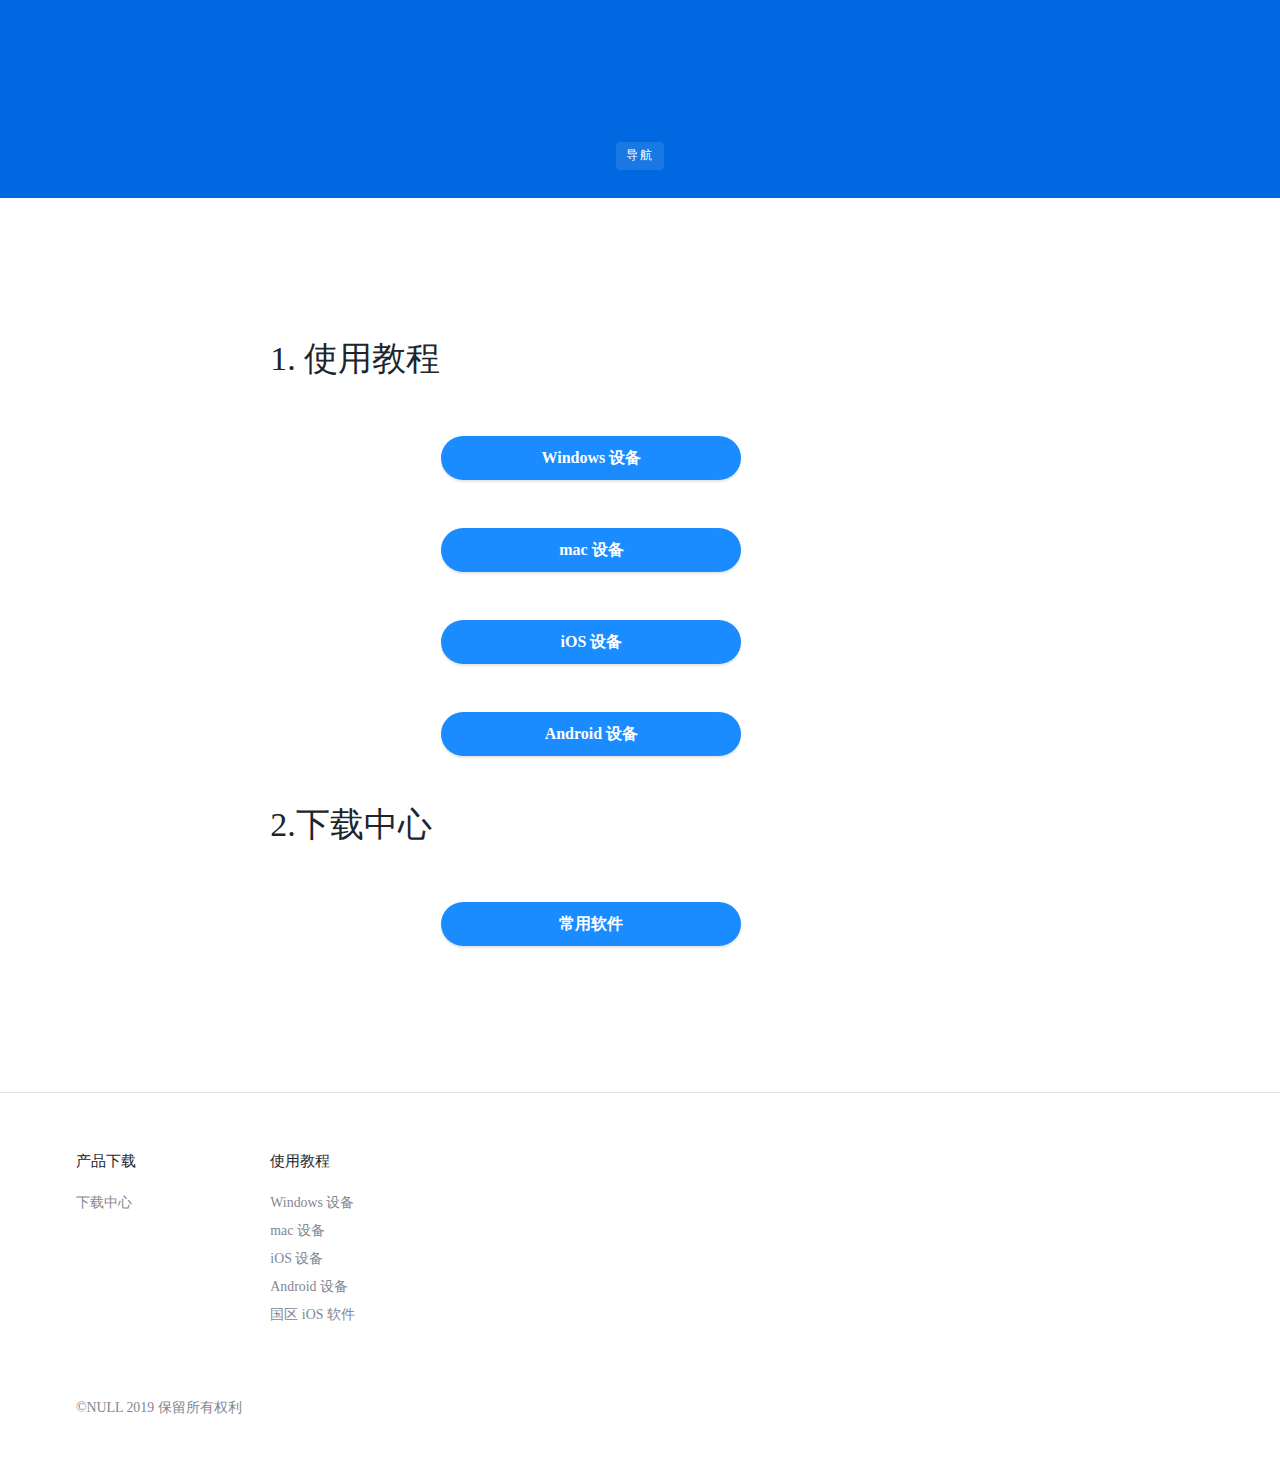
<file: index.htm>
<!DOCTYPE html>
<!-- saved from url=(0031)https://xcyjazz.github.io/blog/ -->
<html class="site js no-touchevents no-touchevents" lang="cn"><head><meta http-equiv="Content-Type" content="text/html; charset=UTF-8">
<!--[if lt IE 9]>
    <script src="//cdnjs.cloudflare.com/ajax/libs/html5shiv/3.7.2/html5shiv.min.js"></script>
  <![endif]-->

<meta http-equiv="X-UA-Compatible" content="IE=Edge">
<meta name="viewport" content="width=device-width, initial-scale=1.0, maximum-scale=1.0, user-scalable=no">
<title>ShadowsocksR 支持文档</title>
<script type="text/javascript">
//<![CDATA[
window.__cfRocketOptions = {byc:0,p:1511441451,petok:"30126860c24f4057310059f8eaea737a11149f29-1512630867-1800"};
//]]>
</script>
<script type="text/javascript" src="./ShadowsocksR 支持文档_files/rocket.min.js"></script>
<link rel="stylesheet" href="./ShadowsocksR 支持文档_files/css">
<script>document.documentElement.className=document.documentElement.className.replace(/\bno-js\b/,'js')</script>
<script async="" defer="" src="./ShadowsocksR 支持文档_files/core.js"></script>
<script type="text/javascript" src="./ShadowsocksR 支持文档_files/live.js"></script><style type="text/css">.txlive {display: none;}
</style><style type="text/css">.txlive {display: none;}
</style>

<link rel="stylesheet" id="main-css" href="./ShadowsocksR 支持文档_files/main.css" type="text/css">

</head>
<body class="home page page-id-4 page-template page-template-templates page-template-home page-template-templateshome-php c-body js-body">

<div class="c-body-content js-body-content">


<section class="u-textAlign-center o-bgCover background-main u-padTop-x10@smo u-padTop-x8@smu">
<div class="o-container">
<div class="o-grid o-grid--withGutter o-grid--alignCenter">
<div class="o-grid__cell u-cellSize-8of12@mdo">
<h2 class="o-badge o-badge--transparent u-marBottom-x2">导航</h2>
</div>
</div>
</div>
</section>
<div class="o-container u-padTop-x10">
<article class="o-grid o-grid--withGutter">
<div class="o-grid__cell u-cellSize-2of12@mdo u-display-none@xlu u-textAlign-center">

</div>
<div class="o-grid__cell u-cellSize-8of12@lgo u-cellSize-7of12@xlo u-overflow-hidden">

<h1 class="o-heading-medium u-color-black u-fontWeight-light u-marBottom-x4 u-padRight-x3@mdo">1. 使用教程</h1>
<div class="u-padBottom-x2">
<a href="./ssr-win.htm" class="download-blue non-beta">Windows 设备</a>
</div>
<div class="u-padBottom-x2">
<a href="./mac.htm" class="download-blue non-beta">mac 设备</a>
</div>
<div class="u-padBottom-x2">
<a href="./ios.htm" class="download-blue non-beta">iOS 设备</a>
</div>
<div class="u-padBottom-x2">
<a href="" class="download-blue non-beta">Android 设备</a>
</div>
<h1 class="o-heading-medium u-color-black u-fontWeight-light u-marBottom-x4 u-padRight-x3@mdo">2.下载中心</h1>
<div class="u-padBottom-x2">
<a href="" class="download-blue non-beta">常用软件</a>
</div>
<div class="u-marBottom-x7 u-padRight-x3@mdo">
<div id="disqus_thread"></div>
</div>
</div>

</article>
</div>

<footer class="u-padTop-x4 u-padBottom-x3 u-bgColor-white u-borderTop-grayLight">
<div class="o-container">
<div class="o-grid o-grid--withGutter u-marBottom-x5">

<div class="o-grid__cell u-cellSize-6of12 u-cellSize-4of12@smo u-cellSize-2of12@lg u-cellSize-2of12@lgo">
<h2 class="o-text-small u-fontWeight-medium u-marBottom u-color-black">产品下载</h2>
<ul>
<li><a href="" class="o-link o-text-footer">下载中心</a></li>

</ul>
</div>
<div class="o-grid__cell u-cellSize-6of12 u-cellSize-4of12@smo u-cellSize-2of12@lg u-cellSize-2of12@lgo">
<div class="o-langHide-en">
<h2 class="o-text-small u-fontWeight-medium u-marBottom u-color-black">使用教程</h2>
<ul>
<li><a href="" class="o-link o-text-footer">Windows 设备</a></li>
<li><a href="" class="o-link o-text-footer">mac 设备</a></li>
<li><a href="" class="o-link o-text-footer">iOS 设备</a></li>
<li><a href="" class="o-link o-text-footer">Android 设备</a></li>
<li><a href="" class="o-link o-text-footer">国区 iOS 软件</a></li>

</ul>
</div>
</div>

</div>
<div class="u-textAlign-center o-grid o-grid--alignMiddle">
<div class="o-grid__cell u-cellSize-4of12@smo u-textAlign-left@smo">
<div class="">
<p class=" o-text-footer">©NULL 2019 保留所有权利</p>
</div>
</div>
<div class="o-grid__cell u-cellSize-4of12@smo u-textAlign-center">
<div class="js-langPicker u-marBottom@smu"></div>
</div>

</div>
</div>
</footer>
</div>
<script type="text/javascript" src="./ShadowsocksR 支持文档_files/main.js"></script>


</body></html>
</file>
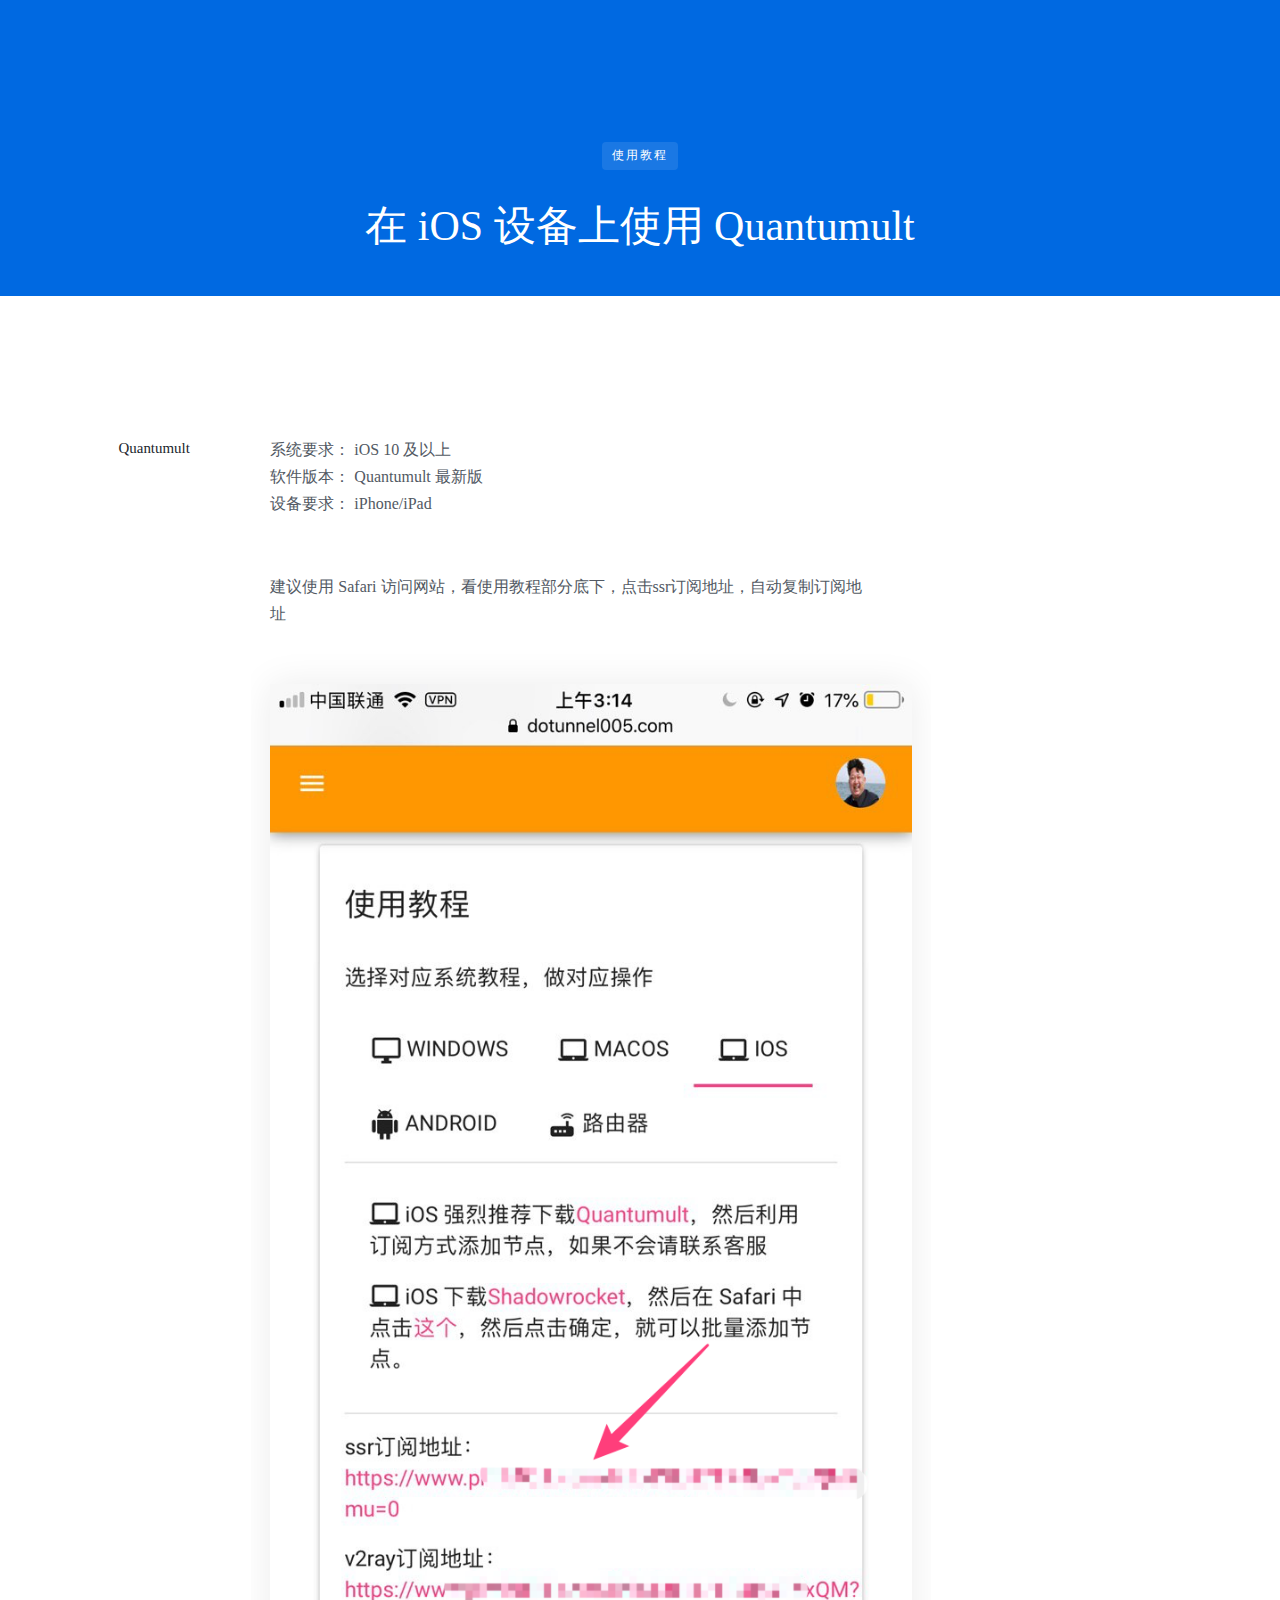
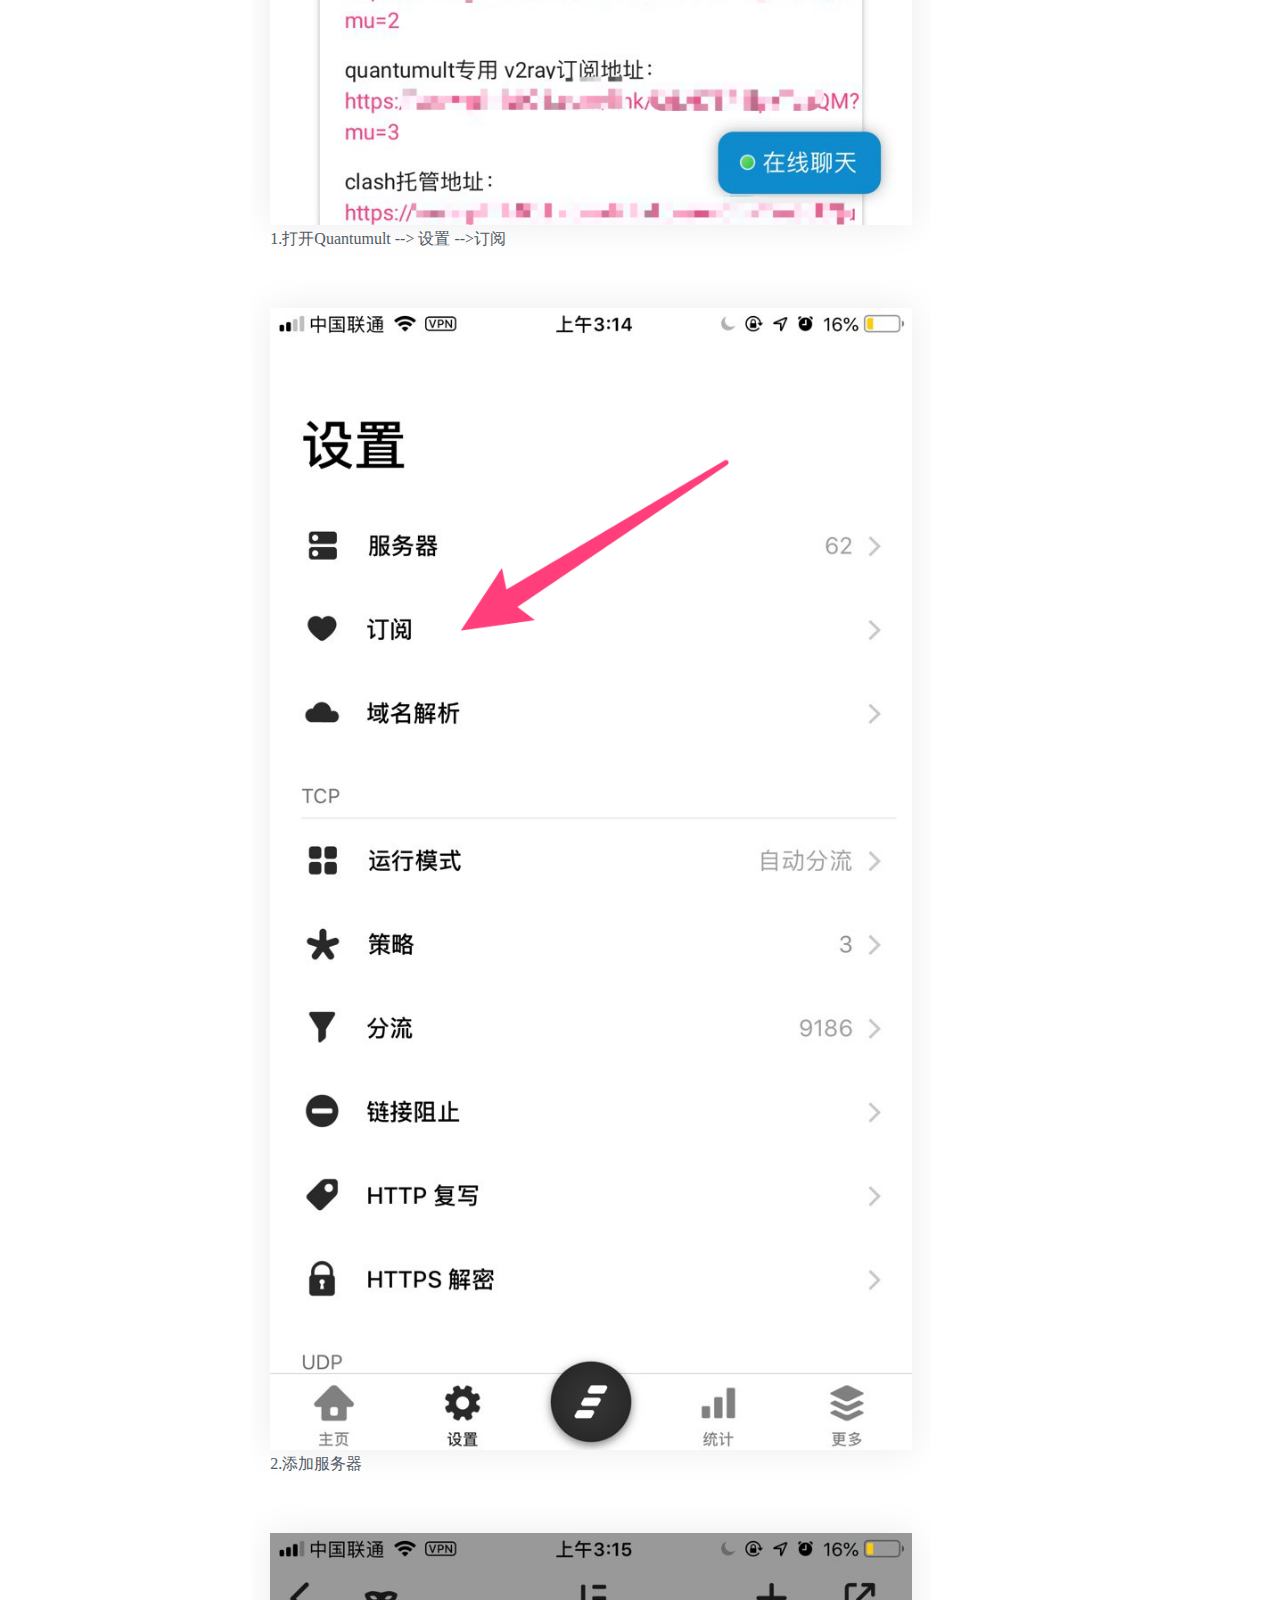
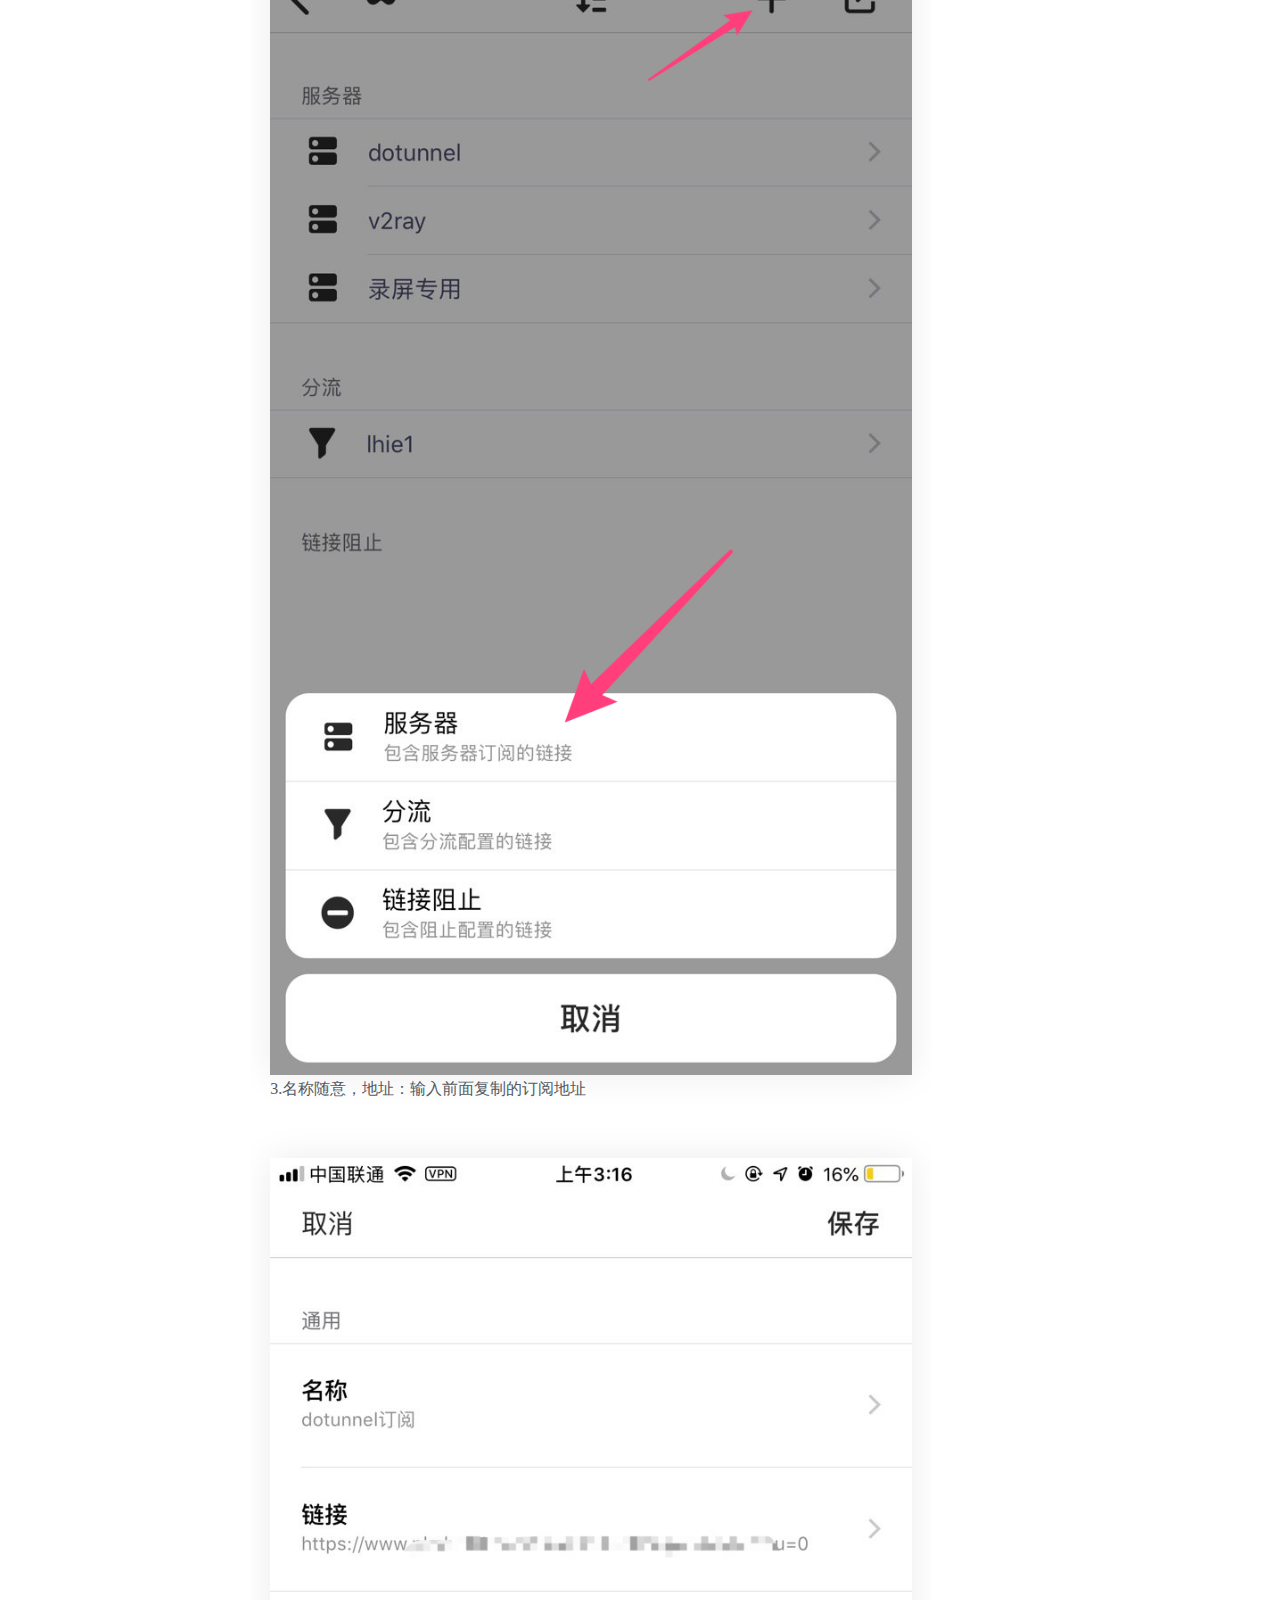
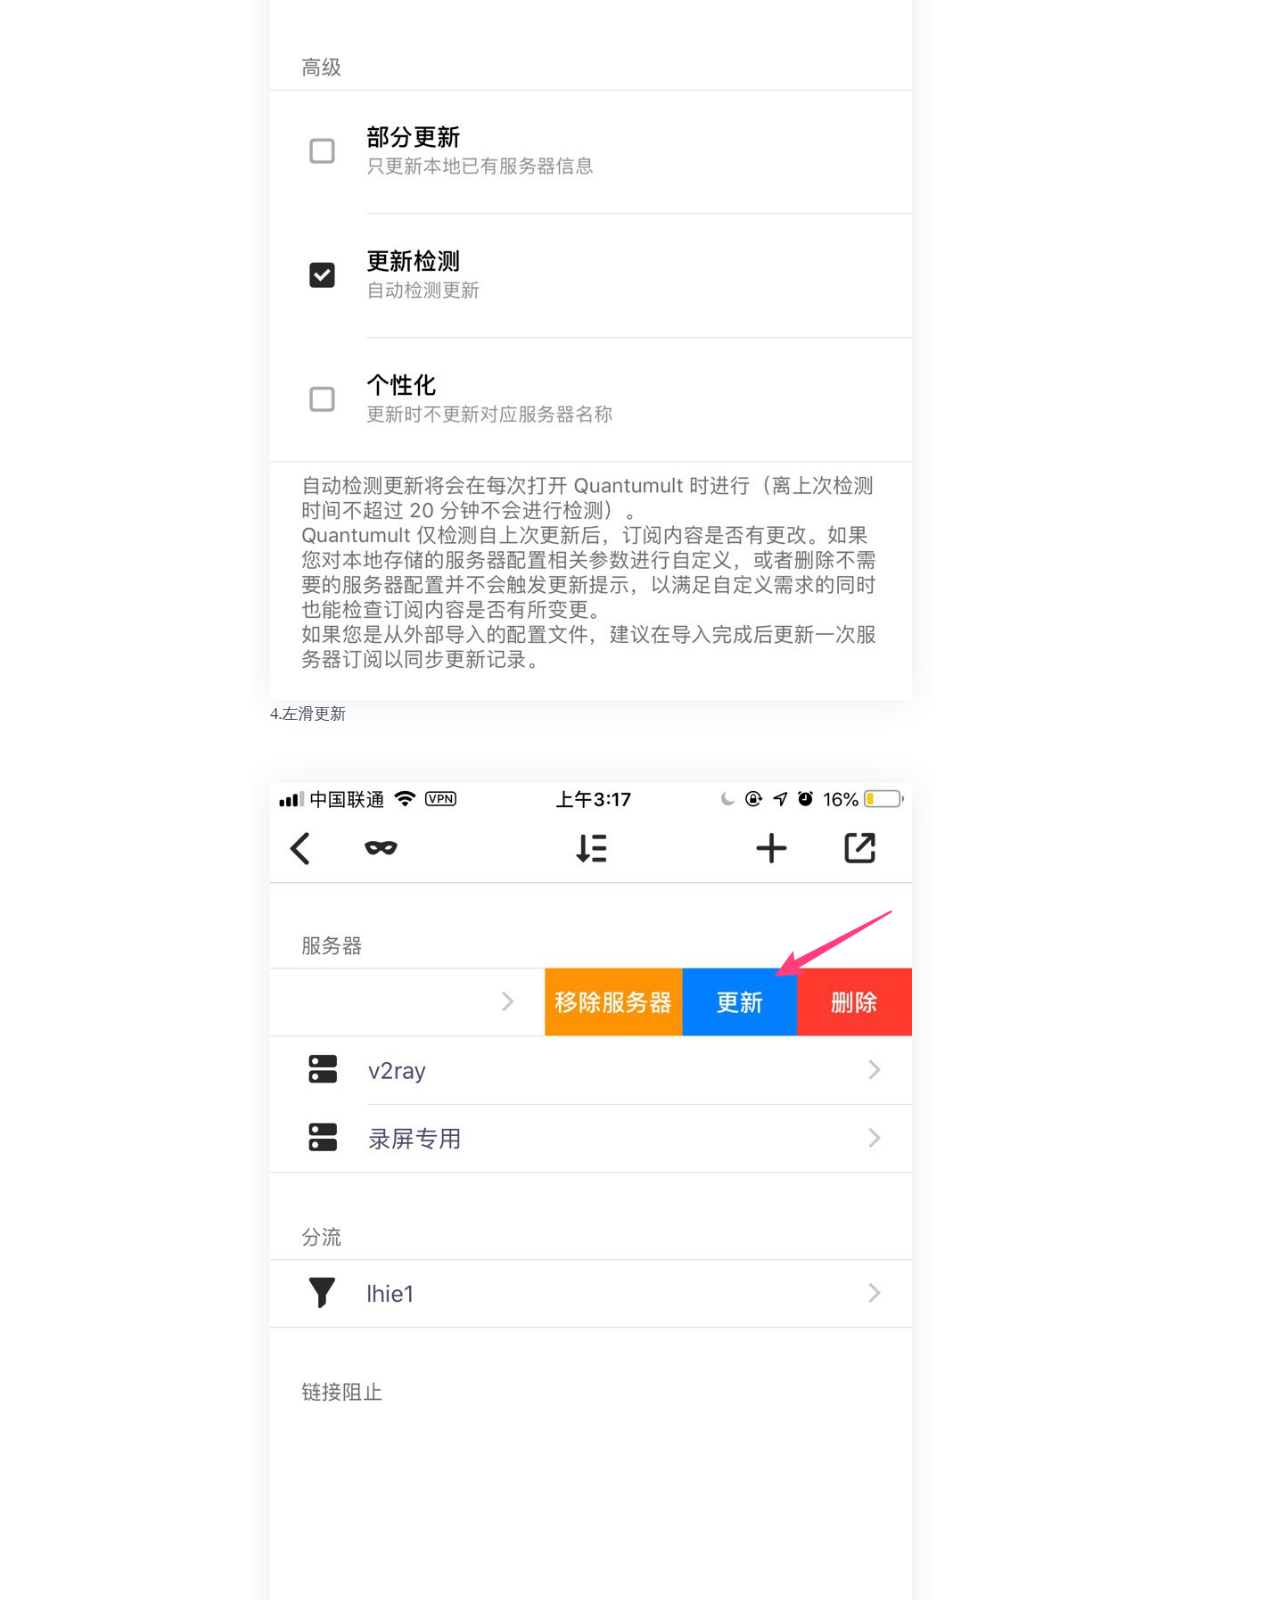
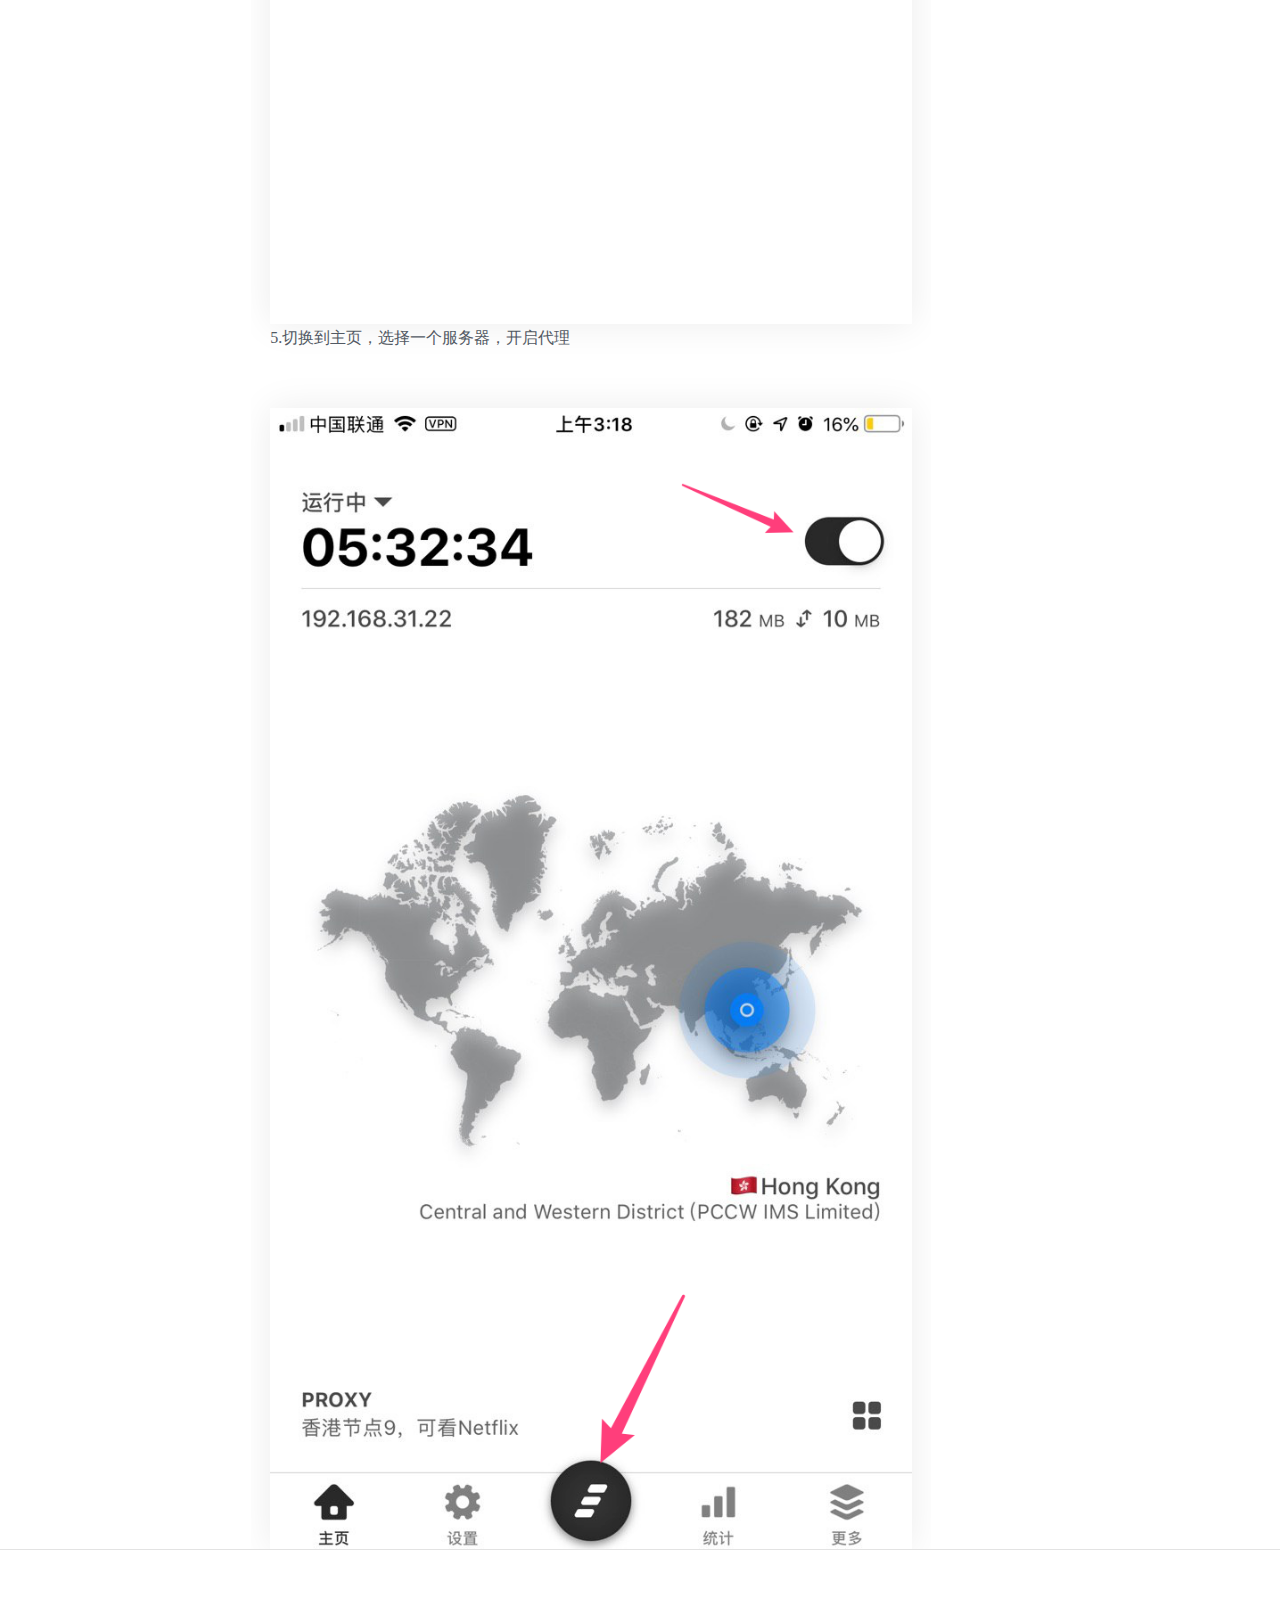
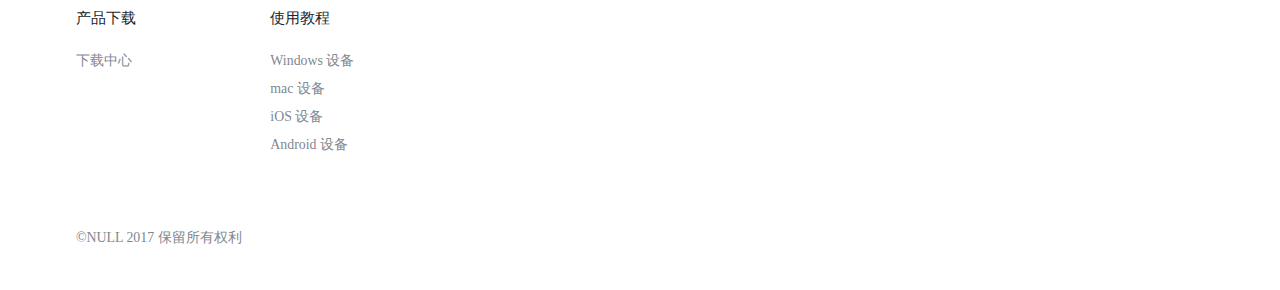
<file: ios.htm>
<!DOCTYPE html>
<!-- saved from url=(0039)https://xcyjazz.github.io/blog/ios.html -->
<html class="site js no-touchevents no-touchevents" lang="cn"><head><meta http-equiv="Content-Type" content="text/html; charset=UTF-8">
<!--[if lt IE 9]>
    <script src="//cdnjs.cloudflare.com/ajax/libs/html5shiv/3.7.2/html5shiv.min.js"></script>
  <![endif]-->

<meta http-equiv="X-UA-Compatible" content="IE=Edge">
<meta name="viewport" content="width=device-width, initial-scale=1.0, maximum-scale=1.0, user-scalable=no">
<title>Quantumult for iOS - 支持文档</title>
<script type="text/javascript">
//<![CDATA[
window.__cfRocketOptions = {byc:0,p:1511441451,petok:"30126860c24f4057310059f8eaea737a11149f29-1512630867-1800"};
//]]>
</script>
<script type="text/javascript" src="./ios_files/rocket.min.js"></script>
<link rel="stylesheet" href="./ios_files/css">
<script>document.documentElement.className=document.documentElement.className.replace(/\bno-js\b/,'js')</script>
<script async="" defer="" src="./ios_files/core.js"></script>
<script type="text/javascript" src="./ios_files/live.js"></script><style type="text/css">.txlive {display: none;}
</style><style type="text/css">.txlive {display: none;}
</style>
<link rel="alternate" href="https://dotunnel.github.io/dotunnel/" hreflang="cn">
<link rel="stylesheet" id="main-css" href="./ios_files/main.css" type="text/css">
<link rel="shortlink" href="https://dotunnel.github.io/dotunnel/">
</head>
<body class="home page page-id-4 page-template page-template-templates page-template-home page-template-templateshome-php c-body js-body">

<div class="c-body-content js-body-content">


<section class="u-textAlign-center o-bgCover background-main u-padTop-x10@smo u-padTop-x8@smu">
<div class="o-container">
<div class="o-grid o-grid--withGutter o-grid--alignCenter">
<div class="o-grid__cell u-cellSize-8of12@mdo">
<h2 class="o-badge o-badge--transparent u-marBottom-x2">使用教程</h2>
<h1 class="o-heading-big u-fontWeight-light u-marBottom-x3 u-marBottom-x2@smu u-color-white">在 iOS 设备上使用 Quantumult</h1>
</div>
</div>
</div>
</section>
<div class="o-container u-padTop-x10">
<article class="o-grid o-grid--withGutter">
<div class="o-grid__cell u-cellSize-2of12@mdo u-display-none@xlu u-textAlign-center">
<div class="js-sticky" data-stickyoffset="14">
<p class="o-text-small u-color-black u-fontWeight-medium"> Quantumult  </p>
<p class="o-text-small u-color-gray u-fontWeight-book u-marBottom-x4"></p>
</div>
</div>
<div class="o-grid__cell u-cellSize-8of12@lgo u-cellSize-7of12@xlo u-overflow-hidden">
<div class="u-marBottom-x4 s-blogPost-content u-padRight-x3@mdo">
<p>系统要求： iOS 10 及以上<br>
软件版本： Quantumult 最新版<br>
设备要求： iPhone/iPad </p>
</div>

<div class="u-marBottom-x4 s-blogPost-content u-padRight-x3@mdo"><p>建议使用 Safari 访问网站，看使用教程部分底下，点击ssr订阅地址，自动复制订阅地址</p></div>
<p class="u-textAlign-center"> <img class="u-float-right@mdo u-maxWidth-full@mdu u-boxShadow-screenshot lazyloaded" src="./ios_files/ios01.png"></p><br>
<div class="u-marBottom-x4 s-blogPost-content u-padRight-x3@mdo"><p>1.打开Quantumult --> 设置 -->订阅 <br> </p></div>
<p class="u-textAlign-center"> <img class="u-float-right@mdo u-maxWidth-full@mdu u-boxShadow-screenshot lazyloaded" src="./ios_files/ios02.png"></p><br>
<div class="u-marBottom-x4 s-blogPost-content u-padRight-x3@mdo"><p>2.添加服务器<br></p></div>
<p class="u-textAlign-center"> <img class="u-float-right@mdo u-maxWidth-full@mdu u-boxShadow-screenshot lazyloaded" src="./ios_files/ios03.png"></p><br>
<div class="u-marBottom-x4 s-blogPost-content u-padRight-x3@mdo"><p>3.名称随意，地址：输入前面复制的订阅地址<br></p></div>
<p class="u-textAlign-center"> <img class="u-float-right@mdo u-maxWidth-full@mdu u-boxShadow-screenshot lazyloaded" src="./ios_files/ios04.png"></p><br>
<div class="u-marBottom-x4 s-blogPost-content u-padRight-x3@mdo"><p>4.左滑更新<br></p></div>
<p class="u-textAlign-center"> <img class="u-float-right@mdo u-maxWidth-full@mdu u-boxShadow-screenshot lazyloaded" src="./ios_files/ios05.png"></p><br>
<div class="u-marBottom-x4 s-blogPost-content u-padRight-x3@mdo"><p>5.切换到主页，选择一个服务器，开启代理<br></p></div>
<p class="u-textAlign-center"> <img class="u-float-right@mdo u-maxWidth-full@mdu u-boxShadow-screenshot lazyloaded" src="./ios_files/ios06.png"></p><br>

<div id="disqus_thread"></div>
</div>
</div>



</article>
</div>

<footer class="u-padTop-x4 u-padBottom-x3 u-bgColor-white u-borderTop-grayLight">
<div class="o-container">
<div class="o-grid o-grid--withGutter u-marBottom-x5">

<div class="o-grid__cell u-cellSize-6of12 u-cellSize-4of12@smo u-cellSize-2of12@lg u-cellSize-2of12@lgo">
<h2 class="o-text-small u-fontWeight-medium u-marBottom u-color-black">产品下载</h2>
<ul>
<li><a href="" class="o-link o-text-footer">下载中心</a></li>

</ul>
</div>
<div class="o-grid__cell u-cellSize-6of12 u-cellSize-4of12@smo u-cellSize-2of12@lg u-cellSize-2of12@lgo">
<div class="o-langHide-en">
<h2 class="o-text-small u-fontWeight-medium u-marBottom u-color-black">使用教程</h2>
<ul>
  <li><a href="./ssr-win.htm" class="o-link o-text-footer">Windows 设备</a></li>
  <li><a href="./ss-mac.htm" class="o-link o-text-footer">mac 设备</a></li>
  <li><a href="./ios.htm" class="o-link o-text-footer">iOS 设备</a></li>
  <li><a href="./android.htm" class="o-link o-text-footer">Android 设备</a></li>
</ul>
</div>
</div>

</div>
<div class="u-textAlign-center o-grid o-grid--alignMiddle">
<div class="o-grid__cell u-cellSize-4of12@smo u-textAlign-left@smo">
<div class="">
<p class="u-marBottom@smu o-text-footer">©NULL 2017 保留所有权利</p>
</div>
</div>
<div class="o-grid__cell u-cellSize-4of12@smo u-textAlign-center">
<div class="js-langPicker u-marBottom@smu"></div>
</div>

</div>
</div>
</footer>
</div>
<script type="text/javascript" src="./ios_files/main.js"></script>


</body></html>
</file>
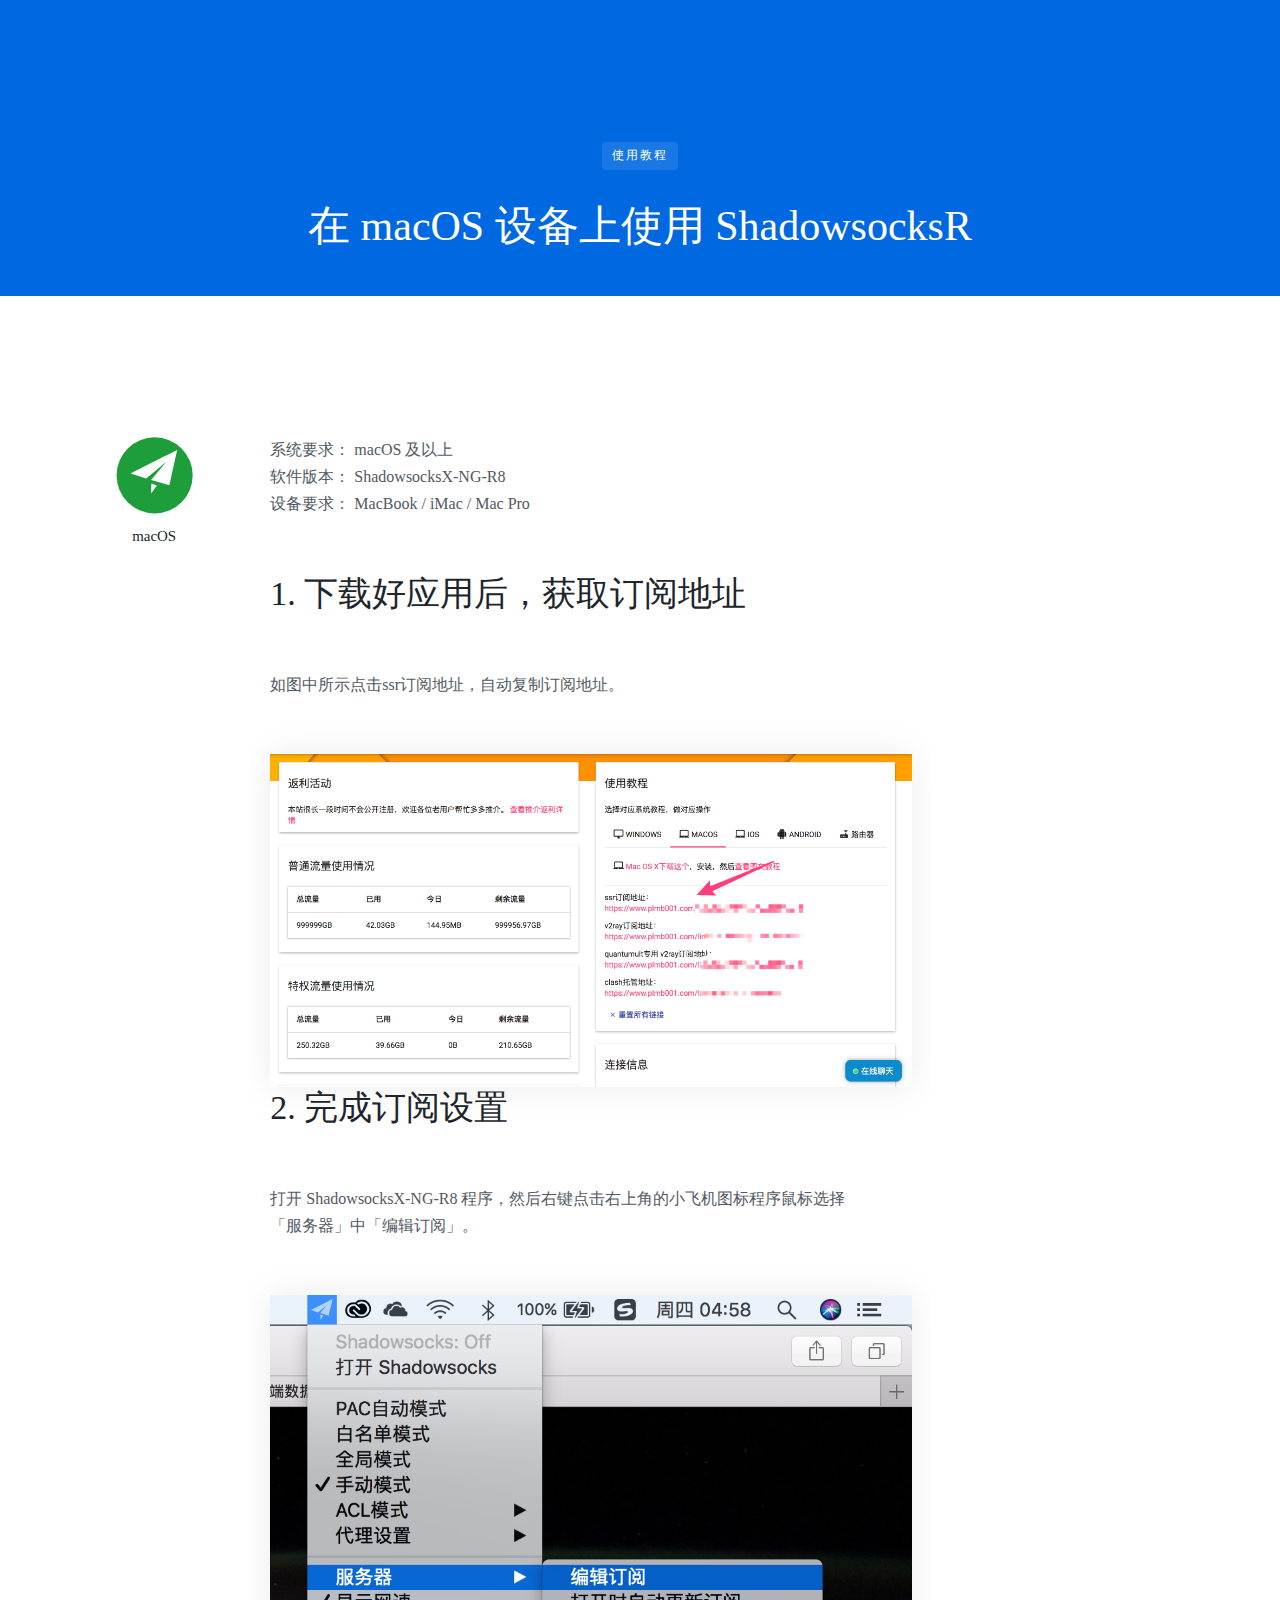
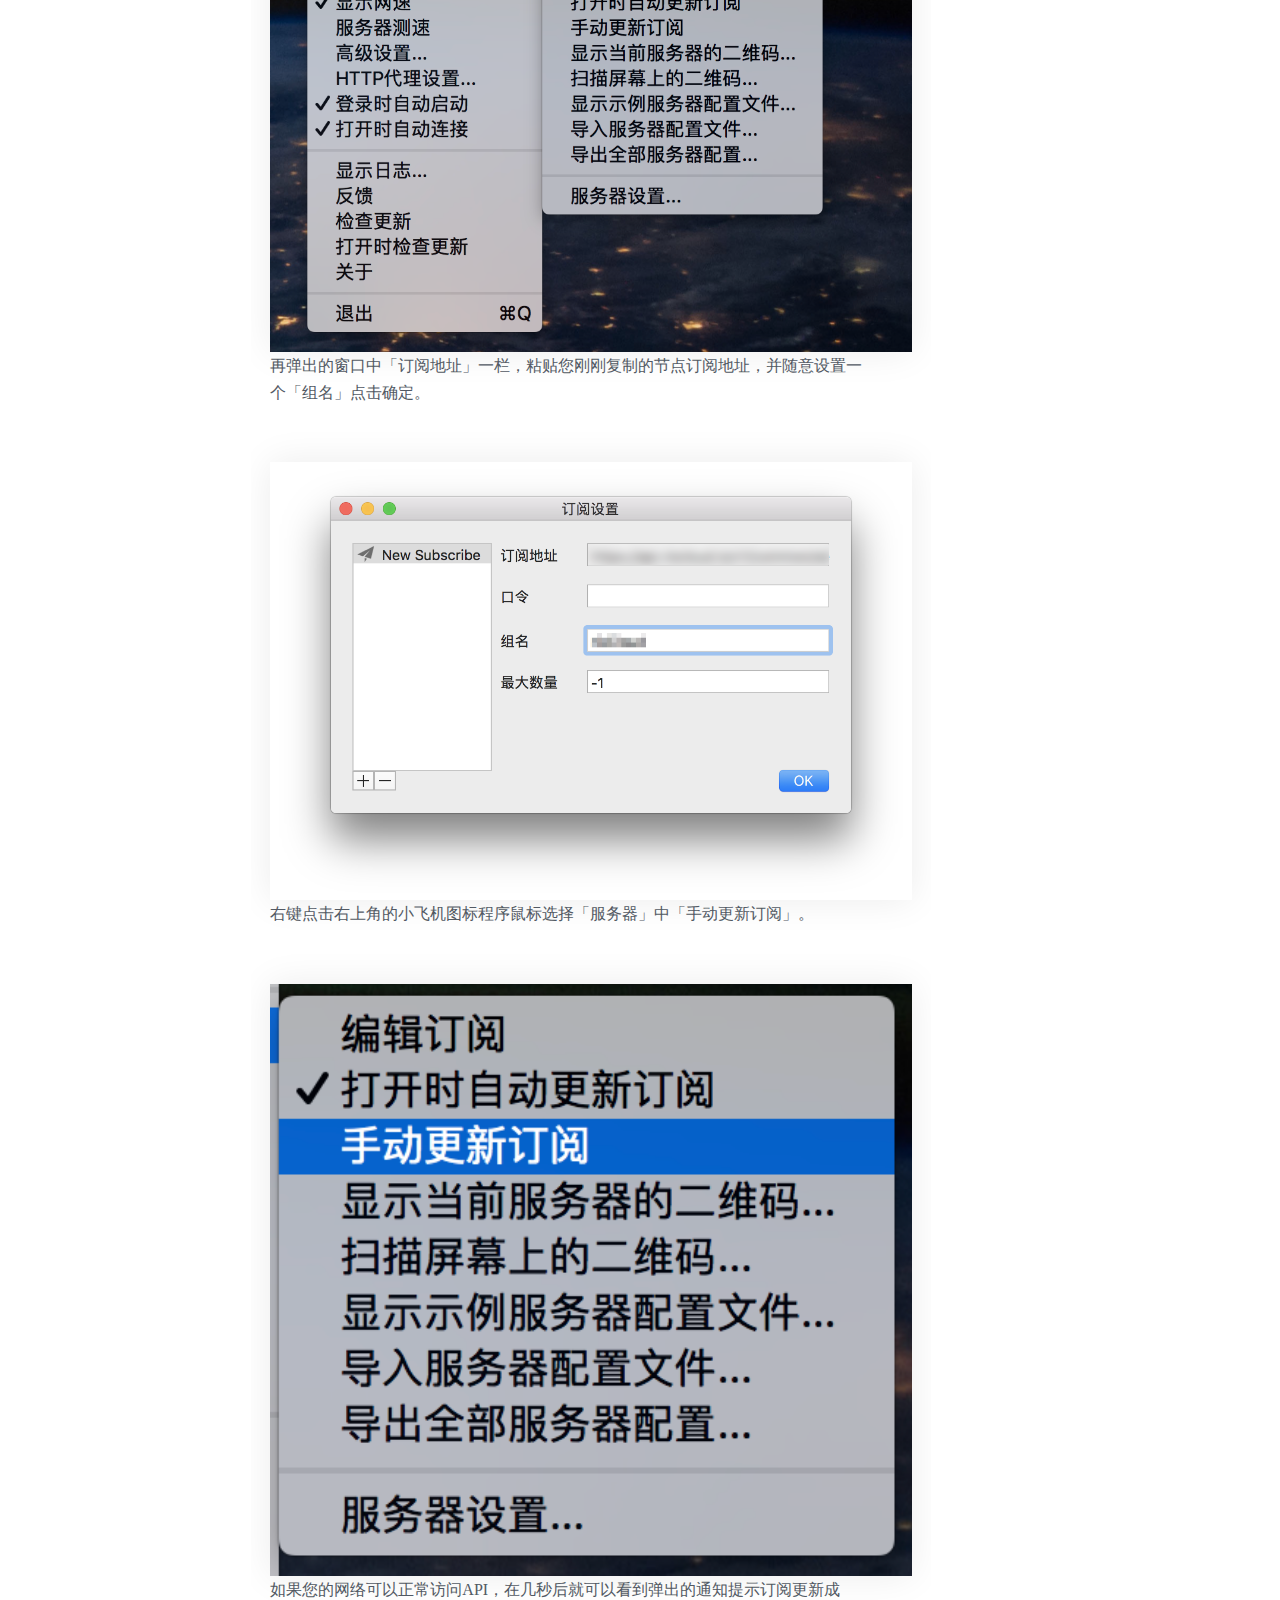
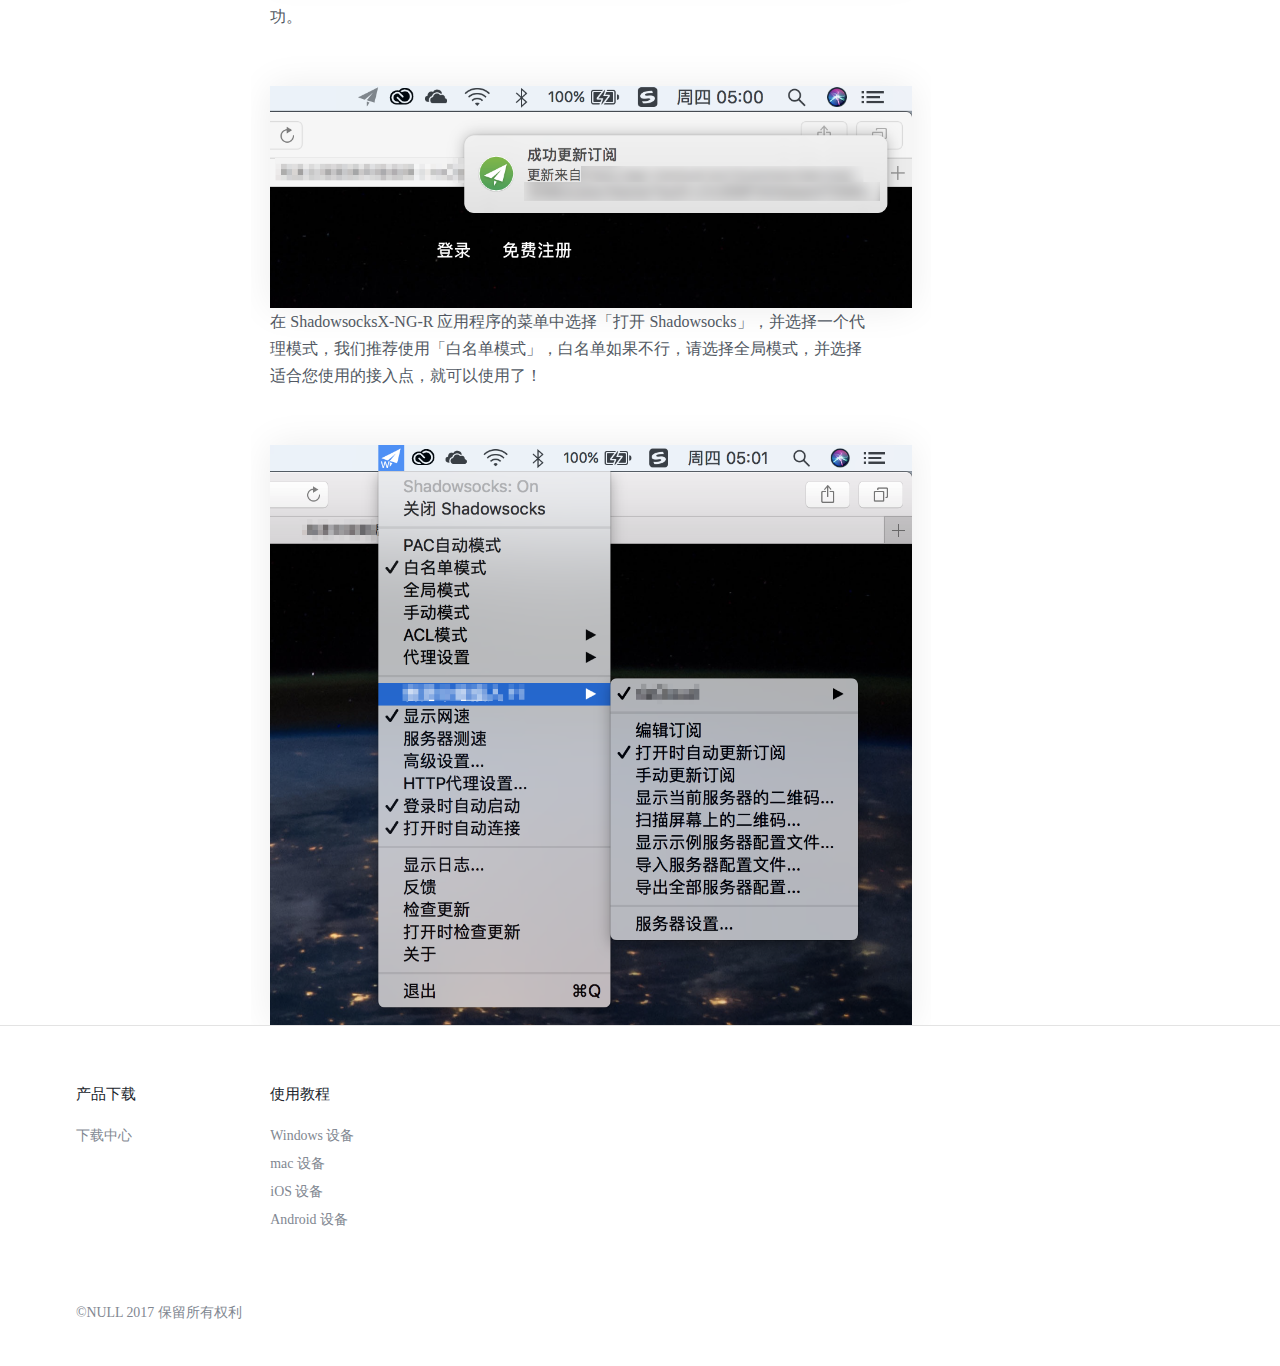
<file: mac.htm>
<!DOCTYPE html>
<!-- saved from url=(0042)https://xcyjazz.github.io/blog/ss-mac.html -->
<html class="site js no-touchevents no-touchevents" lang="cn"><head><meta http-equiv="Content-Type" content="text/html; charset=UTF-8">
<!--[if lt IE 9]>
    <script src="//cdnjs.cloudflare.com/ajax/libs/html5shiv/3.7.2/html5shiv.min.js"></script>
  <![endif]-->

<meta http-equiv="X-UA-Compatible" content="IE=Edge">
<meta name="viewport" content="width=device-width, initial-scale=1.0, maximum-scale=1.0, user-scalable=no">
<title>ShadowsocksR for macOS - 支持文档</title>
<script type="text/javascript">
//<![CDATA[
window.__cfRocketOptions = {byc:0,p:1511441451,petok:"30126860c24f4057310059f8eaea737a11149f29-1512630867-1800"};
//]]>
</script>
<script type="text/javascript" src="./mac_files/rocket.min.js"></script>
<link rel="stylesheet" href="./mac_files/css">
<script>document.documentElement.className=document.documentElement.className.replace(/\bno-js\b/,'js')</script>
<script async="" defer="" src="./mac_files/core.js"></script>
<script type="text/javascript" src="./mac_files/live.js"></script><style type="text/css">.txlive {display: none;}
</style><style type="text/css">.txlive {display: none;}
</style>
<link rel="alternate" href="./index.html" hreflang="cn">
<link rel="stylesheet" id="main-css" href="./mac_files/main.css" type="text/css">
<link rel="shortlink" href="./index.html">
</head>
<body class="home page page-id-4 page-template page-template-templates page-template-home page-template-templateshome-php c-body js-body">

<div class="c-body-content js-body-content">


<section class="u-textAlign-center o-bgCover background-main u-padTop-x10@smo u-padTop-x8@smu">
<div class="o-container">
<div class="o-grid o-grid--withGutter o-grid--alignCenter">
<div class="o-grid__cell u-cellSize-8of12@mdo">
<h2 class="o-badge o-badge--transparent u-marBottom-x2">使用教程</h2>
<h1 class="o-heading-big u-fontWeight-light u-marBottom-x3 u-marBottom-x2@smu u-color-white">在 macOS 设备上使用 ShadowsocksR</h1>
</div>
</div>
</div>
</section>
<div class="o-container u-padTop-x10">
<article class="o-grid o-grid--withGutter">
<div class="o-grid__cell u-cellSize-2of12@mdo u-display-none@xlu u-textAlign-center">
<div class="js-sticky" data-stickyoffset="14">
<img src="./mac_files/ss-mac.svg" class="u-borderRadius-round" height="79" width="79">
<p class="o-text-small u-color-black u-fontWeight-medium"> macOS  </p>
<p class="o-text-small u-color-gray u-fontWeight-book u-marBottom-x4"></p>
</div>
</div>
<div class="o-grid__cell u-cellSize-8of12@lgo u-cellSize-7of12@xlo u-overflow-hidden">
<div class="u-marBottom-x4 s-blogPost-content u-padRight-x3@mdo">
<p>系统要求： macOS 及以上<br>
软件版本： ShadowsocksX-NG-R8 <br>
设备要求： MacBook / iMac / Mac Pro </p>
</div>
<h1 class="o-heading-medium u-color-black u-fontWeight-light u-marBottom-x4 u-padRight-x3@mdo">1. 下载好应用后，获取订阅地址</h1>
<div class="u-marBottom-x4 s-blogPost-content u-padRight-x3@mdo"><p>如图中所示点击ssr订阅地址，自动复制订阅地址。</p></div>
<p class="u-textAlign-center"> <img class="u-float-right@mdo u-maxWidth-full@mdu u-boxShadow-screenshot lazyloaded" src="./mac_files/1.png"></p><br>
<h1 class="o-heading-medium u-color-black u-fontWeight-light u-marBottom-x4 u-padRight-x3@mdo">2. 完成订阅设置</h1>
<div class="u-marBottom-x4 s-blogPost-content u-padRight-x3@mdo"><p>打开 ShadowsocksX-NG-R8 程序，然后右键点击右上角的小飞机图标程序鼠标选择「服务器」中「编辑订阅」。</p></div>
<p class="u-textAlign-center"> <img class="u-float-right@mdo u-maxWidth-full@mdu u-boxShadow-screenshot lazyloaded" src="./mac_files/m1.png"></p><br>
<div class="u-marBottom-x4 s-blogPost-content u-padRight-x3@mdo"><p>再弹出的窗口中「订阅地址」一栏，粘贴您刚刚复制的节点订阅地址，并随意设置一个「组名」点击确定。</p></div>
<p class="u-textAlign-center"> <img class="u-float-right@mdo u-maxWidth-full@mdu u-boxShadow-screenshot lazyloaded" src="./mac_files/m2.png"></p><br>
<div class="u-marBottom-x4 s-blogPost-content u-padRight-x3@mdo"><p>右键点击右上角的小飞机图标程序鼠标选择「服务器」中「手动更新订阅」。</p></div>
<p class="u-textAlign-center"> <img class="u-float-right@mdo u-maxWidth-full@mdu u-boxShadow-screenshot lazyloaded" src="./mac_files/m3.png"></p><br>
<div class="u-marBottom-x4 s-blogPost-content u-padRight-x3@mdo"><p>如果您的网络可以正常访问API，在几秒后就可以看到弹出的通知提示订阅更新成功。</p></div>
<p class="u-textAlign-center"> <img class="u-float-right@mdo u-maxWidth-full@mdu u-boxShadow-screenshot lazyloaded" src="./mac_files/m4.png"></p><br>
<div class="u-marBottom-x4 s-blogPost-content u-padRight-x3@mdo"><p>在 ShadowsocksX-NG-R 应用程序的菜单中选择「打开 Shadowsocks」，并选择一个代理模式，我们推荐使用「白名单模式」，白名单如果不行，请选择全局模式，并选择适合您使用的接入点，就可以使用了！</p></div>
<p class="u-textAlign-center"> <img class="u-float-right@mdo u-maxWidth-full@mdu u-boxShadow-screenshot lazyloaded" src="./mac_files/m5.png"></p><br>


<div class="u-marBottom-x7 u-padRight-x3@mdo">
<div id="disqus_thread"></div>
</div>
</div>

</article>
</div>

<footer class="u-padTop-x4 u-padBottom-x3 u-bgColor-white u-borderTop-grayLight">
<div class="o-container">
<div class="o-grid o-grid--withGutter u-marBottom-x5">

<div class="o-grid__cell u-cellSize-6of12 u-cellSize-4of12@smo u-cellSize-2of12@lg u-cellSize-2of12@lgo">
<h2 class="o-text-small u-fontWeight-medium u-marBottom u-color-black">产品下载</h2>
<ul>
<li><a href="" class="o-link o-text-footer">下载中心</a></li>

</ul>
</div>
<div class="o-grid__cell u-cellSize-6of12 u-cellSize-4of12@smo u-cellSize-2of12@lg u-cellSize-2of12@lgo">
<div class="o-langHide-en">
<h2 class="o-text-small u-fontWeight-medium u-marBottom u-color-black">使用教程</h2>
<ul>
<li><a href="./ss-win.htm" class="o-link o-text-footer">Windows 设备</a></li>
<li><a href="./ss-mac.htm" class="o-link o-text-footer">mac 设备</a></li>
<li><a href="./ios.htm" class="o-link o-text-footer">iOS 设备</a></li>
<li><a href="./android.htm" class="o-link o-text-footer">Android 设备</a></li>

</ul>
</div>
</div>

</div>
<div class="u-textAlign-center o-grid o-grid--alignMiddle">
<div class="o-grid__cell u-cellSize-4of12@smo u-textAlign-left@smo">
<div class="">
<p class="u-marBottom@smu o-text-footer">©NULL 2017 保留所有权利</p>
</div>
</div>
<div class="o-grid__cell u-cellSize-4of12@smo u-textAlign-center">
<div class="js-langPicker u-marBottom@smu"></div>
</div>

</div>
</div>
</footer>
</div>
<script type="text/javascript" src="./mac_files/main.js"></script>


</body></html>
</file>
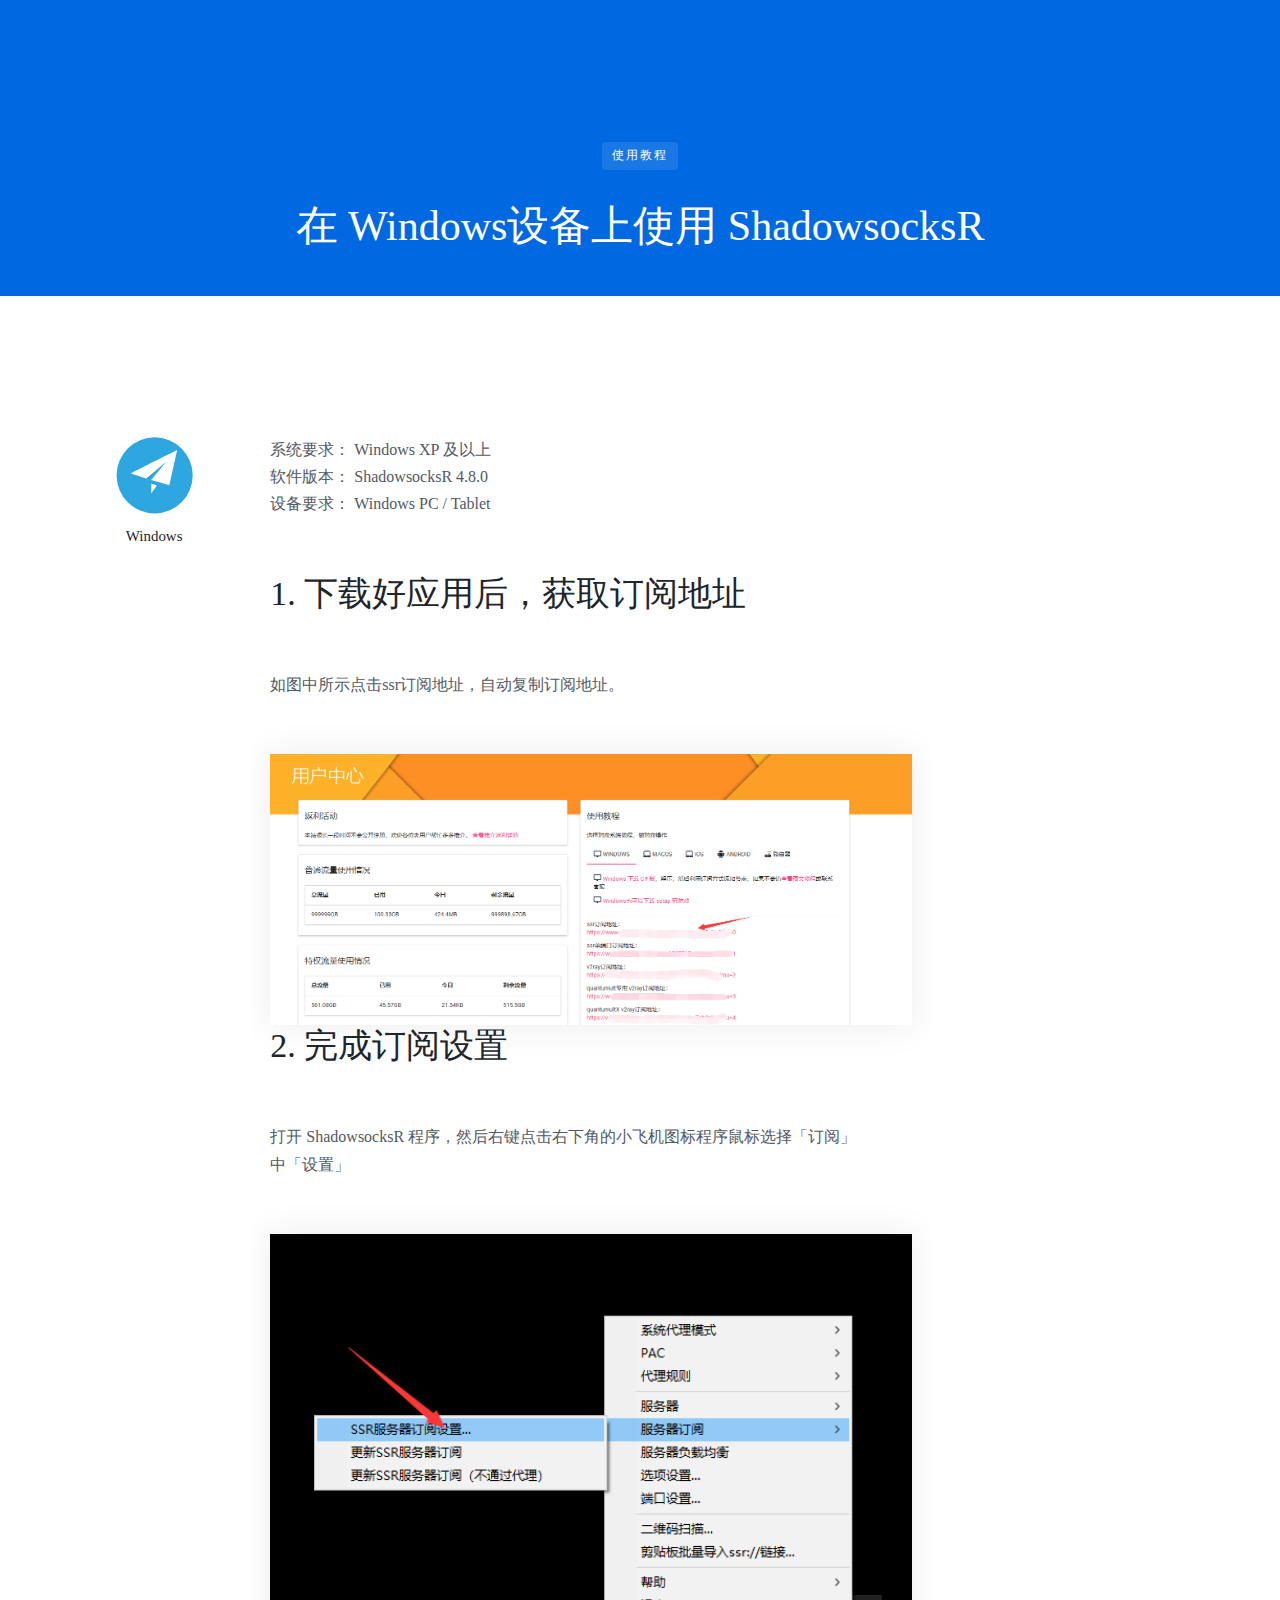
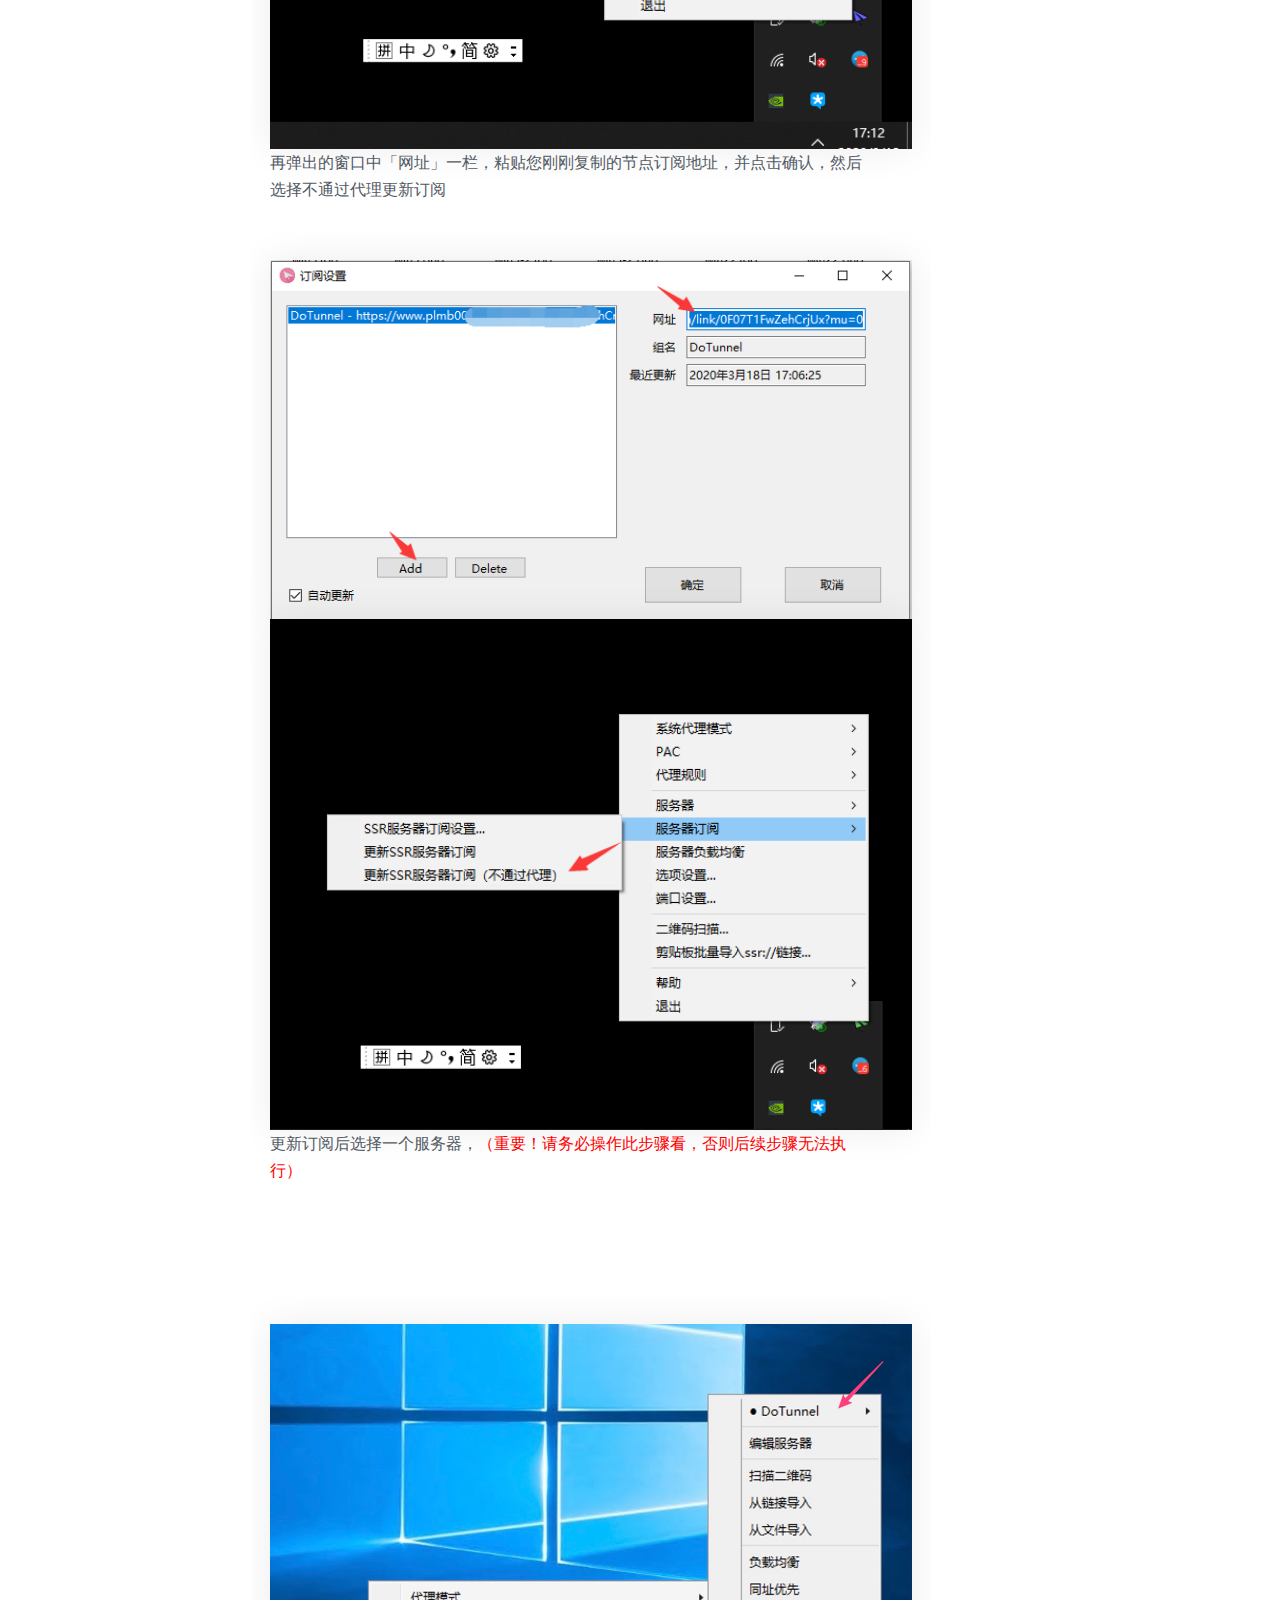
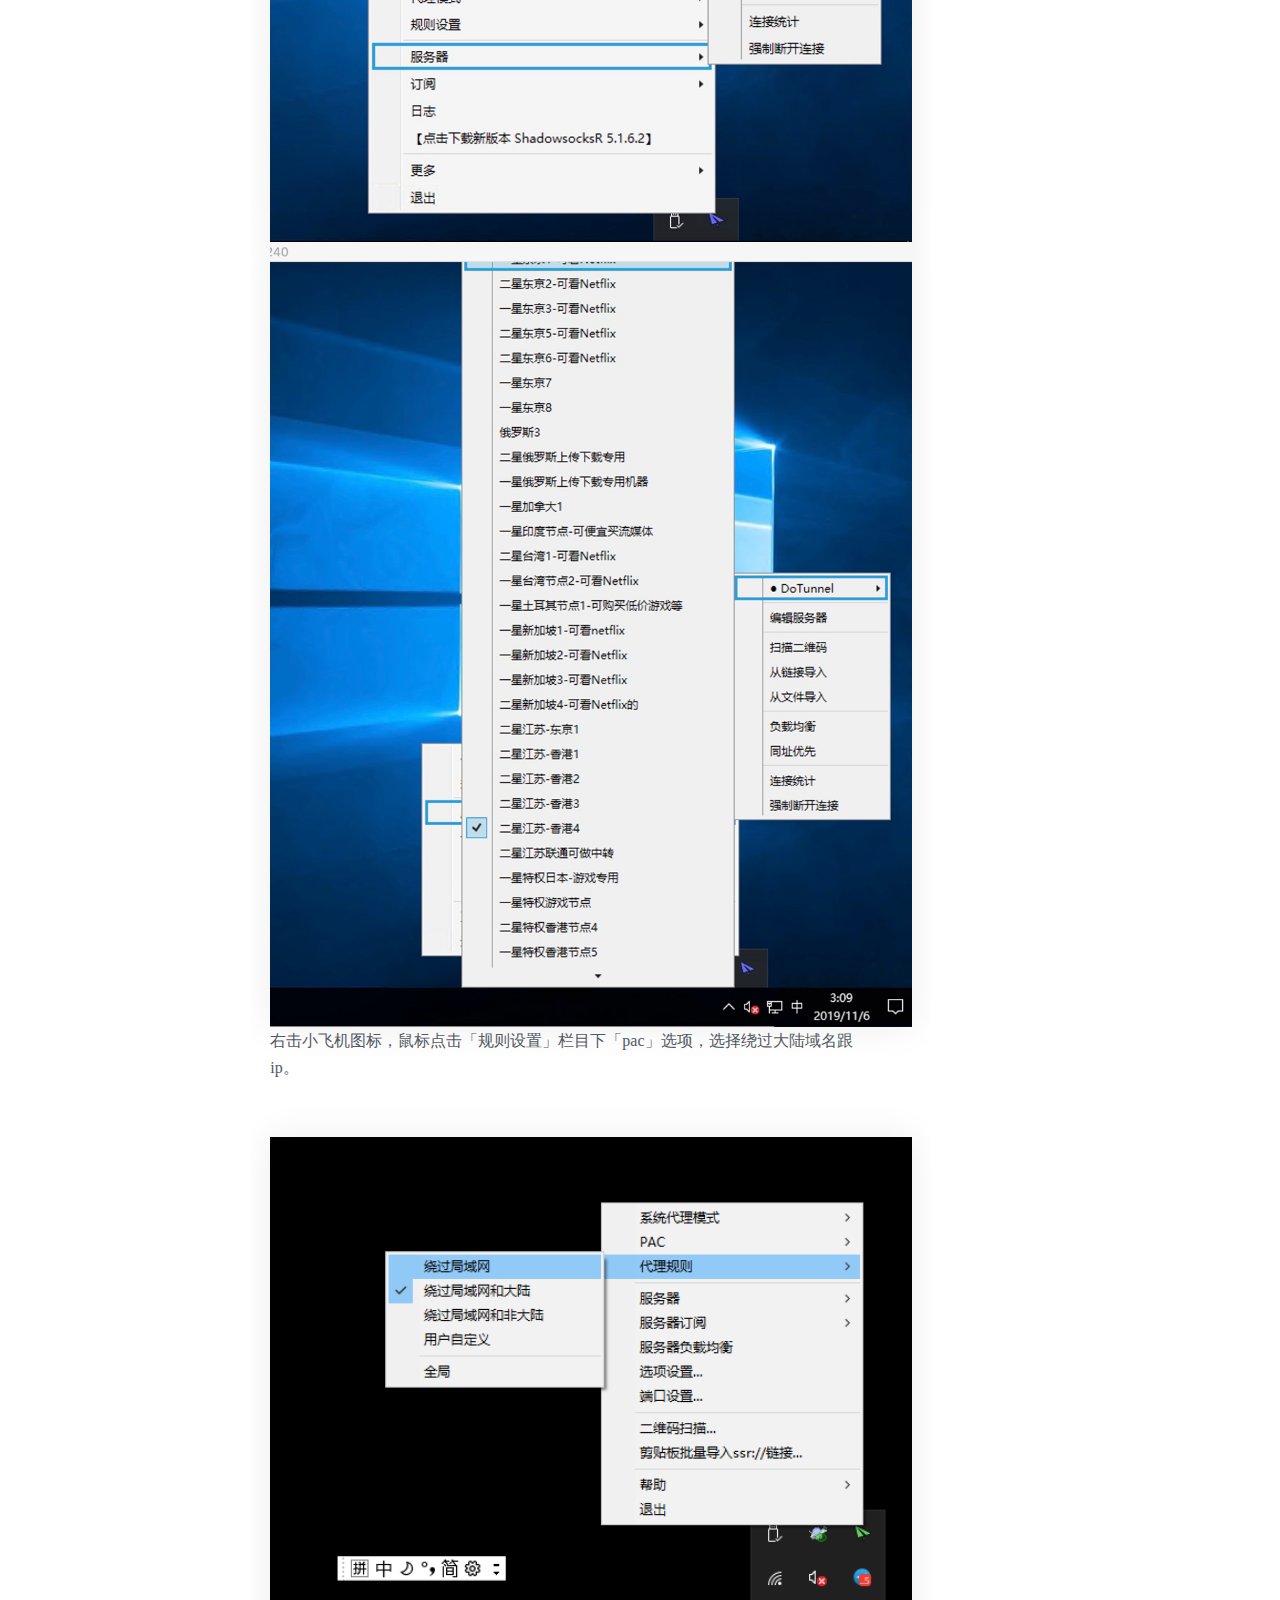
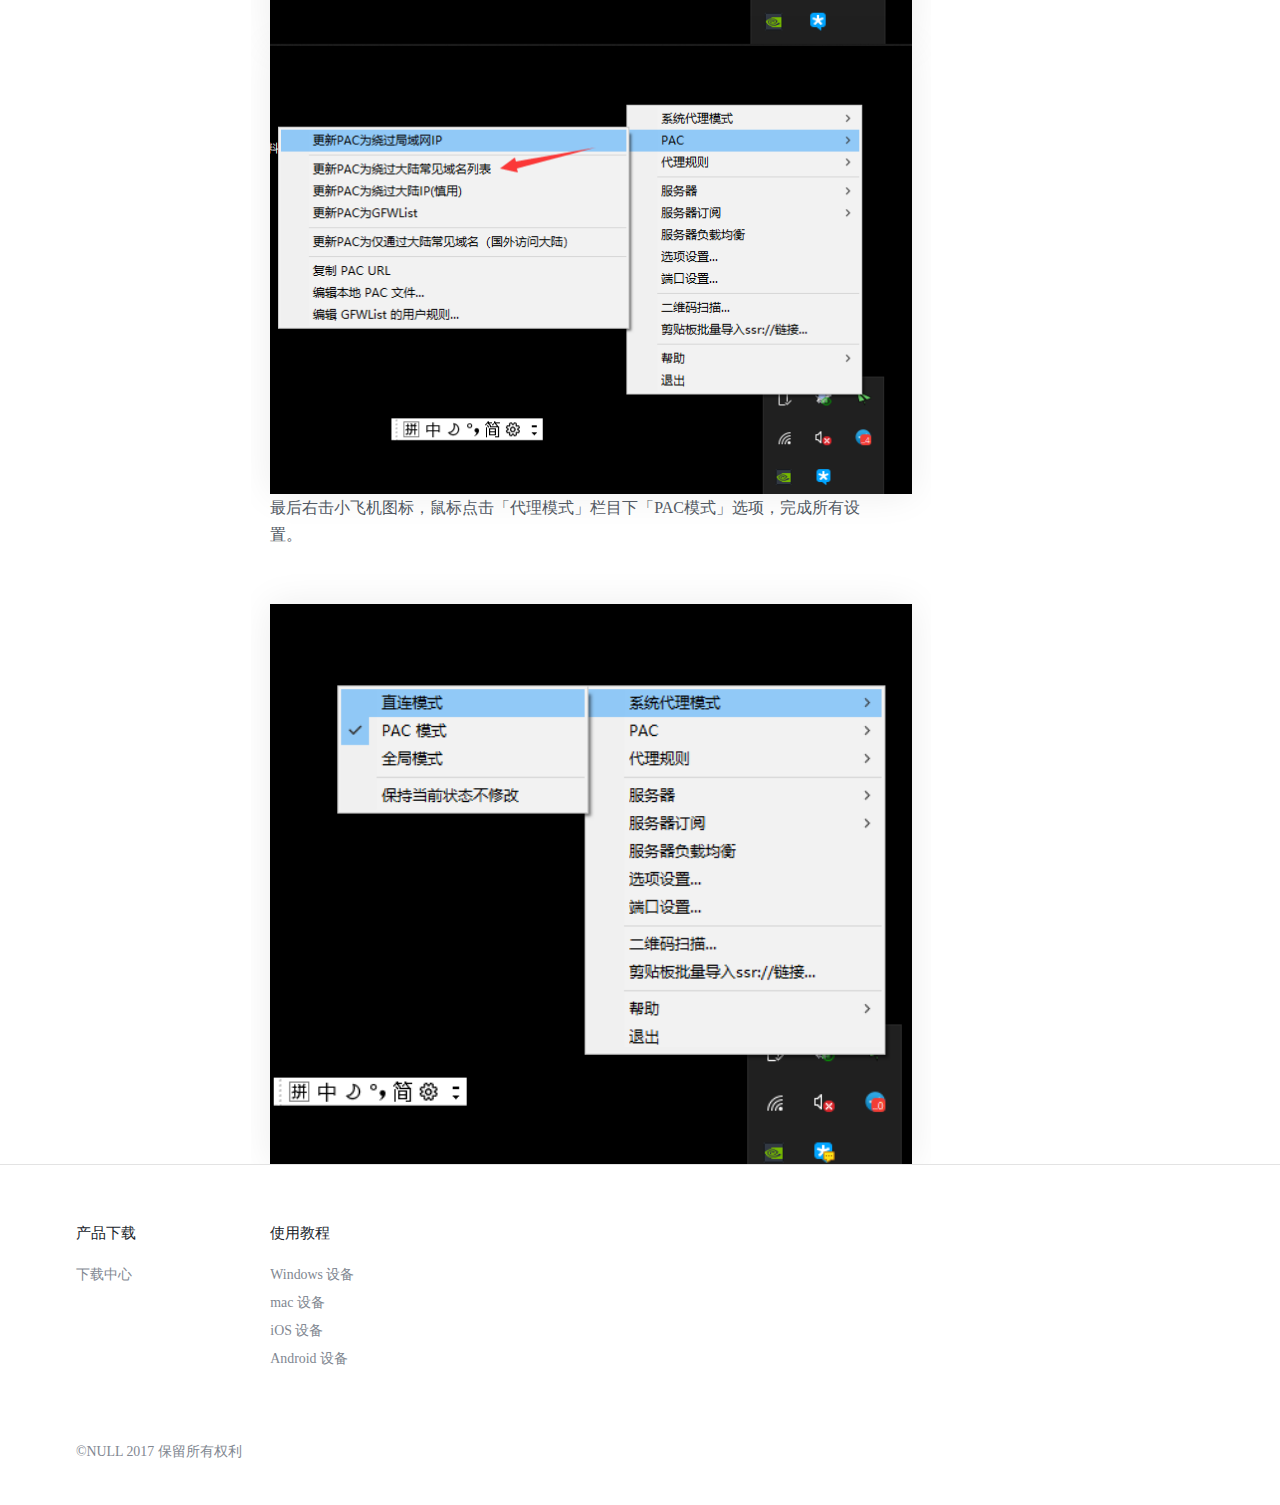
<file: ssr-win.htm>
<!DOCTYPE html>
<html class="site js no-touchevents no-touchevents" lang="cn"><head><meta http-equiv="Content-Type" content="text/html; charset=UTF-8">


<meta http-equiv="X-UA-Compatible" content="IE=Edge">
<meta name="viewport" content="width=device-width, initial-scale=1.0, maximum-scale=1.0, user-scalable=no">
<title>ShadowsocksR for Windows - 支持文档</title>
<script type="text/javascript">
//<![CDATA[
window.__cfRocketOptions = {byc:0,p:1511441451,petok:"30126860c24f4057310059f8eaea737a11149f29-1512630867-1800"};
//]]>
</script>
<script type="text/javascript" src="./ssr-win/rocket.min.js"></script>
<link rel="stylesheet" href="./ssr-win/css">
<script>document.documentElement.className=document.documentElement.className.replace(/\bno-js\b/,'js')</script>
<script async="" defer="" src="./ssr-win/core.js"></script>
<script type="text/javascript" src="./ssr-win/live.js"></script><style type="text/css">.txlive {display: none;}
</style><style type="text/css">.txlive {display: none;}
</style>
<link rel="alternate" href="https://dotunnel.github.io/dotunnel/" hreflang="cn">
<link rel="stylesheet" id="main-css" href="./ssr-win/main.css" type="text/css">
<link rel="shortlink" href="https://dotunnel.github.io/dotunnel/">
</head>
<body class="home page page-id-4 page-template page-template-templates page-template-home page-template-templateshome-php c-body js-body">

<div class="c-body-content js-body-content">


<section class="u-textAlign-center o-bgCover background-main u-padTop-x10@smo u-padTop-x8@smu">
<div class="o-container">
<div class="o-grid o-grid--withGutter o-grid--alignCenter">
<div class="o-grid__cell u-cellSize-8of12@mdo">
<h2 class="o-badge o-badge--transparent u-marBottom-x2">使用教程</h2>
<h1 class="o-heading-big u-fontWeight-light u-marBottom-x3 u-marBottom-x2@smu u-color-white">在 Windows设备上使用 ShadowsocksR</h1>
</div>
</div>
</div>
</section>
<div class="o-container u-padTop-x10">
<article class="o-grid o-grid--withGutter">
<div class="o-grid__cell u-cellSize-2of12@mdo u-display-none@xlu u-textAlign-center">
<div class="js-sticky" data-stickyoffset="14">
<img src="./ssr-win/ssw.svg" class="u-borderRadius-round" height="79" width="79">
<p class="o-text-small u-color-black u-fontWeight-medium"> Windows  </p>
<p class="o-text-small u-color-gray u-fontWeight-book u-marBottom-x4"></p>
</div>
</div>
<div class="o-grid__cell u-cellSize-8of12@lgo u-cellSize-7of12@xlo u-overflow-hidden">
<div class="u-marBottom-x4 s-blogPost-content u-padRight-x3@mdo">
<p>系统要求： Windows XP 及以上<br>
软件版本： ShadowsocksR 4.8.0<br>
设备要求： Windows PC / Tablet </p>
</div>

<h1 class="o-heading-medium u-color-black u-fontWeight-light u-marBottom-x4 u-padRight-x3@mdo">1. 下载好应用后，获取订阅地址</h1>
<div class="u-marBottom-x4 s-blogPost-content u-padRight-x3@mdo"><p>如图中所示点击ssr订阅地址，自动复制订阅地址。</p></div>
<p class="u-textAlign-center"> <img class="u-float-right@mdo u-maxWidth-full@mdu u-boxShadow-screenshot lazyloaded" src="./ssr-win/win0.png"></p><br>
<h1 class="o-heading-medium u-color-black u-fontWeight-light u-marBottom-x4 u-padRight-x3@mdo">2. 完成订阅设置</h1>
<div class="u-marBottom-x4 s-blogPost-content u-padRight-x3@mdo"><p>打开 ShadowsocksR 程序，然后右键点击右下角的小飞机图标程序鼠标选择「订阅」中「设置」</p></div>
<p class="u-textAlign-center"> <img class="u-float-right@mdo u-maxWidth-full@mdu u-boxShadow-screenshot lazyloaded" src="./ssr-win/win1.png"></p><br>
<div class="u-marBottom-x4 s-blogPost-content u-padRight-x3@mdo"><p>再弹出的窗口中「网址」一栏，粘贴您刚刚复制的节点订阅地址，并点击确认，然后选择不通过代理更新订阅</p></div>
<p class="u-textAlign-center"> <img class="u-float-right@mdo u-maxWidth-full@mdu u-boxShadow-screenshot lazyloaded" src="./ssr-win/win22.png"><img class="u-float-right@mdo u-maxWidth-full@mdu u-boxShadow-screenshot lazyloaded" src="./ssr-win/win222.png"></p><br><br>
<div class="u-marBottom-x4 s-blogPost-content u-padRight-x3@mdo"><p>更新订阅后选择一个服务器，<span style="color: #ff0000; font-size: medium;">（重要！请务必操作此步骤看，否则后续步骤无法执行）</span></p><br></div>
<p class="u-textAlign-center"> <img class="u-float-right@mdo u-maxWidth-full@mdu u-boxShadow-screenshot lazyloaded" src="./ssr-win/win2.png"></p><br>
<p class="u-textAlign-center"> <img class="u-float-right@mdo u-maxWidth-full@mdu u-boxShadow-screenshot lazyloaded" src="./ssr-win/win3.png"></p><br><br>
<div class="u-marBottom-x4 s-blogPost-content u-padRight-x3@mdo"><p>右击小飞机图标，鼠标点击「规则设置」栏目下「pac」选项，选择绕过大陆域名跟ip。</p></div>
<p class="u-textAlign-center"> <img class="u-float-right@mdo u-maxWidth-full@mdu u-boxShadow-screenshot lazyloaded" src="./ssr-win/win4.png"></p><br>
<p class="u-textAlign-center"> <img class="u-float-right@mdo u-maxWidth-full@mdu u-boxShadow-screenshot lazyloaded" src="./ssr-win/win5-2.png"></p><br>
<div class="u-marBottom-x4 s-blogPost-content u-padRight-x3@mdo"><p>最后右击小飞机图标，鼠标点击「代理模式」栏目下「PAC模式」选项，完成所有设置。</p></div>
<p class="u-textAlign-center"> <img class="u-float-right@mdo u-maxWidth-full@mdu u-boxShadow-screenshot lazyloaded" src="./ssr-win/win5.png"></p><br>

<div class="u-marBottom-x7 u-padRight-x3@mdo">
<div id="disqus_thread"></div>
</div>
</div>

</article>
</div>

<footer class="u-padTop-x4 u-padBottom-x3 u-bgColor-white u-borderTop-grayLight">
<div class="o-container">
<div class="o-grid o-grid--withGutter u-marBottom-x5">

<div class="o-grid__cell u-cellSize-6of12 u-cellSize-4of12@smo u-cellSize-2of12@lg u-cellSize-2of12@lgo">
<h2 class="o-text-small u-fontWeight-medium u-marBottom u-color-black">产品下载</h2>
<ul>
<li><a href="" class="o-link o-text-footer">下载中心</a></li>

</ul>
</div>
<div class="o-grid__cell u-cellSize-6of12 u-cellSize-4of12@smo u-cellSize-2of12@lg u-cellSize-2of12@lgo">
<div class="o-langHide-en">
<h2 class="o-text-small u-fontWeight-medium u-marBottom u-color-black">使用教程</h2>
<ul>
  <li><a href="./ssr-win.htm" class="o-link o-text-footer">Windows 设备</a></li>
  <li><a href="./ss-mac.htm" class="o-link o-text-footer">mac 设备</a></li>
  <li><a href="./ios.html" class="o-link o-text-footer">iOS 设备</a></li>
  <li><a href="./android.htm" class="o-link o-text-footer">Android 设备</a></li>
</ul>
</div>
</div>

</div>
<div class="u-textAlign-center o-grid o-grid--alignMiddle">
<div class="o-grid__cell u-cellSize-4of12@smo u-textAlign-left@smo">
<div class="">
<p class="u-marBottom@smu o-text-footer">©NULL 2017 保留所有权利</p>
</div>
</div>
<div class="o-grid__cell u-cellSize-4of12@smo u-textAlign-center">
<div class="js-langPicker u-marBottom@smu"></div>
</div>

</div>
</div>
</footer>
</div>
<script type="text/javascript" src="./ssr-win/main.js"></script>


</body></html>
</file>
<file: ShadowsocksR 支持文档_files/main.css>
@charset "UTF-8";html.remodal-is-locked{overflow:hidden;-ms-touch-action:none;touch-action:none}.remodal,[data-remodal-id]{display:none}remodal-overlay{position:fixed;z-index:9999;top:-5000px;right:-5000px;bottom:-5000px;left:-5000px;display:none}.remodal-wrapper{position:fixed;z-index:10000;top:0;right:0;bottom:0;left:0;display:none;overflow:auto;text-align:center;-webkit-overflow-scrolling:touch}.remodal-wrapper:after{display:inline-block;height:100%;margin-left:-.05em;content:""}.remodal-overlay,.remodal-wrapper{-webkit-backface-visibility:hidden;backface-visibility:hidden}.remodal{position:relative;outline:none;-webkit-text-size-adjust:100%;-ms-text-size-adjust:100%;text-size-adjust:100%}.remodal-is-initialized{display:inline-block}.remodal-bg.remodal-is-opened,.remodal-bg.remodal-is-opening{-webkit-filter:blur(3px);filter:blur(3px)}.remodal-overlay{background:rgba(43,46,56,.9)}.remodal-overlay.remodal-is-closing,.remodal-overlay.remodal-is-opening{-webkit-animation-duration:.3s;animation-duration:.3s;-webkit-animation-fill-mode:forwards;animation-fill-mode:forwards}.remodal-overlay.remodal-is-opening{-webkit-animation-name:c;animation-name:c}.remodal-overlay.remodal-is-closing{-webkit-animation-name:d;animation-name:d}.remodal-wrapper{padding:10px 10px 0}.remodal{box-sizing:border-box;width:100%;margin-bottom:10px;padding:35px;-webkit-transform:translateZ(0);transform:translateZ(0);color:#2b2e38;background:#fff}.remodal.remodal-is-closing,.remodal.remodal-is-opening{-webkit-animation-duration:.3s;animation-duration:.3s;-webkit-animation-fill-mode:forwards;animation-fill-mode:forwards}.remodal.remodal-is-opening{-webkit-animation-name:a;animation-name:a}.remodal.remodal-is-closing{-webkit-animation-name:b;animation-name:b}.remodal,.remodal-wrapper:after{vertical-align:middle}.remodal-close{position:absolute;top:0;left:0;display:block;overflow:visible;width:35px;height:35px;margin:0;padding:0;cursor:pointer;-webkit-transition:color .2s;transition:color .2s;text-decoration:none;color:#95979c;border:0;outline:0;background:transparent}.remodal-close:focus,.remodal-close:hover{color:#2b2e38}.remodal-close:before{font-family:font-family: 'Raleway','Microsoft Yahei','微软雅黑';font-size:25px;line-height:35px;position:absolute;top:0;left:0;display:block;width:35px;content:"\00d7";text-align:center}.remodal-cancel,.remodal-confirm{font:inherit;display:inline-block;overflow:visible;min-width:110px;margin:0;padding:12px 0;cursor:pointer;-webkit-transition:background .2s;transition:background .2s;text-align:center;vertical-align:middle;text-decoration:none;border:0;outline:0}.remodal-confirm{color:#fff;background:#81c784}.remodal-confirm:focus,.remodal-confirm:hover{background:#66bb6a}.remodal-cancel{color:#fff;background:#e57373}.remodal-cancel:focus,.remodal-cancel:hover{background:#ef5350}.remodal-cancel::-moz-focus-inner,.remodal-close::-moz-focus-inner,.remodal-confirm::-moz-focus-inner{padding:0;border:0}@-webkit-keyframes a{0%{-webkit-transform:scale(1.05);transform:scale(1.05);opacity:0}to{-webkit-transform:none;transform:none;opacity:1}}@keyframes a{0%{-webkit-transform:scale(1.05);transform:scale(1.05);opacity:0}to{-webkit-transform:none;transform:none;opacity:1}}@-webkit-keyframes b{0%{-webkit-transform:scale(1);transform:scale(1);opacity:1}to{-webkit-transform:scale(.95);transform:scale(.95);opacity:0}}@keyframes b{0%{-webkit-transform:scale(1);transform:scale(1);opacity:1}to{-webkit-transform:scale(.95);transform:scale(.95);opacity:0}}@-webkit-keyframes c{0%{opacity:0}to{opacity:1}}@keyframes c{0%{opacity:0}to{opacity:1}}@-webkit-keyframes d{0%{opacity:1}to{opacity:0}}@keyframes d{0%{opacity:1}to{opacity:0}}@media only screen and (min-width:641px){.remodal{max-width:700px}}.lt-ie9 .remodal-overlay{background:#2b2e38}.lt-ie9 .remodal{width:700px}.drop-element,.drop-element *,.drop-element:after,.drop-element :after,.drop-element:before,.drop-element :before{box-sizing:border-box}.drop-element{position:absolute;display:none}.drop-element.drop-open{display:block}.drop-element.drop-theme-twipsy{max-width:100%;max-height:100%}.drop-element.drop-theme-twipsy .drop-content{border-radius:5px;position:relative;font-family:inherit;background:#414141;color:#fff;padding:1em;font-size:1.1em;line-height:1.5em}.drop-element.drop-theme-twipsy .drop-content:before{content:"";display:block;position:absolute;width:0;height:0;border:10px solid transparent}.drop-element.drop-theme-twipsy.drop-element-attached-bottom.drop-element-attached-center .drop-content{margin-bottom:10px}.drop-element.drop-theme-twipsy.drop-element-attached-bottom.drop-element-attached-center .drop-content:before{top:100%;left:50%;margin-left:-10px;border-top-color:#414141}.drop-element.drop-theme-twipsy.drop-element-attached-top.drop-element-attached-center .drop-content{margin-top:10px}.drop-element.drop-theme-twipsy.drop-element-attached-top.drop-element-attached-center .drop-content:before{bottom:100%;left:50%;margin-left:-10px;border-bottom-color:#414141}.drop-element.drop-theme-twipsy.drop-element-attached-right.drop-element-attached-middle .drop-content{margin-right:10px}.drop-element.drop-theme-twipsy.drop-element-attached-right.drop-element-attached-middle .drop-content:before{left:100%;top:50%;margin-top:-10px;border-left-color:#414141}.drop-element.drop-theme-twipsy.drop-element-attached-left.drop-element-attached-middle .drop-content{margin-left:10px}.drop-element.drop-theme-twipsy.drop-element-attached-left.drop-element-attached-middle .drop-content:before{right:100%;top:50%;margin-top:-10px;border-right-color:#414141}.drop-element.drop-theme-twipsy.drop-element-attached-top.drop-element-attached-left.drop-target-attached-bottom .drop-content{margin-top:10px}.drop-element.drop-theme-twipsy.drop-element-attached-top.drop-element-attached-left.drop-target-attached-bottom .drop-content:before{bottom:100%;left:10px;border-bottom-color:#414141}.drop-element.drop-theme-twipsy.drop-element-attached-top.drop-element-attached-right.drop-target-attached-bottom .drop-content{margin-top:10px}.drop-element.drop-theme-twipsy.drop-element-attached-top.drop-element-attached-right.drop-target-attached-bottom .drop-content:before{bottom:100%;right:10px;border-bottom-color:#414141}.drop-element.drop-theme-twipsy.drop-element-attached-bottom.drop-element-attached-left.drop-target-attached-top .drop-content{margin-bottom:10px}.drop-element.drop-theme-twipsy.drop-element-attached-bottom.drop-element-attached-left.drop-target-attached-top .drop-content:before{top:100%;left:10px;border-top-color:#414141}.drop-element.drop-theme-twipsy.drop-element-attached-bottom.drop-element-attached-right.drop-target-attached-top .drop-content{margin-bottom:10px}.drop-element.drop-theme-twipsy.drop-element-attached-bottom.drop-element-attached-right.drop-target-attached-top .drop-content:before{top:100%;right:10px;border-top-color:#414141}.drop-element.drop-theme-twipsy.drop-element-attached-top.drop-element-attached-right.drop-target-attached-left .drop-content{margin-right:10px}.drop-element.drop-theme-twipsy.drop-element-attached-top.drop-element-attached-right.drop-target-attached-left .drop-content:before{top:10px;left:100%;border-left-color:#414141}.drop-element.drop-theme-twipsy.drop-element-attached-top.drop-element-attached-left.drop-target-attached-right .drop-content{margin-left:10px}.drop-element.drop-theme-twipsy.drop-element-attached-top.drop-element-attached-left.drop-target-attached-right .drop-content:before{top:10px;right:100%;border-right-color:#414141}.drop-element.drop-theme-twipsy.drop-element-attached-bottom.drop-element-attached-right.drop-target-attached-left .drop-content{margin-right:10px}.drop-element.drop-theme-twipsy.drop-element-attached-bottom.drop-element-attached-right.drop-target-attached-left .drop-content:before{bottom:10px;left:100%;border-left-color:#414141}.drop-element.drop-theme-twipsy.drop-element-attached-bottom.drop-element-attached-left.drop-target-attached-right .drop-content{margin-left:10px}.drop-element.drop-theme-twipsy.drop-element-attached-bottom.drop-element-attached-left.drop-target-attached-right .drop-content:before{bottom:10px;right:100%;border-right-color:#414141}.drop-element.drop-theme-twipsy{opacity:0;-webkit-transition:opacity .15s;transition:opacity .15s}.drop-element.drop-theme-twipsy .drop-content{box-shadow:0 3px 7px rgba(0,0,0,.2);border-radius:2px;font-family:'Raleway','Microsoft Yahei','微软雅黑';padding:3px 8px;line-height:18px;font-size:11px}.drop-element.drop-theme-twipsy.drop-open-transitionend{display:block}.drop-element.drop-theme-twipsy.drop-after-open{opacity:1}a,abbr,acronym,address,applet,article,aside,audio,b,big,blockquote,body,canvas,caption,center,cite,code,dd,del,details,dfn,div,dl,dt,em,embed,fieldset,figcaption,figure,footer,form,h1,h2,h3,h4,h5,h6,header,hgroup,html,i,iframe,image,ins,kbd,label,legend,li,mark,menu,nav,object,ol,output,p,pre,q,ruby,s,samp,section,small,span,strike,strong,sub,summary,sup,table,tbody,td,tfoot,th,thead,time,tr,tt,u,ul,var,video{margin:0;padding:0;border:0;vertical-align:baseline}article,aside,details,figcaption,figure,footer,header,hgroup,menu,nav,section{display:block}ol,ul{list-style:none}blockquote,q{quotes:none}blockquote:after,blockquote:before,q:after,q:before{content:'';content:none}table{border-collapse:collapse;border-spacing:0}iframe{max-width:100%}html{font-family:'Raleway','Microsoft Yahei','微软雅黑';color:#818791;font-style:normal;font-weight:400;-webkit-font-smoothing:antialiased;-moz-osx-font-smoothing:grayscale;text-rendering:optimizeLegibility;font-size:93.75%;line-height:1.75rem}@media all and (min-width:800px){html{font-size:100%}}a{text-decoration:none;color:inherit}strong{font-weight:500}h1,h2,h3,h4,h5,h6,p{font-weight:400}.ie9 image[src*=".svg"]{width:100%}@media (-ms-high-contrast:none),screen and (-ms-high-contrast:active){image[src*=".svg"]{width:100%}}@keyframes e{0%{transform:matrix(1,0,0,1,0,-10);opacity:0}4%{transform:matrix(.96758,0,0,.96758,0,-6.46592)}8%{transform:matrix(.96176,0,0,.96176,0,-2.91725)}12%{transform:matrix(.96958,0,0,.96958,0,-.25224);opacity:1}16%{transform:matrix(.98144,0,0,.98144,0,1.26207)}20%{transform:matrix(.99188,0,0,.99188,0,1.76942)}24%{transform:matrix(.99884,0,0,.99884,0,1.60106)}28%{transform:matrix(1.0023,0,0,1.0023,0,1.10713)}32%{transform:matrix(1.00324,0,0,1.00324,0,.56005)}36%{transform:matrix(1.00278,0,0,1.00278,0,.12148)}40%{transform:matrix(1.00181,0,0,1.00181,0,-.14782)}44%{transform:matrix(1.00088,0,0,1.00088,0,-.25729)}48%{transform:matrix(1.00021,0,0,1.00021,0,-.25225)}52%{transform:matrix(.99986,0,0,.99986,0,-.18613)}56%{transform:matrix(.99973,0,0,.99973,0,-.10336)}60%{transform:matrix(.99975,0,0,.99975,0,-.03233)}64%{transform:matrix(.99983,0,0,.99983,0,.01446)}68%{transform:matrix(.99991,0,0,.99991,0,.03631)}72%{transform:matrix(.99997,0,0,.99997,0,.03908)}76%{transform:matrix(1.00001,0,0,1.00001,0,.03077)}80%{transform:matrix(1.00002,0,0,1.00002,0,.01851)}84%{transform:matrix(1.00002,0,0,1.00002,0,.00719)}88%{transform:matrix(1.00002,0,0,1.00002,0,-.00078)}92%{transform:matrix(1.00001,0,0,1.00001,0,-.00493)}96%{transform:matrix(1,0,0,1,0,-.00594)}to{transform:matrix(1,0,0,1,0,0);opacity:1}}@keyframes f{0%{opacity:0;transform:translate3d(0,-100%,0)}to{opacity:1;transform:none}}@keyframes g{0%{opacity:1}to{opacity:0;transform:translate3d(0,-100%,0)}}.o-badge{box-sizing:border-box;padding:6px 10px;color:#fff;display:inline-block;font-size:12px;line-height:1.3;font-weight:400;border-radius:4px;background:#0064ab;letter-spacing:2px}.o-badge--transparent{background:hsla(0,0%,100%,.1)}.o-badge--black{background:#000}.o-badge--small{font-size:11px;padding:3px 9px}.o-container{padding-right:19px;padding-left:19px;margin-right:auto;margin-left:auto;box-sizing:border-box}@media (min-width:400px){.o-container{padding-right:40px;padding-left:40px}}@media (min-width:1024px){.o-container{width:958px}}@media (min-width:1200px){.o-container{width:1208px}}.o-container--half{box-sizing:border-box}@media (min-width:1024px){.o-container--half{width:460px}}@media (min-width:1200px){.o-container--half{width:585px}}.o-containerFluid{padding-right:19px;padding-left:19px;margin-right:auto;margin-left:auto;max-width:100%}.o-grid{box-sizing:border-box;display:-ms-flexbox;display:flex;-ms-flex-flow:row wrap;flex-flow:row wrap;margin:0;padding:0}.o-grid--alignCenter{-ms-flex-pack:center;justify-content:center}.o-grid--alignRight{-ms-flex-pack:end;justify-content:flex-end}.o-grid--alignTop{-ms-flex-align:start;align-items:flex-start}.o-grid--alignMiddle{-ms-flex-align:center;align-items:center}.o-grid--alignBottom{-ms-flex-align:end;align-items:flex-end}.o-grid--reverse{-ms-flex-direction:row-reverse;flex-direction:row-reverse}.o-grid--fit>.o-grid__cell{-ms-flex:1 1 0%;flex:1 1 0%}.o-grid--equalHeight>.o-grid__cell{display:-ms-flexbox;display:flex}.o-grid--withGutter{margin:0 -19px}.o-grid--withGutter>.o-grid__cell{padding:0 19px}.o-grid__cell{box-sizing:inherit;-ms-flex:0 0 100%;flex:0 0 100%}.o-grid__cell--center{margin:0 auto}.o-heading-large{font-size:2.4rem;line-height:2.625rem}@media all and (min-width:400px){.o-heading-large{font-size:2.8rem;line-height:3.5rem}}@media all and (min-width:800px){.o-heading-large{font-size:3.25rem}}.o-heading-big{font-size:2.13333rem;line-height:2.625rem}@media all and (min-width:400px){.o-heading-big{font-size:2.4rem;line-height:3.5rem}}@media all and (min-width:800px){.o-heading-big{font-size:2.625rem}}.o-heading-medium,.s-blogPost-content h1,.s-blogPost-content h2,.s-caseStudy-content h1{font-size:1.6rem;line-height:2.625rem}@media all and (min-width:400px){.o-heading-medium,.s-blogPost-content h1,.s-blogPost-content h2,.s-caseStudy-content h1{font-size:2rem}}@media all and (min-width:800px){.o-heading-medium,.s-blogPost-content h1,.s-blogPost-content h2,.s-caseStudy-content h1{font-size:2.125rem}}.o-heading{font-size:1.6rem;line-height:2.625rem}@media all and (min-width:400px){.o-heading{font-size:2rem}}@media all and (min-width:800px){.o-heading{font-size:2rem}}.o-heading-regular-medium,.s-blogPost-content h3{font-size:1.33333rem;line-height:2.625rem}@media all and (min-width:400px){.o-heading-regular-medium,.s-blogPost-content h3{font-size:1.73333rem}}.o-heading-small,.s-blogPost-content .s-tweetText{font-size:1.2rem;line-height:1.75rem}@media all and (min-width:400px){.o-heading-small,.s-blogPost-content .s-tweetText{font-size:1.6rem;line-height:2.625rem}}.o-heading-smaller,.s-blogPost-content .s-calloutBox h1,.s-blogPost-content .s-calloutBox h2,.s-blogPost-content .s-calloutBox h3,.s-blogPost-content .s-calloutBox h4,.s-blogPost-content .s-calloutBox h5,.s-blogPost-content .s-calloutBox h6,.s-blogPost-content h4{font-size:1.06667rem;line-height:1.75rem}@media all and (min-width:400px){.o-heading-smaller,.s-blogPost-content .s-calloutBox h1,.s-blogPost-content .s-calloutBox h2,.s-blogPost-content .s-calloutBox h3,.s-blogPost-content .s-calloutBox h4,.s-blogPost-content .s-calloutBox h5,.s-blogPost-content .s-calloutBox h6,.s-blogPost-content h4{font-size:1.46667rem;line-height:2.625rem}}.o-text-xsmall{font-size:.66667rem;line-height:.875rem}.o-text-footer,.s-captoraWidget a{font-size:.86667rem;line-height:1.5}.o-text-smaller,.s-blogPost-content h5,.s-blogPost-content h6,.s-hs-form-error-list>li{font-size:.8rem;line-height:1.5}.o-text-small,.s-blogCategories ul li a,.s-hs-form .hs-form-field>label,.s-hs-form .input .hs-form-booleancheckbox-display>span{font-size:.93333rem;line-height:1.7}.o-text-regular,.s-blogPost-content p,.s-caseStudy-content p{font-size:1rem;line-height:1.7}@media all and (min-width:800px){.o-text-regular,.s-blogPost-content p,.s-caseStudy-content p{font-size:1rem}}.o-text-medium,.s-blogPost-content .s-calloutLink,.s-blogPost-content .s-ctaBox-text{font-size:1.13333rem;line-height:1.7}@media all and (min-width:800px){.o-text-medium,.s-blogPost-content .s-calloutLink,.s-blogPost-content .s-ctaBox-text{font-size:1.125rem}}.o-text-large,.s-caseStudy-content h2{font-size:1.26667rem;line-height:1.7}@media all and (min-width:800px){.o-text-large,.s-caseStudy-content h2{font-size:1.25rem}}.o-button,.s-blogPost-content .s-ctaBox-button{-webkit-appearance:none;-moz-appearance:none;appearance:none;display:inline-block;transition:all .25s;border-radius:4px;font-weight:500;font-size:13px;line-height:1.5;border-width:1px;border-style:solid;padding:13px 38px;border-box:box-sizing;text-align:center;cursor:pointer;font-family:'Raleway','Microsoft Yahei','微软雅黑';height:auto;min-width:auto;max-width:none}@media (min-width:600px){.o-button,.s-blogPost-content .s-ctaBox-button{line-height:28px;padding-left:58px;padding-right:58px}}.o-button__icon-left{margin-right:10px}.o-button:focus,.s-blogPost-content .s-ctaBox-button:focus{outline:none}.o-button.is-disabled,.s-blogPost-content .is-disabled.s-ctaBox-button{opacity:.65;cursor:not-allowed}.o-button--outlineWhite{background:transparent;border-color:hsla(0,0%,100%,.4);color:#fff}.o-button--outlineWhite:hover{opacity:.8;background:rgba(0,0,0,.2)}.o-button--outlineWhite:active{opacity:.5;background:rgba(0,0,0,.1)}.o-button--outlineGray{background:transparent;border-color:rgba(0,0,0,.11);color:#818791}.o-button--outlineGray:hover{background:rgba(0,0,0,.04)}.o-button--outlineGray:active{background:rgba(0,0,0,.07)}.o-button--outlinePrimary{background:transparent;border-color:#0064ab;color:#0064ab}.o-button--outlinePrimary:hover{background:rgba(0,0,0,.04)}.o-button--outlinePrimary:active{background:rgba(0,0,0,.07)}.o-button--semiPrimary{background:transparent;border-color:#e3e3e3;color:#0064ab}.o-button--semiPrimary:hover{background:rgba(0,0,0,.04)}.o-button--semiPrimary:active{background:rgba(0,0,0,.07)}.o-button--fillPrimary,.s-blogPost-content .s-ctaBox-button{background:#0064ab;border-color:transparent;color:#fff;position:relative;z-index:1}.o-button--fillPrimary:hover,.s-blogPost-content .s-ctaBox-button:hover{border-color:transparent;background:#00406e;color:#fff}.o-button--fillPrimary:active,.s-blogPost-content .s-ctaBox-button:active{background:#004c82;color:#fff}.o-button--fillSuccess,.s-blogPost-content .s-ctaBox-button{background:#2b6bd9;border-color:transparent;color:#fff;position:relative;z-index:1;box-shadow:0 6px 16px rgba(43,107,217,.4);}.o-button--fillSuccess:hover,.s-blogPost-content .s-ctaBox-button:hover{border-color:transparent;background:#245ab7;color:#fff}.o-button--fillSuccess:active,.s-blogPost-content .s-ctaBox-button:active{background:#245ab7;color:#fff}.o-button--fillTransparent{padding-top:14px;padding-bottom:14px;background:rgba(0,0,0,.13);border:0}.o-button--fillTransparent:hover{background:rgba(0,0,0,.23)}.o-button--fillTransparent:active{background:rgba(0,0,0,.33)}.o-button--block,.s-blogPost-content .s-ctaBox-button{display:block;padding-left:10px;padding-right:10px}.o-button--iconRight{padding-left:42px;padding-right:17px}.o-button--iconRight .o-button__icon{height:9px;margin-left:25px}.o-button--medium,.s-blogPost-content .s-ctaBox-button{padding-top:9px;padding-bottom:9px}.o-button--small{padding:11px 47px;line-height:1.3;font-size:12px}.o-input,.s-hs-form .input input[type=email],.s-hs-form .input input[type=tel],.s-hs-form .input input[type=text],.s-hs-form .input select,.s-hs-form .input textarea{color:#525963;font-family:'Raleway','Microsoft Yahei','微软雅黑';font-weight:400;transition:border-color .25s;border:1px solid #c7ced3}.o-input:focus,.s-hs-form .input input[type=email]:focus,.s-hs-form .input input[type=tel]:focus,.s-hs-form .input input[type=text]:focus,.s-hs-form .input select:focus,.s-hs-form .input textarea:focus{border-color:#8e9ca6}.o-input.is-invalid,.o-input.parsley-error,.s-hs-form .input input.is-invalid[type=email],.s-hs-form .input input.is-invalid[type=tel],.s-hs-form .input input.is-invalid[type=text],.s-hs-form .input input.parsley-error[type=email],.s-hs-form .input input.parsley-error[type=tel],.s-hs-form .input input.parsley-error[type=text],.s-hs-form .input select.is-invalid,.s-hs-form .input select.parsley-error,.s-hs-form .input textarea.is-invalid,.s-hs-form .input textarea.parsley-error{border-color:#fe5d65}.o-bgCover{background-repeat:no-repeat;background-position:50%;background-size:fixed;background-size:cover}.o-bgCover--bottomGradient{z-index:1;position:relative}.o-bgCover--bottomGradient:before{content:"";position:absolute;top:0;left:0;width:100%;height:100%;background-image:linear-gradient(-180deg,transparent 47%,rgba(0,0,0,.2) 98%);z-index:-1}.o-bgCover--withBlackOverlay{z-index:1;position:relative}.o-bgCover--withBlackOverlay:after{content:"";position:absolute;top:0;left:0;width:100%;height:100%;background:rgba(0,0,0,0);z-index:-2}.o-bgCover--withBlackOverlay2{z-index:1;position:relative}.o-bgCover--withBlackOverlay2:after{content:"";position:absolute;top:0;left:0;width:100%;height:100%;background:rgba(0,0,0,0.4);z-index:-1}.o-bgCover--purpleGradient{background-image:linear-gradient(-136deg,#17152f,#23395b)}.o-bgCover--purpleGradientDark{background-image:linear-gradient(44deg,#202d4d,#0e172a)}.o-bgCover--purpleGradientMap{background-image:url(../image/hero-map.png),linear-gradient(-136deg,#17152f,#23395b);background-size:auto,cover;background-position:top,50%}.o-bgCover--purpleGradientMapLine{background-image:url(../image/hero-map.png),url(../svg/integrations-hero-chart.svg),linear-gradient(-136deg,#17152f,#23395b);background-size:auto,100% auto,cover}.o-bgCover--speedGradientMap{background-image:url(../image/no.png),linear-gradient(-136deg,#17152f,#23395b);background-size:auto,cover;background-position:top,50%}.o-bgCover--speedGradientMapLine{background-image:url(../image/no.png),url(../svg/integrations-hero-chart.svg),linear-gradient(-136deg,#17152f,#23395b);background-size:auto,100% auto,cover}.o-bgCover--blueFadeGradientMap{background-image:url(../image/hero-map.png),linear-gradient(20deg,#65d2ea,#0e1439 94%);background-size:auto,100%;background-position:top,50%}.o-burgerButton{display:inline-block;height:20px}.o-burgerButton.is-hidden{display:none}.o-burgerButton span{position:relative;display:block;width:24px;height:2px;background:#fff;transition:all .2s ease-in-out;margin-top:9px}.o-burgerButton span:after,.o-burgerButton span:before{position:absolute;background:#fff;content:'';width:24px;height:2px;transition:all .2s ease-in-out;right:0}.o-burgerButton span:before{top:-9px}.o-burgerButton span:after{top:9px}.o-burgerButton.is-active span{background:transparent}.o-burgerButton.is-active span:before{-ms-transform:rotate(45deg) translate(8px,7px);transform:rotate(45deg) translate(8px,7px)}.o-burgerButton.is-active span:after{-ms-transform:rotate(-45deg) translate(6px,-5px);transform:rotate(-45deg) translate(6px,-5px)}.o-formShort{border:1px solid #c7ced3;display:block}@media (min-width:600px){.o-formShort{display:-ms-flexbox;display:flex}}.o-formShort.is-invalid{border-color:#fe5d65}.o-formShort__field{height:42px;box-shadow:none;border:0;padding-left:20px;background:transparent;font-weight:300;font-size:13px;-ms-flex-positive:1;flex-grow:1;outline:none;box-sizing:border-box;display:block;width:100%;text-align:center;margin:0}@media (min-width:600px){.o-formShort__field{display:-ms-flexbox;display:flex;width:auto;text-align:left}}.o-formShort__submit{font-family:'Raleway','Microsoft Yahei','微软雅黑';color:#0064ab;background:transparent;font-weight:500;border:0;box-shadow:none;font-size:12px;padding-left:20px;padding-right:20px;display:block;width:100%;height:40px;cursor:pointer;margin:0}@media (min-width:600px){.o-formShort__submit{height:auto;width:auto}}.o-formShort__submit:hover{background:#efefef}.o-listHorizontal,.s-blogCategories ul{list-style:none}.o-listHorizontal__item,.s-blogCategories ul li{display:inline-block;margin-right:15px}.o-listHorizontal__item:last-child,.s-blogCategories ul li:last-child{margin-right:0}.o-listHorizontal--wide .o-listHorizontal__item{margin-right:25px}.o-listHorizontal--wide .o-listHorizontal__item:last-child{margin-right:0}.o-listStyled-item{padding-left:55px;background-image:url(../svg/list-icon-check.svg);min-height:36px;background-size:36px 36px;background-position:0 0;background-repeat:no-repeat;padding-bottom:14px}.o-listStyled-item--blackPlusIcon{background-image:url(../svg/list-icon-plus-black.svg)}.o-listStyled-item--primaryPlusIcon{background-image:url(../svg/list-icon-plus-primary.svg)}.o-listStyled-item--checkIcon{padding-left:25px;background-image:url(../image/list-blue-small-arrow.png);background-size:10px 7px;padding-bottom:0;margin-bottom:14px;min-height:auto;background-position:left 10px}.o-listStyled--unordered .o-listStyled-item{position:relative;padding-left:20px;list-style-type:none;background-image:none;min-height:auto}.o-listStyled--unordered .o-listStyled-item:before{position:absolute;left:0;display:inline-block;font-weight:500;content:"•"}.o-intertialList{width:100%;list-style:none;overflow-x:auto;overflow-y:hidden;-webkit-overflow-scrolling:touch;white-space:nowrap;font-size:0}.o-intertialList::-webkit-scrollbar{display:none}.o-intertialList__item{font-size:16px;float:none;white-space:nowrap;display:inline-block;vertical-align:middle;padding:0 15px}.o-intertialList--wide .o-intertialList__item{padding:0 40px}.c-drawer-nav__list--level-0>li>a,.c-drawer-nav__list--level-1>li>a,.c-header--dark .c-header__nav .c-navPrimary__list--level-0>.c-navPrimary__item.c-navPrimary__item--pullRight>a,.c-header--dark .c-header__nav .c-navPrimary__list--level-0>.c-navPrimary__item:last-child>a,.c-header--dark .c-header__nav .c-navPrimary__list--level-0>.c-navPrimary__item>a,.c-header__nav .c-navPrimary__list--level-0>.c-navPrimary__item>a,.c-header__nav .c-navPrimary__list--level-1 .c-navPrimary__item>a,.c-navSecondary__list a,.drop-element.drop-theme-twipsy .drop-content a,.o-link,.s-blogCategories ul li a,.s-blogPost-content a,.s-captoraWidget a{color:#818791;transition:all .25s;cursor:pointer}.c-drawer-nav__list--level-0>li>a:hover,.c-drawer-nav__list--level-1>li>a:hover,.c-header--dark .c-header__nav .c-navPrimary__list--level-0>.c-navPrimary__item.c-navPrimary__item--pullRight>a:hover,.c-header--dark .c-header__nav .c-navPrimary__list--level-0>.c-navPrimary__item:last-child>a:hover,.c-header__nav .c-navPrimary__list--level-0>.c-navPrimary__item>a:hover,.c-header__nav .c-navPrimary__list--level-1 .c-navPrimary__item>a:hover,.c-navSecondary__list a:hover,.drop-element.drop-theme-twipsy .drop-content a:hover,.o-link:hover,.s-blogCategories ul li a:hover,.s-blogPost-content a:hover,.s-captoraWidget a:hover{color:hsla(217,7%,54%,.6)}.c-drawer-nav__list--level-0>li>a:active,.c-drawer-nav__list--level-1>li>a:active,.c-header--dark .c-header__nav .c-navPrimary__list--level-0>.c-navPrimary__item.c-navPrimary__item--pullRight>a:active,.c-header--dark .c-header__nav .c-navPrimary__list--level-0>.c-navPrimary__item:last-child>a:active,.c-header__nav .c-navPrimary__list--level-0>.c-navPrimary__item>a:active,.c-header__nav .c-navPrimary__list--level-1 .c-navPrimary__item>a:active,.c-navSecondary__list a:active,.drop-element.drop-theme-twipsy .drop-content a:active,.o-link:active,.s-blogCategories ul li a:active,.s-blogPost-content a:active,.s-captoraWidget a:active{color:hsla(217,7%,54%,.8)}.c-header__nav .c-navPrimary__list--level-0>.c-navPrimary__item>a,.o-link--white{color:#fff}.c-header__nav .c-navPrimary__list--level-0>.c-navPrimary__item>a:hover,.o-link--white:hover{color:hsla(0,0%,100%,.6)}.c-header__nav .c-navPrimary__list--level-0>.c-navPrimary__item>a:active,.o-link--white:active{color:hsla(0,0%,100%,.8)}.o-link--black{color:#20252c}.o-link--black:hover{color:rgba(32,37,44,.4)}.o-link--black:active{color:rgba(32,37,44,.6)}.o-link--primary,.s-blogPost-content a{color:#0064ab}.o-link--primary:hover,.s-blogPost-content a:hover{color:rgba(0,100,171,.4)}.o-link--primary:active,.s-blogPost-content a:active{color:rgba(0,100,171,.6)}.c-header--dark .c-header__nav .c-navPrimary__list--level-0>.c-navPrimary__item.c-navPrimary__item--pullRight>a,.c-header--dark .c-header__nav .c-navPrimary__list--level-0>.c-navPrimary__item:last-child>a,.o-link--primaryDark{color:#223657}.c-header--dark .c-header__nav .c-navPrimary__list--level-0>.c-navPrimary__item.c-navPrimary__item--pullRight>a:hover,.c-header--dark .c-header__nav .c-navPrimary__list--level-0>.c-navPrimary__item:last-child>a:hover,.o-link--primaryDark:hover{color:rgba(34,54,87,.4)}.c-header--dark .c-header__nav .c-navPrimary__list--level-0>.c-navPrimary__item.c-navPrimary__item--pullRight>a:active,.c-header--dark .c-header__nav .c-navPrimary__list--level-0>.c-navPrimary__item:last-child>a:active,.o-link--primaryDark:active{color:rgba(34,54,87,.6)}.o-link--grayLight{color:#c6ccd4}.o-link--grayLight:hover{color:rgba(198,204,212,.6)}.o-link--grayLight:active{color:rgba(198,204,212,.8)}.c-header--dark .c-header__nav .c-navPrimary__list--level-0>.c-navPrimary__item>a,.o-link--normal{color:#818791}.c-header--dark .c-header__nav .c-navPrimary__list--level-0>.c-navPrimary__item>a:hover,.o-link--normal:hover{color:hsla(217,7%,54%,.6)}.c-header--dark .c-header__nav .c-navPrimary__list--level-0>.c-navPrimary__item>a:active,.o-link--normal:active{color:hsla(217,7%,54%,.8)}.o-inputText,.s-hs-form .input input[type=email],.s-hs-form .input input[type=tel],.s-hs-form .input input[type=text],.s-hs-form .input textarea{box-sizing:border-box;padding:13px 18px;outline:none;border-radius:4px;background:#fff;vertical-align:middle;text-align:left;font-weight:300;font-size:14px;font-family:inherit;line-height:normal;height:42px;transition:all .3s}@media screen and (min-width:601px){.o-inputText,.s-hs-form .input input[type=email],.s-hs-form .input input[type=tel],.s-hs-form .input input[type=text],.s-hs-form .input textarea{height:48px}}.o-inputText::-webkit-input-placeholder,.s-hs-form .input input[type=email]::-webkit-input-placeholder,.s-hs-form .input input[type=tel]::-webkit-input-placeholder,.s-hs-form .input input[type=text]::-webkit-input-placeholder,.s-hs-form .input textarea::-webkit-input-placeholder{color:#818791}.o-inputText::-moz-placeholder,.s-hs-form .input input[type=email]::-moz-placeholder,.s-hs-form .input input[type=tel]::-moz-placeholder,.s-hs-form .input input[type=text]::-moz-placeholder,.s-hs-form .input textarea::-moz-placeholder{color:#818791}.o-inputText:-ms-input-placeholder,.s-hs-form .input input[type=email]:-ms-input-placeholder,.s-hs-form .input input[type=tel]:-ms-input-placeholder,.s-hs-form .input input[type=text]:-ms-input-placeholder,.s-hs-form .input textarea:-ms-input-placeholder{color:#818791}.o-inputText::placeholder,.s-hs-form .input input[type=email]::placeholder,.s-hs-form .input input[type=tel]::placeholder,.s-hs-form .input input[type=text]::placeholder,.s-hs-form .input textarea::placeholder{color:#818791}.o-icon{display:inline-block;fill:currentColor}.o-borderBox{box-shadow:1px 0 0 0 #e3e3e3,0 1px 0 0 #e3e3e3,1px 1px 0 0 #e3e3e3,inset 1px 0 0 0 #e3e3e3,inset 0 1px 0 0 #e3e3e3}.o-borderBox-transparent-topRight{box-shadow:1px 0 0 0 hsla(0,0%,100%,.3),0 0 0 0 hsla(0,0%,100%,.3),0 0 0 0 hsla(0,0%,100%,.3),inset 0 0 0 0 hsla(0,0%,100%,.3),inset 0 1px 0 0 hsla(0,0%,100%,.3)}.o-separator{display:-ms-flexbox;display:flex;-ms-flex-align:center;align-items:center;-ms-flex-wrap:no-wrap;flex-wrap:no-wrap}.o-separator hr{height:1px;background:#e3e3e3;-ms-flex-positive:1;flex-grow:1;border:0}.o-separator__text{display:block;font-size:10px;font-weight:600;margin:0 20px;color:#818791}.o-playButton{display:inline-block;background:#0064ab;width:82px;height:82px;border-radius:50%;line-height:82px;text-align:center;cursor:pointer}.o-playButton:hover{background:#005897}.o-playButton:active{background:#004c82}.o-playButton__arrow{display:inline-block;vertical-align:middle;width:0;height:0;border-top:10px solid transparent;border-bottom:10px solid transparent;border-left:16px solid #fff}.o-inputSelect,.s-hs-form .input select{box-sizing:border-box;padding:15px 18px;outline:none;border-radius:4px;background:#fff;vertical-align:middle;text-align:left;font-weight:300;font-size:14px;font-family:inherit;line-height:normal;height:48px}.o-noBottomShadow{overflow-y:hidden;padding-top:20px;padding-left:20px;padding-right:20px}.o-noBottomShadow__image{box-shadow:0 2px 34px 0 rgba(0,0,0,.5)}.o-noBottomShadow--light .o-noBottomShadow__image{box-shadow:0 0 35px 0 rgba(0,0,0,.08)}.o-noBottomShadow--medium .o-noBottomShadow__image{box-shadow:0 0 30px 0 rgba(0,0,0,.15)}.o-media{display:block}.o-media__body{overflow:hidden;_overflow:visible;zoom:1}.o-media__image{float:left;margin-right:10px}.o-media--gutter .o-media__image{margin-right:38px}.o-media__image image{display:block}.o-hr{border:0;height:1px;background:#e3e3e3}html[lang=en] .o-langShow-en{display:block}html:not([lang=en]) .o-langShow-en,html[lang=en] .o-langHide-en{display:none}html:not([lang=en]) .o-langHide-en{display:block}.o-mediaResponsive{max-width:100%;height:auto}.o-listOrdered li{list-style-type:none;counter-increment:a;position:relative;padding-left:55px}.o-listOrdered li:before{position:absolute;top:0;left:0;display:block;float:left;text-align:center;width:35px;height:35px;line-height:35px;vertical-align:middle;color:#0064ab;border:1px solid #0064ab;border-radius:50%;font-weight:400;font-family:inherit;content:counter(a)}.c-header{position:absolute;padding-top:37px;padding-bottom:42px;z-index:9000;width:100%;animation-duration:.5s;animation-fill-mode:both}.c-header.is-revealed{animation-name:f}.c-header.is-disappeared{animation-name:g}.c-header__logo{margin-right:20px;display:inline-block;width:200px;height:25px;background-image:url(../image/logo-white.svg);background-repeat:no-repeat;background-position:50%;background-size:200px 25px;line-height:25px;vertical-align:top;text-indent:-99999px}.c-header--dark .c-header__logo{background-image:url(../svg/logo-blue-header.svg)}.c-header__nav{-ms-flex-preferred-size:100%;flex-basis:100%;opacity:0}.c-header__nav.is-revealed{opacity:1}.c-header__nav .c-navPrimary__list--level-1{box-shadow:0 2px 25px 0 rgba(0,0,0,.66)}.c-header--dark .c-header__nav .c-navPrimary__list--level-1{box-shadow:0 2px 25px 0 rgba(0,0,0,.2)}.c-header__nav .c-navPrimary__item--has-children{background-image:url(../image/arrow.svg)}.c-header--dark .c-header__nav .c-navPrimary__item--has-children{background-image:url(../svg/nav-item-arrow-gray.svg)}.c-header__mobileToggle{margin-top:5px}.c-header--dark .c-header__mobileToggle span,.c-header--dark .c-header__mobileToggle span:after,.c-header--dark .c-header__mobileToggle span:before{background:#818791}.c-header--dark .c-header__mobileToggle.is-active span{background:transparent}.c-drawer{box-sizing:border-box;display:none;position:fixed;overflow:hidden;-webkit-overflow-scrolling:touch;top:0;bottom:0;padding:0 15px 15px;max-width:95%;z-index:10;transition:all .35s cubic-bezier(.46,.01,.32,1)}.c-drawer.is-transitioning{display:block!important;visibility:visible!important}.c-drawer--right{width:300px;right:-300px;box-shadow:0 2px 14px 0 rgba(0,0,0,.5)}.c-drawer--right.is-open{display:block;-ms-transform:translateX(-300px);transform:translateX(-300px)}.c-drawer-header{padding-top:20px;padding-bottom:20px;padding-left:20px;border-bottom:1px solid rgba(0,0,0,.11);margin-bottom:28px}.c-drawer-header__logo{fill:#818791}.c-drawer__inner{position:absolute;top:0;bottom:0;left:0;right:0;overflow:auto;-webkit-overflow-scrolling:touch;background:#fff;overflow-x:hidden}.c-drawer-nav__list--level-0>li:first-child{padding-top:0}.c-drawer-nav__list--level-0>li:last-child{padding-bottom:0}.c-drawer-nav__list--level-0>li>a{display:block;width:100%;padding-left:20px;padding-top:5px;padding-bottom:5px;margin-bottom:14px}.c-drawer-nav__list--level-1>li>a{display:block;padding-left:40px;font-weight:500;text-transform:uppercase;margin-bottom:14px}.c-body.has-drawer-open{overflow:hidden}.c-body-content{overflow:hidden;transition:all .35s cubic-bezier(.46,.01,.32,1)}.c-body-content.is-moved-by-drawer{-ms-transform:translateX(-300px);transform:translateX(-300px)}.c-body.blog,.c-body.single-press-release{background-image:url(../image/map-white-header.png);background-position:top;background-repeat:no-repeat}.c-body.single-press-release{background-color:#f7f7f7}.c-buttonsGroup__btn{display:block}.c-buttonsGroup__btn:first-child{margin-bottom:14px}@media (min-width:600px){.c-buttonsGroup__btn{display:inline-block}.c-buttonsGroup__btn:first-child{margin-right:14px;margin-bottom:0}}.c-heroCustomers__title{display:-ms-flexbox;display:flex;-ms-flex-align:center;align-items:center;-ms-flex-wrap:no-wrap;flex-wrap:no-wrap}.c-heroCustomers__title>p{display:block;margin:0 20px;opacity:.5}.c-heroCustomers__title>hr{opacity:.25;height:1px;background:#fff;-ms-flex-positive:1;flex-grow:1;border:0}.c-priceBox{border:1px solid #e3e3e3;margin-bottom:28px;padding-top:40px;padding-left:30px;padding-right:30px;display:-ms-flexbox;display:flex;-ms-flex-direction:column;flex-direction:column}@media (min-width:800px){.c-priceBox{margin-bottom:0}}.c-priceBox__price-number{font-size:64px;color:#5a707f;position:relative;line-height:64px;-ms-flex-item-align:center;-ms-grid-row-align:center;align-self:center}.c-priceBox__price-number:before{content:"￥";position:absolute;top:-50%;margin-top:19px;left:-25px;font-size:19px;color:#0064ab}.c-priceBox__price-number-white{font-size:64px;color:#ffffff;position:relative;line-height:64px;-ms-flex-item-align:center;-ms-grid-row-align:center;align-self:center}.c-priceBox__price-number-white:before{content:"";position:absolute;top:-50%;margin-top:19px;left:-25px;font-size:19px;color:#0064ab}.c-priceBox__price-number2:before{content:"$";position:absolute;top:-50%;margin-top:19px;left:-25px;font-size:19px;color:#0064ab}.c-priceBox__price-text{line-height:1.4;font-size:26px}.c-priceBox__bottom{text-align:left;border-top:1px solid #e3e3e3;margin-top:auto;padding:20px 30px;margin-right:-30px;margin-left:-30px}@media (min-width:800px){.c-priceBox__bottom{padding-left:30px;padding-right:30px;margin-right:-30px;margin-left:-30px}}.c-priceBox+.c-priceBox{border-width:1px solid #e3e3e3}@media (min-width:800px){.c-priceBox+.c-priceBox{border-left:0}}.c-priceBox--light{border-color:hsla(0,0%,100%,.3)}.c-priceBox--light+.c-priceBox{border-width:1px solid hsla(0,0%,100%,.3)}@media (min-width:800px){.c-priceBox--light+.c-priceBox{border-left:0}}.c-priceBox--light .c-priceBox__price-number,.c-priceBox--light .c-priceBox__price-number:before{color:#fff}.c-priceBox--light .c-priceBox__bottom{border-top:1px solid hsla(0,0%,100%,.3)}.c-headerFixed{position:fixed;top:0;left:0;right:0;width:100%;padding:15px 0;background:#fff;z-index:9002;border-bottom:1px solid #e3e3e3;animation-duration:.5s;animation-fill-mode:both}.c-headerFixed.is-revealed{animation-name:f}.c-headerFixed.is-disappeared{animation-name:g}.drop-element.drop-theme-twipsy .drop-content{background:#fff;box-shadow:0 0 10px rgba(0,0,0,.2);border-radius:3px;font-family:'Raleway','Microsoft Yahei','微软雅黑';padding:25px 20px;font-size:12px;line-height:1.5;color:#818791;max-width:285px;font-weight:400}.drop-element.drop-theme-twipsy .drop-content p{margin:0 0 14px;font-weight:400}.drop-element.drop-theme-twipsy .drop-content p:last-child{margin:0}.drop-element.drop-theme-twipsy .drop-content a{font-weight:400}.drop-element.drop-theme-twipsy .drop-content image{max-width:100%;height:auto}.drop-element.drop-theme-twipsy .drop-content:before{border-width:4px;margin-left:-4px!important}.drop-element.drop-theme-twipsy.drop-target-attached-top .drop-content:before{border-top-color:#fff!important}.drop-element.drop-theme-twipsy.drop-target-attached-bottom .drop-content:before{border-bottom-color:#fff!important}.c-modal{border-radius:4px;text-align:left}.c-modal--video{border-radius:0;padding:0}.c-modal--video iframe{float:left;width:100%;height:445px}@media (min-width:641px){.c-modal--small{max-width:450px!important}}.c-navPrimary__list--level-0{display:-ms-flexbox;display:flex;-ms-flex-direction:row;flex-direction:row;-ms-flex-wrap:wrap;flex-wrap:wrap;white-space:nowrap}.c-navPrimary__list--level-0.is-hidden{visibility:hidden;position:absolute;top:-1000px}.c-navPrimary__list--level-0>.c-navPrimary__item{margin-right:25px;position:relative;cursor:pointer}.c-navPrimary__list--level-0>.c-navPrimary__item>a{font-size:14px;font-weight:400}.c-navPrimary__list--level-0>.c-navPrimary__item--pullRight{margin-left:auto}.c-navPrimary__list--level-0>.c-navPrimary__item--pullRight>a,.c-navPrimary__list--level-0>.c-navPrimary__item:last-child>a{font-weight:500}.c-navPrimary__list--level-0>.c-navPrimary__item:last-child{margin-right:0;padding-right:0}.c-navPrimary__list--level-0>.c-navPrimary__item--has-children{background-repeat:no-repeat;background-size:8px 6px;background-position:100%;padding-right:19px}.c-navPrimary__list--level-1{position:absolute;top:100%;left:0;background:#fff;border-radius:4px;margin-top:10px;display:none;padding:16px 24px;text-align:left;min-width:120%}.c-navPrimary__list--level-1:before{content:"";display:block;position:absolute;left:22%;width:0;height:0;border-left:8px solid transparent;border-right:8px solid transparent;border-bottom:8px solid #fff;top:-8px}.c-navPrimary__list--level-1.is-open{display:block;animation:e .5s linear both}.c-navPrimary__list--level-1.is-transitioning{display:block!important}.c-navPrimary__list--level-1>.c-navPrimary__item a{line-height:28px;font-weight:400;font-size:13px}.c-navPrimary__list--level-1>.c-navPrimary__item.has-border{border-top:1px solid rgba(0,0,0,.11);margin-top:9px;padding-top:3px;width:100%}.c-navInertial{position:relative}.c-navInertial__list{text-align:center;position:relative;width:100%;list-style:none;overflow-x:auto;overflow-y:hidden;-webkit-overflow-scrolling:touch;white-space:nowrap;font-size:0}.c-navInertial__list:after{content:"";position:absolute;bottom:0;left:0;right:0;border-bottom:1px solid #e3e3e3}.c-navInertial__list::-webkit-scrollbar{display:none}.c-navInertial__item{padding:0;position:relative;font-weight:300;border-bottom:1px solid #e3e3e3;cursor:pointer;float:none;white-space:nowrap;display:inline-block;vertical-align:middle;padding:0 15px}.c-navInertial__item>a,.c-navInertial__item span{display:block;padding:14px 25px;font-weight:400;font-size:13px}.c-navInertial__item:after{content:"";position:absolute;bottom:-1px;left:0;right:0;border-bottom:2px solid #0064ab;z-index:1;opacity:0;transition:opacity .3s}.c-navInertial--dark .c-navInertial__item{color:#fff}.c-navInertial--dark .c-navInertial__item:after{border-bottom-color:#65d2ea}.c-navInertial--light .c-navInertial__item:after{border-bottom-color:#5bd5c5}.c-navInertial__item:hover:after{opacity:1}.c-navInertial__item--current>a,.c-navInertial__item--current span,.c-navInertial__item.is-active>a,.c-navInertial__item.is-active span{font-weight:500}.c-navInertial__item--current:after,.c-navInertial__item.is-active:after{opacity:1}.c-navInertial--dark .c-navInertial__list{background:#818791}.c-navInertial--dark .c-navInertial__list:after{border-bottom-color:#818791}.c-navInertial.is-overflowed .c-navInertial__control{display:block}.c-navInertial.is-scrolled-left .c-navInertial__control--left,.c-navInertial.is-scrolled-right .c-navInertial__control--right{display:none}.c-navInertial__control{display:none;-webkit-appearance:none;-moz-appearance:none;appearance:none;box-shadow:none;border:none;border-radius:50%;padding:0;position:absolute;width:32px;height:32px;background-color:hsla(0,0%,87%,.9);top:50%;-ms-transform:translateY(-50%);transform:translateY(-50%);transition:all .3s;cursor:pointer;outline:none}.c-navInertial__control:after{display:block;content:"";width:32px;height:32px;background-size:6px 12px;background-position:50%;background-repeat:no-repeat}.c-navInertial__control:hover{background-color:hsla(0,0%,87%,.7)}.c-navInertial__control:active,.c-navInertial__control:focus{background-color:hsla(0,0%,87%,.9)}.c-navInertial__control--left{left:25px}.c-navInertial__control--left:after{background-image:url('data:image/svg+xml;utf8,<svg width="9px" height="15px" viewBox="14 8 9 15" version="1.1" xmlns="http://www.w3.org/2000/svg" xmlns:xlink="http://www.w3.org/1999/xlink"><polyline id="Path-2" stroke="#979797" stroke-width="2" stroke-linecap="round" stroke-linejoin="round" fill="none" transform="translate(18.066585, 15.908425) rotate(180.000000) translate(-18.066585, -15.908425) " points="15.1123719 10 21.0207973 16.0207973 15.1123719 21.8168508"></polyline></svg>')}.c-navInertial__control--right{right:25px}.c-navInertial__control--right:after{background-image:url('data:image/svg+xml;utf8,<svg width="9px" height="15px" viewBox="14 8 9 15" version="1.1" xmlns="http://www.w3.org/2000/svg" xmlns:xlink="http://www.w3.org/1999/xlink"><polyline id="Path-2" stroke="#979797" stroke-width="2" stroke-linecap="round" stroke-linejoin="round" fill="none" points="15.1123719 10 21.0207973 16.0207973 15.1123719 21.8168508"></polyline></svg>')}.c-navSticky{text-align:center;position:relative;border-bottom:1px solid #e3e3e3;display:none;background:#fff;z-index:9001}.c-navSticky.is-stuck{top:0;left:0;right:0;position:fixed}@media (min-width:600px){.c-navSticky{display:block}}.c-navSticky__item{padding:25px;position:relative;font-weight:300;display:inline-block}.c-navSticky__item:after{position:absolute;bottom:-1px;left:0;right:0;border-bottom:1px solid #0064ab;z-index:1}.c-navSticky__item:hover:after{content:""}.c-navSticky__item.is-active{font-weight:400}.c-navSticky__item.is-active:after{content:""}.c-navSecondary__list a{font-size:14px}.c-navSecondary__list--level-0{display:-ms-flexbox;display:flex;-ms-flex-direction:row;flex-direction:row;-ms-flex-wrap:wrap;flex-wrap:wrap;white-space:nowrap}.c-navSecondary__list--level-0.is-hidden{visibility:hidden;position:absolute;top:0}.c-navSecondary__list--level-0>.c-navSecondary__item{margin-right:19px;color:#818791;padding-right:19px;position:relative;font-weight:300}.c-navSecondary__list--level-0>.c-navSecondary__item--pullRight{margin-left:auto;font-weight:500}.c-navSecondary__list--level-0>.c-navSecondary__item:last-child{margin-right:0;padding-right:0;font-weight:500}.c-langPicker{display:inline-block;width:112px;border:1px solid #cbcbcb;text-align:center;border-radius:2px;box-sizing:border-box;position:relative;line-height:1}.c-langPicker:after{position:absolute;content:'';top:14px;right:15px;width:8px;height:6px;background:url(../svg/nav-item-arrow-gray.svg) no-repeat 0 0}.c-langPicker select{display:block;margin:0;padding:9px 55px 9px 13px;width:130%;font-size:14px;color:#818791;font-family:'Raleway','Microsoft Yahei','微软雅黑';border:none;background-color:transparent;background-image:none;box-shadow:none;-webkit-appearance:none;-moz-appearance:none;appearance:none;cursor:pointer}.c-langPicker select option{color:#aaa}.c-langPicker select:focus{outline:none}.cc_container{animation-duration:.5s!important}.cc_message{line-height:1.6!important}.cc_btn,.cc_message{animation-name:none!important}.cc_banner-wrapper{z-index:999999!important}.cc_banner-wrapper .cc_container{font-family:'Raleway','Microsoft Yahei','微软雅黑';font-size:14px;border-left:0!important;border-right:0!important;border-radius:0!important}.cc_banner-wrapper .cc_btn{display:inline-block;transition:all .25s;border-radius:4px;font-weight:400;font-size:13px;line-height:14px;padding:13px 58px;border-box:box-sizing;text-align:center;cursor:pointer;font-family:'Raleway','Microsoft Yahei','微软雅黑';background-color:#0064ab!important;border:1px solid transparent;color:#fff!important;position:relative;z-index:1;margin-top:14px}.cc_banner-wrapper .cc_btn:hover{background:#005897!important}.cc_banner-wrapper .cc_btn:active{background:#004c82!important}.c-home-txlive__input{height:60px}.c-home-txlive__visual{position:relative}.c-home-txlive__visual svg{width:100%;height:auto;margin-bottom:14px}.c-home-txlive__visual span{position:absolute;width:25%;left:38.5%;top:100%}.c-home-txlive__visual span.first{left:-7%}.c-home-txlive__visual span.last{left:83%}.c-animatedTooltip-box{padding:15px 20px;background:#fff;box-shadow:0 0 7px 0 rgba(0,0,0,.2);border-radius:4px;width:325px;box-sizing:border-box;position:absolute;font-size:13px;line-height:1.4;font-weight:500;text-align:left;opacity:0}.c-animatedTooltip-box__icon{margin-right:20px}.c-animatedTooltip-box__icon svg{height:28px;width:auto}.c-animatedTooltip-pin{background:#fff;box-shadow:0 0 7px 0 rgba(0,0,0,.2);border-radius:50%;width:14px;height:14px;position:absolute}.c-animatedTooltip-line{opacity:.5;background:#979797;position:absolute;opacity:0}.c-animatedTooltip-line--vertical{width:1px;height:50px}.c-animatedTooltip-line--horizontal{height:1px;width:50px}.c-titleSeparator{display:-ms-flexbox;display:flex;-ms-flex-align:center;align-items:center;-ms-flex-wrap:no-wrap;flex-wrap:no-wrap}.c-titleSeparator__ruler{height:1px;background:#0a0a0a;-ms-flex-positive:1;flex-grow:1;border:0}.c-titleSeparator__text{display:block;margin:0 20px}.c-postShort{display:-ms-flexbox;display:flex;-ms-flex-direction:column;flex-direction:column}@media (min-width:1024px){.c-postShort{-ms-flex-direction:row;flex-direction:row}}.c-postShort__thumb{width:100%;height:100px;-ms-flex-negative:0;flex-shrink:0;display:block}@media (min-width:1024px){.c-postShort__thumb{width:30%;height:auto}}.c-postShort__body{padding:10px}.c-postShort-avatar{margin-right:10px}.c-postShort-categories{margin-left:10px}.c-demoToggle,.c-demoToggle-item{display:-ms-flexbox;display:flex}.c-demoToggle-item{padding:14px;-webkit-appearance:none;-moz-appearance:none;appearance:none;text-align:left;background:#fff;border:1px solid #dcdcdc;width:50%;box-sizing:border-box}.c-demoToggle-item:first-child{border-radius:4px 0 0 4px;border-right:0}.c-demoToggle-item:last-child{border-radius:0 4px 4px 0}.c-demoToggle-item.is-active{border-color:#84ccff;background:#e6f5ff;color:#34a7f8}.c-demoToggle-item.is-active .c-demoToggle-item__icon svg path{fill:#34a7f8}.c-demoToggle-item__icon{margin-right:8px}.c-demoToggle-item__icon svg path{transition:all .3s}.c-demoToggle-item__text{-ms-flex:1 1 0%;flex:1 1 0%}.c-demoToggle-item__title{margin-bottom:5px}.parsley-errors-list{font-size:14px}.parsley-errors-list>li{color:#fe5d65;font-size:12px;font-weight:400}.c-socialShare{border:1px solid #dbdbdb;border-radius:50%;width:66px;height:66px;line-height:66px;display:inline-block;transition:all .3s}.c-socialShare__icon{width:20px;height:20px;color:#818791;vertical-align:middle}.c-socialShare:hover{opacity:.4}.c-socialShare:active{opacity:.8}.c-reportingHero{position:relative}.c-reportingHero__text-col{z-index:1}.c-reportingHero__figure{position:absolute;bottom:-5px;height:100%;z-index:0;opacity:0;right:0}.c-reportingHero__figure>svg{height:100%}.s-blogCategories ul{text-align:center}.s-blogCategories ul li.current-cat a{color:#20252c;font-weight:500}.s-caseStudy-content h1{color:#20252c;font-weight:300;margin-bottom:42px}.s-caseStudy-content p{margin-bottom:28px}.s-caseStudy-content h2{margin-top:56px;margin-bottom:28px;font-weight:300;color:#20252c}.s-blogPost-content{color:#525963;word-break:break-word}.s-blogPost-content h1,.s-blogPost-content h2,.s-blogPost-content h3{font-weight:300;margin-top:56px;margin-bottom:28px}.s-blogPost-content h4{font-weight:400;margin-top:56px;margin-bottom:28px}.s-blogPost-content h5,.s-blogPost-content h6{font-weight:500;color:#525963;letter-spacing:1px;margin-top:56px;margin-bottom:28px;text-transform:uppercase}.s-blogPost-content p{font-weight:400;margin-bottom:28px}.s-blogPost-content p:last-of-type{margin-bottom:56px}.s-blogPost-content image{max-width:100%;height:auto}.s-blogPost-content ul{margin-bottom:28px}.s-blogPost-content ul li{list-style-type:none;margin-bottom:8px}.s-blogPost-content ul li:before{display:inline-block;padding-right:17px;font-weight:500;content:"•"}.s-blogPost-content ol{margin-bottom:28px}.s-blogPost-content ol li{list-style-type:none;counter-increment:a;margin-bottom:8px}.s-blogPost-content ol li:before{display:inline-block;padding-right:17px;font-weight:400;font-family:inherit;content:counter(a) "."}.s-blogPost-content .s-calloutBox{padding:45px;background:#f7f7f8;border-radius:4px;margin-bottom:28px}.s-blogPost-content .s-calloutBox h1,.s-blogPost-content .s-calloutBox h2,.s-blogPost-content .s-calloutBox h3,.s-blogPost-content .s-calloutBox h4,.s-blogPost-content .s-calloutBox h5,.s-blogPost-content .s-calloutBox h6{font-weight:300;margin-top:42px;margin-bottom:42px}.s-blogPost-content .s-calloutBox p:last-child{margin-bottom:0}.s-blogPost-content .s-tweetText{display:block;margin-bottom:28px;font-weight:400;font-style:italic;color:#525963;transition:color .25s}.s-blogPost-content .s-tweetText-icon{display:inline-block;background:#525963;color:#fff;border-radius:4px;padding:7px;border:0;margin-left:15px;line-height:13px;position:relative;vertical-align:middle;transition:all .25s}.s-blogPost-content .s-tweetText-icon:before{content:"";display:block;position:absolute;left:-7px;width:0;height:0;border-bottom:8px solid transparent;border-top:8px solid transparent;border-right:8px solid #525963;top:25%;transition:all .25s}.s-blogPost-content .s-tweetText:hover{color:#0d0e0f}.s-blogPost-content .s-tweetText:hover .s-tweetText-icon{background:#0d0e0f}.s-blogPost-content .s-tweetText:hover .s-tweetText-icon:before{border-right-color:#0d0e0f}.s-blogPost-content .s-ctaBox{padding:25px 30px;background:#fff;border:1px solid rgba(0,0,0,.11);-ms-flex-align:center;align-items:center;margin-bottom:28px;text-align:center}@media (min-width:600px){.s-blogPost-content .s-ctaBox{display:-ms-flexbox;display:flex;text-align:left}}.s-blogPost-content .s-ctaBox-text{font-weight:400;color:#525963;margin-right:15px;margin:0 0 28px!important}@media (min-width:600px){.s-blogPost-content .s-ctaBox-text{margin:0 30px 0 0!important}}.s-blogPost-content .s-ctaBox-button{-ms-flex-preferred-size:50%;flex-basis:50%;margin:0 auto;width:100%}.s-blogPost-content .s-calloutLink{display:block;font-weight:500}.s-iframeFull iframe{width:100%}.s-hs-form .hs-form-field{margin-bottom:.875rem}.s-hs-form .hs-form-field>label{color:#818791;display:inline-block}.s-hs-form .input input[type=email],.s-hs-form .input input[type=tel],.s-hs-form .input input[type=text],.s-hs-form .input select,.s-hs-form .input textarea{width:100%}.s-hs-form .input .hs-form-booleancheckbox-display>span{color:#525963;font-family:'Raleway','Microsoft Yahei','微软雅黑';font-weight:400;margin-left:5px}.s-hs-form-error-list>li{color:#fe5d65;font-weight:400}.s-hs-form-error-list>li:first-child{margin-top:5px}.s-hs-form--no-label .hs-form-field>label{display:none}.u-display-flex{display:-ms-flexbox!important;display:flex!important}@media screen and (min-width:401px){.u-display-flex\@xso{display:-ms-flexbox!important;display:flex!important}}@media screen and (min-width:801px){.u-display-flex\@mdo{display:-ms-flexbox!important;display:flex!important}}.u-flexDirextion-row{-ms-flex-direction:row!important;flex-direction:row!important}.u-flexDirection-rowReverse{-ms-flex-direction:row-reverse!important;flex-direction:row-reverse!important}.u-flexDirection-col{-ms-flex-direction:column!important;flex-direction:column!important}.u-flexDirection-colReverse{-ms-flex-direction:column-reverse!important;flex-direction:column-reverse!important}.u-flexWrap-wrap{-ms-flex-wrap:wrap!important;flex-wrap:wrap!important}@media screen and (max-width:600px){.u-flexWrap-wrap\@smu{-ms-flex-wrap:wrap!important;flex-wrap:wrap!important}}.u-flexWrap-noWrap{-ms-flex-wrap:nowrap!important;flex-wrap:nowrap!important}.u-flexWrap-reverse{-ms-flex-wrap:wrap-reverse!important;flex-wrap:wrap-reverse!important}.u-flexJustify-start{-ms-flex-pack:start!important;justify-content:flex-start!important}.u-flexJustify-end{-ms-flex-pack:end!important;justify-content:flex-end!important}.u-flexJustify-center{-ms-flex-pack:center!important;justify-content:center!important}.u-flexJustify-between{-ms-flex-pack:justify!important;justify-content:space-between!important}.u-flexJustify-around{-ms-flex-pack:distribute!important;justify-content:space-around!important}.u-flexAlignItems-start{-ms-flex-align:start!important;align-items:flex-start!important}.u-flexAlignItems-end{-ms-flex-align:end!important;align-items:flex-end!important}.u-flexAlignItems-center{-ms-flex-align:center!important;align-items:center!important}@media screen and (min-width:801px){.u-flexAlignItems-center\@mdo{-ms-flex-align:center!important;align-items:center!important}}.u-flexAlignItems-stretch{-ms-flex-align:stretch!important;align-items:stretch!important}.u-flexAlignItems-baseline{-ms-flex-align:baseline!important;align-items:baseline!important}.u-flexAlignContent-start{-ms-flex-line-pack:start!important;align-content:flex-start!important}.u-flexAlignContent-end{-ms-flex-line-pack:end!important;align-content:flex-end!important}.u-flexAlignContent-center{-ms-flex-line-pack:center!important;align-content:center!important}.u-flexAlignContent-stretch{-ms-flex-line-pack:stretch!important;align-content:stretch!important}.u-flexAlignContent-between{-ms-flex-line-pack:justify!important;align-content:space-between!important}.u-flexAlignContent-around{-ms-flex-line-pack:distribute!important;align-content:space-around!important}.u-display-flex>*{-ms-flex-negative:1;flex-shrink:1}.u-flexAlignSelf-start{-ms-flex-item-align:start!important;align-self:flex-start!important}.u-flexAlignSelf-end{-ms-flex-item-align:end!important;align-self:flex-end!important}.u-flexAlignSelf-center{-ms-flex-item-align:center!important;-ms-grid-row-align:center!important;align-self:center!important}.u-flexAlignSelf-stretch{-ms-flex-item-align:stretch!important;-ms-grid-row-align:stretch!important;align-self:stretch!important}.u-flexAlignSelf-baseline{-ms-flex-item-align:baseline!important;align-self:baseline!important}.u-flexAlignSelf-auto{-ms-flex-item-align:auto!important;-ms-grid-row-align:auto!important;align-self:auto!important}.u-flexOrder-first{-ms-flex-order:-1!important;order:-1!important}.u-flexOrder-last{-ms-flex-order:1!important;order:1!important}.u-flexOrder-none{-ms-flex-order:0!important;order:0!important}.u-flexGrow-1{-ms-flex:1 1 0%!important;flex:1 1 0%!important}.u-flexGrow-2{-ms-flex:2 1 0%!important;flex:2 1 0%!important}.u-flexGrow-3{-ms-flex:3 1 0%!important;flex:3 1 0%!important}.u-flexGrow-4{-ms-flex:4 1 0%!important;flex:4 1 0%!important}.u-flexGrow-5{-ms-flex:5 1 0%!important;flex:5 1 0%!important}.u-flexExpand{margin:auto!important}.u-flexExpand-left,.u-flexExpand-leftOnly{margin-left:auto!important}.u-flexExpand-leftOnly{margin-right:0!important}.u-flexExpand-right,.u-flexExpand-rightOnly{margin-right:auto!important}.u-flexExpand-rightOnly{margin-left:0!important}.u-flexExpand-top{margin-top:auto!important}.u-flexExpand-bottom{margin-bottom:auto!important}.u-flexBase-full{-ms-flex-preferred-size:100%!important;flex-basis:100%!important}.u-float-right{float:right!important}.u-float-left{float:left!important}
.u-textAlign-center{text-align:center!important}.u-textAlign-left{text-align:left!important}.u-textAlign-right{text-align:right!important}.u-position-relative{position:relative!important}.u-position-absolute{position:absolute!important}.u-position-bottom{bottom:0!important}@media screen and (max-width:400px){.u-float-right\@xs{float:right!important}.u-textAlign-center\@xs{text-align:center!important}.u-textAlign-left\@xs{text-align:left!important}.u-textAlign-right\@xs{text-align:right!important}}@media screen and (min-width:401px){.u-float-right\@xso{float:right!important}.u-textAlign-center\@xso{text-align:center!important}.u-textAlign-left\@xso{text-align:left!important}.u-textAlign-right\@xso{text-align:right!important}}@media screen and (max-width:600px){.u-float-right\@smu{float:right!important}.u-textAlign-center\@smu{text-align:center!important}.u-textAlign-left\@smu{text-align:left!important}.u-textAlign-right\@smu{text-align:right!important}}@media screen and (min-width:401px) and (max-width:600px){.u-float-right\@sm{float:right!important}.u-textAlign-center\@sm{text-align:center!important}.u-textAlign-left\@sm{text-align:left!important}.u-textAlign-right\@sm{text-align:right!important}}@media screen and (min-width:601px){.u-float-right\@smo{float:right!important}.u-textAlign-center\@smo{text-align:center!important}.u-textAlign-left\@smo{text-align:left!important}.u-textAlign-right\@smo{text-align:right!important}}@media screen and (max-width:800px){.u-float-right\@mdu{float:right!important}.u-textAlign-center\@mdu{text-align:center!important}.u-textAlign-left\@mdu{text-align:left!important}.u-textAlign-right\@mdu{text-align:right!important}}@media screen and (min-width:601px) and (max-width:800px){.u-float-right\@md{float:right!important}.u-textAlign-center\@md{text-align:center!important}.u-textAlign-left\@md{text-align:left!important}.u-textAlign-right\@md{text-align:right!important}}@media screen and (min-width:801px){.u-float-right\@mdo{float:right!important}.u-textAlign-center\@mdo{text-align:center!important}.u-textAlign-left\@mdo{text-align:left!important}.u-textAlign-right\@mdo{text-align:right!important}}@media screen and (max-width:1024px){.u-float-right\@lgu{float:right!important}.u-textAlign-center\@lgu{text-align:center!important}.u-textAlign-left\@lgu{text-align:left!important}.u-textAlign-right\@lgu{text-align:right!important}}@media screen and (min-width:801px) and (max-width:1024px){.u-float-right\@lg{float:right!important}.u-textAlign-center\@lg{text-align:center!important}.u-textAlign-left\@lg{text-align:left!important}.u-textAlign-right\@lg{text-align:right!important}}@media screen and (min-width:1025px){.u-float-right\@lgo{float:right!important}.u-textAlign-center\@lgo{text-align:center!important}.u-textAlign-left\@lgo{text-align:left!important}.u-textAlign-right\@lgo{text-align:right!important}}@media screen and (max-width:1200px){.u-float-right\@xlu{float:right!important}.u-textAlign-center\@xlu{text-align:center!important}.u-textAlign-left\@xlu{text-align:left!important}.u-textAlign-right\@xlu{text-align:right!important}}@media screen and (min-width:1025px) and (max-width:1200px){.u-float-right\@xl{float:right!important}.u-textAlign-center\@xl{text-align:center!important}.u-textAlign-left\@xl{text-align:left!important}.u-textAlign-right\@xl{text-align:right!important}}@media screen and (min-width:1201px){.u-float-right\@xlo{float:right!important}.u-textAlign-center\@xlo{text-align:center!important}.u-textAlign-left\@xlo{text-align:left!important}.u-textAlign-right\@xlo{text-align:right!important}}.u-fontWeight-light,.u-fontWeight-thin{font-weight:300!important}.u-fontWeight-book{font-weight:400!important}.u-fontWeight-medium{font-weight:500!important}.u-fontWeight-bold{font-weight:700!important}.u-verticalAlign-top{vertical-align:top!important}.u-verticalAlign-bottom{vertical-align:bottom!important}.u-verticalAlign-textBottom{vertical-align:text-bottom!important}.u-verticalAlign-middle{vertical-align:middle!important}.u-letterSpacing-1{letter-spacing:1px!important}.u-letterSpacing-2{letter-spacing:2px!important}.u-whiteSpace-nowrap{white-space:nowrap!important}.u-textTransform-upperCase{text-transform:uppercase!important}.u-textTransform-capitalize{text-transform:capitalize!important}.u-fontStyle-italic{font-style:italic}.u-cellSize-6of12{-ms-flex-preferred-size:auto!important;flex-basis:auto!important;width:50%!important}@media screen and (max-width:400px){.u-cellSize-2of12\@xs{width:16.666666667%!important}.u-cellSize-2of12\@xs,.u-cellSize-3of12\@xs{-ms-flex-preferred-size:auto!important;flex-basis:auto!important}.u-cellSize-3of12\@xs{width:25%!important}.u-cellSize-4of12\@xs{width:33.333333333%!important}.u-cellSize-4of12\@xs,.u-cellSize-5of12\@xs{-ms-flex-preferred-size:auto!important;flex-basis:auto!important}.u-cellSize-5of12\@xs{width:41.666666667%!important}.u-cellSize-6of12\@xs{width:50%!important}.u-cellSize-6of12\@xs,.u-cellSize-7of12\@xs{-ms-flex-preferred-size:auto!important;flex-basis:auto!important}.u-cellSize-7of12\@xs{width:58.333333333%!important}.u-cellSize-8of12\@xs{width:66.666666667%!important}.u-cellSize-8of12\@xs,.u-cellSize-9of12\@xs{-ms-flex-preferred-size:auto!important;flex-basis:auto!important}.u-cellSize-9of12\@xs{width:75%!important}.u-cellSize-10of12\@xs{width:83.333333333%!important}.u-cellSize-10of12\@xs,.u-cellSize-11of12\@xs{-ms-flex-preferred-size:auto!important;flex-basis:auto!important}.u-cellSize-11of12\@xs{width:91.666666667%!important}.u-cellSize-12of12\@xs{width:100%!important}.u-cellSize-2of10\@xs,.u-cellSize-12of12\@xs{-ms-flex-preferred-size:auto!important;flex-basis:auto!important}.u-cellSize-2of10\@xs{width:20%!important}.u-cellSize-4of10\@xs{-ms-flex-preferred-size:auto!important;flex-basis:auto!important;width:40%!important}.u-cellBefore-1of12\@xs{margin-left:8.333333333%!important}.u-cellAfter-1of12\@xs{margin-right:8.333333333%!important}.u-cellBefore-2of12\@xs{margin-left:16.666666667%!important}.u-cellAfter-2of12\@xs{margin-right:16.666666667%!important}.u-cellBefore-3of12\@xs{margin-left:25%!important}.u-cellBefore-6of12\@xs{margin-left:50%!important}}@media screen and (min-width:401px){.u-cellSize-2of12\@xso{width:16.666666667%!important}.u-cellSize-2of12\@xso,.u-cellSize-3of12\@xso{-ms-flex-preferred-size:auto!important;flex-basis:auto!important}.u-cellSize-3of12\@xso{width:25%!important}.u-cellSize-4of12\@xso{width:33.333333333%!important}.u-cellSize-4of12\@xso,.u-cellSize-5of12\@xso{-ms-flex-preferred-size:auto!important;flex-basis:auto!important}.u-cellSize-5of12\@xso{width:41.666666667%!important}.u-cellSize-6of12\@xso{width:50%!important}.u-cellSize-6of12\@xso,.u-cellSize-7of12\@xso{-ms-flex-preferred-size:auto!important;flex-basis:auto!important}.u-cellSize-7of12\@xso{width:58.333333333%!important}.u-cellSize-8of12\@xso{width:66.666666667%!important}.u-cellSize-8of12\@xso,.u-cellSize-9of12\@xso{-ms-flex-preferred-size:auto!important;flex-basis:auto!important}.u-cellSize-9of12\@xso{width:75%!important}.u-cellSize-10of12\@xso{width:83.333333333%!important}.u-cellSize-10of12\@xso,.u-cellSize-11of12\@xso{-ms-flex-preferred-size:auto!important;flex-basis:auto!important}.u-cellSize-11of12\@xso{width:91.666666667%!important}.u-cellSize-12of12\@xso{width:100%!important}.u-cellSize-2of10\@xso,.u-cellSize-12of12\@xso{-ms-flex-preferred-size:auto!important;flex-basis:auto!important}.u-cellSize-2of10\@xso{width:20%!important}.u-cellSize-4of10\@xso{-ms-flex-preferred-size:auto!important;flex-basis:auto!important;width:40%!important}.u-cellBefore-1of12\@xso{margin-left:8.333333333%!important}.u-cellAfter-1of12\@xso{margin-right:8.333333333%!important}.u-cellBefore-2of12\@xso{margin-left:16.666666667%!important}.u-cellAfter-2of12\@xso{margin-right:16.666666667%!important}.u-cellBefore-3of12\@xso{margin-left:25%!important}.u-cellBefore-6of12\@xso{margin-left:50%!important}}@media screen and (max-width:600px){.u-cellSize-2of12\@smu{width:16.666666667%!important}.u-cellSize-2of12\@smu,.u-cellSize-3of12\@smu{-ms-flex-preferred-size:auto!important;flex-basis:auto!important}.u-cellSize-3of12\@smu{width:25%!important}.u-cellSize-4of12\@smu{width:33.333333333%!important}.u-cellSize-4of12\@smu,.u-cellSize-5of12\@smu{-ms-flex-preferred-size:auto!important;flex-basis:auto!important}.u-cellSize-5of12\@smu{width:41.666666667%!important}.u-cellSize-6of12\@smu{width:50%!important}.u-cellSize-6of12\@smu,.u-cellSize-7of12\@smu{-ms-flex-preferred-size:auto!important;flex-basis:auto!important}.u-cellSize-7of12\@smu{width:58.333333333%!important}.u-cellSize-8of12\@smu{width:66.666666667%!important}.u-cellSize-8of12\@smu,.u-cellSize-9of12\@smu{-ms-flex-preferred-size:auto!important;flex-basis:auto!important}.u-cellSize-9of12\@smu{width:75%!important}.u-cellSize-10of12\@smu{width:83.333333333%!important}.u-cellSize-10of12\@smu,.u-cellSize-11of12\@smu{-ms-flex-preferred-size:auto!important;flex-basis:auto!important}.u-cellSize-11of12\@smu{width:91.666666667%!important}.u-cellSize-12of12\@smu{width:100%!important}.u-cellSize-2of10\@smu,.u-cellSize-12of12\@smu{-ms-flex-preferred-size:auto!important;flex-basis:auto!important}.u-cellSize-2of10\@smu{width:20%!important}.u-cellSize-4of10\@smu{-ms-flex-preferred-size:auto!important;flex-basis:auto!important;width:40%!important}.u-cellBefore-1of12\@smu{margin-left:8.333333333%!important}.u-cellAfter-1of12\@smu{margin-right:8.333333333%!important}.u-cellBefore-2of12\@smu{margin-left:16.666666667%!important}.u-cellAfter-2of12\@smu{margin-right:16.666666667%!important}.u-cellBefore-3of12\@smu{margin-left:25%!important}.u-cellBefore-6of12\@smu{margin-left:50%!important}}@media screen and (min-width:401px) and (max-width:600px){.u-cellSize-2of12\@sm{width:16.666666667%!important}.u-cellSize-2of12\@sm,.u-cellSize-3of12\@sm{-ms-flex-preferred-size:auto!important;flex-basis:auto!important}.u-cellSize-3of12\@sm{width:25%!important}.u-cellSize-4of12\@sm{width:33.333333333%!important}.u-cellSize-4of12\@sm,.u-cellSize-5of12\@sm{-ms-flex-preferred-size:auto!important;flex-basis:auto!important}.u-cellSize-5of12\@sm{width:41.666666667%!important}.u-cellSize-6of12\@sm{width:50%!important}.u-cellSize-6of12\@sm,.u-cellSize-7of12\@sm{-ms-flex-preferred-size:auto!important;flex-basis:auto!important}.u-cellSize-7of12\@sm{width:58.333333333%!important}.u-cellSize-8of12\@sm{width:66.666666667%!important}.u-cellSize-8of12\@sm,.u-cellSize-9of12\@sm{-ms-flex-preferred-size:auto!important;flex-basis:auto!important}.u-cellSize-9of12\@sm{width:75%!important}.u-cellSize-10of12\@sm{width:83.333333333%!important}.u-cellSize-10of12\@sm,.u-cellSize-11of12\@sm{-ms-flex-preferred-size:auto!important;flex-basis:auto!important}.u-cellSize-11of12\@sm{width:91.666666667%!important}.u-cellSize-12of12\@sm{width:100%!important}.u-cellSize-2of10\@sm,.u-cellSize-12of12\@sm{-ms-flex-preferred-size:auto!important;flex-basis:auto!important}.u-cellSize-2of10\@sm{width:20%!important}.u-cellSize-4of10\@sm{-ms-flex-preferred-size:auto!important;flex-basis:auto!important;width:40%!important}.u-cellBefore-1of12\@sm{margin-left:8.333333333%!important}.u-cellAfter-1of12\@sm{margin-right:8.333333333%!important}.u-cellBefore-2of12\@sm{margin-left:16.666666667%!important}.u-cellAfter-2of12\@sm{margin-right:16.666666667%!important}.u-cellBefore-3of12\@sm{margin-left:25%!important}.u-cellBefore-6of12\@sm{margin-left:50%!important}}@media screen and (min-width:601px){.u-cellSize-2of12\@smo{width:16.666666667%!important}.u-cellSize-2of12\@smo,.u-cellSize-3of12\@smo{-ms-flex-preferred-size:auto!important;flex-basis:auto!important}.u-cellSize-3of12\@smo{width:25%!important}.u-cellSize-4of12\@smo{width:33.333333333%!important}.u-cellSize-4of12\@smo,.u-cellSize-5of12\@smo{-ms-flex-preferred-size:auto!important;flex-basis:auto!important}.u-cellSize-5of12\@smo{width:41.666666667%!important}.u-cellSize-6of12\@smo{width:50%!important}.u-cellSize-6of12\@smo,.u-cellSize-7of12\@smo{-ms-flex-preferred-size:auto!important;flex-basis:auto!important}.u-cellSize-7of12\@smo{width:58.333333333%!important}.u-cellSize-8of12\@smo{width:66.666666667%!important}.u-cellSize-8of12\@smo,.u-cellSize-9of12\@smo{-ms-flex-preferred-size:auto!important;flex-basis:auto!important}.u-cellSize-9of12\@smo{width:75%!important}.u-cellSize-10of12\@smo{width:83.333333333%!important}.u-cellSize-10of12\@smo,.u-cellSize-11of12\@smo{-ms-flex-preferred-size:auto!important;flex-basis:auto!important}.u-cellSize-11of12\@smo{width:91.666666667%!important}.u-cellSize-12of12\@smo{width:100%!important}.u-cellSize-2of10\@smo,.u-cellSize-12of12\@smo{-ms-flex-preferred-size:auto!important;flex-basis:auto!important}.u-cellSize-2of10\@smo{width:20%!important}.u-cellSize-4of10\@smo{-ms-flex-preferred-size:auto!important;flex-basis:auto!important;width:40%!important}.u-cellBefore-1of12\@smo{margin-left:8.333333333%!important}.u-cellAfter-1of12\@smo{margin-right:8.333333333%!important}.u-cellBefore-2of12\@smo{margin-left:16.666666667%!important}.u-cellAfter-2of12\@smo{margin-right:16.666666667%!important}.u-cellBefore-3of12\@smo{margin-left:25%!important}.u-cellBefore-6of12\@smo{margin-left:50%!important}}@media screen and (max-width:800px){.u-cellSize-2of12\@mdu{width:16.666666667%!important}.u-cellSize-2of12\@mdu,.u-cellSize-3of12\@mdu{-ms-flex-preferred-size:auto!important;flex-basis:auto!important}.u-cellSize-3of12\@mdu{width:25%!important}.u-cellSize-4of12\@mdu{width:33.333333333%!important}.u-cellSize-4of12\@mdu,.u-cellSize-5of12\@mdu{-ms-flex-preferred-size:auto!important;flex-basis:auto!important}.u-cellSize-5of12\@mdu{width:41.666666667%!important}.u-cellSize-6of12\@mdu{width:50%!important}.u-cellSize-6of12\@mdu,.u-cellSize-7of12\@mdu{-ms-flex-preferred-size:auto!important;flex-basis:auto!important}.u-cellSize-7of12\@mdu{width:58.333333333%!important}.u-cellSize-8of12\@mdu{width:66.666666667%!important}.u-cellSize-8of12\@mdu,.u-cellSize-9of12\@mdu{-ms-flex-preferred-size:auto!important;flex-basis:auto!important}.u-cellSize-9of12\@mdu{width:75%!important}.u-cellSize-10of12\@mdu{width:83.333333333%!important}.u-cellSize-10of12\@mdu,.u-cellSize-11of12\@mdu{-ms-flex-preferred-size:auto!important;flex-basis:auto!important}.u-cellSize-11of12\@mdu{width:91.666666667%!important}.u-cellSize-12of12\@mdu{width:100%!important}.u-cellSize-2of10\@mdu,.u-cellSize-12of12\@mdu{-ms-flex-preferred-size:auto!important;flex-basis:auto!important}.u-cellSize-2of10\@mdu{width:20%!important}.u-cellSize-4of10\@mdu{-ms-flex-preferred-size:auto!important;flex-basis:auto!important;width:40%!important}.u-cellBefore-1of12\@mdu{margin-left:8.333333333%!important}.u-cellAfter-1of12\@mdu{margin-right:8.333333333%!important}.u-cellBefore-2of12\@mdu{margin-left:16.666666667%!important}.u-cellAfter-2of12\@mdu{margin-right:16.666666667%!important}.u-cellBefore-3of12\@mdu{margin-left:25%!important}.u-cellBefore-6of12\@mdu{margin-left:50%!important}}@media screen and (min-width:601px) and (max-width:800px){.u-cellSize-2of12\@md{width:16.666666667%!important}.u-cellSize-2of12\@md,.u-cellSize-3of12\@md{-ms-flex-preferred-size:auto!important;flex-basis:auto!important}.u-cellSize-3of12\@md{width:25%!important}.u-cellSize-4of12\@md{width:33.333333333%!important}.u-cellSize-4of12\@md,.u-cellSize-5of12\@md{-ms-flex-preferred-size:auto!important;flex-basis:auto!important}.u-cellSize-5of12\@md{width:41.666666667%!important}.u-cellSize-6of12\@md{width:50%!important}.u-cellSize-6of12\@md,.u-cellSize-7of12\@md{-ms-flex-preferred-size:auto!important;flex-basis:auto!important}.u-cellSize-7of12\@md{width:58.333333333%!important}.u-cellSize-8of12\@md{width:66.666666667%!important}.u-cellSize-8of12\@md,.u-cellSize-9of12\@md{-ms-flex-preferred-size:auto!important;flex-basis:auto!important}.u-cellSize-9of12\@md{width:75%!important}.u-cellSize-10of12\@md{width:83.333333333%!important}.u-cellSize-10of12\@md,.u-cellSize-11of12\@md{-ms-flex-preferred-size:auto!important;flex-basis:auto!important}.u-cellSize-11of12\@md{width:91.666666667%!important}.u-cellSize-12of12\@md{width:100%!important}.u-cellSize-2of10\@md,.u-cellSize-12of12\@md{-ms-flex-preferred-size:auto!important;flex-basis:auto!important}.u-cellSize-2of10\@md{width:20%!important}.u-cellSize-4of10\@md{-ms-flex-preferred-size:auto!important;flex-basis:auto!important;width:40%!important}.u-cellBefore-1of12\@md{margin-left:8.333333333%!important}.u-cellAfter-1of12\@md{margin-right:8.333333333%!important}.u-cellBefore-2of12\@md{margin-left:16.666666667%!important}.u-cellAfter-2of12\@md{margin-right:16.666666667%!important}.u-cellBefore-3of12\@md{margin-left:25%!important}.u-cellBefore-6of12\@md{margin-left:50%!important}}@media screen and (min-width:801px){.u-cellSize-2of12\@mdo{width:16.666666667%!important}.u-cellSize-2of12\@mdo,.u-cellSize-3of12\@mdo{-ms-flex-preferred-size:auto!important;flex-basis:auto!important}.u-cellSize-3of12\@mdo{width:25%!important}.u-cellSize-4of12\@mdo{width:33.333333333%!important}.u-cellSize-4of12\@mdo,.u-cellSize-5of12\@mdo{-ms-flex-preferred-size:auto!important;flex-basis:auto!important}.u-cellSize-5of12\@mdo{width:41.666666667%!important}.u-cellSize-6of12\@mdo{width:50%!important}.u-cellSize-6of12\@mdo,.u-cellSize-7of12\@mdo{-ms-flex-preferred-size:auto!important;flex-basis:auto!important}.u-cellSize-7of12\@mdo{width:58.333333333%!important}.u-cellSize-8of12\@mdo{width:66.666666667%!important}.u-cellSize-8of12\@mdo,.u-cellSize-9of12\@mdo{-ms-flex-preferred-size:auto!important;flex-basis:auto!important}.u-cellSize-9of12\@mdo{width:75%!important}.u-cellSize-10of12\@mdo{width:83.333333333%!important}.u-cellSize-10of12\@mdo,.u-cellSize-11of12\@mdo{-ms-flex-preferred-size:auto!important;flex-basis:auto!important}.u-cellSize-11of12\@mdo{width:91.666666667%!important}.u-cellSize-12of12\@mdo{width:100%!important}.u-cellSize-2of10\@mdo,.u-cellSize-12of12\@mdo{-ms-flex-preferred-size:auto!important;flex-basis:auto!important}.u-cellSize-2of10\@mdo{width:20%!important}.u-cellSize-4of10\@mdo{-ms-flex-preferred-size:auto!important;flex-basis:auto!important;width:40%!important}.u-cellBefore-1of12\@mdo{margin-left:8.333333333%!important}.u-cellAfter-1of12\@mdo{margin-right:8.333333333%!important}.u-cellBefore-2of12\@mdo{margin-left:16.666666667%!important}.u-cellAfter-2of12\@mdo{margin-right:16.666666667%!important}.u-cellBefore-3of12\@mdo{margin-left:25%!important}.u-cellBefore-6of12\@mdo{margin-left:50%!important}}@media screen and (max-width:1024px){.u-cellSize-2of12\@lgu{width:16.666666667%!important}.u-cellSize-2of12\@lgu,.u-cellSize-3of12\@lgu{-ms-flex-preferred-size:auto!important;flex-basis:auto!important}.u-cellSize-3of12\@lgu{width:25%!important}.u-cellSize-4of12\@lgu{width:33.333333333%!important}.u-cellSize-4of12\@lgu,.u-cellSize-5of12\@lgu{-ms-flex-preferred-size:auto!important;flex-basis:auto!important}.u-cellSize-5of12\@lgu{width:41.666666667%!important}.u-cellSize-6of12\@lgu{width:50%!important}.u-cellSize-6of12\@lgu,.u-cellSize-7of12\@lgu{-ms-flex-preferred-size:auto!important;flex-basis:auto!important}.u-cellSize-7of12\@lgu{width:58.333333333%!important}.u-cellSize-8of12\@lgu{width:66.666666667%!important}.u-cellSize-8of12\@lgu,.u-cellSize-9of12\@lgu{-ms-flex-preferred-size:auto!important;flex-basis:auto!important}.u-cellSize-9of12\@lgu{width:75%!important}.u-cellSize-10of12\@lgu{width:83.333333333%!important}.u-cellSize-10of12\@lgu,.u-cellSize-11of12\@lgu{-ms-flex-preferred-size:auto!important;flex-basis:auto!important}.u-cellSize-11of12\@lgu{width:91.666666667%!important}.u-cellSize-12of12\@lgu{width:100%!important}.u-cellSize-2of10\@lgu,.u-cellSize-12of12\@lgu{-ms-flex-preferred-size:auto!important;flex-basis:auto!important}.u-cellSize-2of10\@lgu{width:20%!important}.u-cellSize-4of10\@lgu{-ms-flex-preferred-size:auto!important;flex-basis:auto!important;width:40%!important}.u-cellBefore-1of12\@lgu{margin-left:8.333333333%!important}.u-cellAfter-1of12\@lgu{margin-right:8.333333333%!important}.u-cellBefore-2of12\@lgu{margin-left:16.666666667%!important}.u-cellAfter-2of12\@lgu{margin-right:16.666666667%!important}.u-cellBefore-3of12\@lgu{margin-left:25%!important}.u-cellBefore-6of12\@lgu{margin-left:50%!important}}@media screen and (min-width:801px) and (max-width:1024px){.u-cellSize-2of12\@lg{width:16.666666667%!important}.u-cellSize-2of12\@lg,.u-cellSize-3of12\@lg{-ms-flex-preferred-size:auto!important;flex-basis:auto!important}.u-cellSize-3of12\@lg{width:25%!important}.u-cellSize-4of12\@lg{width:33.333333333%!important}.u-cellSize-4of12\@lg,.u-cellSize-5of12\@lg{-ms-flex-preferred-size:auto!important;flex-basis:auto!important}.u-cellSize-5of12\@lg{width:41.666666667%!important}.u-cellSize-6of12\@lg{width:50%!important}.u-cellSize-6of12\@lg,.u-cellSize-7of12\@lg{-ms-flex-preferred-size:auto!important;flex-basis:auto!important}.u-cellSize-7of12\@lg{width:58.333333333%!important}.u-cellSize-8of12\@lg{width:66.666666667%!important}.u-cellSize-8of12\@lg,.u-cellSize-9of12\@lg{-ms-flex-preferred-size:auto!important;flex-basis:auto!important}.u-cellSize-9of12\@lg{width:75%!important}.u-cellSize-10of12\@lg{width:83.333333333%!important}.u-cellSize-10of12\@lg,.u-cellSize-11of12\@lg{-ms-flex-preferred-size:auto!important;flex-basis:auto!important}.u-cellSize-11of12\@lg{width:91.666666667%!important}.u-cellSize-12of12\@lg{width:100%!important}.u-cellSize-2of10\@lg,.u-cellSize-12of12\@lg{-ms-flex-preferred-size:auto!important;flex-basis:auto!important}.u-cellSize-2of10\@lg{width:20%!important}.u-cellSize-4of10\@lg{-ms-flex-preferred-size:auto!important;flex-basis:auto!important;width:40%!important}.u-cellBefore-1of12\@lg{margin-left:8.333333333%!important}.u-cellAfter-1of12\@lg{margin-right:8.333333333%!important}.u-cellBefore-2of12\@lg{margin-left:16.666666667%!important}.u-cellAfter-2of12\@lg{margin-right:16.666666667%!important}.u-cellBefore-3of12\@lg{margin-left:25%!important}.u-cellBefore-6of12\@lg{margin-left:50%!important}}@media screen and (min-width:1025px){.u-cellSize-2of12\@lgo{width:16.666666667%!important}.u-cellSize-2of12\@lgo,.u-cellSize-3of12\@lgo{-ms-flex-preferred-size:auto!important;flex-basis:auto!important}.u-cellSize-3of12\@lgo{width:25%!important}.u-cellSize-4of12\@lgo{width:33.333333333%!important}.u-cellSize-4of12\@lgo,.u-cellSize-5of12\@lgo{-ms-flex-preferred-size:auto!important;flex-basis:auto!important}.u-cellSize-5of12\@lgo{width:41.666666667%!important}.u-cellSize-6of12\@lgo{width:50%!important}.u-cellSize-6of12\@lgo,.u-cellSize-7of12\@lgo{-ms-flex-preferred-size:auto!important;flex-basis:auto!important}.u-cellSize-7of12\@lgo{width:58.333333333%!important}.u-cellSize-8of12\@lgo{width:66.666666667%!important}.u-cellSize-8of12\@lgo,.u-cellSize-9of12\@lgo{-ms-flex-preferred-size:auto!important;flex-basis:auto!important}.u-cellSize-9of12\@lgo{width:75%!important}.u-cellSize-10of12\@lgo{width:83.333333333%!important}.u-cellSize-10of12\@lgo,.u-cellSize-11of12\@lgo{-ms-flex-preferred-size:auto!important;flex-basis:auto!important}.u-cellSize-11of12\@lgo{width:91.666666667%!important}.u-cellSize-12of12\@lgo{width:100%!important}.u-cellSize-2of10\@lgo,.u-cellSize-12of12\@lgo{-ms-flex-preferred-size:auto!important;flex-basis:auto!important}.u-cellSize-2of10\@lgo{width:20%!important}.u-cellSize-4of10\@lgo{-ms-flex-preferred-size:auto!important;flex-basis:auto!important;width:40%!important}.u-cellBefore-1of12\@lgo{margin-left:8.333333333%!important}.u-cellAfter-1of12\@lgo{margin-right:8.333333333%!important}.u-cellBefore-2of12\@lgo{margin-left:16.666666667%!important}.u-cellAfter-2of12\@lgo{margin-right:16.666666667%!important}.u-cellBefore-3of12\@lgo{margin-left:25%!important}.u-cellBefore-6of12\@lgo{margin-left:50%!important}}@media screen and (max-width:1200px){.u-cellSize-2of12\@xlu{width:16.666666667%!important}.u-cellSize-2of12\@xlu,.u-cellSize-3of12\@xlu{-ms-flex-preferred-size:auto!important;flex-basis:auto!important}.u-cellSize-3of12\@xlu{width:25%!important}.u-cellSize-4of12\@xlu{width:33.333333333%!important}.u-cellSize-4of12\@xlu,.u-cellSize-5of12\@xlu{-ms-flex-preferred-size:auto!important;flex-basis:auto!important}.u-cellSize-5of12\@xlu{width:41.666666667%!important}.u-cellSize-6of12\@xlu{width:50%!important}.u-cellSize-6of12\@xlu,.u-cellSize-7of12\@xlu{-ms-flex-preferred-size:auto!important;flex-basis:auto!important}.u-cellSize-7of12\@xlu{width:58.333333333%!important}.u-cellSize-8of12\@xlu{width:66.666666667%!important}.u-cellSize-8of12\@xlu,.u-cellSize-9of12\@xlu{-ms-flex-preferred-size:auto!important;flex-basis:auto!important}.u-cellSize-9of12\@xlu{width:75%!important}.u-cellSize-10of12\@xlu{width:83.333333333%!important}.u-cellSize-10of12\@xlu,.u-cellSize-11of12\@xlu{-ms-flex-preferred-size:auto!important;flex-basis:auto!important}.u-cellSize-11of12\@xlu{width:91.666666667%!important}.u-cellSize-12of12\@xlu{width:100%!important}.u-cellSize-2of10\@xlu,.u-cellSize-12of12\@xlu{-ms-flex-preferred-size:auto!important;flex-basis:auto!important}.u-cellSize-2of10\@xlu{width:20%!important}.u-cellSize-4of10\@xlu{-ms-flex-preferred-size:auto!important;flex-basis:auto!important;width:40%!important}.u-cellBefore-1of12\@xlu{margin-left:8.333333333%!important}.u-cellAfter-1of12\@xlu{margin-right:8.333333333%!important}.u-cellBefore-2of12\@xlu{margin-left:16.666666667%!important}.u-cellAfter-2of12\@xlu{margin-right:16.666666667%!important}.u-cellBefore-3of12\@xlu{margin-left:25%!important}.u-cellBefore-6of12\@xlu{margin-left:50%!important}}@media screen and (min-width:1025px) and (max-width:1200px){.u-cellSize-2of12\@xl{width:16.666666667%!important}.u-cellSize-2of12\@xl,.u-cellSize-3of12\@xl{-ms-flex-preferred-size:auto!important;flex-basis:auto!important}.u-cellSize-3of12\@xl{width:25%!important}.u-cellSize-4of12\@xl{width:33.333333333%!important}.u-cellSize-4of12\@xl,.u-cellSize-5of12\@xl{-ms-flex-preferred-size:auto!important;flex-basis:auto!important}.u-cellSize-5of12\@xl{width:41.666666667%!important}.u-cellSize-6of12\@xl{width:50%!important}.u-cellSize-6of12\@xl,.u-cellSize-7of12\@xl{-ms-flex-preferred-size:auto!important;flex-basis:auto!important}.u-cellSize-7of12\@xl{width:58.333333333%!important}.u-cellSize-8of12\@xl{width:66.666666667%!important}.u-cellSize-8of12\@xl,.u-cellSize-9of12\@xl{-ms-flex-preferred-size:auto!important;flex-basis:auto!important}.u-cellSize-9of12\@xl{width:75%!important}.u-cellSize-10of12\@xl{width:83.333333333%!important}.u-cellSize-10of12\@xl,.u-cellSize-11of12\@xl{-ms-flex-preferred-size:auto!important;flex-basis:auto!important}.u-cellSize-11of12\@xl{width:91.666666667%!important}.u-cellSize-12of12\@xl{width:100%!important}.u-cellSize-2of10\@xl,.u-cellSize-12of12\@xl{-ms-flex-preferred-size:auto!important;flex-basis:auto!important}.u-cellSize-2of10\@xl{width:20%!important}.u-cellSize-4of10\@xl{-ms-flex-preferred-size:auto!important;flex-basis:auto!important;width:40%!important}.u-cellBefore-1of12\@xl{margin-left:8.333333333%!important}.u-cellAfter-1of12\@xl{margin-right:8.333333333%!important}.u-cellBefore-2of12\@xl{margin-left:16.666666667%!important}.u-cellAfter-2of12\@xl{margin-right:16.666666667%!important}.u-cellBefore-3of12\@xl{margin-left:25%!important}.u-cellBefore-6of12\@xl{margin-left:50%!important}}@media screen and (min-width:1201px){.u-cellSize-2of12\@xlo{width:16.666666667%!important}.u-cellSize-2of12\@xlo,.u-cellSize-3of12\@xlo{-ms-flex-preferred-size:auto!important;flex-basis:auto!important}.u-cellSize-3of12\@xlo{width:25%!important}.u-cellSize-4of12\@xlo{width:33.333333333%!important}.u-cellSize-4of12\@xlo,.u-cellSize-5of12\@xlo{-ms-flex-preferred-size:auto!important;flex-basis:auto!important}.u-cellSize-5of12\@xlo{width:41.666666667%!important}.u-cellSize-6of12\@xlo{width:50%!important}.u-cellSize-6of12\@xlo,.u-cellSize-7of12\@xlo{-ms-flex-preferred-size:auto!important;flex-basis:auto!important}.u-cellSize-7of12\@xlo{width:58.333333333%!important}.u-cellSize-8of12\@xlo{width:66.666666667%!important}.u-cellSize-8of12\@xlo,.u-cellSize-9of12\@xlo{-ms-flex-preferred-size:auto!important;flex-basis:auto!important}.u-cellSize-9of12\@xlo{width:75%!important}.u-cellSize-10of12\@xlo{width:83.333333333%!important}.u-cellSize-10of12\@xlo,.u-cellSize-11of12\@xlo{-ms-flex-preferred-size:auto!important;flex-basis:auto!important}.u-cellSize-11of12\@xlo{width:91.666666667%!important}.u-cellSize-12of12\@xlo{width:100%!important}.u-cellSize-2of10\@xlo,.u-cellSize-12of12\@xlo{-ms-flex-preferred-size:auto!important;flex-basis:auto!important}.u-cellSize-2of10\@xlo{width:20%!important}.u-cellSize-4of10\@xlo{-ms-flex-preferred-size:auto!important;flex-basis:auto!important;width:40%!important}.u-cellBefore-1of12\@xlo{margin-left:8.333333333%!important}.u-cellAfter-1of12\@xlo{margin-right:8.333333333%!important}.u-cellBefore-2of12\@xlo{margin-left:16.666666667%!important}.u-cellAfter-2of12\@xlo{margin-right:16.666666667%!important}.u-cellBefore-3of12\@xlo{margin-left:25%!important}.u-cellBefore-6of12\@xlo{margin-left:50%!important}}.u-fill-gray{fill:#818791!important}.u-fill-white{fill:#fff!important}.u-color-grayLight{color:#f7f7f7!important}.u-color-gray{color:#818791!important}
.u-color-white{color:#fff!important}.u-color-grayMedium{color:#525963!important}.u-color-black,.u-color-dark{color:#20252c!important}.u-color-primary{color:#0064ab!important}.u-bgColor-gray{background-color:#dbdbdb!important}.u-bgColor-grayLight{background-color:#f7f7f7!important}.u-bgColor-white{background-color:#fff!important}.u-border-grayLight{border:1px solid #e3e3e3!important}.u-borderBottom-grayLight{border-bottom:1px solid #e3e3e3!important}.u-borderTop-grayLight{border-top:1px solid #e3e3e3!important}.u-borderLeft-grayLight{border-left:1px solid #e3e3e3!important}.u-borderRight-grayLight{border-right:1px solid #e3e3e3!important}@media screen and (min-width:801px){.u-borderRight-grayLight\@mdo{border-right:1px solid #e3e3e3!important}}.u-border-gray{border:1px solid #e3e3e3}.u-borderTop-semiTransparent{border-top:1px solid hsla(0,0%,100%,.2)}.u-borderRight-semiTransparent{border-right:1px solid hsla(0,0%,100%,.2)}.u-borderLeft-semiTransparent{border-left:1px solid hsla(0,0%,100%,.2)}.u-borderBottom-semiTransparent{border-bottom:1px solid hsla(0,0%,100%,.2)}.u-border-white-wide{border:2px solid #fff!important}.u-boxShadow-screenshot{width:100%;box-shadow:0 0 35px 0 rgba(0,0,0,.08)}.u-display-none{display:none!important}
.u-display-block{display:block!important}.u-display-inlineBlock{display:inline-block!important}.u-opacity-none{opacity:0}@media screen and (min-width:601px){.u-opacity-none\@smo{opacity:0!important}}.u-overflow-hidden{overflow:hidden!important}@media screen and (max-width:400px){.u-display-none\@xs{display:none!important}.u-overflow-hidden\@xs{overflow:hidden!important}.u-display-block\@xs{display:block}.u-display-flex\@xs{display:-ms-flexbox;display:flex}}@media screen and (min-width:401px){.u-display-none\@xso{display:none!important}.u-overflow-hidden\@xso{overflow:hidden!important}.u-display-block\@xso{display:block}.u-display-flex\@xso{display:-ms-flexbox;display:flex}}@media screen and (max-width:600px){.u-display-none\@smu{display:none!important}.u-overflow-hidden\@smu{overflow:hidden!important}.u-display-block\@smu{display:block}.u-display-flex\@smu{display:-ms-flexbox;display:flex}}@media screen and (min-width:401px) and (max-width:600px){.u-display-none\@sm{display:none!important}.u-overflow-hidden\@sm{overflow:hidden!important}.u-display-block\@sm{display:block}.u-display-flex\@sm{display:-ms-flexbox;display:flex}}@media screen and (min-width:601px){.u-display-none\@smo{display:none!important}.u-overflow-hidden\@smo{overflow:hidden!important}.u-display-block\@smo{display:block}.u-display-flex\@smo{display:-ms-flexbox;display:flex}}@media screen and (max-width:800px){.u-display-none\@mdu{display:none!important}.u-overflow-hidden\@mdu{overflow:hidden!important}.u-display-block\@mdu{display:block}.u-display-flex\@mdu{display:-ms-flexbox;display:flex}}@media screen and (min-width:601px) and (max-width:800px){.u-display-none\@md{display:none!important}.u-overflow-hidden\@md{overflow:hidden!important}.u-display-block\@md{display:block}.u-display-flex\@md{display:-ms-flexbox;display:flex}}@media screen and (min-width:801px){.u-display-none\@mdo{display:none!important}.u-overflow-hidden\@mdo{overflow:hidden!important}.u-display-block\@mdo{display:block}.u-display-flex\@mdo{display:-ms-flexbox;display:flex}}@media screen and (max-width:1024px){.u-display-none\@lgu{display:none!important}.u-overflow-hidden\@lgu{overflow:hidden!important}.u-display-block\@lgu{display:block}.u-display-flex\@lgu{display:-ms-flexbox;display:flex}}@media screen and (min-width:801px) and (max-width:1024px){.u-display-none\@lg{display:none!important}.u-overflow-hidden\@lg{overflow:hidden!important}.u-display-block\@lg{display:block}.u-display-flex\@lg{display:-ms-flexbox;display:flex}}@media screen and (min-width:1025px){.u-display-none\@lgo{display:none!important}.u-overflow-hidden\@lgo{overflow:hidden!important}.u-display-block\@lgo{display:block}.u-display-flex\@lgo{display:-ms-flexbox;display:flex}}@media screen and (max-width:1200px){.u-display-none\@xlu{display:none!important}.u-overflow-hidden\@xlu{overflow:hidden!important}.u-display-block\@xlu{display:block}.u-display-flex\@xlu{display:-ms-flexbox;display:flex}}@media screen and (min-width:1025px) and (max-width:1200px){.u-display-none\@xl{display:none!important}.u-overflow-hidden\@xl{overflow:hidden!important}.u-display-block\@xl{display:block}.u-display-flex\@xl{display:-ms-flexbox;display:flex}}@media screen and (min-width:1201px){.u-display-none\@xlo{display:none!important}.u-overflow-hidden\@xlo{overflow:hidden!important}.u-display-block\@xlo{display:block}.u-display-flex\@xlo{display:-ms-flexbox;display:flex}}.u-hide{visibility:hidden!important;opacity:0!important}@media screen and (min-width:601px){.u-hide\@smo{visibility:hidden!important;opacity:0!important}}.u-overflowY-hidden{overflow-y:hidden!important}.u-borderRadius-round{border-radius:50%!important}.u-borderRadius-regular{border-radius:4px!important}.u-marRight-small{margin-right:11px!important}.u-marBottom-half{margin-bottom:.4375rem!important}.u-marRight-icon{margin-right:20px!important}.u-marRight-gutterx2{margin-right:76px}.u-mar{margin:.875rem!important}.u-marTop{margin-top:.875rem!important}.u-marRight{margin-right:.875rem!important}.u-marBottom{margin-bottom:.875rem!important}.u-marLeft{margin-left:.875rem!important}.u-marVertical{margin-top:.875rem!important;margin-bottom:.875rem!important}.u-marHorizontal{margin-right:.875rem!important;margin-left:.875rem!important}.u-mar-none{margin:0!important}.u-marTop-none{margin-top:0!important}.u-marRight-none{margin-right:0!important}.u-marBottom-none{margin-bottom:0!important}.u-marLeft-none{margin-left:0!important}.u-marVertical-none{margin-top:0!important;margin-bottom:0!important}.u-marHorizontal-none{margin-right:0!important;margin-left:0!important}.u-mar-x2{margin:1.75rem!important}.u-marTop-x2{margin-top:1.75rem!important}.u-marRight-x2{margin-right:1.75rem!important}.u-marBottom-x2{margin-bottom:1.75rem!important}.u-marLeft-x2{margin-left:1.75rem!important}.u-marVertical-x2{margin-top:1.75rem!important;margin-bottom:1.75rem!important}.u-marHorizontal-x2{margin-right:1.75rem!important;margin-left:1.75rem!important}.u-mar-x3{margin:2.625rem!important}.u-marTop-x3{margin-top:2.625rem!important}.u-marRight-x3{margin-right:2.625rem!important}.u-marBottom-x3{margin-bottom:2.625rem!important}.u-marLeft-x3{margin-left:2.625rem!important}.u-marVertical-x3{margin-top:2.625rem!important;margin-bottom:2.625rem!important}.u-marHorizontal-x3{margin-right:2.625rem!important;margin-left:2.625rem!important}.u-mar-x4{margin:3.5rem!important}.u-marTop-x4{margin-top:3.5rem!important}.u-marRight-x4{margin-right:3.5rem!important}.u-marBottom-x4{margin-bottom:3.5rem!important}.u-marLeft-x4{margin-left:3.5rem!important}.u-marVertical-x4{margin-top:3.5rem!important;margin-bottom:3.5rem!important}.u-marHorizontal-x4{margin-right:3.5rem!important;margin-left:3.5rem!important}.u-mar-x5{margin:4.375rem!important}.u-marTop-x5{margin-top:4.375rem!important}.u-marRight-x5{margin-right:4.375rem!important}.u-marBottom-x5{margin-bottom:4.375rem!important}.u-marLeft-x5{margin-left:4.375rem!important}.u-marVertical-x5{margin-top:4.375rem!important;margin-bottom:4.375rem!important}.u-marHorizontal-x5{margin-right:4.375rem!important;margin-left:4.375rem!important}.u-mar-x6{margin:5.25rem!important}.u-marTop-x6{margin-top:5.25rem!important}.u-marRight-x6{margin-right:5.25rem!important}.u-marBottom-x6{margin-bottom:5.25rem!important}.u-marLeft-x6{margin-left:5.25rem!important}.u-marVertical-x6{margin-top:5.25rem!important;margin-bottom:5.25rem!important}.u-marHorizontal-x6{margin-right:5.25rem!important;margin-left:5.25rem!important}.u-mar-x7{margin:6.125rem!important}.u-marTop-x7{margin-top:6.125rem!important}.u-marRight-x7{margin-right:6.125rem!important}.u-marBottom-x7{margin-bottom:6.125rem!important}.u-marLeft-x7{margin-left:6.125rem!important}.u-marVertical-x7{margin-top:6.125rem!important;margin-bottom:6.125rem!important}.u-marHorizontal-x7{margin-right:6.125rem!important;margin-left:6.125rem!important}.u-mar-x8{margin:7rem!important}.u-marTop-x8{margin-top:7rem!important}.u-marRight-x8{margin-right:7rem!important}.u-marBottom-x8{margin-bottom:7rem!important}.u-marLeft-x8{margin-left:7rem!important}.u-marVertical-x8{margin-top:7rem!important;margin-bottom:7rem!important}.u-marHorizontal-x8{margin-right:7rem!important;margin-left:7rem!important}.u-mar-x9{margin:7.875rem!important}.u-marTop-x9{margin-top:7.875rem!important}.u-marRight-x9{margin-right:7.875rem!important}.u-marBottom-x9{margin-bottom:7.875rem!important}.u-marLeft-x9{margin-left:7.875rem!important}.u-marVertical-x9{margin-top:7.875rem!important;margin-bottom:7.875rem!important}.u-marHorizontal-x9{margin-right:7.875rem!important;margin-left:7.875rem!important}.u-mar-x10{margin:8.75rem!important}.u-marTop-x10{margin-top:8.75rem!important}.u-marRight-x10{margin-right:8.75rem!important}.u-marBottom-x10{margin-bottom:8.75rem!important}.u-marLeft-x10{margin-left:8.75rem!important}.u-marVertical-x10{margin-top:8.75rem!important;margin-bottom:8.75rem!important}.u-marHorizontal-x10{margin-right:8.75rem!important;margin-left:8.75rem!important}.u-mar-x11{margin:9.625rem!important}.u-marTop-x11{margin-top:9.625rem!important}.u-marRight-x11{margin-right:9.625rem!important}.u-marBottom-x11{margin-bottom:9.625rem!important}.u-marLeft-x11{margin-left:9.625rem!important}.u-marVertical-x11{margin-top:9.625rem!important;margin-bottom:9.625rem!important}.u-marHorizontal-x11{margin-right:9.625rem!important;margin-left:9.625rem!important}.u-mar-x12{margin:10.5rem!important}.u-marTop-x12{margin-top:10.5rem!important}.u-marRight-x12{margin-right:10.5rem!important}.u-marBottom-x12{margin-bottom:10.5rem!important}.u-marLeft-x12{margin-left:10.5rem!important}.u-marVertical-x12{margin-top:10.5rem!important;margin-bottom:10.5rem!important}.u-marHorizontal-x12{margin-right:10.5rem!important;margin-left:10.5rem!important}.u-mar-x13{margin:11.375rem!important}.u-marTop-x13{margin-top:11.375rem!important}.u-marRight-x13{margin-right:11.375rem!important}.u-marBottom-x13{margin-bottom:11.375rem!important}.u-marLeft-x13{margin-left:11.375rem!important}.u-marVertical-x13{margin-top:11.375rem!important;margin-bottom:11.375rem!important}.u-marHorizontal-x13{margin-right:11.375rem!important;margin-left:11.375rem!important}.u-mar-x14{margin:12.25rem!important}.u-marTop-x14{margin-top:12.25rem!important}.u-marRight-x14{margin-right:12.25rem!important}.u-marBottom-x14{margin-bottom:12.25rem!important}.u-marLeft-x14{margin-left:12.25rem!important}.u-marVertical-x14{margin-top:12.25rem!important;margin-bottom:12.25rem!important}.u-marHorizontal-x14{margin-right:12.25rem!important;margin-left:12.25rem!important}.u-mar-x22{margin:19.25rem!important}.u-marTop-x22{margin-top:19.25rem!important}.u-marRight-x22{margin-right:19.25rem!important}.u-marBottom-x22{margin-bottom:19.25rem!important}.u-marLeft-x22{margin-left:19.25rem!important}.u-marVertical-x22{margin-top:19.25rem!important;margin-bottom:19.25rem!important}.u-marHorizontal-x22{margin-right:19.25rem!important;margin-left:19.25rem!important}.u-mar-gutterHalf{margin:19px!important}.u-marTop-gutterHalf{margin-top:19px!important}.u-marRight-gutterHalf{margin-right:19px!important}.u-marBottom-gutterHalf{margin-bottom:19px!important}.u-marLeft-gutterHalf{margin-left:19px!important}.u-marVertical-gutterHalf{margin-top:19px!important;margin-bottom:19px!important}.u-marHorizontal-gutterHalf{margin-right:19px!important;margin-left:19px!important}.u-mar-gutter{margin:38px!important}.u-marTop-gutter{margin-top:38px!important}.u-marRight-gutter{margin-right:38px!important}.u-marBottom-gutter{margin-bottom:38px!important}.u-marLeft-gutter{margin-left:38px!important}.u-marVertical-gutter{margin-top:38px!important;margin-bottom:38px!important}.u-marHorizontal-gutter{margin-right:38px!important;margin-left:38px!important}@media screen and (max-width:400px){.u-mar\@xs{margin:.875rem!important}.u-marTop\@xs{margin-top:.875rem!important}.u-marRight\@xs{margin-right:.875rem!important}.u-marBottom\@xs{margin-bottom:.875rem!important}.u-marLeft\@xs{margin-left:.875rem!important}.u-marVertical\@xs{margin-top:.875rem!important;margin-bottom:.875rem!important}.u-marHorizontal\@xs{margin-right:.875rem!important;margin-left:.875rem!important}.u-mar-none\@xs{margin:0!important}.u-marTop-none\@xs{margin-top:0!important}.u-marRight-none\@xs{margin-right:0!important}.u-marBottom-none\@xs{margin-bottom:0!important}.u-marLeft-none\@xs{margin-left:0!important}.u-marVertical-none\@xs{margin-top:0!important;margin-bottom:0!important}.u-marHorizontal-none\@xs{margin-right:0!important;margin-left:0!important}.u-mar-x2\@xs{margin:1.75rem!important}.u-marTop-x2\@xs{margin-top:1.75rem!important}.u-marRight-x2\@xs{margin-right:1.75rem!important}.u-marBottom-x2\@xs{margin-bottom:1.75rem!important}.u-marLeft-x2\@xs{margin-left:1.75rem!important}.u-marVertical-x2\@xs{margin-top:1.75rem!important;margin-bottom:1.75rem!important}.u-marHorizontal-x2\@xs{margin-right:1.75rem!important;margin-left:1.75rem!important}.u-mar-x3\@xs{margin:2.625rem!important}.u-marTop-x3\@xs{margin-top:2.625rem!important}.u-marRight-x3\@xs{margin-right:2.625rem!important}.u-marBottom-x3\@xs{margin-bottom:2.625rem!important}.u-marLeft-x3\@xs{margin-left:2.625rem!important}.u-marVertical-x3\@xs{margin-top:2.625rem!important;margin-bottom:2.625rem!important}.u-marHorizontal-x3\@xs{margin-right:2.625rem!important;margin-left:2.625rem!important}.u-mar-x4\@xs{margin:3.5rem!important}.u-marTop-x4\@xs{margin-top:3.5rem!important}.u-marRight-x4\@xs{margin-right:3.5rem!important}.u-marBottom-x4\@xs{margin-bottom:3.5rem!important}.u-marLeft-x4\@xs{margin-left:3.5rem!important}.u-marVertical-x4\@xs{margin-top:3.5rem!important;margin-bottom:3.5rem!important}.u-marHorizontal-x4\@xs{margin-right:3.5rem!important;margin-left:3.5rem!important}.u-mar-x5\@xs{margin:4.375rem!important}.u-marTop-x5\@xs{margin-top:4.375rem!important}.u-marRight-x5\@xs{margin-right:4.375rem!important}.u-marBottom-x5\@xs{margin-bottom:4.375rem!important}.u-marLeft-x5\@xs{margin-left:4.375rem!important}.u-marVertical-x5\@xs{margin-top:4.375rem!important;margin-bottom:4.375rem!important}.u-marHorizontal-x5\@xs{margin-right:4.375rem!important;margin-left:4.375rem!important}.u-mar-x6\@xs{margin:5.25rem!important}.u-marTop-x6\@xs{margin-top:5.25rem!important}.u-marRight-x6\@xs{margin-right:5.25rem!important}.u-marBottom-x6\@xs{margin-bottom:5.25rem!important}.u-marLeft-x6\@xs{margin-left:5.25rem!important}.u-marVertical-x6\@xs{margin-top:5.25rem!important;margin-bottom:5.25rem!important}.u-marHorizontal-x6\@xs{margin-right:5.25rem!important;margin-left:5.25rem!important}.u-mar-x7\@xs{margin:6.125rem!important}.u-marTop-x7\@xs{margin-top:6.125rem!important}.u-marRight-x7\@xs{margin-right:6.125rem!important}.u-marBottom-x7\@xs{margin-bottom:6.125rem!important}.u-marLeft-x7\@xs{margin-left:6.125rem!important}.u-marVertical-x7\@xs{margin-top:6.125rem!important;margin-bottom:6.125rem!important}.u-marHorizontal-x7\@xs{margin-right:6.125rem!important;margin-left:6.125rem!important}.u-mar-x8\@xs{margin:7rem!important}.u-marTop-x8\@xs{margin-top:7rem!important}.u-marRight-x8\@xs{margin-right:7rem!important}.u-marBottom-x8\@xs{margin-bottom:7rem!important}.u-marLeft-x8\@xs{margin-left:7rem!important}.u-marVertical-x8\@xs{margin-top:7rem!important;margin-bottom:7rem!important}.u-marHorizontal-x8\@xs{margin-right:7rem!important;margin-left:7rem!important}.u-mar-x9\@xs{margin:7.875rem!important}.u-marTop-x9\@xs{margin-top:7.875rem!important}.u-marRight-x9\@xs{margin-right:7.875rem!important}.u-marBottom-x9\@xs{margin-bottom:7.875rem!important}.u-marLeft-x9\@xs{margin-left:7.875rem!important}.u-marVertical-x9\@xs{margin-top:7.875rem!important;margin-bottom:7.875rem!important}.u-marHorizontal-x9\@xs{margin-right:7.875rem!important;margin-left:7.875rem!important}.u-mar-x10\@xs{margin:8.75rem!important}.u-marTop-x10\@xs{margin-top:8.75rem!important}.u-marRight-x10\@xs{margin-right:8.75rem!important}.u-marBottom-x10\@xs{margin-bottom:8.75rem!important}.u-marLeft-x10\@xs{margin-left:8.75rem!important}.u-marVertical-x10\@xs{margin-top:8.75rem!important;margin-bottom:8.75rem!important}.u-marHorizontal-x10\@xs{margin-right:8.75rem!important;margin-left:8.75rem!important}.u-mar-x11\@xs{margin:9.625rem!important}.u-marTop-x11\@xs{margin-top:9.625rem!important}.u-marRight-x11\@xs{margin-right:9.625rem!important}.u-marBottom-x11\@xs{margin-bottom:9.625rem!important}.u-marLeft-x11\@xs{margin-left:9.625rem!important}.u-marVertical-x11\@xs{margin-top:9.625rem!important;margin-bottom:9.625rem!important}.u-marHorizontal-x11\@xs{margin-right:9.625rem!important;margin-left:9.625rem!important}.u-mar-x12\@xs{margin:10.5rem!important}.u-marTop-x12\@xs{margin-top:10.5rem!important}.u-marRight-x12\@xs{margin-right:10.5rem!important}.u-marBottom-x12\@xs{margin-bottom:10.5rem!important}.u-marLeft-x12\@xs{margin-left:10.5rem!important}.u-marVertical-x12\@xs{margin-top:10.5rem!important;margin-bottom:10.5rem!important}.u-marHorizontal-x12\@xs{margin-right:10.5rem!important;margin-left:10.5rem!important}.u-mar-x13\@xs{margin:11.375rem!important}.u-marTop-x13\@xs{margin-top:11.375rem!important}.u-marRight-x13\@xs{margin-right:11.375rem!important}.u-marBottom-x13\@xs{margin-bottom:11.375rem!important}.u-marLeft-x13\@xs{margin-left:11.375rem!important}.u-marVertical-x13\@xs{margin-top:11.375rem!important;margin-bottom:11.375rem!important}.u-marHorizontal-x13\@xs{margin-right:11.375rem!important;margin-left:11.375rem!important}.u-mar-x14\@xs{margin:12.25rem!important}.u-marTop-x14\@xs{margin-top:12.25rem!important}.u-marRight-x14\@xs{margin-right:12.25rem!important}.u-marBottom-x14\@xs{margin-bottom:12.25rem!important}.u-marLeft-x14\@xs{margin-left:12.25rem!important}.u-marVertical-x14\@xs{margin-top:12.25rem!important;margin-bottom:12.25rem!important}.u-marHorizontal-x14\@xs{margin-right:12.25rem!important;margin-left:12.25rem!important}.u-mar-x22\@xs{margin:19.25rem!important}.u-marTop-x22\@xs{margin-top:19.25rem!important}.u-marRight-x22\@xs{margin-right:19.25rem!important}.u-marBottom-x22\@xs{margin-bottom:19.25rem!important}.u-marLeft-x22\@xs{margin-left:19.25rem!important}.u-marVertical-x22\@xs{margin-top:19.25rem!important;margin-bottom:19.25rem!important}.u-marHorizontal-x22\@xs{margin-right:19.25rem!important;margin-left:19.25rem!important}.u-mar-gutterHalf\@xs{margin:19px!important}.u-marTop-gutterHalf\@xs{margin-top:19px!important}.u-marRight-gutterHalf\@xs{margin-right:19px!important}.u-marBottom-gutterHalf\@xs{margin-bottom:19px!important}.u-marLeft-gutterHalf\@xs{margin-left:19px!important}.u-marVertical-gutterHalf\@xs{margin-top:19px!important;margin-bottom:19px!important}.u-marHorizontal-gutterHalf\@xs{margin-right:19px!important;margin-left:19px!important}.u-mar-gutter\@xs{margin:38px!important}.u-marTop-gutter\@xs{margin-top:38px!important}.u-marRight-gutter\@xs{margin-right:38px!important}.u-marBottom-gutter\@xs{margin-bottom:38px!important}.u-marLeft-gutter\@xs{margin-left:38px!important}.u-marVertical-gutter\@xs{margin-top:38px!important;margin-bottom:38px!important}.u-marHorizontal-gutter\@xs{margin-right:38px!important;margin-left:38px!important}}@media screen and (min-width:401px){.u-mar\@xso{margin:.875rem!important}.u-marTop\@xso{margin-top:.875rem!important}.u-marRight\@xso{margin-right:.875rem!important}.u-marBottom\@xso{margin-bottom:.875rem!important}.u-marLeft\@xso{margin-left:.875rem!important}.u-marVertical\@xso{margin-top:.875rem!important;margin-bottom:.875rem!important}.u-marHorizontal\@xso{margin-right:.875rem!important;margin-left:.875rem!important}.u-mar-none\@xso{margin:0!important}.u-marTop-none\@xso{margin-top:0!important}.u-marRight-none\@xso{margin-right:0!important}.u-marBottom-none\@xso{margin-bottom:0!important}.u-marLeft-none\@xso{margin-left:0!important}.u-marVertical-none\@xso{margin-top:0!important;margin-bottom:0!important}.u-marHorizontal-none\@xso{margin-right:0!important;margin-left:0!important}.u-mar-x2\@xso{margin:1.75rem!important}.u-marTop-x2\@xso{margin-top:1.75rem!important}.u-marRight-x2\@xso{margin-right:1.75rem!important}.u-marBottom-x2\@xso{margin-bottom:1.75rem!important}.u-marLeft-x2\@xso{margin-left:1.75rem!important}.u-marVertical-x2\@xso{margin-top:1.75rem!important;margin-bottom:1.75rem!important}.u-marHorizontal-x2\@xso{margin-right:1.75rem!important;margin-left:1.75rem!important}.u-mar-x3\@xso{margin:2.625rem!important}.u-marTop-x3\@xso{margin-top:2.625rem!important}.u-marRight-x3\@xso{margin-right:2.625rem!important}.u-marBottom-x3\@xso{margin-bottom:2.625rem!important}.u-marLeft-x3\@xso{margin-left:2.625rem!important}.u-marVertical-x3\@xso{margin-top:2.625rem!important;margin-bottom:2.625rem!important}.u-marHorizontal-x3\@xso{margin-right:2.625rem!important;margin-left:2.625rem!important}.u-mar-x4\@xso{margin:3.5rem!important}.u-marTop-x4\@xso{margin-top:3.5rem!important}.u-marRight-x4\@xso{margin-right:3.5rem!important}.u-marBottom-x4\@xso{margin-bottom:3.5rem!important}.u-marLeft-x4\@xso{margin-left:3.5rem!important}.u-marVertical-x4\@xso{margin-top:3.5rem!important;margin-bottom:3.5rem!important}.u-marHorizontal-x4\@xso{margin-right:3.5rem!important;margin-left:3.5rem!important}.u-mar-x5\@xso{margin:4.375rem!important}.u-marTop-x5\@xso{margin-top:4.375rem!important}.u-marRight-x5\@xso{margin-right:4.375rem!important}.u-marBottom-x5\@xso{margin-bottom:4.375rem!important}.u-marLeft-x5\@xso{margin-left:4.375rem!important}.u-marVertical-x5\@xso{margin-top:4.375rem!important;margin-bottom:4.375rem!important}.u-marHorizontal-x5\@xso{margin-right:4.375rem!important;margin-left:4.375rem!important}.u-mar-x6\@xso{margin:5.25rem!important}.u-marTop-x6\@xso{margin-top:5.25rem!important}.u-marRight-x6\@xso{margin-right:5.25rem!important}.u-marBottom-x6\@xso{margin-bottom:5.25rem!important}.u-marLeft-x6\@xso{margin-left:5.25rem!important}.u-marVertical-x6\@xso{margin-top:5.25rem!important;margin-bottom:5.25rem!important}.u-marHorizontal-x6\@xso{margin-right:5.25rem!important;margin-left:5.25rem!important}.u-mar-x7\@xso{margin:6.125rem!important}.u-marTop-x7\@xso{margin-top:6.125rem!important}.u-marRight-x7\@xso{margin-right:6.125rem!important}.u-marBottom-x7\@xso{margin-bottom:6.125rem!important}.u-marLeft-x7\@xso{margin-left:6.125rem!important}.u-marVertical-x7\@xso{margin-top:6.125rem!important;margin-bottom:6.125rem!important}.u-marHorizontal-x7\@xso{margin-right:6.125rem!important;margin-left:6.125rem!important}.u-mar-x8\@xso{margin:7rem!important}.u-marTop-x8\@xso{margin-top:7rem!important}.u-marRight-x8\@xso{margin-right:7rem!important}.u-marBottom-x8\@xso{margin-bottom:7rem!important}.u-marLeft-x8\@xso{margin-left:7rem!important}.u-marVertical-x8\@xso{margin-top:7rem!important;margin-bottom:7rem!important}.u-marHorizontal-x8\@xso{margin-right:7rem!important;margin-left:7rem!important}.u-mar-x9\@xso{margin:7.875rem!important}.u-marTop-x9\@xso{margin-top:7.875rem!important}.u-marRight-x9\@xso{margin-right:7.875rem!important}.u-marBottom-x9\@xso{margin-bottom:7.875rem!important}.u-marLeft-x9\@xso{margin-left:7.875rem!important}.u-marVertical-x9\@xso{margin-top:7.875rem!important;margin-bottom:7.875rem!important}.u-marHorizontal-x9\@xso{margin-right:7.875rem!important;margin-left:7.875rem!important}.u-mar-x10\@xso{margin:8.75rem!important}.u-marTop-x10\@xso{margin-top:8.75rem!important}.u-marRight-x10\@xso{margin-right:8.75rem!important}.u-marBottom-x10\@xso{margin-bottom:8.75rem!important}.u-marLeft-x10\@xso{margin-left:8.75rem!important}.u-marVertical-x10\@xso{margin-top:8.75rem!important;margin-bottom:8.75rem!important}.u-marHorizontal-x10\@xso{margin-right:8.75rem!important;margin-left:8.75rem!important}.u-mar-x11\@xso{margin:9.625rem!important}.u-marTop-x11\@xso{margin-top:9.625rem!important}.u-marRight-x11\@xso{margin-right:9.625rem!important}.u-marBottom-x11\@xso{margin-bottom:9.625rem!important}.u-marLeft-x11\@xso{margin-left:9.625rem!important}.u-marVertical-x11\@xso{margin-top:9.625rem!important;margin-bottom:9.625rem!important}.u-marHorizontal-x11\@xso{margin-right:9.625rem!important;margin-left:9.625rem!important}.u-mar-x12\@xso{margin:10.5rem!important}.u-marTop-x12\@xso{margin-top:10.5rem!important}.u-marRight-x12\@xso{margin-right:10.5rem!important}.u-marBottom-x12\@xso{margin-bottom:10.5rem!important}.u-marLeft-x12\@xso{margin-left:10.5rem!important}.u-marVertical-x12\@xso{margin-top:10.5rem!important;margin-bottom:10.5rem!important}.u-marHorizontal-x12\@xso{margin-right:10.5rem!important;margin-left:10.5rem!important}.u-mar-x13\@xso{margin:11.375rem!important}.u-marTop-x13\@xso{margin-top:11.375rem!important}.u-marRight-x13\@xso{margin-right:11.375rem!important}.u-marBottom-x13\@xso{margin-bottom:11.375rem!important}.u-marLeft-x13\@xso{margin-left:11.375rem!important}.u-marVertical-x13\@xso{margin-top:11.375rem!important;margin-bottom:11.375rem!important}.u-marHorizontal-x13\@xso{margin-right:11.375rem!important;margin-left:11.375rem!important}.u-mar-x14\@xso{margin:12.25rem!important}.u-marTop-x14\@xso{margin-top:12.25rem!important}.u-marRight-x14\@xso{margin-right:12.25rem!important}.u-marBottom-x14\@xso{margin-bottom:12.25rem!important}.u-marLeft-x14\@xso{margin-left:12.25rem!important}.u-marVertical-x14\@xso{margin-top:12.25rem!important;margin-bottom:12.25rem!important}.u-marHorizontal-x14\@xso{margin-right:12.25rem!important;margin-left:12.25rem!important}.u-mar-x22\@xso{margin:19.25rem!important}.u-marTop-x22\@xso{margin-top:19.25rem!important}.u-marRight-x22\@xso{margin-right:19.25rem!important}.u-marBottom-x22\@xso{margin-bottom:19.25rem!important}.u-marLeft-x22\@xso{margin-left:19.25rem!important}.u-marVertical-x22\@xso{margin-top:19.25rem!important;margin-bottom:19.25rem!important}.u-marHorizontal-x22\@xso{margin-right:19.25rem!important;margin-left:19.25rem!important}.u-mar-gutterHalf\@xso{margin:19px!important}.u-marTop-gutterHalf\@xso{margin-top:19px!important}.u-marRight-gutterHalf\@xso{margin-right:19px!important}.u-marBottom-gutterHalf\@xso{margin-bottom:19px!important}.u-marLeft-gutterHalf\@xso{margin-left:19px!important}.u-marVertical-gutterHalf\@xso{margin-top:19px!important;margin-bottom:19px!important}.u-marHorizontal-gutterHalf\@xso{margin-right:19px!important;margin-left:19px!important}.u-mar-gutter\@xso{margin:38px!important}.u-marTop-gutter\@xso{margin-top:38px!important}.u-marRight-gutter\@xso{margin-right:38px!important}.u-marBottom-gutter\@xso{margin-bottom:38px!important}.u-marLeft-gutter\@xso{margin-left:38px!important}.u-marVertical-gutter\@xso{margin-top:38px!important;margin-bottom:38px!important}.u-marHorizontal-gutter\@xso{margin-right:38px!important;margin-left:38px!important}}@media screen and (max-width:600px){.u-mar\@smu{margin:.875rem!important}.u-marTop\@smu{margin-top:.875rem!important}.u-marRight\@smu{margin-right:.875rem!important}.u-marBottom\@smu{margin-bottom:.875rem!important}.u-marLeft\@smu{margin-left:.875rem!important}.u-marVertical\@smu{margin-top:.875rem!important;margin-bottom:.875rem!important}.u-marHorizontal\@smu{margin-right:.875rem!important;margin-left:.875rem!important}.u-mar-none\@smu{margin:0!important}.u-marTop-none\@smu{margin-top:0!important}.u-marRight-none\@smu{margin-right:0!important}.u-marBottom-none\@smu{margin-bottom:0!important}.u-marLeft-none\@smu{margin-left:0!important}.u-marVertical-none\@smu{margin-top:0!important;margin-bottom:0!important}.u-marHorizontal-none\@smu{margin-right:0!important;margin-left:0!important}.u-mar-x2\@smu{margin:1.75rem!important}.u-marTop-x2\@smu{margin-top:1.75rem!important}.u-marRight-x2\@smu{margin-right:1.75rem!important}.u-marBottom-x2\@smu{margin-bottom:1.75rem!important}.u-marLeft-x2\@smu{margin-left:1.75rem!important}.u-marVertical-x2\@smu{margin-top:1.75rem!important;margin-bottom:1.75rem!important}.u-marHorizontal-x2\@smu{margin-right:1.75rem!important;margin-left:1.75rem!important}.u-mar-x3\@smu{margin:2.625rem!important}.u-marTop-x3\@smu{margin-top:2.625rem!important}.u-marRight-x3\@smu{margin-right:2.625rem!important}.u-marBottom-x3\@smu{margin-bottom:2.625rem!important}.u-marLeft-x3\@smu{margin-left:2.625rem!important}.u-marVertical-x3\@smu{margin-top:2.625rem!important;margin-bottom:2.625rem!important}.u-marHorizontal-x3\@smu{margin-right:2.625rem!important;margin-left:2.625rem!important}.u-mar-x4\@smu{margin:3.5rem!important}.u-marTop-x4\@smu{margin-top:3.5rem!important}.u-marRight-x4\@smu{margin-right:3.5rem!important}.u-marBottom-x4\@smu{margin-bottom:3.5rem!important}.u-marLeft-x4\@smu{margin-left:3.5rem!important}.u-marVertical-x4\@smu{margin-top:3.5rem!important;margin-bottom:3.5rem!important}.u-marHorizontal-x4\@smu{margin-right:3.5rem!important;margin-left:3.5rem!important}.u-mar-x5\@smu{margin:4.375rem!important}.u-marTop-x5\@smu{margin-top:4.375rem!important}.u-marRight-x5\@smu{margin-right:4.375rem!important}.u-marBottom-x5\@smu{margin-bottom:4.375rem!important}.u-marLeft-x5\@smu{margin-left:4.375rem!important}.u-marVertical-x5\@smu{margin-top:4.375rem!important;margin-bottom:4.375rem!important}.u-marHorizontal-x5\@smu{margin-right:4.375rem!important;margin-left:4.375rem!important}.u-mar-x6\@smu{margin:5.25rem!important}.u-marTop-x6\@smu{margin-top:5.25rem!important}.u-marRight-x6\@smu{margin-right:5.25rem!important}.u-marBottom-x6\@smu{margin-bottom:5.25rem!important}.u-marLeft-x6\@smu{margin-left:5.25rem!important}.u-marVertical-x6\@smu{margin-top:5.25rem!important;margin-bottom:5.25rem!important}.u-marHorizontal-x6\@smu{margin-right:5.25rem!important;margin-left:5.25rem!important}.u-mar-x7\@smu{margin:6.125rem!important}.u-marTop-x7\@smu{margin-top:6.125rem!important}.u-marRight-x7\@smu{margin-right:6.125rem!important}.u-marBottom-x7\@smu{margin-bottom:6.125rem!important}.u-marLeft-x7\@smu{margin-left:6.125rem!important}.u-marVertical-x7\@smu{margin-top:6.125rem!important;margin-bottom:6.125rem!important}.u-marHorizontal-x7\@smu{margin-right:6.125rem!important;margin-left:6.125rem!important}.u-mar-x8\@smu{margin:7rem!important}.u-marTop-x8\@smu{margin-top:7rem!important}.u-marRight-x8\@smu{margin-right:7rem!important}.u-marBottom-x8\@smu{margin-bottom:7rem!important}.u-marLeft-x8\@smu{margin-left:7rem!important}.u-marVertical-x8\@smu{margin-top:7rem!important;margin-bottom:7rem!important}.u-marHorizontal-x8\@smu{margin-right:7rem!important;margin-left:7rem!important}.u-mar-x9\@smu{margin:7.875rem!important}.u-marTop-x9\@smu{margin-top:7.875rem!important}.u-marRight-x9\@smu{margin-right:7.875rem!important}.u-marBottom-x9\@smu{margin-bottom:7.875rem!important}.u-marLeft-x9\@smu{margin-left:7.875rem!important}.u-marVertical-x9\@smu{margin-top:7.875rem!important;margin-bottom:7.875rem!important}.u-marHorizontal-x9\@smu{margin-right:7.875rem!important;margin-left:7.875rem!important}.u-mar-x10\@smu{margin:8.75rem!important}.u-marTop-x10\@smu{margin-top:8.75rem!important}.u-marRight-x10\@smu{margin-right:8.75rem!important}.u-marBottom-x10\@smu{margin-bottom:8.75rem!important}.u-marLeft-x10\@smu{margin-left:8.75rem!important}.u-marVertical-x10\@smu{margin-top:8.75rem!important;margin-bottom:8.75rem!important}.u-marHorizontal-x10\@smu{margin-right:8.75rem!important;margin-left:8.75rem!important}.u-mar-x11\@smu{margin:9.625rem!important}.u-marTop-x11\@smu{margin-top:9.625rem!important}.u-marRight-x11\@smu{margin-right:9.625rem!important}.u-marBottom-x11\@smu{margin-bottom:9.625rem!important}.u-marLeft-x11\@smu{margin-left:9.625rem!important}.u-marVertical-x11\@smu{margin-top:9.625rem!important;margin-bottom:9.625rem!important}.u-marHorizontal-x11\@smu{margin-right:9.625rem!important;margin-left:9.625rem!important}.u-mar-x12\@smu{margin:10.5rem!important}.u-marTop-x12\@smu{margin-top:10.5rem!important}.u-marRight-x12\@smu{margin-right:10.5rem!important}.u-marBottom-x12\@smu{margin-bottom:10.5rem!important}.u-marLeft-x12\@smu{margin-left:10.5rem!important}.u-marVertical-x12\@smu{margin-top:10.5rem!important;margin-bottom:10.5rem!important}.u-marHorizontal-x12\@smu{margin-right:10.5rem!important;margin-left:10.5rem!important}.u-mar-x13\@smu{margin:11.375rem!important}.u-marTop-x13\@smu{margin-top:11.375rem!important}.u-marRight-x13\@smu{margin-right:11.375rem!important}.u-marBottom-x13\@smu{margin-bottom:11.375rem!important}.u-marLeft-x13\@smu{margin-left:11.375rem!important}.u-marVertical-x13\@smu{margin-top:11.375rem!important;margin-bottom:11.375rem!important}.u-marHorizontal-x13\@smu{margin-right:11.375rem!important;margin-left:11.375rem!important}.u-mar-x14\@smu{margin:12.25rem!important}.u-marTop-x14\@smu{margin-top:12.25rem!important}.u-marRight-x14\@smu{margin-right:12.25rem!important}.u-marBottom-x14\@smu{margin-bottom:12.25rem!important}.u-marLeft-x14\@smu{margin-left:12.25rem!important}.u-marVertical-x14\@smu{margin-top:12.25rem!important;margin-bottom:12.25rem!important}.u-marHorizontal-x14\@smu{margin-right:12.25rem!important;margin-left:12.25rem!important}.u-mar-x22\@smu{margin:19.25rem!important}.u-marTop-x22\@smu{margin-top:19.25rem!important}.u-marRight-x22\@smu{margin-right:19.25rem!important}.u-marBottom-x22\@smu{margin-bottom:19.25rem!important}.u-marLeft-x22\@smu{margin-left:19.25rem!important}.u-marVertical-x22\@smu{margin-top:19.25rem!important;margin-bottom:19.25rem!important}.u-marHorizontal-x22\@smu{margin-right:19.25rem!important;margin-left:19.25rem!important}.u-mar-gutterHalf\@smu{margin:19px!important}.u-marTop-gutterHalf\@smu{margin-top:19px!important}.u-marRight-gutterHalf\@smu{margin-right:19px!important}.u-marBottom-gutterHalf\@smu{margin-bottom:19px!important}.u-marLeft-gutterHalf\@smu{margin-left:19px!important}.u-marVertical-gutterHalf\@smu{margin-top:19px!important;margin-bottom:19px!important}.u-marHorizontal-gutterHalf\@smu{margin-right:19px!important;margin-left:19px!important}.u-mar-gutter\@smu{margin:38px!important}.u-marTop-gutter\@smu{margin-top:38px!important}.u-marRight-gutter\@smu{margin-right:38px!important}.u-marBottom-gutter\@smu{margin-bottom:38px!important}.u-marLeft-gutter\@smu{margin-left:38px!important}.u-marVertical-gutter\@smu{margin-top:38px!important;margin-bottom:38px!important}.u-marHorizontal-gutter\@smu{margin-right:38px!important;margin-left:38px!important}}@media screen and (min-width:401px) and (max-width:600px){.u-mar\@sm{margin:.875rem!important}.u-marTop\@sm{margin-top:.875rem!important}.u-marRight\@sm{margin-right:.875rem!important}.u-marBottom\@sm{margin-bottom:.875rem!important}.u-marLeft\@sm{margin-left:.875rem!important}.u-marVertical\@sm{margin-top:.875rem!important;margin-bottom:.875rem!important}.u-marHorizontal\@sm{margin-right:.875rem!important;margin-left:.875rem!important}.u-mar-none\@sm{margin:0!important}.u-marTop-none\@sm{margin-top:0!important}.u-marRight-none\@sm{margin-right:0!important}.u-marBottom-none\@sm{margin-bottom:0!important}.u-marLeft-none\@sm{margin-left:0!important}.u-marVertical-none\@sm{margin-top:0!important;margin-bottom:0!important}.u-marHorizontal-none\@sm{margin-right:0!important;margin-left:0!important}.u-mar-x2\@sm{margin:1.75rem!important}.u-marTop-x2\@sm{margin-top:1.75rem!important}.u-marRight-x2\@sm{margin-right:1.75rem!important}.u-marBottom-x2\@sm{margin-bottom:1.75rem!important}.u-marLeft-x2\@sm{margin-left:1.75rem!important}.u-marVertical-x2\@sm{margin-top:1.75rem!important;margin-bottom:1.75rem!important}.u-marHorizontal-x2\@sm{margin-right:1.75rem!important;margin-left:1.75rem!important}.u-mar-x3\@sm{margin:2.625rem!important}.u-marTop-x3\@sm{margin-top:2.625rem!important}.u-marRight-x3\@sm{margin-right:2.625rem!important}.u-marBottom-x3\@sm{margin-bottom:2.625rem!important}.u-marLeft-x3\@sm{margin-left:2.625rem!important}.u-marVertical-x3\@sm{margin-top:2.625rem!important;margin-bottom:2.625rem!important}.u-marHorizontal-x3\@sm{margin-right:2.625rem!important;margin-left:2.625rem!important}.u-mar-x4\@sm{margin:3.5rem!important}.u-marTop-x4\@sm{margin-top:3.5rem!important}.u-marRight-x4\@sm{margin-right:3.5rem!important}.u-marBottom-x4\@sm{margin-bottom:3.5rem!important}.u-marLeft-x4\@sm{margin-left:3.5rem!important}.u-marVertical-x4\@sm{margin-top:3.5rem!important;margin-bottom:3.5rem!important}.u-marHorizontal-x4\@sm{margin-right:3.5rem!important;margin-left:3.5rem!important}.u-mar-x5\@sm{margin:4.375rem!important}.u-marTop-x5\@sm{margin-top:4.375rem!important}.u-marRight-x5\@sm{margin-right:4.375rem!important}.u-marBottom-x5\@sm{margin-bottom:4.375rem!important}.u-marLeft-x5\@sm{margin-left:4.375rem!important}.u-marVertical-x5\@sm{margin-top:4.375rem!important;margin-bottom:4.375rem!important}.u-marHorizontal-x5\@sm{margin-right:4.375rem!important;margin-left:4.375rem!important}.u-mar-x6\@sm{margin:5.25rem!important}.u-marTop-x6\@sm{margin-top:5.25rem!important}.u-marRight-x6\@sm{margin-right:5.25rem!important}.u-marBottom-x6\@sm{margin-bottom:5.25rem!important}.u-marLeft-x6\@sm{margin-left:5.25rem!important}.u-marVertical-x6\@sm{margin-top:5.25rem!important;margin-bottom:5.25rem!important}.u-marHorizontal-x6\@sm{margin-right:5.25rem!important;margin-left:5.25rem!important}.u-mar-x7\@sm{margin:6.125rem!important}.u-marTop-x7\@sm{margin-top:6.125rem!important}.u-marRight-x7\@sm{margin-right:6.125rem!important}.u-marBottom-x7\@sm{margin-bottom:6.125rem!important}.u-marLeft-x7\@sm{margin-left:6.125rem!important}.u-marVertical-x7\@sm{margin-top:6.125rem!important;margin-bottom:6.125rem!important}.u-marHorizontal-x7\@sm{margin-right:6.125rem!important;margin-left:6.125rem!important}.u-mar-x8\@sm{margin:7rem!important}.u-marTop-x8\@sm{margin-top:7rem!important}.u-marRight-x8\@sm{margin-right:7rem!important}.u-marBottom-x8\@sm{margin-bottom:7rem!important}.u-marLeft-x8\@sm{margin-left:7rem!important}.u-marVertical-x8\@sm{margin-top:7rem!important;margin-bottom:7rem!important}.u-marHorizontal-x8\@sm{margin-right:7rem!important;margin-left:7rem!important}.u-mar-x9\@sm{margin:7.875rem!important}.u-marTop-x9\@sm{margin-top:7.875rem!important}.u-marRight-x9\@sm{margin-right:7.875rem!important}.u-marBottom-x9\@sm{margin-bottom:7.875rem!important}.u-marLeft-x9\@sm{margin-left:7.875rem!important}.u-marVertical-x9\@sm{margin-top:7.875rem!important;margin-bottom:7.875rem!important}.u-marHorizontal-x9\@sm{margin-right:7.875rem!important;margin-left:7.875rem!important}.u-mar-x10\@sm{margin:8.75rem!important}.u-marTop-x10\@sm{margin-top:8.75rem!important}.u-marRight-x10\@sm{margin-right:8.75rem!important}.u-marBottom-x10\@sm{margin-bottom:8.75rem!important}.u-marLeft-x10\@sm{margin-left:8.75rem!important}.u-marVertical-x10\@sm{margin-top:8.75rem!important;margin-bottom:8.75rem!important}.u-marHorizontal-x10\@sm{margin-right:8.75rem!important;margin-left:8.75rem!important}.u-mar-x11\@sm{margin:9.625rem!important}.u-marTop-x11\@sm{margin-top:9.625rem!important}.u-marRight-x11\@sm{margin-right:9.625rem!important}.u-marBottom-x11\@sm{margin-bottom:9.625rem!important}.u-marLeft-x11\@sm{margin-left:9.625rem!important}.u-marVertical-x11\@sm{margin-top:9.625rem!important;margin-bottom:9.625rem!important}.u-marHorizontal-x11\@sm{margin-right:9.625rem!important;margin-left:9.625rem!important}.u-mar-x12\@sm{margin:10.5rem!important}.u-marTop-x12\@sm{margin-top:10.5rem!important}.u-marRight-x12\@sm{margin-right:10.5rem!important}.u-marBottom-x12\@sm{margin-bottom:10.5rem!important}.u-marLeft-x12\@sm{margin-left:10.5rem!important}.u-marVertical-x12\@sm{margin-top:10.5rem!important;margin-bottom:10.5rem!important}.u-marHorizontal-x12\@sm{margin-right:10.5rem!important;margin-left:10.5rem!important}.u-mar-x13\@sm{margin:11.375rem!important}.u-marTop-x13\@sm{margin-top:11.375rem!important}.u-marRight-x13\@sm{margin-right:11.375rem!important}.u-marBottom-x13\@sm{margin-bottom:11.375rem!important}.u-marLeft-x13\@sm{margin-left:11.375rem!important}.u-marVertical-x13\@sm{margin-top:11.375rem!important;margin-bottom:11.375rem!important}.u-marHorizontal-x13\@sm{margin-right:11.375rem!important;margin-left:11.375rem!important}.u-mar-x14\@sm{margin:12.25rem!important}.u-marTop-x14\@sm{margin-top:12.25rem!important}.u-marRight-x14\@sm{margin-right:12.25rem!important}.u-marBottom-x14\@sm{margin-bottom:12.25rem!important}.u-marLeft-x14\@sm{margin-left:12.25rem!important}.u-marVertical-x14\@sm{margin-top:12.25rem!important;margin-bottom:12.25rem!important}.u-marHorizontal-x14\@sm{margin-right:12.25rem!important;margin-left:12.25rem!important}.u-mar-x22\@sm{margin:19.25rem!important}.u-marTop-x22\@sm{margin-top:19.25rem!important}.u-marRight-x22\@sm{margin-right:19.25rem!important}.u-marBottom-x22\@sm{margin-bottom:19.25rem!important}.u-marLeft-x22\@sm{margin-left:19.25rem!important}.u-marVertical-x22\@sm{margin-top:19.25rem!important;margin-bottom:19.25rem!important}.u-marHorizontal-x22\@sm{margin-right:19.25rem!important;margin-left:19.25rem!important}.u-mar-gutterHalf\@sm{margin:19px!important}.u-marTop-gutterHalf\@sm{margin-top:19px!important}.u-marRight-gutterHalf\@sm{margin-right:19px!important}.u-marBottom-gutterHalf\@sm{margin-bottom:19px!important}.u-marLeft-gutterHalf\@sm{margin-left:19px!important}.u-marVertical-gutterHalf\@sm{margin-top:19px!important;margin-bottom:19px!important}.u-marHorizontal-gutterHalf\@sm{margin-right:19px!important;margin-left:19px!important}.u-mar-gutter\@sm{margin:38px!important}.u-marTop-gutter\@sm{margin-top:38px!important}.u-marRight-gutter\@sm{margin-right:38px!important}.u-marBottom-gutter\@sm{margin-bottom:38px!important}.u-marLeft-gutter\@sm{margin-left:38px!important}.u-marVertical-gutter\@sm{margin-top:38px!important;margin-bottom:38px!important}.u-marHorizontal-gutter\@sm{margin-right:38px!important;margin-left:38px!important}}@media screen and (min-width:601px){.u-mar\@smo{margin:.875rem!important}.u-marTop\@smo{margin-top:.875rem!important}.u-marRight\@smo{margin-right:.875rem!important}.u-marBottom\@smo{margin-bottom:.875rem!important}.u-marLeft\@smo{margin-left:.875rem!important}.u-marVertical\@smo{margin-top:.875rem!important;margin-bottom:.875rem!important}.u-marHorizontal\@smo{margin-right:.875rem!important;margin-left:.875rem!important}.u-mar-none\@smo{margin:0!important}.u-marTop-none\@smo{margin-top:0!important}.u-marRight-none\@smo{margin-right:0!important}.u-marBottom-none\@smo{margin-bottom:0!important}.u-marLeft-none\@smo{margin-left:0!important}.u-marVertical-none\@smo{margin-top:0!important;margin-bottom:0!important}.u-marHorizontal-none\@smo{margin-right:0!important;margin-left:0!important}.u-mar-x2\@smo{margin:1.75rem!important}.u-marTop-x2\@smo{margin-top:1.75rem!important}.u-marRight-x2\@smo{margin-right:1.75rem!important}.u-marBottom-x2\@smo{margin-bottom:1.75rem!important}.u-marLeft-x2\@smo{margin-left:1.75rem!important}.u-marVertical-x2\@smo{margin-top:1.75rem!important;margin-bottom:1.75rem!important}.u-marHorizontal-x2\@smo{margin-right:1.75rem!important;margin-left:1.75rem!important}.u-mar-x3\@smo{margin:2.625rem!important}.u-marTop-x3\@smo{margin-top:2.625rem!important}.u-marRight-x3\@smo{margin-right:2.625rem!important}.u-marBottom-x3\@smo{margin-bottom:2.625rem!important}.u-marLeft-x3\@smo{margin-left:2.625rem!important}.u-marVertical-x3\@smo{margin-top:2.625rem!important;margin-bottom:2.625rem!important}.u-marHorizontal-x3\@smo{margin-right:2.625rem!important;margin-left:2.625rem!important}.u-mar-x4\@smo{margin:3.5rem!important}.u-marTop-x4\@smo{margin-top:3.5rem!important}.u-marRight-x4\@smo{margin-right:3.5rem!important}.u-marBottom-x4\@smo{margin-bottom:3.5rem!important}.u-marLeft-x4\@smo{margin-left:3.5rem!important}.u-marVertical-x4\@smo{margin-top:3.5rem!important;margin-bottom:3.5rem!important}.u-marHorizontal-x4\@smo{margin-right:3.5rem!important;margin-left:3.5rem!important}.u-mar-x5\@smo{margin:4.375rem!important}.u-marTop-x5\@smo{margin-top:4.375rem!important}.u-marRight-x5\@smo{margin-right:4.375rem!important}.u-marBottom-x5\@smo{margin-bottom:4.375rem!important}.u-marLeft-x5\@smo{margin-left:4.375rem!important}.u-marVertical-x5\@smo{margin-top:4.375rem!important;margin-bottom:4.375rem!important}.u-marHorizontal-x5\@smo{margin-right:4.375rem!important;margin-left:4.375rem!important}.u-mar-x6\@smo{margin:5.25rem!important}.u-marTop-x6\@smo{margin-top:5.25rem!important}.u-marRight-x6\@smo{margin-right:5.25rem!important}.u-marBottom-x6\@smo{margin-bottom:5.25rem!important}.u-marLeft-x6\@smo{margin-left:5.25rem!important}.u-marVertical-x6\@smo{margin-top:5.25rem!important;margin-bottom:5.25rem!important}.u-marHorizontal-x6\@smo{margin-right:5.25rem!important;margin-left:5.25rem!important}.u-mar-x7\@smo{margin:6.125rem!important}.u-marTop-x7\@smo{margin-top:6.125rem!important}.u-marRight-x7\@smo{margin-right:6.125rem!important}.u-marBottom-x7\@smo{margin-bottom:6.125rem!important}.u-marLeft-x7\@smo{margin-left:6.125rem!important}.u-marVertical-x7\@smo{margin-top:6.125rem!important;margin-bottom:6.125rem!important}.u-marHorizontal-x7\@smo{margin-right:6.125rem!important;margin-left:6.125rem!important}.u-mar-x8\@smo{margin:7rem!important}.u-marTop-x8\@smo{margin-top:7rem!important}.u-marRight-x8\@smo{margin-right:7rem!important}.u-marBottom-x8\@smo{margin-bottom:7rem!important}.u-marLeft-x8\@smo{margin-left:7rem!important}.u-marVertical-x8\@smo{margin-top:7rem!important;margin-bottom:7rem!important}.u-marHorizontal-x8\@smo{margin-right:7rem!important;margin-left:7rem!important}.u-mar-x9\@smo{margin:7.875rem!important}.u-marTop-x9\@smo{margin-top:7.875rem!important}.u-marRight-x9\@smo{margin-right:7.875rem!important}.u-marBottom-x9\@smo{margin-bottom:7.875rem!important}.u-marLeft-x9\@smo{margin-left:7.875rem!important}.u-marVertical-x9\@smo{margin-top:7.875rem!important;margin-bottom:7.875rem!important}.u-marHorizontal-x9\@smo{margin-right:7.875rem!important;margin-left:7.875rem!important}.u-mar-x10\@smo{margin:8.75rem!important}.u-marTop-x10\@smo{margin-top:8.75rem!important}.u-marRight-x10\@smo{margin-right:8.75rem!important}.u-marBottom-x10\@smo{margin-bottom:8.75rem!important}.u-marLeft-x10\@smo{margin-left:8.75rem!important}.u-marVertical-x10\@smo{margin-top:8.75rem!important;margin-bottom:8.75rem!important}.u-marHorizontal-x10\@smo{margin-right:8.75rem!important;margin-left:8.75rem!important}.u-mar-x11\@smo{margin:9.625rem!important}.u-marTop-x11\@smo{margin-top:9.625rem!important}.u-marRight-x11\@smo{margin-right:9.625rem!important}.u-marBottom-x11\@smo{margin-bottom:9.625rem!important}.u-marLeft-x11\@smo{margin-left:9.625rem!important}.u-marVertical-x11\@smo{margin-top:9.625rem!important;margin-bottom:9.625rem!important}.u-marHorizontal-x11\@smo{margin-right:9.625rem!important;margin-left:9.625rem!important}.u-mar-x12\@smo{margin:10.5rem!important}.u-marTop-x12\@smo{margin-top:10.5rem!important}.u-marRight-x12\@smo{margin-right:10.5rem!important}.u-marBottom-x12\@smo{margin-bottom:10.5rem!important}.u-marLeft-x12\@smo{margin-left:10.5rem!important}.u-marVertical-x12\@smo{margin-top:10.5rem!important;margin-bottom:10.5rem!important}.u-marHorizontal-x12\@smo{margin-right:10.5rem!important;margin-left:10.5rem!important}.u-mar-x13\@smo{margin:11.375rem!important}.u-marTop-x13\@smo{margin-top:11.375rem!important}.u-marRight-x13\@smo{margin-right:11.375rem!important}.u-marBottom-x13\@smo{margin-bottom:11.375rem!important}.u-marLeft-x13\@smo{margin-left:11.375rem!important}.u-marVertical-x13\@smo{margin-top:11.375rem!important;margin-bottom:11.375rem!important}.u-marHorizontal-x13\@smo{margin-right:11.375rem!important;margin-left:11.375rem!important}.u-mar-x14\@smo{margin:12.25rem!important}.u-marTop-x14\@smo{margin-top:12.25rem!important}.u-marRight-x14\@smo{margin-right:12.25rem!important}.u-marBottom-x14\@smo{margin-bottom:12.25rem!important}.u-marLeft-x14\@smo{margin-left:12.25rem!important}.u-marVertical-x14\@smo{margin-top:12.25rem!important;margin-bottom:12.25rem!important}.u-marHorizontal-x14\@smo{margin-right:12.25rem!important;margin-left:12.25rem!important}.u-mar-x22\@smo{margin:19.25rem!important}.u-marTop-x22\@smo{margin-top:19.25rem!important}.u-marRight-x22\@smo{margin-right:19.25rem!important}.u-marBottom-x22\@smo{margin-bottom:19.25rem!important}.u-marLeft-x22\@smo{margin-left:19.25rem!important}.u-marVertical-x22\@smo{margin-top:19.25rem!important;margin-bottom:19.25rem!important}.u-marHorizontal-x22\@smo{margin-right:19.25rem!important;margin-left:19.25rem!important}.u-mar-gutterHalf\@smo{margin:19px!important}.u-marTop-gutterHalf\@smo{margin-top:19px!important}.u-marRight-gutterHalf\@smo{margin-right:19px!important}.u-marBottom-gutterHalf\@smo{margin-bottom:19px!important}.u-marLeft-gutterHalf\@smo{margin-left:19px!important}.u-marVertical-gutterHalf\@smo{margin-top:19px!important;margin-bottom:19px!important}.u-marHorizontal-gutterHalf\@smo{margin-right:19px!important;margin-left:19px!important}.u-mar-gutter\@smo{margin:38px!important}.u-marTop-gutter\@smo{margin-top:38px!important}.u-marRight-gutter\@smo{margin-right:38px!important}.u-marBottom-gutter\@smo{margin-bottom:38px!important}.u-marLeft-gutter\@smo{margin-left:38px!important}.u-marVertical-gutter\@smo{margin-top:38px!important;margin-bottom:38px!important}.u-marHorizontal-gutter\@smo{margin-right:38px!important;margin-left:38px!important}}@media screen and (max-width:800px){.u-mar\@mdu{margin:.875rem!important}.u-marTop\@mdu{margin-top:.875rem!important}.u-marRight\@mdu{margin-right:.875rem!important}.u-marBottom\@mdu{margin-bottom:.875rem!important}.u-marLeft\@mdu{margin-left:.875rem!important}.u-marVertical\@mdu{margin-top:.875rem!important;margin-bottom:.875rem!important}.u-marHorizontal\@mdu{margin-right:.875rem!important;margin-left:.875rem!important}.u-mar-none\@mdu{margin:0!important}.u-marTop-none\@mdu{margin-top:0!important}.u-marRight-none\@mdu{margin-right:0!important}.u-marBottom-none\@mdu{margin-bottom:0!important}.u-marLeft-none\@mdu{margin-left:0!important}.u-marVertical-none\@mdu{margin-top:0!important;margin-bottom:0!important}.u-marHorizontal-none\@mdu{margin-right:0!important;margin-left:0!important}.u-mar-x2\@mdu{margin:1.75rem!important}.u-marTop-x2\@mdu{margin-top:1.75rem!important}.u-marRight-x2\@mdu{margin-right:1.75rem!important}.u-marBottom-x2\@mdu{margin-bottom:1.75rem!important}.u-marLeft-x2\@mdu{margin-left:1.75rem!important}.u-marVertical-x2\@mdu{margin-top:1.75rem!important;margin-bottom:1.75rem!important}.u-marHorizontal-x2\@mdu{margin-right:1.75rem!important;margin-left:1.75rem!important}.u-mar-x3\@mdu{margin:2.625rem!important}.u-marTop-x3\@mdu{margin-top:2.625rem!important}.u-marRight-x3\@mdu{margin-right:2.625rem!important}.u-marBottom-x3\@mdu{margin-bottom:2.625rem!important}.u-marLeft-x3\@mdu{margin-left:2.625rem!important}.u-marVertical-x3\@mdu{margin-top:2.625rem!important;margin-bottom:2.625rem!important}.u-marHorizontal-x3\@mdu{margin-right:2.625rem!important;margin-left:2.625rem!important}.u-mar-x4\@mdu{margin:3.5rem!important}.u-marTop-x4\@mdu{margin-top:3.5rem!important}.u-marRight-x4\@mdu{margin-right:3.5rem!important}.u-marBottom-x4\@mdu{margin-bottom:3.5rem!important}.u-marLeft-x4\@mdu{margin-left:3.5rem!important}.u-marVertical-x4\@mdu{margin-top:3.5rem!important;margin-bottom:3.5rem!important}.u-marHorizontal-x4\@mdu{margin-right:3.5rem!important;margin-left:3.5rem!important}.u-mar-x5\@mdu{margin:4.375rem!important}.u-marTop-x5\@mdu{margin-top:4.375rem!important}.u-marRight-x5\@mdu{margin-right:4.375rem!important}.u-marBottom-x5\@mdu{margin-bottom:4.375rem!important}.u-marLeft-x5\@mdu{margin-left:4.375rem!important}.u-marVertical-x5\@mdu{margin-top:4.375rem!important;margin-bottom:4.375rem!important}.u-marHorizontal-x5\@mdu{margin-right:4.375rem!important;margin-left:4.375rem!important}.u-mar-x6\@mdu{margin:5.25rem!important}.u-marTop-x6\@mdu{margin-top:5.25rem!important}.u-marRight-x6\@mdu{margin-right:5.25rem!important}.u-marBottom-x6\@mdu{margin-bottom:5.25rem!important}.u-marLeft-x6\@mdu{margin-left:5.25rem!important}.u-marVertical-x6\@mdu{margin-top:5.25rem!important;margin-bottom:5.25rem!important}.u-marHorizontal-x6\@mdu{margin-right:5.25rem!important;margin-left:5.25rem!important}.u-mar-x7\@mdu{margin:6.125rem!important}.u-marTop-x7\@mdu{margin-top:6.125rem!important}.u-marRight-x7\@mdu{margin-right:6.125rem!important}.u-marBottom-x7\@mdu{margin-bottom:6.125rem!important}.u-marLeft-x7\@mdu{margin-left:6.125rem!important}.u-marVertical-x7\@mdu{margin-top:6.125rem!important;margin-bottom:6.125rem!important}.u-marHorizontal-x7\@mdu{margin-right:6.125rem!important;margin-left:6.125rem!important}.u-mar-x8\@mdu{margin:7rem!important}.u-marTop-x8\@mdu{margin-top:7rem!important}.u-marRight-x8\@mdu{margin-right:7rem!important}.u-marBottom-x8\@mdu{margin-bottom:7rem!important}.u-marLeft-x8\@mdu{margin-left:7rem!important}.u-marVertical-x8\@mdu{margin-top:7rem!important;margin-bottom:7rem!important}.u-marHorizontal-x8\@mdu{margin-right:7rem!important;margin-left:7rem!important}.u-mar-x9\@mdu{margin:7.875rem!important}.u-marTop-x9\@mdu{margin-top:7.875rem!important}.u-marRight-x9\@mdu{margin-right:7.875rem!important}.u-marBottom-x9\@mdu{margin-bottom:7.875rem!important}.u-marLeft-x9\@mdu{margin-left:7.875rem!important}.u-marVertical-x9\@mdu{margin-top:7.875rem!important;margin-bottom:7.875rem!important}.u-marHorizontal-x9\@mdu{margin-right:7.875rem!important;margin-left:7.875rem!important}.u-mar-x10\@mdu{margin:8.75rem!important}.u-marTop-x10\@mdu{margin-top:8.75rem!important}.u-marRight-x10\@mdu{margin-right:8.75rem!important}.u-marBottom-x10\@mdu{margin-bottom:8.75rem!important}.u-marLeft-x10\@mdu{margin-left:8.75rem!important}.u-marVertical-x10\@mdu{margin-top:8.75rem!important;margin-bottom:8.75rem!important}.u-marHorizontal-x10\@mdu{margin-right:8.75rem!important;margin-left:8.75rem!important}.u-mar-x11\@mdu{margin:9.625rem!important}.u-marTop-x11\@mdu{margin-top:9.625rem!important}.u-marRight-x11\@mdu{margin-right:9.625rem!important}.u-marBottom-x11\@mdu{margin-bottom:9.625rem!important}.u-marLeft-x11\@mdu{margin-left:9.625rem!important}.u-marVertical-x11\@mdu{margin-top:9.625rem!important;margin-bottom:9.625rem!important}.u-marHorizontal-x11\@mdu{margin-right:9.625rem!important;margin-left:9.625rem!important}.u-mar-x12\@mdu{margin:10.5rem!important}.u-marTop-x12\@mdu{margin-top:10.5rem!important}.u-marRight-x12\@mdu{margin-right:10.5rem!important}.u-marBottom-x12\@mdu{margin-bottom:10.5rem!important}.u-marLeft-x12\@mdu{margin-left:10.5rem!important}.u-marVertical-x12\@mdu{margin-top:10.5rem!important;margin-bottom:10.5rem!important}.u-marHorizontal-x12\@mdu{margin-right:10.5rem!important;margin-left:10.5rem!important}.u-mar-x13\@mdu{margin:11.375rem!important}.u-marTop-x13\@mdu{margin-top:11.375rem!important}.u-marRight-x13\@mdu{margin-right:11.375rem!important}.u-marBottom-x13\@mdu{margin-bottom:11.375rem!important}.u-marLeft-x13\@mdu{margin-left:11.375rem!important}.u-marVertical-x13\@mdu{margin-top:11.375rem!important;margin-bottom:11.375rem!important}.u-marHorizontal-x13\@mdu{margin-right:11.375rem!important;margin-left:11.375rem!important}.u-mar-x14\@mdu{margin:12.25rem!important}.u-marTop-x14\@mdu{margin-top:12.25rem!important}.u-marRight-x14\@mdu{margin-right:12.25rem!important}.u-marBottom-x14\@mdu{margin-bottom:12.25rem!important}.u-marLeft-x14\@mdu{margin-left:12.25rem!important}.u-marVertical-x14\@mdu{margin-top:12.25rem!important;margin-bottom:12.25rem!important}.u-marHorizontal-x14\@mdu{margin-right:12.25rem!important;margin-left:12.25rem!important}.u-mar-x22\@mdu{margin:19.25rem!important}.u-marTop-x22\@mdu{margin-top:19.25rem!important}.u-marRight-x22\@mdu{margin-right:19.25rem!important}.u-marBottom-x22\@mdu{margin-bottom:19.25rem!important}.u-marLeft-x22\@mdu{margin-left:19.25rem!important}.u-marVertical-x22\@mdu{margin-top:19.25rem!important;margin-bottom:19.25rem!important}.u-marHorizontal-x22\@mdu{margin-right:19.25rem!important;margin-left:19.25rem!important}.u-mar-gutterHalf\@mdu{margin:19px!important}.u-marTop-gutterHalf\@mdu{margin-top:19px!important}.u-marRight-gutterHalf\@mdu{margin-right:19px!important}.u-marBottom-gutterHalf\@mdu{margin-bottom:19px!important}.u-marLeft-gutterHalf\@mdu{margin-left:19px!important}.u-marVertical-gutterHalf\@mdu{margin-top:19px!important;margin-bottom:19px!important}.u-marHorizontal-gutterHalf\@mdu{margin-right:19px!important;margin-left:19px!important}.u-mar-gutter\@mdu{margin:38px!important}.u-marTop-gutter\@mdu{margin-top:38px!important}.u-marRight-gutter\@mdu{margin-right:38px!important}.u-marBottom-gutter\@mdu{margin-bottom:38px!important}.u-marLeft-gutter\@mdu{margin-left:38px!important}.u-marVertical-gutter\@mdu{margin-top:38px!important;margin-bottom:38px!important}.u-marHorizontal-gutter\@mdu{margin-right:38px!important;margin-left:38px!important}}@media screen and (min-width:601px) and (max-width:800px){.u-mar\@md{margin:.875rem!important}.u-marTop\@md{margin-top:.875rem!important}.u-marRight\@md{margin-right:.875rem!important}.u-marBottom\@md{margin-bottom:.875rem!important}.u-marLeft\@md{margin-left:.875rem!important}.u-marVertical\@md{margin-top:.875rem!important;margin-bottom:.875rem!important}.u-marHorizontal\@md{margin-right:.875rem!important;margin-left:.875rem!important}.u-mar-none\@md{margin:0!important}.u-marTop-none\@md{margin-top:0!important}.u-marRight-none\@md{margin-right:0!important}.u-marBottom-none\@md{margin-bottom:0!important}.u-marLeft-none\@md{margin-left:0!important}.u-marVertical-none\@md{margin-top:0!important;margin-bottom:0!important}.u-marHorizontal-none\@md{margin-right:0!important;margin-left:0!important}.u-mar-x2\@md{margin:1.75rem!important}.u-marTop-x2\@md{margin-top:1.75rem!important}.u-marRight-x2\@md{margin-right:1.75rem!important}.u-marBottom-x2\@md{margin-bottom:1.75rem!important}.u-marLeft-x2\@md{margin-left:1.75rem!important}.u-marVertical-x2\@md{margin-top:1.75rem!important;margin-bottom:1.75rem!important}.u-marHorizontal-x2\@md{margin-right:1.75rem!important;margin-left:1.75rem!important}.u-mar-x3\@md{margin:2.625rem!important}.u-marTop-x3\@md{margin-top:2.625rem!important}.u-marRight-x3\@md{margin-right:2.625rem!important}.u-marBottom-x3\@md{margin-bottom:2.625rem!important}.u-marLeft-x3\@md{margin-left:2.625rem!important}.u-marVertical-x3\@md{margin-top:2.625rem!important;margin-bottom:2.625rem!important}.u-marHorizontal-x3\@md{margin-right:2.625rem!important;margin-left:2.625rem!important}.u-mar-x4\@md{margin:3.5rem!important}.u-marTop-x4\@md{margin-top:3.5rem!important}.u-marRight-x4\@md{margin-right:3.5rem!important}.u-marBottom-x4\@md{margin-bottom:3.5rem!important}.u-marLeft-x4\@md{margin-left:3.5rem!important}.u-marVertical-x4\@md{margin-top:3.5rem!important;margin-bottom:3.5rem!important}.u-marHorizontal-x4\@md{margin-right:3.5rem!important;margin-left:3.5rem!important}.u-mar-x5\@md{margin:4.375rem!important}.u-marTop-x5\@md{margin-top:4.375rem!important}.u-marRight-x5\@md{margin-right:4.375rem!important}.u-marBottom-x5\@md{margin-bottom:4.375rem!important}.u-marLeft-x5\@md{margin-left:4.375rem!important}.u-marVertical-x5\@md{margin-top:4.375rem!important;margin-bottom:4.375rem!important}.u-marHorizontal-x5\@md{margin-right:4.375rem!important;margin-left:4.375rem!important}.u-mar-x6\@md{margin:5.25rem!important}.u-marTop-x6\@md{margin-top:5.25rem!important}.u-marRight-x6\@md{margin-right:5.25rem!important}.u-marBottom-x6\@md{margin-bottom:5.25rem!important}.u-marLeft-x6\@md{margin-left:5.25rem!important}.u-marVertical-x6\@md{margin-top:5.25rem!important;margin-bottom:5.25rem!important}.u-marHorizontal-x6\@md{margin-right:5.25rem!important;margin-left:5.25rem!important}.u-mar-x7\@md{margin:6.125rem!important}.u-marTop-x7\@md{margin-top:6.125rem!important}.u-marRight-x7\@md{margin-right:6.125rem!important}.u-marBottom-x7\@md{margin-bottom:6.125rem!important}.u-marLeft-x7\@md{margin-left:6.125rem!important}.u-marVertical-x7\@md{margin-top:6.125rem!important;margin-bottom:6.125rem!important}.u-marHorizontal-x7\@md{margin-right:6.125rem!important;margin-left:6.125rem!important}.u-mar-x8\@md{margin:7rem!important}.u-marTop-x8\@md{margin-top:7rem!important}.u-marRight-x8\@md{margin-right:7rem!important}.u-marBottom-x8\@md{margin-bottom:7rem!important}.u-marLeft-x8\@md{margin-left:7rem!important}.u-marVertical-x8\@md{margin-top:7rem!important;margin-bottom:7rem!important}.u-marHorizontal-x8\@md{margin-right:7rem!important;margin-left:7rem!important}.u-mar-x9\@md{margin:7.875rem!important}.u-marTop-x9\@md{margin-top:7.875rem!important}.u-marRight-x9\@md{margin-right:7.875rem!important}.u-marBottom-x9\@md{margin-bottom:7.875rem!important}.u-marLeft-x9\@md{margin-left:7.875rem!important}.u-marVertical-x9\@md{margin-top:7.875rem!important;margin-bottom:7.875rem!important}.u-marHorizontal-x9\@md{margin-right:7.875rem!important;margin-left:7.875rem!important}.u-mar-x10\@md{margin:8.75rem!important}.u-marTop-x10\@md{margin-top:8.75rem!important}.u-marRight-x10\@md{margin-right:8.75rem!important}.u-marBottom-x10\@md{margin-bottom:8.75rem!important}.u-marLeft-x10\@md{margin-left:8.75rem!important}.u-marVertical-x10\@md{margin-top:8.75rem!important;margin-bottom:8.75rem!important}.u-marHorizontal-x10\@md{margin-right:8.75rem!important;margin-left:8.75rem!important}.u-mar-x11\@md{margin:9.625rem!important}.u-marTop-x11\@md{margin-top:9.625rem!important}.u-marRight-x11\@md{margin-right:9.625rem!important}.u-marBottom-x11\@md{margin-bottom:9.625rem!important}.u-marLeft-x11\@md{margin-left:9.625rem!important}.u-marVertical-x11\@md{margin-top:9.625rem!important;margin-bottom:9.625rem!important}.u-marHorizontal-x11\@md{margin-right:9.625rem!important;margin-left:9.625rem!important}.u-mar-x12\@md{margin:10.5rem!important}.u-marTop-x12\@md{margin-top:10.5rem!important}.u-marRight-x12\@md{margin-right:10.5rem!important}.u-marBottom-x12\@md{margin-bottom:10.5rem!important}.u-marLeft-x12\@md{margin-left:10.5rem!important}.u-marVertical-x12\@md{margin-top:10.5rem!important;margin-bottom:10.5rem!important}.u-marHorizontal-x12\@md{margin-right:10.5rem!important;margin-left:10.5rem!important}.u-mar-x13\@md{margin:11.375rem!important}.u-marTop-x13\@md{margin-top:11.375rem!important}.u-marRight-x13\@md{margin-right:11.375rem!important}.u-marBottom-x13\@md{margin-bottom:11.375rem!important}.u-marLeft-x13\@md{margin-left:11.375rem!important}.u-marVertical-x13\@md{margin-top:11.375rem!important;margin-bottom:11.375rem!important}.u-marHorizontal-x13\@md{margin-right:11.375rem!important;margin-left:11.375rem!important}.u-mar-x14\@md{margin:12.25rem!important}.u-marTop-x14\@md{margin-top:12.25rem!important}.u-marRight-x14\@md{margin-right:12.25rem!important}.u-marBottom-x14\@md{margin-bottom:12.25rem!important}.u-marLeft-x14\@md{margin-left:12.25rem!important}.u-marVertical-x14\@md{margin-top:12.25rem!important;margin-bottom:12.25rem!important}.u-marHorizontal-x14\@md{margin-right:12.25rem!important;margin-left:12.25rem!important}.u-mar-x22\@md{margin:19.25rem!important}.u-marTop-x22\@md{margin-top:19.25rem!important}.u-marRight-x22\@md{margin-right:19.25rem!important}.u-marBottom-x22\@md{margin-bottom:19.25rem!important}.u-marLeft-x22\@md{margin-left:19.25rem!important}.u-marVertical-x22\@md{margin-top:19.25rem!important;margin-bottom:19.25rem!important}.u-marHorizontal-x22\@md{margin-right:19.25rem!important;margin-left:19.25rem!important}.u-mar-gutterHalf\@md{margin:19px!important}.u-marTop-gutterHalf\@md{margin-top:19px!important}.u-marRight-gutterHalf\@md{margin-right:19px!important}.u-marBottom-gutterHalf\@md{margin-bottom:19px!important}.u-marLeft-gutterHalf\@md{margin-left:19px!important}.u-marVertical-gutterHalf\@md{margin-top:19px!important;margin-bottom:19px!important}.u-marHorizontal-gutterHalf\@md{margin-right:19px!important;margin-left:19px!important}.u-mar-gutter\@md{margin:38px!important}.u-marTop-gutter\@md{margin-top:38px!important}.u-marRight-gutter\@md{margin-right:38px!important}.u-marBottom-gutter\@md{margin-bottom:38px!important}.u-marLeft-gutter\@md{margin-left:38px!important}.u-marVertical-gutter\@md{margin-top:38px!important;margin-bottom:38px!important}.u-marHorizontal-gutter\@md{margin-right:38px!important;margin-left:38px!important}}@media screen and (min-width:801px){.u-mar\@mdo{margin:.875rem!important}.u-marTop\@mdo{margin-top:.875rem!important}.u-marRight\@mdo{margin-right:.875rem!important}.u-marBottom\@mdo{margin-bottom:.875rem!important}.u-marLeft\@mdo{margin-left:.875rem!important}.u-marVertical\@mdo{margin-top:.875rem!important;margin-bottom:.875rem!important}.u-marHorizontal\@mdo{margin-right:.875rem!important;margin-left:.875rem!important}.u-mar-none\@mdo{margin:0!important}.u-marTop-none\@mdo{margin-top:0!important}.u-marRight-none\@mdo{margin-right:0!important}.u-marBottom-none\@mdo{margin-bottom:0!important}.u-marLeft-none\@mdo{margin-left:0!important}.u-marVertical-none\@mdo{margin-top:0!important;margin-bottom:0!important}.u-marHorizontal-none\@mdo{margin-right:0!important;margin-left:0!important}.u-mar-x2\@mdo{margin:1.75rem!important}.u-marTop-x2\@mdo{margin-top:1.75rem!important}.u-marRight-x2\@mdo{margin-right:1.75rem!important}.u-marBottom-x2\@mdo{margin-bottom:1.75rem!important}.u-marLeft-x2\@mdo{margin-left:1.75rem!important}.u-marVertical-x2\@mdo{margin-top:1.75rem!important;margin-bottom:1.75rem!important}.u-marHorizontal-x2\@mdo{margin-right:1.75rem!important;margin-left:1.75rem!important}.u-mar-x3\@mdo{margin:2.625rem!important}.u-marTop-x3\@mdo{margin-top:2.625rem!important}.u-marRight-x3\@mdo{margin-right:2.625rem!important}.u-marBottom-x3\@mdo{margin-bottom:2.625rem!important}.u-marLeft-x3\@mdo{margin-left:2.625rem!important}.u-marVertical-x3\@mdo{margin-top:2.625rem!important;margin-bottom:2.625rem!important}.u-marHorizontal-x3\@mdo{margin-right:2.625rem!important;margin-left:2.625rem!important}.u-mar-x4\@mdo{margin:3.5rem!important}.u-marTop-x4\@mdo{margin-top:3.5rem!important}.u-marRight-x4\@mdo{margin-right:3.5rem!important}.u-marBottom-x4\@mdo{margin-bottom:3.5rem!important}.u-marLeft-x4\@mdo{margin-left:3.5rem!important}.u-marVertical-x4\@mdo{margin-top:3.5rem!important;margin-bottom:3.5rem!important}.u-marHorizontal-x4\@mdo{margin-right:3.5rem!important;margin-left:3.5rem!important}.u-mar-x5\@mdo{margin:4.375rem!important}.u-marTop-x5\@mdo{margin-top:4.375rem!important}.u-marRight-x5\@mdo{margin-right:4.375rem!important}.u-marBottom-x5\@mdo{margin-bottom:4.375rem!important}.u-marLeft-x5\@mdo{margin-left:4.375rem!important}.u-marVertical-x5\@mdo{margin-top:4.375rem!important;margin-bottom:4.375rem!important}.u-marHorizontal-x5\@mdo{margin-right:4.375rem!important;margin-left:4.375rem!important}.u-mar-x6\@mdo{margin:5.25rem!important}.u-marTop-x6\@mdo{margin-top:5.25rem!important}.u-marRight-x6\@mdo{margin-right:5.25rem!important}.u-marBottom-x6\@mdo{margin-bottom:5.25rem!important}.u-marLeft-x6\@mdo{margin-left:5.25rem!important}.u-marVertical-x6\@mdo{margin-top:5.25rem!important;margin-bottom:5.25rem!important}.u-marHorizontal-x6\@mdo{margin-right:5.25rem!important;margin-left:5.25rem!important}.u-mar-x7\@mdo{margin:6.125rem!important}.u-marTop-x7\@mdo{margin-top:6.125rem!important}.u-marRight-x7\@mdo{margin-right:6.125rem!important}.u-marBottom-x7\@mdo{margin-bottom:6.125rem!important}.u-marLeft-x7\@mdo{margin-left:6.125rem!important}.u-marVertical-x7\@mdo{margin-top:6.125rem!important;margin-bottom:6.125rem!important}.u-marHorizontal-x7\@mdo{margin-right:6.125rem!important;margin-left:6.125rem!important}.u-mar-x8\@mdo{margin:7rem!important}.u-marTop-x8\@mdo{margin-top:7rem!important}.u-marRight-x8\@mdo{margin-right:7rem!important}.u-marBottom-x8\@mdo{margin-bottom:7rem!important}.u-marLeft-x8\@mdo{margin-left:7rem!important}.u-marVertical-x8\@mdo{margin-top:7rem!important;margin-bottom:7rem!important}.u-marHorizontal-x8\@mdo{margin-right:7rem!important;margin-left:7rem!important}.u-mar-x9\@mdo{margin:7.875rem!important}.u-marTop-x9\@mdo{margin-top:7.875rem!important}.u-marRight-x9\@mdo{margin-right:7.875rem!important}.u-marBottom-x9\@mdo{margin-bottom:7.875rem!important}.u-marLeft-x9\@mdo{margin-left:7.875rem!important}.u-marVertical-x9\@mdo{margin-top:7.875rem!important;margin-bottom:7.875rem!important}.u-marHorizontal-x9\@mdo{margin-right:7.875rem!important;margin-left:7.875rem!important}.u-mar-x10\@mdo{margin:8.75rem!important}.u-marTop-x10\@mdo{margin-top:8.75rem!important}.u-marRight-x10\@mdo{margin-right:8.75rem!important}.u-marBottom-x10\@mdo{margin-bottom:8.75rem!important}.u-marLeft-x10\@mdo{margin-left:8.75rem!important}.u-marVertical-x10\@mdo{margin-top:8.75rem!important;margin-bottom:8.75rem!important}.u-marHorizontal-x10\@mdo{margin-right:8.75rem!important;margin-left:8.75rem!important}.u-mar-x11\@mdo{margin:9.625rem!important}.u-marTop-x11\@mdo{margin-top:9.625rem!important}.u-marRight-x11\@mdo{margin-right:9.625rem!important}.u-marBottom-x11\@mdo{margin-bottom:9.625rem!important}.u-marLeft-x11\@mdo{margin-left:9.625rem!important}.u-marVertical-x11\@mdo{margin-top:9.625rem!important;margin-bottom:9.625rem!important}.u-marHorizontal-x11\@mdo{margin-right:9.625rem!important;margin-left:9.625rem!important}.u-mar-x12\@mdo{margin:10.5rem!important}.u-marTop-x12\@mdo{margin-top:10.5rem!important}.u-marRight-x12\@mdo{margin-right:10.5rem!important}.u-marBottom-x12\@mdo{margin-bottom:10.5rem!important}.u-marLeft-x12\@mdo{margin-left:10.5rem!important}.u-marVertical-x12\@mdo{margin-top:10.5rem!important;margin-bottom:10.5rem!important}.u-marHorizontal-x12\@mdo{margin-right:10.5rem!important;margin-left:10.5rem!important}.u-mar-x13\@mdo{margin:11.375rem!important}.u-marTop-x13\@mdo{margin-top:11.375rem!important}.u-marRight-x13\@mdo{margin-right:11.375rem!important}.u-marBottom-x13\@mdo{margin-bottom:11.375rem!important}.u-marLeft-x13\@mdo{margin-left:11.375rem!important}.u-marVertical-x13\@mdo{margin-top:11.375rem!important;margin-bottom:11.375rem!important}.u-marHorizontal-x13\@mdo{margin-right:11.375rem!important;margin-left:11.375rem!important}.u-mar-x14\@mdo{margin:12.25rem!important}.u-marTop-x14\@mdo{margin-top:12.25rem!important}.u-marRight-x14\@mdo{margin-right:12.25rem!important}.u-marBottom-x14\@mdo{margin-bottom:12.25rem!important}.u-marLeft-x14\@mdo{margin-left:12.25rem!important}.u-marVertical-x14\@mdo{margin-top:12.25rem!important;margin-bottom:12.25rem!important}.u-marHorizontal-x14\@mdo{margin-right:12.25rem!important;margin-left:12.25rem!important}.u-mar-x22\@mdo{margin:19.25rem!important}.u-marTop-x22\@mdo{margin-top:19.25rem!important}.u-marRight-x22\@mdo{margin-right:19.25rem!important}.u-marBottom-x22\@mdo{margin-bottom:19.25rem!important}.u-marLeft-x22\@mdo{margin-left:19.25rem!important}.u-marVertical-x22\@mdo{margin-top:19.25rem!important;margin-bottom:19.25rem!important}.u-marHorizontal-x22\@mdo{margin-right:19.25rem!important;margin-left:19.25rem!important}.u-mar-gutterHalf\@mdo{margin:19px!important}.u-marTop-gutterHalf\@mdo{margin-top:19px!important}.u-marRight-gutterHalf\@mdo{margin-right:19px!important}.u-marBottom-gutterHalf\@mdo{margin-bottom:19px!important}.u-marLeft-gutterHalf\@mdo{margin-left:19px!important}.u-marVertical-gutterHalf\@mdo{margin-top:19px!important;margin-bottom:19px!important}.u-marHorizontal-gutterHalf\@mdo{margin-right:19px!important;margin-left:19px!important}.u-mar-gutter\@mdo{margin:38px!important}.u-marTop-gutter\@mdo{margin-top:38px!important}.u-marRight-gutter\@mdo{margin-right:38px!important}.u-marBottom-gutter\@mdo{margin-bottom:38px!important}.u-marLeft-gutter\@mdo{margin-left:38px!important}.u-marVertical-gutter\@mdo{margin-top:38px!important;margin-bottom:38px!important}.u-marHorizontal-gutter\@mdo{margin-right:38px!important;margin-left:38px!important}}@media screen and (max-width:1024px){.u-mar\@lgu{margin:.875rem!important}.u-marTop\@lgu{margin-top:.875rem!important}.u-marRight\@lgu{margin-right:.875rem!important}.u-marBottom\@lgu{margin-bottom:.875rem!important}.u-marLeft\@lgu{margin-left:.875rem!important}.u-marVertical\@lgu{margin-top:.875rem!important;margin-bottom:.875rem!important}.u-marHorizontal\@lgu{margin-right:.875rem!important;margin-left:.875rem!important}.u-mar-none\@lgu{margin:0!important}.u-marTop-none\@lgu{margin-top:0!important}.u-marRight-none\@lgu{margin-right:0!important}.u-marBottom-none\@lgu{margin-bottom:0!important}.u-marLeft-none\@lgu{margin-left:0!important}.u-marVertical-none\@lgu{margin-top:0!important;margin-bottom:0!important}.u-marHorizontal-none\@lgu{margin-right:0!important;margin-left:0!important}.u-mar-x2\@lgu{margin:1.75rem!important}.u-marTop-x2\@lgu{margin-top:1.75rem!important}.u-marRight-x2\@lgu{margin-right:1.75rem!important}.u-marBottom-x2\@lgu{margin-bottom:1.75rem!important}.u-marLeft-x2\@lgu{margin-left:1.75rem!important}.u-marVertical-x2\@lgu{margin-top:1.75rem!important;margin-bottom:1.75rem!important}.u-marHorizontal-x2\@lgu{margin-right:1.75rem!important;margin-left:1.75rem!important}.u-mar-x3\@lgu{margin:2.625rem!important}.u-marTop-x3\@lgu{margin-top:2.625rem!important}.u-marRight-x3\@lgu{margin-right:2.625rem!important}.u-marBottom-x3\@lgu{margin-bottom:2.625rem!important}.u-marLeft-x3\@lgu{margin-left:2.625rem!important}.u-marVertical-x3\@lgu{margin-top:2.625rem!important;margin-bottom:2.625rem!important}.u-marHorizontal-x3\@lgu{margin-right:2.625rem!important;margin-left:2.625rem!important}.u-mar-x4\@lgu{margin:3.5rem!important}.u-marTop-x4\@lgu{margin-top:3.5rem!important}.u-marRight-x4\@lgu{margin-right:3.5rem!important}.u-marBottom-x4\@lgu{margin-bottom:3.5rem!important}.u-marLeft-x4\@lgu{margin-left:3.5rem!important}.u-marVertical-x4\@lgu{margin-top:3.5rem!important;margin-bottom:3.5rem!important}.u-marHorizontal-x4\@lgu{margin-right:3.5rem!important;margin-left:3.5rem!important}.u-mar-x5\@lgu{margin:4.375rem!important}.u-marTop-x5\@lgu{margin-top:4.375rem!important}.u-marRight-x5\@lgu{margin-right:4.375rem!important}.u-marBottom-x5\@lgu{margin-bottom:4.375rem!important}.u-marLeft-x5\@lgu{margin-left:4.375rem!important}.u-marVertical-x5\@lgu{margin-top:4.375rem!important;margin-bottom:4.375rem!important}.u-marHorizontal-x5\@lgu{margin-right:4.375rem!important;margin-left:4.375rem!important}.u-mar-x6\@lgu{margin:5.25rem!important}.u-marTop-x6\@lgu{margin-top:5.25rem!important}.u-marRight-x6\@lgu{margin-right:5.25rem!important}.u-marBottom-x6\@lgu{margin-bottom:5.25rem!important}.u-marLeft-x6\@lgu{margin-left:5.25rem!important}.u-marVertical-x6\@lgu{margin-top:5.25rem!important;margin-bottom:5.25rem!important}.u-marHorizontal-x6\@lgu{margin-right:5.25rem!important;margin-left:5.25rem!important}.u-mar-x7\@lgu{margin:6.125rem!important}.u-marTop-x7\@lgu{margin-top:6.125rem!important}.u-marRight-x7\@lgu{margin-right:6.125rem!important}.u-marBottom-x7\@lgu{margin-bottom:6.125rem!important}.u-marLeft-x7\@lgu{margin-left:6.125rem!important}.u-marVertical-x7\@lgu{margin-top:6.125rem!important;margin-bottom:6.125rem!important}.u-marHorizontal-x7\@lgu{margin-right:6.125rem!important;margin-left:6.125rem!important}.u-mar-x8\@lgu{margin:7rem!important}.u-marTop-x8\@lgu{margin-top:7rem!important}.u-marRight-x8\@lgu{margin-right:7rem!important}.u-marBottom-x8\@lgu{margin-bottom:7rem!important}.u-marLeft-x8\@lgu{margin-left:7rem!important}.u-marVertical-x8\@lgu{margin-top:7rem!important;margin-bottom:7rem!important}.u-marHorizontal-x8\@lgu{margin-right:7rem!important;margin-left:7rem!important}.u-mar-x9\@lgu{margin:7.875rem!important}.u-marTop-x9\@lgu{margin-top:7.875rem!important}.u-marRight-x9\@lgu{margin-right:7.875rem!important}.u-marBottom-x9\@lgu{margin-bottom:7.875rem!important}.u-marLeft-x9\@lgu{margin-left:7.875rem!important}.u-marVertical-x9\@lgu{margin-top:7.875rem!important;margin-bottom:7.875rem!important}.u-marHorizontal-x9\@lgu{margin-right:7.875rem!important;margin-left:7.875rem!important}.u-mar-x10\@lgu{margin:8.75rem!important}.u-marTop-x10\@lgu{margin-top:8.75rem!important}.u-marRight-x10\@lgu{margin-right:8.75rem!important}.u-marBottom-x10\@lgu{margin-bottom:8.75rem!important}.u-marLeft-x10\@lgu{margin-left:8.75rem!important}.u-marVertical-x10\@lgu{margin-top:8.75rem!important;margin-bottom:8.75rem!important}.u-marHorizontal-x10\@lgu{margin-right:8.75rem!important;margin-left:8.75rem!important}.u-mar-x11\@lgu{margin:9.625rem!important}.u-marTop-x11\@lgu{margin-top:9.625rem!important}.u-marRight-x11\@lgu{margin-right:9.625rem!important}.u-marBottom-x11\@lgu{margin-bottom:9.625rem!important}.u-marLeft-x11\@lgu{margin-left:9.625rem!important}.u-marVertical-x11\@lgu{margin-top:9.625rem!important;margin-bottom:9.625rem!important}.u-marHorizontal-x11\@lgu{margin-right:9.625rem!important;margin-left:9.625rem!important}.u-mar-x12\@lgu{margin:10.5rem!important}.u-marTop-x12\@lgu{margin-top:10.5rem!important}.u-marRight-x12\@lgu{margin-right:10.5rem!important}.u-marBottom-x12\@lgu{margin-bottom:10.5rem!important}.u-marLeft-x12\@lgu{margin-left:10.5rem!important}.u-marVertical-x12\@lgu{margin-top:10.5rem!important;margin-bottom:10.5rem!important}.u-marHorizontal-x12\@lgu{margin-right:10.5rem!important;margin-left:10.5rem!important}.u-mar-x13\@lgu{margin:11.375rem!important}.u-marTop-x13\@lgu{margin-top:11.375rem!important}.u-marRight-x13\@lgu{margin-right:11.375rem!important}.u-marBottom-x13\@lgu{margin-bottom:11.375rem!important}.u-marLeft-x13\@lgu{margin-left:11.375rem!important}.u-marVertical-x13\@lgu{margin-top:11.375rem!important;margin-bottom:11.375rem!important}.u-marHorizontal-x13\@lgu{margin-right:11.375rem!important;margin-left:11.375rem!important}.u-mar-x14\@lgu{margin:12.25rem!important}.u-marTop-x14\@lgu{margin-top:12.25rem!important}.u-marRight-x14\@lgu{margin-right:12.25rem!important}.u-marBottom-x14\@lgu{margin-bottom:12.25rem!important}.u-marLeft-x14\@lgu{margin-left:12.25rem!important}.u-marVertical-x14\@lgu{margin-top:12.25rem!important;margin-bottom:12.25rem!important}.u-marHorizontal-x14\@lgu{margin-right:12.25rem!important;margin-left:12.25rem!important}.u-mar-x22\@lgu{margin:19.25rem!important}.u-marTop-x22\@lgu{margin-top:19.25rem!important}.u-marRight-x22\@lgu{margin-right:19.25rem!important}.u-marBottom-x22\@lgu{margin-bottom:19.25rem!important}.u-marLeft-x22\@lgu{margin-left:19.25rem!important}.u-marVertical-x22\@lgu{margin-top:19.25rem!important;margin-bottom:19.25rem!important}.u-marHorizontal-x22\@lgu{margin-right:19.25rem!important;margin-left:19.25rem!important}.u-mar-gutterHalf\@lgu{margin:19px!important}.u-marTop-gutterHalf\@lgu{margin-top:19px!important}.u-marRight-gutterHalf\@lgu{margin-right:19px!important}.u-marBottom-gutterHalf\@lgu{margin-bottom:19px!important}.u-marLeft-gutterHalf\@lgu{margin-left:19px!important}.u-marVertical-gutterHalf\@lgu{margin-top:19px!important;margin-bottom:19px!important}.u-marHorizontal-gutterHalf\@lgu{margin-right:19px!important;margin-left:19px!important}.u-mar-gutter\@lgu{margin:38px!important}.u-marTop-gutter\@lgu{margin-top:38px!important}.u-marRight-gutter\@lgu{margin-right:38px!important}.u-marBottom-gutter\@lgu{margin-bottom:38px!important}.u-marLeft-gutter\@lgu{margin-left:38px!important}.u-marVertical-gutter\@lgu{margin-top:38px!important;margin-bottom:38px!important}.u-marHorizontal-gutter\@lgu{margin-right:38px!important;margin-left:38px!important}}@media screen and (min-width:801px) and (max-width:1024px){.u-mar\@lg{margin:.875rem!important}.u-marTop\@lg{margin-top:.875rem!important}.u-marRight\@lg{margin-right:.875rem!important}.u-marBottom\@lg{margin-bottom:.875rem!important}.u-marLeft\@lg{margin-left:.875rem!important}.u-marVertical\@lg{margin-top:.875rem!important;margin-bottom:.875rem!important}.u-marHorizontal\@lg{margin-right:.875rem!important;margin-left:.875rem!important}.u-mar-none\@lg{margin:0!important}.u-marTop-none\@lg{margin-top:0!important}.u-marRight-none\@lg{margin-right:0!important}.u-marBottom-none\@lg{margin-bottom:0!important}.u-marLeft-none\@lg{margin-left:0!important}.u-marVertical-none\@lg{margin-top:0!important;margin-bottom:0!important}.u-marHorizontal-none\@lg{margin-right:0!important;margin-left:0!important}.u-mar-x2\@lg{margin:1.75rem!important}.u-marTop-x2\@lg{margin-top:1.75rem!important}.u-marRight-x2\@lg{margin-right:1.75rem!important}.u-marBottom-x2\@lg{margin-bottom:1.75rem!important}.u-marLeft-x2\@lg{margin-left:1.75rem!important}.u-marVertical-x2\@lg{margin-top:1.75rem!important;margin-bottom:1.75rem!important}.u-marHorizontal-x2\@lg{margin-right:1.75rem!important;margin-left:1.75rem!important}.u-mar-x3\@lg{margin:2.625rem!important}.u-marTop-x3\@lg{margin-top:2.625rem!important}.u-marRight-x3\@lg{margin-right:2.625rem!important}.u-marBottom-x3\@lg{margin-bottom:2.625rem!important}.u-marLeft-x3\@lg{margin-left:2.625rem!important}.u-marVertical-x3\@lg{margin-top:2.625rem!important;margin-bottom:2.625rem!important}.u-marHorizontal-x3\@lg{margin-right:2.625rem!important;margin-left:2.625rem!important}.u-mar-x4\@lg{margin:3.5rem!important}.u-marTop-x4\@lg{margin-top:3.5rem!important}.u-marRight-x4\@lg{margin-right:3.5rem!important}.u-marBottom-x4\@lg{margin-bottom:3.5rem!important}.u-marLeft-x4\@lg{margin-left:3.5rem!important}.u-marVertical-x4\@lg{margin-top:3.5rem!important;margin-bottom:3.5rem!important}.u-marHorizontal-x4\@lg{margin-right:3.5rem!important;margin-left:3.5rem!important}.u-mar-x5\@lg{margin:4.375rem!important}.u-marTop-x5\@lg{margin-top:4.375rem!important}.u-marRight-x5\@lg{margin-right:4.375rem!important}.u-marBottom-x5\@lg{margin-bottom:4.375rem!important}.u-marLeft-x5\@lg{margin-left:4.375rem!important}.u-marVertical-x5\@lg{margin-top:4.375rem!important;margin-bottom:4.375rem!important}.u-marHorizontal-x5\@lg{margin-right:4.375rem!important;margin-left:4.375rem!important}.u-mar-x6\@lg{margin:5.25rem!important}.u-marTop-x6\@lg{margin-top:5.25rem!important}.u-marRight-x6\@lg{margin-right:5.25rem!important}.u-marBottom-x6\@lg{margin-bottom:5.25rem!important}.u-marLeft-x6\@lg{margin-left:5.25rem!important}.u-marVertical-x6\@lg{margin-top:5.25rem!important;margin-bottom:5.25rem!important}.u-marHorizontal-x6\@lg{margin-right:5.25rem!important;margin-left:5.25rem!important}.u-mar-x7\@lg{margin:6.125rem!important}.u-marTop-x7\@lg{margin-top:6.125rem!important}.u-marRight-x7\@lg{margin-right:6.125rem!important}.u-marBottom-x7\@lg{margin-bottom:6.125rem!important}.u-marLeft-x7\@lg{margin-left:6.125rem!important}.u-marVertical-x7\@lg{margin-top:6.125rem!important;margin-bottom:6.125rem!important}.u-marHorizontal-x7\@lg{margin-right:6.125rem!important;margin-left:6.125rem!important}.u-mar-x8\@lg{margin:7rem!important}.u-marTop-x8\@lg{margin-top:7rem!important}.u-marRight-x8\@lg{margin-right:7rem!important}.u-marBottom-x8\@lg{margin-bottom:7rem!important}.u-marLeft-x8\@lg{margin-left:7rem!important}.u-marVertical-x8\@lg{margin-top:7rem!important;margin-bottom:7rem!important}.u-marHorizontal-x8\@lg{margin-right:7rem!important;margin-left:7rem!important}.u-mar-x9\@lg{margin:7.875rem!important}.u-marTop-x9\@lg{margin-top:7.875rem!important}.u-marRight-x9\@lg{margin-right:7.875rem!important}.u-marBottom-x9\@lg{margin-bottom:7.875rem!important}.u-marLeft-x9\@lg{margin-left:7.875rem!important}.u-marVertical-x9\@lg{margin-top:7.875rem!important;margin-bottom:7.875rem!important}.u-marHorizontal-x9\@lg{margin-right:7.875rem!important;margin-left:7.875rem!important}.u-mar-x10\@lg{margin:8.75rem!important}.u-marTop-x10\@lg{margin-top:8.75rem!important}.u-marRight-x10\@lg{margin-right:8.75rem!important}.u-marBottom-x10\@lg{margin-bottom:8.75rem!important}.u-marLeft-x10\@lg{margin-left:8.75rem!important}.u-marVertical-x10\@lg{margin-top:8.75rem!important;margin-bottom:8.75rem!important}.u-marHorizontal-x10\@lg{margin-right:8.75rem!important;margin-left:8.75rem!important}.u-mar-x11\@lg{margin:9.625rem!important}.u-marTop-x11\@lg{margin-top:9.625rem!important}.u-marRight-x11\@lg{margin-right:9.625rem!important}.u-marBottom-x11\@lg{margin-bottom:9.625rem!important}.u-marLeft-x11\@lg{margin-left:9.625rem!important}.u-marVertical-x11\@lg{margin-top:9.625rem!important;margin-bottom:9.625rem!important}.u-marHorizontal-x11\@lg{margin-right:9.625rem!important;margin-left:9.625rem!important}.u-mar-x12\@lg{margin:10.5rem!important}.u-marTop-x12\@lg{margin-top:10.5rem!important}.u-marRight-x12\@lg{margin-right:10.5rem!important}.u-marBottom-x12\@lg{margin-bottom:10.5rem!important}.u-marLeft-x12\@lg{margin-left:10.5rem!important}.u-marVertical-x12\@lg{margin-top:10.5rem!important;margin-bottom:10.5rem!important}.u-marHorizontal-x12\@lg{margin-right:10.5rem!important;margin-left:10.5rem!important}.u-mar-x13\@lg{margin:11.375rem!important}.u-marTop-x13\@lg{margin-top:11.375rem!important}.u-marRight-x13\@lg{margin-right:11.375rem!important}.u-marBottom-x13\@lg{margin-bottom:11.375rem!important}.u-marLeft-x13\@lg{margin-left:11.375rem!important}.u-marVertical-x13\@lg{margin-top:11.375rem!important;margin-bottom:11.375rem!important}.u-marHorizontal-x13\@lg{margin-right:11.375rem!important;margin-left:11.375rem!important}.u-mar-x14\@lg{margin:12.25rem!important}.u-marTop-x14\@lg{margin-top:12.25rem!important}.u-marRight-x14\@lg{margin-right:12.25rem!important}.u-marBottom-x14\@lg{margin-bottom:12.25rem!important}.u-marLeft-x14\@lg{margin-left:12.25rem!important}.u-marVertical-x14\@lg{margin-top:12.25rem!important;margin-bottom:12.25rem!important}.u-marHorizontal-x14\@lg{margin-right:12.25rem!important;margin-left:12.25rem!important}.u-mar-x22\@lg{margin:19.25rem!important}.u-marTop-x22\@lg{margin-top:19.25rem!important}.u-marRight-x22\@lg{margin-right:19.25rem!important}.u-marBottom-x22\@lg{margin-bottom:19.25rem!important}.u-marLeft-x22\@lg{margin-left:19.25rem!important}.u-marVertical-x22\@lg{margin-top:19.25rem!important;margin-bottom:19.25rem!important}.u-marHorizontal-x22\@lg{margin-right:19.25rem!important;margin-left:19.25rem!important}.u-mar-gutterHalf\@lg{margin:19px!important}.u-marTop-gutterHalf\@lg{margin-top:19px!important}.u-marRight-gutterHalf\@lg{margin-right:19px!important}.u-marBottom-gutterHalf\@lg{margin-bottom:19px!important}.u-marLeft-gutterHalf\@lg{margin-left:19px!important}.u-marVertical-gutterHalf\@lg{margin-top:19px!important;margin-bottom:19px!important}.u-marHorizontal-gutterHalf\@lg{margin-right:19px!important;margin-left:19px!important}.u-mar-gutter\@lg{margin:38px!important}.u-marTop-gutter\@lg{margin-top:38px!important}.u-marRight-gutter\@lg{margin-right:38px!important}.u-marBottom-gutter\@lg{margin-bottom:38px!important}.u-marLeft-gutter\@lg{margin-left:38px!important}.u-marVertical-gutter\@lg{margin-top:38px!important;margin-bottom:38px!important}.u-marHorizontal-gutter\@lg{margin-right:38px!important;margin-left:38px!important}}@media screen and (min-width:1025px){.u-mar\@lgo{margin:.875rem!important}.u-marTop\@lgo{margin-top:.875rem!important}.u-marRight\@lgo{margin-right:.875rem!important}.u-marBottom\@lgo{margin-bottom:.875rem!important}.u-marLeft\@lgo{margin-left:.875rem!important}.u-marVertical\@lgo{margin-top:.875rem!important;margin-bottom:.875rem!important}.u-marHorizontal\@lgo{margin-right:.875rem!important;margin-left:.875rem!important}.u-mar-none\@lgo{margin:0!important}.u-marTop-none\@lgo{margin-top:0!important}.u-marRight-none\@lgo{margin-right:0!important}.u-marBottom-none\@lgo{margin-bottom:0!important}.u-marLeft-none\@lgo{margin-left:0!important}.u-marVertical-none\@lgo{margin-top:0!important;margin-bottom:0!important}.u-marHorizontal-none\@lgo{margin-right:0!important;margin-left:0!important}.u-mar-x2\@lgo{margin:1.75rem!important}.u-marTop-x2\@lgo{margin-top:1.75rem!important}.u-marRight-x2\@lgo{margin-right:1.75rem!important}.u-marBottom-x2\@lgo{margin-bottom:1.75rem!important}.u-marLeft-x2\@lgo{margin-left:1.75rem!important}.u-marVertical-x2\@lgo{margin-top:1.75rem!important;margin-bottom:1.75rem!important}.u-marHorizontal-x2\@lgo{margin-right:1.75rem!important;margin-left:1.75rem!important}.u-mar-x3\@lgo{margin:2.625rem!important}.u-marTop-x3\@lgo{margin-top:2.625rem!important}.u-marRight-x3\@lgo{margin-right:2.625rem!important}.u-marBottom-x3\@lgo{margin-bottom:2.625rem!important}.u-marLeft-x3\@lgo{margin-left:2.625rem!important}.u-marVertical-x3\@lgo{margin-top:2.625rem!important;margin-bottom:2.625rem!important}.u-marHorizontal-x3\@lgo{margin-right:2.625rem!important;margin-left:2.625rem!important}.u-mar-x4\@lgo{margin:3.5rem!important}.u-marTop-x4\@lgo{margin-top:3.5rem!important}.u-marRight-x4\@lgo{margin-right:3.5rem!important}.u-marBottom-x4\@lgo{margin-bottom:3.5rem!important}.u-marLeft-x4\@lgo{margin-left:3.5rem!important}.u-marVertical-x4\@lgo{margin-top:3.5rem!important;margin-bottom:3.5rem!important}.u-marHorizontal-x4\@lgo{margin-right:3.5rem!important;margin-left:3.5rem!important}.u-mar-x5\@lgo{margin:4.375rem!important}.u-marTop-x5\@lgo{margin-top:4.375rem!important}.u-marRight-x5\@lgo{margin-right:4.375rem!important}.u-marBottom-x5\@lgo{margin-bottom:4.375rem!important}.u-marLeft-x5\@lgo{margin-left:4.375rem!important}.u-marVertical-x5\@lgo{margin-top:4.375rem!important;margin-bottom:4.375rem!important}.u-marHorizontal-x5\@lgo{margin-right:4.375rem!important;margin-left:4.375rem!important}.u-mar-x6\@lgo{margin:5.25rem!important}.u-marTop-x6\@lgo{margin-top:5.25rem!important}.u-marRight-x6\@lgo{margin-right:5.25rem!important}.u-marBottom-x6\@lgo{margin-bottom:5.25rem!important}.u-marLeft-x6\@lgo{margin-left:5.25rem!important}.u-marVertical-x6\@lgo{margin-top:5.25rem!important;margin-bottom:5.25rem!important}.u-marHorizontal-x6\@lgo{margin-right:5.25rem!important;margin-left:5.25rem!important}.u-mar-x7\@lgo{margin:6.125rem!important}.u-marTop-x7\@lgo{margin-top:6.125rem!important}.u-marRight-x7\@lgo{margin-right:6.125rem!important}.u-marBottom-x7\@lgo{margin-bottom:6.125rem!important}.u-marLeft-x7\@lgo{margin-left:6.125rem!important}.u-marVertical-x7\@lgo{margin-top:6.125rem!important;margin-bottom:6.125rem!important}.u-marHorizontal-x7\@lgo{margin-right:6.125rem!important;margin-left:6.125rem!important}.u-mar-x8\@lgo{margin:7rem!important}.u-marTop-x8\@lgo{margin-top:7rem!important}.u-marRight-x8\@lgo{margin-right:7rem!important}.u-marBottom-x8\@lgo{margin-bottom:7rem!important}.u-marLeft-x8\@lgo{margin-left:7rem!important}.u-marVertical-x8\@lgo{margin-top:7rem!important;margin-bottom:7rem!important}.u-marHorizontal-x8\@lgo{margin-right:7rem!important;margin-left:7rem!important}.u-mar-x9\@lgo{margin:7.875rem!important}.u-marTop-x9\@lgo{margin-top:7.875rem!important}.u-marRight-x9\@lgo{margin-right:7.875rem!important}.u-marBottom-x9\@lgo{margin-bottom:7.875rem!important}.u-marLeft-x9\@lgo{margin-left:7.875rem!important}.u-marVertical-x9\@lgo{margin-top:7.875rem!important;margin-bottom:7.875rem!important}.u-marHorizontal-x9\@lgo{margin-right:7.875rem!important;margin-left:7.875rem!important}.u-mar-x10\@lgo{margin:8.75rem!important}.u-marTop-x10\@lgo{margin-top:8.75rem!important}.u-marRight-x10\@lgo{margin-right:8.75rem!important}.u-marBottom-x10\@lgo{margin-bottom:8.75rem!important}.u-marLeft-x10\@lgo{margin-left:8.75rem!important}.u-marVertical-x10\@lgo{margin-top:8.75rem!important;margin-bottom:8.75rem!important}.u-marHorizontal-x10\@lgo{margin-right:8.75rem!important;margin-left:8.75rem!important}.u-mar-x11\@lgo{margin:9.625rem!important}.u-marTop-x11\@lgo{margin-top:9.625rem!important}.u-marRight-x11\@lgo{margin-right:9.625rem!important}.u-marBottom-x11\@lgo{margin-bottom:9.625rem!important}.u-marLeft-x11\@lgo{margin-left:9.625rem!important}.u-marVertical-x11\@lgo{margin-top:9.625rem!important;margin-bottom:9.625rem!important}.u-marHorizontal-x11\@lgo{margin-right:9.625rem!important;margin-left:9.625rem!important}.u-mar-x12\@lgo{margin:10.5rem!important}.u-marTop-x12\@lgo{margin-top:10.5rem!important}.u-marRight-x12\@lgo{margin-right:10.5rem!important}.u-marBottom-x12\@lgo{margin-bottom:10.5rem!important}.u-marLeft-x12\@lgo{margin-left:10.5rem!important}.u-marVertical-x12\@lgo{margin-top:10.5rem!important;margin-bottom:10.5rem!important}.u-marHorizontal-x12\@lgo{margin-right:10.5rem!important;margin-left:10.5rem!important}.u-mar-x13\@lgo{margin:11.375rem!important}.u-marTop-x13\@lgo{margin-top:11.375rem!important}.u-marRight-x13\@lgo{margin-right:11.375rem!important}.u-marBottom-x13\@lgo{margin-bottom:11.375rem!important}.u-marLeft-x13\@lgo{margin-left:11.375rem!important}.u-marVertical-x13\@lgo{margin-top:11.375rem!important;margin-bottom:11.375rem!important}.u-marHorizontal-x13\@lgo{margin-right:11.375rem!important;margin-left:11.375rem!important}.u-mar-x14\@lgo{margin:12.25rem!important}.u-marTop-x14\@lgo{margin-top:12.25rem!important}.u-marRight-x14\@lgo{margin-right:12.25rem!important}.u-marBottom-x14\@lgo{margin-bottom:12.25rem!important}.u-marLeft-x14\@lgo{margin-left:12.25rem!important}.u-marVertical-x14\@lgo{margin-top:12.25rem!important;margin-bottom:12.25rem!important}.u-marHorizontal-x14\@lgo{margin-right:12.25rem!important;margin-left:12.25rem!important}.u-mar-x22\@lgo{margin:19.25rem!important}.u-marTop-x22\@lgo{margin-top:19.25rem!important}.u-marRight-x22\@lgo{margin-right:19.25rem!important}.u-marBottom-x22\@lgo{margin-bottom:19.25rem!important}.u-marLeft-x22\@lgo{margin-left:19.25rem!important}.u-marVertical-x22\@lgo{margin-top:19.25rem!important;margin-bottom:19.25rem!important}.u-marHorizontal-x22\@lgo{margin-right:19.25rem!important;margin-left:19.25rem!important}.u-mar-gutterHalf\@lgo{margin:19px!important}.u-marTop-gutterHalf\@lgo{margin-top:19px!important}.u-marRight-gutterHalf\@lgo{margin-right:19px!important}.u-marBottom-gutterHalf\@lgo{margin-bottom:19px!important}.u-marLeft-gutterHalf\@lgo{margin-left:19px!important}.u-marVertical-gutterHalf\@lgo{margin-top:19px!important;margin-bottom:19px!important}.u-marHorizontal-gutterHalf\@lgo{margin-right:19px!important;margin-left:19px!important}.u-mar-gutter\@lgo{margin:38px!important}.u-marTop-gutter\@lgo{margin-top:38px!important}.u-marRight-gutter\@lgo{margin-right:38px!important}.u-marBottom-gutter\@lgo{margin-bottom:38px!important}.u-marLeft-gutter\@lgo{margin-left:38px!important}.u-marVertical-gutter\@lgo{margin-top:38px!important;margin-bottom:38px!important}.u-marHorizontal-gutter\@lgo{margin-right:38px!important;margin-left:38px!important}}@media screen and (max-width:1200px){.u-mar\@xlu{margin:.875rem!important}.u-marTop\@xlu{margin-top:.875rem!important}.u-marRight\@xlu{margin-right:.875rem!important}.u-marBottom\@xlu{margin-bottom:.875rem!important}.u-marLeft\@xlu{margin-left:.875rem!important}.u-marVertical\@xlu{margin-top:.875rem!important;margin-bottom:.875rem!important}.u-marHorizontal\@xlu{margin-right:.875rem!important;margin-left:.875rem!important}.u-mar-none\@xlu{margin:0!important}.u-marTop-none\@xlu{margin-top:0!important}.u-marRight-none\@xlu{margin-right:0!important}.u-marBottom-none\@xlu{margin-bottom:0!important}.u-marLeft-none\@xlu{margin-left:0!important}.u-marVertical-none\@xlu{margin-top:0!important;margin-bottom:0!important}.u-marHorizontal-none\@xlu{margin-right:0!important;margin-left:0!important}.u-mar-x2\@xlu{margin:1.75rem!important}.u-marTop-x2\@xlu{margin-top:1.75rem!important}.u-marRight-x2\@xlu{margin-right:1.75rem!important}.u-marBottom-x2\@xlu{margin-bottom:1.75rem!important}.u-marLeft-x2\@xlu{margin-left:1.75rem!important}.u-marVertical-x2\@xlu{margin-top:1.75rem!important;margin-bottom:1.75rem!important}.u-marHorizontal-x2\@xlu{margin-right:1.75rem!important;margin-left:1.75rem!important}.u-mar-x3\@xlu{margin:2.625rem!important}.u-marTop-x3\@xlu{margin-top:2.625rem!important}.u-marRight-x3\@xlu{margin-right:2.625rem!important}.u-marBottom-x3\@xlu{margin-bottom:2.625rem!important}.u-marLeft-x3\@xlu{margin-left:2.625rem!important}.u-marVertical-x3\@xlu{margin-top:2.625rem!important;margin-bottom:2.625rem!important}.u-marHorizontal-x3\@xlu{margin-right:2.625rem!important;margin-left:2.625rem!important}.u-mar-x4\@xlu{margin:3.5rem!important}.u-marTop-x4\@xlu{margin-top:3.5rem!important}.u-marRight-x4\@xlu{margin-right:3.5rem!important}.u-marBottom-x4\@xlu{margin-bottom:3.5rem!important}.u-marLeft-x4\@xlu{margin-left:3.5rem!important}.u-marVertical-x4\@xlu{margin-top:3.5rem!important;margin-bottom:3.5rem!important}.u-marHorizontal-x4\@xlu{margin-right:3.5rem!important;margin-left:3.5rem!important}.u-mar-x5\@xlu{margin:4.375rem!important}.u-marTop-x5\@xlu{margin-top:4.375rem!important}.u-marRight-x5\@xlu{margin-right:4.375rem!important}.u-marBottom-x5\@xlu{margin-bottom:4.375rem!important}.u-marLeft-x5\@xlu{margin-left:4.375rem!important}.u-marVertical-x5\@xlu{margin-top:4.375rem!important;margin-bottom:4.375rem!important}.u-marHorizontal-x5\@xlu{margin-right:4.375rem!important;margin-left:4.375rem!important}.u-mar-x6\@xlu{margin:5.25rem!important}.u-marTop-x6\@xlu{margin-top:5.25rem!important}.u-marRight-x6\@xlu{margin-right:5.25rem!important}.u-marBottom-x6\@xlu{margin-bottom:5.25rem!important}.u-marLeft-x6\@xlu{margin-left:5.25rem!important}.u-marVertical-x6\@xlu{margin-top:5.25rem!important;margin-bottom:5.25rem!important}.u-marHorizontal-x6\@xlu{margin-right:5.25rem!important;margin-left:5.25rem!important}.u-mar-x7\@xlu{margin:6.125rem!important}.u-marTop-x7\@xlu{margin-top:6.125rem!important}.u-marRight-x7\@xlu{margin-right:6.125rem!important}.u-marBottom-x7\@xlu{margin-bottom:6.125rem!important}.u-marLeft-x7\@xlu{margin-left:6.125rem!important}.u-marVertical-x7\@xlu{margin-top:6.125rem!important;margin-bottom:6.125rem!important}.u-marHorizontal-x7\@xlu{margin-right:6.125rem!important;margin-left:6.125rem!important}.u-mar-x8\@xlu{margin:7rem!important}.u-marTop-x8\@xlu{margin-top:7rem!important}.u-marRight-x8\@xlu{margin-right:7rem!important}.u-marBottom-x8\@xlu{margin-bottom:7rem!important}.u-marLeft-x8\@xlu{margin-left:7rem!important}.u-marVertical-x8\@xlu{margin-top:7rem!important;margin-bottom:7rem!important}.u-marHorizontal-x8\@xlu{margin-right:7rem!important;margin-left:7rem!important}.u-mar-x9\@xlu{margin:7.875rem!important}.u-marTop-x9\@xlu{margin-top:7.875rem!important}.u-marRight-x9\@xlu{margin-right:7.875rem!important}.u-marBottom-x9\@xlu{margin-bottom:7.875rem!important}.u-marLeft-x9\@xlu{margin-left:7.875rem!important}.u-marVertical-x9\@xlu{margin-top:7.875rem!important;margin-bottom:7.875rem!important}.u-marHorizontal-x9\@xlu{margin-right:7.875rem!important;margin-left:7.875rem!important}.u-mar-x10\@xlu{margin:8.75rem!important}.u-marTop-x10\@xlu{margin-top:8.75rem!important}.u-marRight-x10\@xlu{margin-right:8.75rem!important}.u-marBottom-x10\@xlu{margin-bottom:8.75rem!important}.u-marLeft-x10\@xlu{margin-left:8.75rem!important}.u-marVertical-x10\@xlu{margin-top:8.75rem!important;margin-bottom:8.75rem!important}.u-marHorizontal-x10\@xlu{margin-right:8.75rem!important;margin-left:8.75rem!important}.u-mar-x11\@xlu{margin:9.625rem!important}.u-marTop-x11\@xlu{margin-top:9.625rem!important}.u-marRight-x11\@xlu{margin-right:9.625rem!important}.u-marBottom-x11\@xlu{margin-bottom:9.625rem!important}.u-marLeft-x11\@xlu{margin-left:9.625rem!important}.u-marVertical-x11\@xlu{margin-top:9.625rem!important;margin-bottom:9.625rem!important}.u-marHorizontal-x11\@xlu{margin-right:9.625rem!important;margin-left:9.625rem!important}.u-mar-x12\@xlu{margin:10.5rem!important}.u-marTop-x12\@xlu{margin-top:10.5rem!important}.u-marRight-x12\@xlu{margin-right:10.5rem!important}.u-marBottom-x12\@xlu{margin-bottom:10.5rem!important}.u-marLeft-x12\@xlu{margin-left:10.5rem!important}.u-marVertical-x12\@xlu{margin-top:10.5rem!important;margin-bottom:10.5rem!important}.u-marHorizontal-x12\@xlu{margin-right:10.5rem!important;margin-left:10.5rem!important}.u-mar-x13\@xlu{margin:11.375rem!important}.u-marTop-x13\@xlu{margin-top:11.375rem!important}.u-marRight-x13\@xlu{margin-right:11.375rem!important}.u-marBottom-x13\@xlu{margin-bottom:11.375rem!important}.u-marLeft-x13\@xlu{margin-left:11.375rem!important}.u-marVertical-x13\@xlu{margin-top:11.375rem!important;margin-bottom:11.375rem!important}.u-marHorizontal-x13\@xlu{margin-right:11.375rem!important;margin-left:11.375rem!important}.u-mar-x14\@xlu{margin:12.25rem!important}.u-marTop-x14\@xlu{margin-top:12.25rem!important}.u-marRight-x14\@xlu{margin-right:12.25rem!important}.u-marBottom-x14\@xlu{margin-bottom:12.25rem!important}.u-marLeft-x14\@xlu{margin-left:12.25rem!important}.u-marVertical-x14\@xlu{margin-top:12.25rem!important;margin-bottom:12.25rem!important}.u-marHorizontal-x14\@xlu{margin-right:12.25rem!important;margin-left:12.25rem!important}.u-mar-x22\@xlu{margin:19.25rem!important}.u-marTop-x22\@xlu{margin-top:19.25rem!important}.u-marRight-x22\@xlu{margin-right:19.25rem!important}.u-marBottom-x22\@xlu{margin-bottom:19.25rem!important}.u-marLeft-x22\@xlu{margin-left:19.25rem!important}.u-marVertical-x22\@xlu{margin-top:19.25rem!important;margin-bottom:19.25rem!important}.u-marHorizontal-x22\@xlu{margin-right:19.25rem!important;margin-left:19.25rem!important}.u-mar-gutterHalf\@xlu{margin:19px!important}.u-marTop-gutterHalf\@xlu{margin-top:19px!important}.u-marRight-gutterHalf\@xlu{margin-right:19px!important}.u-marBottom-gutterHalf\@xlu{margin-bottom:19px!important}.u-marLeft-gutterHalf\@xlu{margin-left:19px!important}.u-marVertical-gutterHalf\@xlu{margin-top:19px!important;margin-bottom:19px!important}.u-marHorizontal-gutterHalf\@xlu{margin-right:19px!important;margin-left:19px!important}.u-mar-gutter\@xlu{margin:38px!important}.u-marTop-gutter\@xlu{margin-top:38px!important}.u-marRight-gutter\@xlu{margin-right:38px!important}.u-marBottom-gutter\@xlu{margin-bottom:38px!important}.u-marLeft-gutter\@xlu{margin-left:38px!important}.u-marVertical-gutter\@xlu{margin-top:38px!important;margin-bottom:38px!important}.u-marHorizontal-gutter\@xlu{margin-right:38px!important;margin-left:38px!important}}@media screen and (min-width:1025px) and (max-width:1200px){.u-mar\@xl{margin:.875rem!important}.u-marTop\@xl{margin-top:.875rem!important}.u-marRight\@xl{margin-right:.875rem!important}.u-marBottom\@xl{margin-bottom:.875rem!important}.u-marLeft\@xl{margin-left:.875rem!important}.u-marVertical\@xl{margin-top:.875rem!important;margin-bottom:.875rem!important}.u-marHorizontal\@xl{margin-right:.875rem!important;margin-left:.875rem!important}.u-mar-none\@xl{margin:0!important}.u-marTop-none\@xl{margin-top:0!important}.u-marRight-none\@xl{margin-right:0!important}.u-marBottom-none\@xl{margin-bottom:0!important}.u-marLeft-none\@xl{margin-left:0!important}.u-marVertical-none\@xl{margin-top:0!important;margin-bottom:0!important}.u-marHorizontal-none\@xl{margin-right:0!important;margin-left:0!important}.u-mar-x2\@xl{margin:1.75rem!important}.u-marTop-x2\@xl{margin-top:1.75rem!important}.u-marRight-x2\@xl{margin-right:1.75rem!important}.u-marBottom-x2\@xl{margin-bottom:1.75rem!important}.u-marLeft-x2\@xl{margin-left:1.75rem!important}.u-marVertical-x2\@xl{margin-top:1.75rem!important;margin-bottom:1.75rem!important}.u-marHorizontal-x2\@xl{margin-right:1.75rem!important;margin-left:1.75rem!important}.u-mar-x3\@xl{margin:2.625rem!important}.u-marTop-x3\@xl{margin-top:2.625rem!important}.u-marRight-x3\@xl{margin-right:2.625rem!important}.u-marBottom-x3\@xl{margin-bottom:2.625rem!important}.u-marLeft-x3\@xl{margin-left:2.625rem!important}.u-marVertical-x3\@xl{margin-top:2.625rem!important;margin-bottom:2.625rem!important}.u-marHorizontal-x3\@xl{margin-right:2.625rem!important;margin-left:2.625rem!important}.u-mar-x4\@xl{margin:3.5rem!important}.u-marTop-x4\@xl{margin-top:3.5rem!important}.u-marRight-x4\@xl{margin-right:3.5rem!important}.u-marBottom-x4\@xl{margin-bottom:3.5rem!important}.u-marLeft-x4\@xl{margin-left:3.5rem!important}.u-marVertical-x4\@xl{margin-top:3.5rem!important;margin-bottom:3.5rem!important}.u-marHorizontal-x4\@xl{margin-right:3.5rem!important;margin-left:3.5rem!important}.u-mar-x5\@xl{margin:4.375rem!important}.u-marTop-x5\@xl{margin-top:4.375rem!important}.u-marRight-x5\@xl{margin-right:4.375rem!important}.u-marBottom-x5\@xl{margin-bottom:4.375rem!important}.u-marLeft-x5\@xl{margin-left:4.375rem!important}.u-marVertical-x5\@xl{margin-top:4.375rem!important;margin-bottom:4.375rem!important}.u-marHorizontal-x5\@xl{margin-right:4.375rem!important;margin-left:4.375rem!important}.u-mar-x6\@xl{margin:5.25rem!important}.u-marTop-x6\@xl{margin-top:5.25rem!important}.u-marRight-x6\@xl{margin-right:5.25rem!important}.u-marBottom-x6\@xl{margin-bottom:5.25rem!important}.u-marLeft-x6\@xl{margin-left:5.25rem!important}.u-marVertical-x6\@xl{margin-top:5.25rem!important;margin-bottom:5.25rem!important}.u-marHorizontal-x6\@xl{margin-right:5.25rem!important;margin-left:5.25rem!important}.u-mar-x7\@xl{margin:6.125rem!important}.u-marTop-x7\@xl{margin-top:6.125rem!important}.u-marRight-x7\@xl{margin-right:6.125rem!important}.u-marBottom-x7\@xl{margin-bottom:6.125rem!important}.u-marLeft-x7\@xl{margin-left:6.125rem!important}.u-marVertical-x7\@xl{margin-top:6.125rem!important;margin-bottom:6.125rem!important}.u-marHorizontal-x7\@xl{margin-right:6.125rem!important;margin-left:6.125rem!important}.u-mar-x8\@xl{margin:7rem!important}.u-marTop-x8\@xl{margin-top:7rem!important}.u-marRight-x8\@xl{margin-right:7rem!important}.u-marBottom-x8\@xl{margin-bottom:7rem!important}.u-marLeft-x8\@xl{margin-left:7rem!important}.u-marVertical-x8\@xl{margin-top:7rem!important;margin-bottom:7rem!important}.u-marHorizontal-x8\@xl{margin-right:7rem!important;margin-left:7rem!important}.u-mar-x9\@xl{margin:7.875rem!important}.u-marTop-x9\@xl{margin-top:7.875rem!important}.u-marRight-x9\@xl{margin-right:7.875rem!important}.u-marBottom-x9\@xl{margin-bottom:7.875rem!important}.u-marLeft-x9\@xl{margin-left:7.875rem!important}.u-marVertical-x9\@xl{margin-top:7.875rem!important;margin-bottom:7.875rem!important}.u-marHorizontal-x9\@xl{margin-right:7.875rem!important;margin-left:7.875rem!important}.u-mar-x10\@xl{margin:8.75rem!important}.u-marTop-x10\@xl{margin-top:8.75rem!important}.u-marRight-x10\@xl{margin-right:8.75rem!important}.u-marBottom-x10\@xl{margin-bottom:8.75rem!important}.u-marLeft-x10\@xl{margin-left:8.75rem!important}.u-marVertical-x10\@xl{margin-top:8.75rem!important;margin-bottom:8.75rem!important}.u-marHorizontal-x10\@xl{margin-right:8.75rem!important;margin-left:8.75rem!important}.u-mar-x11\@xl{margin:9.625rem!important}.u-marTop-x11\@xl{margin-top:9.625rem!important}.u-marRight-x11\@xl{margin-right:9.625rem!important}.u-marBottom-x11\@xl{margin-bottom:9.625rem!important}.u-marLeft-x11\@xl{margin-left:9.625rem!important}.u-marVertical-x11\@xl{margin-top:9.625rem!important;margin-bottom:9.625rem!important}.u-marHorizontal-x11\@xl{margin-right:9.625rem!important;margin-left:9.625rem!important}.u-mar-x12\@xl{margin:10.5rem!important}.u-marTop-x12\@xl{margin-top:10.5rem!important}.u-marRight-x12\@xl{margin-right:10.5rem!important}.u-marBottom-x12\@xl{margin-bottom:10.5rem!important}.u-marLeft-x12\@xl{margin-left:10.5rem!important}.u-marVertical-x12\@xl{margin-top:10.5rem!important;margin-bottom:10.5rem!important}.u-marHorizontal-x12\@xl{margin-right:10.5rem!important;margin-left:10.5rem!important}.u-mar-x13\@xl{margin:11.375rem!important}.u-marTop-x13\@xl{margin-top:11.375rem!important}.u-marRight-x13\@xl{margin-right:11.375rem!important}.u-marBottom-x13\@xl{margin-bottom:11.375rem!important}.u-marLeft-x13\@xl{margin-left:11.375rem!important}.u-marVertical-x13\@xl{margin-top:11.375rem!important;margin-bottom:11.375rem!important}.u-marHorizontal-x13\@xl{margin-right:11.375rem!important;margin-left:11.375rem!important}.u-mar-x14\@xl{margin:12.25rem!important}.u-marTop-x14\@xl{margin-top:12.25rem!important}.u-marRight-x14\@xl{margin-right:12.25rem!important}.u-marBottom-x14\@xl{margin-bottom:12.25rem!important}.u-marLeft-x14\@xl{margin-left:12.25rem!important}.u-marVertical-x14\@xl{margin-top:12.25rem!important;margin-bottom:12.25rem!important}.u-marHorizontal-x14\@xl{margin-right:12.25rem!important;margin-left:12.25rem!important}.u-mar-x22\@xl{margin:19.25rem!important}.u-marTop-x22\@xl{margin-top:19.25rem!important}.u-marRight-x22\@xl{margin-right:19.25rem!important}.u-marBottom-x22\@xl{margin-bottom:19.25rem!important}.u-marLeft-x22\@xl{margin-left:19.25rem!important}.u-marVertical-x22\@xl{margin-top:19.25rem!important;margin-bottom:19.25rem!important}.u-marHorizontal-x22\@xl{margin-right:19.25rem!important;margin-left:19.25rem!important}.u-mar-gutterHalf\@xl{margin:19px!important}.u-marTop-gutterHalf\@xl{margin-top:19px!important}.u-marRight-gutterHalf\@xl{margin-right:19px!important}.u-marBottom-gutterHalf\@xl{margin-bottom:19px!important}.u-marLeft-gutterHalf\@xl{margin-left:19px!important}.u-marVertical-gutterHalf\@xl{margin-top:19px!important;margin-bottom:19px!important}.u-marHorizontal-gutterHalf\@xl{margin-right:19px!important;margin-left:19px!important}.u-mar-gutter\@xl{margin:38px!important}.u-marTop-gutter\@xl{margin-top:38px!important}.u-marRight-gutter\@xl{margin-right:38px!important}.u-marBottom-gutter\@xl{margin-bottom:38px!important}.u-marLeft-gutter\@xl{margin-left:38px!important}.u-marVertical-gutter\@xl{margin-top:38px!important;margin-bottom:38px!important}.u-marHorizontal-gutter\@xl{margin-right:38px!important;margin-left:38px!important}}@media screen and (min-width:1201px){.u-mar\@xlo{margin:.875rem!important}.u-marTop\@xlo{margin-top:.875rem!important}.u-marRight\@xlo{margin-right:.875rem!important}.u-marBottom\@xlo{margin-bottom:.875rem!important}.u-marLeft\@xlo{margin-left:.875rem!important}.u-marVertical\@xlo{margin-top:.875rem!important;margin-bottom:.875rem!important}.u-marHorizontal\@xlo{margin-right:.875rem!important;margin-left:.875rem!important}.u-mar-none\@xlo{margin:0!important}.u-marTop-none\@xlo{margin-top:0!important}.u-marRight-none\@xlo{margin-right:0!important}.u-marBottom-none\@xlo{margin-bottom:0!important}.u-marLeft-none\@xlo{margin-left:0!important}.u-marVertical-none\@xlo{margin-top:0!important;margin-bottom:0!important}.u-marHorizontal-none\@xlo{margin-right:0!important;margin-left:0!important}.u-mar-x2\@xlo{margin:1.75rem!important}.u-marTop-x2\@xlo{margin-top:1.75rem!important}.u-marRight-x2\@xlo{margin-right:1.75rem!important}.u-marBottom-x2\@xlo{margin-bottom:1.75rem!important}.u-marLeft-x2\@xlo{margin-left:1.75rem!important}.u-marVertical-x2\@xlo{margin-top:1.75rem!important;margin-bottom:1.75rem!important}.u-marHorizontal-x2\@xlo{margin-right:1.75rem!important;margin-left:1.75rem!important}.u-mar-x3\@xlo{margin:2.625rem!important}.u-marTop-x3\@xlo{margin-top:2.625rem!important}.u-marRight-x3\@xlo{margin-right:2.625rem!important}.u-marBottom-x3\@xlo{margin-bottom:2.625rem!important}.u-marLeft-x3\@xlo{margin-left:2.625rem!important}.u-marVertical-x3\@xlo{margin-top:2.625rem!important;margin-bottom:2.625rem!important}.u-marHorizontal-x3\@xlo{margin-right:2.625rem!important;margin-left:2.625rem!important}.u-mar-x4\@xlo{margin:3.5rem!important}.u-marTop-x4\@xlo{margin-top:3.5rem!important}.u-marRight-x4\@xlo{margin-right:3.5rem!important}.u-marBottom-x4\@xlo{margin-bottom:3.5rem!important}.u-marLeft-x4\@xlo{margin-left:3.5rem!important}.u-marVertical-x4\@xlo{margin-top:3.5rem!important;margin-bottom:3.5rem!important}.u-marHorizontal-x4\@xlo{margin-right:3.5rem!important;margin-left:3.5rem!important}.u-mar-x5\@xlo{margin:4.375rem!important}.u-marTop-x5\@xlo{margin-top:4.375rem!important}.u-marRight-x5\@xlo{margin-right:4.375rem!important}.u-marBottom-x5\@xlo{margin-bottom:4.375rem!important}.u-marLeft-x5\@xlo{margin-left:4.375rem!important}.u-marVertical-x5\@xlo{margin-top:4.375rem!important;margin-bottom:4.375rem!important}.u-marHorizontal-x5\@xlo{margin-right:4.375rem!important;margin-left:4.375rem!important}.u-mar-x6\@xlo{margin:5.25rem!important}.u-marTop-x6\@xlo{margin-top:5.25rem!important}.u-marRight-x6\@xlo{margin-right:5.25rem!important}.u-marBottom-x6\@xlo{margin-bottom:5.25rem!important}.u-marLeft-x6\@xlo{margin-left:5.25rem!important}.u-marVertical-x6\@xlo{margin-top:5.25rem!important;margin-bottom:5.25rem!important}.u-marHorizontal-x6\@xlo{margin-right:5.25rem!important;margin-left:5.25rem!important}.u-mar-x7\@xlo{margin:6.125rem!important}.u-marTop-x7\@xlo{margin-top:6.125rem!important}.u-marRight-x7\@xlo{margin-right:6.125rem!important}.u-marBottom-x7\@xlo{margin-bottom:6.125rem!important}.u-marLeft-x7\@xlo{margin-left:6.125rem!important}.u-marVertical-x7\@xlo{margin-top:6.125rem!important;margin-bottom:6.125rem!important}.u-marHorizontal-x7\@xlo{margin-right:6.125rem!important;margin-left:6.125rem!important}.u-mar-x8\@xlo{margin:7rem!important}.u-marTop-x8\@xlo{margin-top:7rem!important}.u-marRight-x8\@xlo{margin-right:7rem!important}.u-marBottom-x8\@xlo{margin-bottom:7rem!important}.u-marLeft-x8\@xlo{margin-left:7rem!important}.u-marVertical-x8\@xlo{margin-top:7rem!important;margin-bottom:7rem!important}.u-marHorizontal-x8\@xlo{margin-right:7rem!important;margin-left:7rem!important}.u-mar-x9\@xlo{margin:7.875rem!important}.u-marTop-x9\@xlo{margin-top:7.875rem!important}.u-marRight-x9\@xlo{margin-right:7.875rem!important}.u-marBottom-x9\@xlo{margin-bottom:7.875rem!important}.u-marLeft-x9\@xlo{margin-left:7.875rem!important}.u-marVertical-x9\@xlo{margin-top:7.875rem!important;margin-bottom:7.875rem!important}.u-marHorizontal-x9\@xlo{margin-right:7.875rem!important;margin-left:7.875rem!important}.u-mar-x10\@xlo{margin:8.75rem!important}.u-marTop-x10\@xlo{margin-top:8.75rem!important}.u-marRight-x10\@xlo{margin-right:8.75rem!important}.u-marBottom-x10\@xlo{margin-bottom:8.75rem!important}.u-marLeft-x10\@xlo{margin-left:8.75rem!important}.u-marVertical-x10\@xlo{margin-top:8.75rem!important;margin-bottom:8.75rem!important}.u-marHorizontal-x10\@xlo{margin-right:8.75rem!important;margin-left:8.75rem!important}.u-mar-x11\@xlo{margin:9.625rem!important}.u-marTop-x11\@xlo{margin-top:9.625rem!important}.u-marRight-x11\@xlo{margin-right:9.625rem!important}.u-marBottom-x11\@xlo{margin-bottom:9.625rem!important}.u-marLeft-x11\@xlo{margin-left:9.625rem!important}.u-marVertical-x11\@xlo{margin-top:9.625rem!important;margin-bottom:9.625rem!important}.u-marHorizontal-x11\@xlo{margin-right:9.625rem!important;margin-left:9.625rem!important}.u-mar-x12\@xlo{margin:10.5rem!important}.u-marTop-x12\@xlo{margin-top:10.5rem!important}.u-marRight-x12\@xlo{margin-right:10.5rem!important}.u-marBottom-x12\@xlo{margin-bottom:10.5rem!important}.u-marLeft-x12\@xlo{margin-left:10.5rem!important}.u-marVertical-x12\@xlo{margin-top:10.5rem!important;margin-bottom:10.5rem!important}.u-marHorizontal-x12\@xlo{margin-right:10.5rem!important;margin-left:10.5rem!important}.u-mar-x13\@xlo{margin:11.375rem!important}.u-marTop-x13\@xlo{margin-top:11.375rem!important}.u-marRight-x13\@xlo{margin-right:11.375rem!important}.u-marBottom-x13\@xlo{margin-bottom:11.375rem!important}.u-marLeft-x13\@xlo{margin-left:11.375rem!important}.u-marVertical-x13\@xlo{margin-top:11.375rem!important;margin-bottom:11.375rem!important}.u-marHorizontal-x13\@xlo{margin-right:11.375rem!important;margin-left:11.375rem!important}.u-mar-x14\@xlo{margin:12.25rem!important}.u-marTop-x14\@xlo{margin-top:12.25rem!important}.u-marRight-x14\@xlo{margin-right:12.25rem!important}.u-marBottom-x14\@xlo{margin-bottom:12.25rem!important}.u-marLeft-x14\@xlo{margin-left:12.25rem!important}.u-marVertical-x14\@xlo{margin-top:12.25rem!important;margin-bottom:12.25rem!important}.u-marHorizontal-x14\@xlo{margin-right:12.25rem!important;margin-left:12.25rem!important}.u-mar-x22\@xlo{margin:19.25rem!important}.u-marTop-x22\@xlo{margin-top:19.25rem!important}.u-marRight-x22\@xlo{margin-right:19.25rem!important}.u-marBottom-x22\@xlo{margin-bottom:19.25rem!important}.u-marLeft-x22\@xlo{margin-left:19.25rem!important}.u-marVertical-x22\@xlo{margin-top:19.25rem!important;margin-bottom:19.25rem!important}.u-marHorizontal-x22\@xlo{margin-right:19.25rem!important;margin-left:19.25rem!important}.u-mar-gutterHalf\@xlo{margin:19px!important}.u-marTop-gutterHalf\@xlo{margin-top:19px!important}.u-marRight-gutterHalf\@xlo{margin-right:19px!important}.u-marBottom-gutterHalf\@xlo{margin-bottom:19px!important}.u-marLeft-gutterHalf\@xlo{margin-left:19px!important}.u-marVertical-gutterHalf\@xlo{margin-top:19px!important;margin-bottom:19px!important}.u-marHorizontal-gutterHalf\@xlo{margin-right:19px!important;margin-left:19px!important}.u-mar-gutter\@xlo{margin:38px!important}.u-marTop-gutter\@xlo{margin-top:38px!important}.u-marRight-gutter\@xlo{margin-right:38px!important}.u-marBottom-gutter\@xlo{margin-bottom:38px!important}.u-marLeft-gutter\@xlo{margin-left:38px!important}.u-marVertical-gutter\@xlo{margin-top:38px!important;margin-bottom:38px!important}.u-marHorizontal-gutter\@xlo{margin-right:38px!important;margin-left:38px!important}}.u-padBottom-x22{padding-bottom:19.25rem!important}.u-pad{padding:.875rem!important}.u-padTop{padding-top:.875rem!important}.u-padRight{padding-right:.875rem!important}.u-padBottom{padding-bottom:.875rem!important}.u-padLeft{padding-left:.875rem!important}.u-padVertical{padding-top:.875rem!important;padding-bottom:.875rem!important}.u-padHorizontal{padding-right:.875rem!important;padding-left:.875rem!important}.u-pad-none{padding:0!important}.u-padTop-none{padding-top:0!important}.u-padRight-none{padding-right:0!important}.u-padBottom-none{padding-bottom:0!important}.u-padLeft-none{padding-left:0!important}.u-padVertical-none{padding-top:0!important;padding-bottom:0!important}.u-padHorizontal-none{padding-right:0!important;padding-left:0!important}.u-pad-x2{padding:1.75rem!important}.u-padTop-x2{padding-top:1.75rem!important}.u-padRight-x2{padding-right:1.75rem!important}.u-padBottom-x2{padding-bottom:1.75rem!important}.u-padLeft-x2{padding-left:1.75rem!important}.u-padVertical-x2{padding-top:1.75rem!important;padding-bottom:1.75rem!important}.u-padHorizontal-x2{padding-right:1.75rem!important;padding-left:1.75rem!important}.u-pad-x3{padding:2.625rem!important}.u-padTop-x3{padding-top:2.625rem!important}.u-padRight-x3{padding-right:2.625rem!important}.u-padBottom-x3{padding-bottom:2.625rem!important}.u-padLeft-x3{padding-left:2.625rem!important}.u-padVertical-x3{padding-top:2.625rem!important;padding-bottom:2.625rem!important}.u-padHorizontal-x3{padding-right:2.625rem!important;padding-left:2.625rem!important}.u-pad-x4{padding:3.5rem!important}.u-padTop-x4{padding-top:3.5rem!important}.u-padRight-x4{padding-right:3.5rem!important}.u-padBottom-x4{padding-bottom:3.5rem!important}.u-padLeft-x4{padding-left:3.5rem!important}.u-padVertical-x4{padding-top:3.5rem!important;padding-bottom:3.5rem!important}.u-padHorizontal-x4{padding-right:3.5rem!important;padding-left:3.5rem!important}.u-pad-x5{padding:4.375rem!important}.u-padTop-x5{padding-top:4.375rem!important}.u-padRight-x5{padding-right:4.375rem!important}.u-padBottom-x5{padding-bottom:4.375rem!important}.u-padLeft-x5{padding-left:4.375rem!important}.u-padVertical-x5{padding-top:4.375rem!important;padding-bottom:4.375rem!important}.u-padHorizontal-x5{padding-right:4.375rem!important;padding-left:4.375rem!important}.u-pad-x6{padding:5.25rem!important}.u-padTop-x6{padding-top:5.25rem!important}.u-padRight-x6{padding-right:5.25rem!important}.u-padBottom-x6{padding-bottom:5.25rem!important}.u-padLeft-x6{padding-left:5.25rem!important}.u-padVertical-x6{padding-top:5.25rem!important;padding-bottom:5.25rem!important}.u-padHorizontal-x6{padding-right:5.25rem!important;padding-left:5.25rem!important}.u-pad-x7{padding:6.125rem!important}.u-padTop-x7{padding-top:6.125rem!important}.u-padRight-x7{padding-right:6.125rem!important}.u-padBottom-x7{padding-bottom:6.125rem!important}.u-padLeft-x7{padding-left:6.125rem!important}.u-padVertical-x7{padding-top:6.125rem!important;padding-bottom:6.125rem!important}.u-padHorizontal-x7{padding-right:6.125rem!important;padding-left:6.125rem!important}.u-pad-x8{padding:7rem!important}
.u-padTop-x8{padding-top:7rem!important}.u-padRight-x8{padding-right:7rem!important}.u-padBottom-x8{padding-bottom:7rem!important}.u-padLeft-x8{padding-left:7rem!important}.u-padVertical-x8{padding-top:7rem!important;padding-bottom:7rem!important}.u-padHorizontal-x8{padding-right:7rem!important;padding-left:7rem!important}.u-pad-x9{padding:7.875rem!important}
.u-padTop-x9{padding-top:2rem!important}.u-padRight-x9{padding-right:7.875rem!important}.u-padBottom-x9{padding-bottom:2rem!important}.u-padLeft-x9{padding-left:7.875rem!important}.u-padVertical-x9{padding-top:7.875rem!important;padding-bottom:7.875rem!important}.u-padHorizontal-x9{padding-right:7.875rem!important;padding-left:7.875rem!important}.u-pad-x10{padding:8.75rem!important}.u-padTop-x10{padding-top:8.75rem!important}.u-padRight-x10{padding-right:8.75rem!important}.u-padBottom-x10{padding-bottom:8.75rem!important}.u-padLeft-x10{padding-left:8.75rem!important}.u-padVertical-x10{padding-top:8.75rem!important;padding-bottom:8.75rem!important}.u-padHorizontal-x10{padding-right:8.75rem!important;padding-left:8.75rem!important}.u-pad-x11{padding:9.625rem!important}.u-padTop-x11{padding-top:9.625rem!important}.u-padRight-x11{padding-right:9.625rem!important}.u-padBottom-x11{padding-bottom:9.625rem!important}.u-padLeft-x11{padding-left:9.625rem!important}.u-padVertical-x11{padding-top:9.625rem!important;padding-bottom:9.625rem!important}.u-padHorizontal-x11{padding-right:9.625rem!important;padding-left:9.625rem!important}.u-pad-x12{padding:10.5rem!important}.u-padTop-x12{padding-top:10.5rem!important}.u-padRight-x12{padding-right:10.5rem!important}.u-padBottom-x12{padding-bottom:10.5rem!important}.u-padLeft-x12{padding-left:10.5rem!important}.u-padVertical-x12{padding-top:10.5rem!important;padding-bottom:10.5rem!important}.u-padHorizontal-x12{padding-right:10.5rem!important;padding-left:10.5rem!important}.u-pad-x13{padding:11.375rem!important}.u-padTop-x13{padding-top:11.375rem!important}.u-padRight-x13{padding-right:11.375rem!important}.u-padBottom-x13{padding-bottom:11.375rem!important}.u-padLeft-x13{padding-left:11.375rem!important}.u-padVertical-x13{padding-top:11.375rem!important;padding-bottom:11.375rem!important}.u-padHorizontal-x13{padding-right:11.375rem!important;padding-left:11.375rem!important}.u-pad-x14{padding:12.25rem!important}
.u-padTop-x14{padding-top:12.25rem!important}.u-padRight-x14{padding-right:12.25rem!important}.u-padBottom-x14{padding-bottom:12.25rem!important}.u-padLeft-x14{padding-left:12.25rem!important}.u-padVertical-x14{padding-top:12.25rem!important;padding-bottom:12.25rem!important}.u-padHorizontal-x14{padding-right:12.25rem!important;padding-left:12.25rem!important}.u-pad-gutter{padding:38px!important}.u-padTop-gutter{padding-top:38px!important}.u-padRight-gutter{padding-right:38px!important}.u-padBottom-gutter{padding-bottom:38px!important}.u-padLeft-gutter{padding-left:38px!important}.u-padVertical-gutter{padding-top:38px!important;padding-bottom:38px!important}.u-padHorizontal-gutter{padding-right:38px!important;padding-left:38px!important}@media screen and (max-width:400px){.u-pad\@xs{padding:.875rem!important}.u-padTop\@xs{padding-top:.875rem!important}.u-padRight\@xs{padding-right:.875rem!important}.u-padBottom\@xs{padding-bottom:.875rem!important}.u-padLeft\@xs{padding-left:.875rem!important}.u-padVertical\@xs{padding-top:.875rem!important;padding-bottom:.875rem!important}.u-padHorizontal\@xs{padding-right:.875rem!important;padding-left:.875rem!important}.u-pad-none\@xs{padding:0!important}.u-padTop-none\@xs{padding-top:0!important}.u-padRight-none\@xs{padding-right:0!important}.u-padBottom-none\@xs{padding-bottom:0!important}.u-padLeft-none\@xs{padding-left:0!important}.u-padVertical-none\@xs{padding-top:0!important;padding-bottom:0!important}.u-padHorizontal-none\@xs{padding-right:0!important;padding-left:0!important}.u-pad-x2\@xs{padding:1.75rem!important}.u-padTop-x2\@xs{padding-top:1.75rem!important}.u-padRight-x2\@xs{padding-right:1.75rem!important}.u-padBottom-x2\@xs{padding-bottom:1.75rem!important}.u-padLeft-x2\@xs{padding-left:1.75rem!important}.u-padVertical-x2\@xs{padding-top:1.75rem!important;padding-bottom:1.75rem!important}.u-padHorizontal-x2\@xs{padding-right:1.75rem!important;padding-left:1.75rem!important}.u-pad-x3\@xs{padding:2.625rem!important}.u-padTop-x3\@xs{padding-top:2.625rem!important}.u-padRight-x3\@xs{padding-right:2.625rem!important}.u-padBottom-x3\@xs{padding-bottom:2.625rem!important}.u-padLeft-x3\@xs{padding-left:2.625rem!important}.u-padVertical-x3\@xs{padding-top:2.625rem!important;padding-bottom:2.625rem!important}.u-padHorizontal-x3\@xs{padding-right:2.625rem!important;padding-left:2.625rem!important}.u-pad-x4\@xs{padding:3.5rem!important}.u-padTop-x4\@xs{padding-top:3.5rem!important}.u-padRight-x4\@xs{padding-right:3.5rem!important}.u-padBottom-x4\@xs{padding-bottom:3.5rem!important}.u-padLeft-x4\@xs{padding-left:3.5rem!important}.u-padVertical-x4\@xs{padding-top:3.5rem!important;padding-bottom:3.5rem!important}.u-padHorizontal-x4\@xs{padding-right:3.5rem!important;padding-left:3.5rem!important}.u-pad-x5\@xs{padding:4.375rem!important}.u-padTop-x5\@xs{padding-top:4.375rem!important}.u-padRight-x5\@xs{padding-right:4.375rem!important}.u-padBottom-x5\@xs{padding-bottom:4.375rem!important}.u-padLeft-x5\@xs{padding-left:4.375rem!important}.u-padVertical-x5\@xs{padding-top:4.375rem!important;padding-bottom:4.375rem!important}.u-padHorizontal-x5\@xs{padding-right:4.375rem!important;padding-left:4.375rem!important}.u-pad-x6\@xs{padding:5.25rem!important}.u-padTop-x6\@xs{padding-top:5.25rem!important}.u-padRight-x6\@xs{padding-right:5.25rem!important}.u-padBottom-x6\@xs{padding-bottom:5.25rem!important}.u-padLeft-x6\@xs{padding-left:5.25rem!important}.u-padVertical-x6\@xs{padding-top:5.25rem!important;padding-bottom:5.25rem!important}.u-padHorizontal-x6\@xs{padding-right:5.25rem!important;padding-left:5.25rem!important}.u-pad-x7\@xs{padding:6.125rem!important}.u-padTop-x7\@xs{padding-top:6.125rem!important}.u-padRight-x7\@xs{padding-right:6.125rem!important}.u-padBottom-x7\@xs{padding-bottom:6.125rem!important}.u-padLeft-x7\@xs{padding-left:6.125rem!important}.u-padVertical-x7\@xs{padding-top:6.125rem!important;padding-bottom:6.125rem!important}.u-padHorizontal-x7\@xs{padding-right:6.125rem!important;padding-left:6.125rem!important}.u-pad-x8\@xs{padding:7rem!important}.u-padTop-x8\@xs{padding-top:7rem!important}.u-padRight-x8\@xs{padding-right:7rem!important}.u-padBottom-x8\@xs{padding-bottom:7rem!important}.u-padLeft-x8\@xs{padding-left:7rem!important}.u-padVertical-x8\@xs{padding-top:7rem!important;padding-bottom:7rem!important}.u-padHorizontal-x8\@xs{padding-right:7rem!important;padding-left:7rem!important}.u-pad-x9\@xs{padding:7.875rem!important}.u-padTop-x9\@xs{padding-top:7.875rem!important}.u-padRight-x9\@xs{padding-right:7.875rem!important}.u-padBottom-x9\@xs{padding-bottom:7.875rem!important}.u-padLeft-x9\@xs{padding-left:7.875rem!important}.u-padVertical-x9\@xs{padding-top:7.875rem!important;padding-bottom:7.875rem!important}.u-padHorizontal-x9\@xs{padding-right:7.875rem!important;padding-left:7.875rem!important}.u-pad-x10\@xs{padding:8.75rem!important}.u-padTop-x10\@xs{padding-top:8.75rem!important}.u-padRight-x10\@xs{padding-right:8.75rem!important}.u-padBottom-x10\@xs{padding-bottom:8.75rem!important}.u-padLeft-x10\@xs{padding-left:8.75rem!important}.u-padVertical-x10\@xs{padding-top:8.75rem!important;padding-bottom:8.75rem!important}.u-padHorizontal-x10\@xs{padding-right:8.75rem!important;padding-left:8.75rem!important}.u-pad-x11\@xs{padding:9.625rem!important}.u-padTop-x11\@xs{padding-top:9.625rem!important}.u-padRight-x11\@xs{padding-right:9.625rem!important}.u-padBottom-x11\@xs{padding-bottom:9.625rem!important}.u-padLeft-x11\@xs{padding-left:9.625rem!important}.u-padVertical-x11\@xs{padding-top:9.625rem!important;padding-bottom:9.625rem!important}.u-padHorizontal-x11\@xs{padding-right:9.625rem!important;padding-left:9.625rem!important}.u-pad-x12\@xs{padding:10.5rem!important}.u-padTop-x12\@xs{padding-top:10.5rem!important}.u-padRight-x12\@xs{padding-right:10.5rem!important}.u-padBottom-x12\@xs{padding-bottom:10.5rem!important}.u-padLeft-x12\@xs{padding-left:10.5rem!important}.u-padVertical-x12\@xs{padding-top:10.5rem!important;padding-bottom:10.5rem!important}.u-padHorizontal-x12\@xs{padding-right:10.5rem!important;padding-left:10.5rem!important}.u-pad-x13\@xs{padding:11.375rem!important}.u-padTop-x13\@xs{padding-top:11.375rem!important}.u-padRight-x13\@xs{padding-right:11.375rem!important}.u-padBottom-x13\@xs{padding-bottom:11.375rem!important}.u-padLeft-x13\@xs{padding-left:11.375rem!important}.u-padVertical-x13\@xs{padding-top:11.375rem!important;padding-bottom:11.375rem!important}.u-padHorizontal-x13\@xs{padding-right:11.375rem!important;padding-left:11.375rem!important}.u-pad-x14\@xs{padding:12.25rem!important}
.u-padTop-x14\@xs{padding-top:12.25rem!important}.u-padRight-x14\@xs{padding-right:12.25rem!important}.u-padBottom-x14\@xs{padding-bottom:12.25rem!important}.u-padLeft-x14\@xs{padding-left:12.25rem!important}.u-padVertical-x14\@xs{padding-top:12.25rem!important;padding-bottom:12.25rem!important}.u-padHorizontal-x14\@xs{padding-right:12.25rem!important;padding-left:12.25rem!important}.u-pad-gutter\@xs{padding:38px!important}.u-padTop-gutter\@xs{padding-top:38px!important}.u-padRight-gutter\@xs{padding-right:38px!important}.u-padBottom-gutter\@xs{padding-bottom:38px!important}.u-padLeft-gutter\@xs{padding-left:38px!important}.u-padVertical-gutter\@xs{padding-top:38px!important;padding-bottom:38px!important}.u-padHorizontal-gutter\@xs{padding-right:38px!important;padding-left:38px!important}}@media screen and (min-width:401px){.u-pad\@xso{padding:.875rem!important}.u-padTop\@xso{padding-top:.875rem!important}.u-padRight\@xso{padding-right:.875rem!important}.u-padBottom\@xso{padding-bottom:.875rem!important}.u-padLeft\@xso{padding-left:.875rem!important}.u-padVertical\@xso{padding-top:.875rem!important;padding-bottom:.875rem!important}.u-padHorizontal\@xso{padding-right:.875rem!important;padding-left:.875rem!important}.u-pad-none\@xso{padding:0!important}.u-padTop-none\@xso{padding-top:0!important}.u-padRight-none\@xso{padding-right:0!important}.u-padBottom-none\@xso{padding-bottom:0!important}.u-padLeft-none\@xso{padding-left:0!important}.u-padVertical-none\@xso{padding-top:0!important;padding-bottom:0!important}.u-padHorizontal-none\@xso{padding-right:0!important;padding-left:0!important}.u-pad-x2\@xso{padding:1.75rem!important}.u-padTop-x2\@xso{padding-top:1.75rem!important}.u-padRight-x2\@xso{padding-right:1.75rem!important}.u-padBottom-x2\@xso{padding-bottom:1.75rem!important}.u-padLeft-x2\@xso{padding-left:1.75rem!important}.u-padVertical-x2\@xso{padding-top:1.75rem!important;padding-bottom:1.75rem!important}.u-padHorizontal-x2\@xso{padding-right:1.75rem!important;padding-left:1.75rem!important}.u-pad-x3\@xso{padding:2.625rem!important}.u-padTop-x3\@xso{padding-top:2.625rem!important}.u-padRight-x3\@xso{padding-right:2.625rem!important}.u-padBottom-x3\@xso{padding-bottom:2.625rem!important}.u-padLeft-x3\@xso{padding-left:2.625rem!important}.u-padVertical-x3\@xso{padding-top:2.625rem!important;padding-bottom:2.625rem!important}.u-padHorizontal-x3\@xso{padding-right:2.625rem!important;padding-left:2.625rem!important}.u-pad-x4\@xso{padding:3.5rem!important}.u-padTop-x4\@xso{padding-top:3.5rem!important}.u-padRight-x4\@xso{padding-right:3.5rem!important}.u-padBottom-x4\@xso{padding-bottom:3.5rem!important}.u-padLeft-x4\@xso{padding-left:3.5rem!important}.u-padVertical-x4\@xso{padding-top:3.5rem!important;padding-bottom:3.5rem!important}.u-padHorizontal-x4\@xso{padding-right:3.5rem!important;padding-left:3.5rem!important}.u-pad-x5\@xso{padding:4.375rem!important}.u-padTop-x5\@xso{padding-top:4.375rem!important}.u-padRight-x5\@xso{padding-right:4.375rem!important}.u-padBottom-x5\@xso{padding-bottom:4.375rem!important}.u-padLeft-x5\@xso{padding-left:4.375rem!important}.u-padVertical-x5\@xso{padding-top:4.375rem!important;padding-bottom:4.375rem!important}.u-padHorizontal-x5\@xso{padding-right:4.375rem!important;padding-left:4.375rem!important}.u-pad-x6\@xso{padding:5.25rem!important}.u-padTop-x6\@xso{padding-top:5.25rem!important}.u-padRight-x6\@xso{padding-right:5.25rem!important}.u-padBottom-x6\@xso{padding-bottom:5.25rem!important}.u-padLeft-x6\@xso{padding-left:5.25rem!important}.u-padVertical-x6\@xso{padding-top:5.25rem!important;padding-bottom:5.25rem!important}.u-padHorizontal-x6\@xso{padding-right:5.25rem!important;padding-left:5.25rem!important}.u-pad-x7\@xso{padding:6.125rem!important}.u-padTop-x7\@xso{padding-top:6.125rem!important}.u-padRight-x7\@xso{padding-right:6.125rem!important}.u-padBottom-x7\@xso{padding-bottom:6.125rem!important}.u-padLeft-x7\@xso{padding-left:6.125rem!important}.u-padVertical-x7\@xso{padding-top:6.125rem!important;padding-bottom:6.125rem!important}.u-padHorizontal-x7\@xso{padding-right:6.125rem!important;padding-left:6.125rem!important}.u-pad-x8\@xso{padding:7rem!important}.u-padTop-x8\@xso{padding-top:7rem!important}.u-padRight-x8\@xso{padding-right:7rem!important}.u-padBottom-x8\@xso{padding-bottom:7rem!important}.u-padLeft-x8\@xso{padding-left:7rem!important}.u-padVertical-x8\@xso{padding-top:7rem!important;padding-bottom:7rem!important}.u-padHorizontal-x8\@xso{padding-right:7rem!important;padding-left:7rem!important}.u-pad-x9\@xso{padding:7.875rem!important}.u-padTop-x9\@xso{padding-top:7.875rem!important}.u-padRight-x9\@xso{padding-right:7.875rem!important}.u-padBottom-x9\@xso{padding-bottom:7.875rem!important}.u-padLeft-x9\@xso{padding-left:7.875rem!important}.u-padVertical-x9\@xso{padding-top:7.875rem!important;padding-bottom:7.875rem!important}.u-padHorizontal-x9\@xso{padding-right:7.875rem!important;padding-left:7.875rem!important}.u-pad-x10\@xso{padding:8.75rem!important}.u-padTop-x10\@xso{padding-top:8.75rem!important}.u-padRight-x10\@xso{padding-right:8.75rem!important}.u-padBottom-x10\@xso{padding-bottom:8.75rem!important}.u-padLeft-x10\@xso{padding-left:8.75rem!important}.u-padVertical-x10\@xso{padding-top:8.75rem!important;padding-bottom:8.75rem!important}.u-padHorizontal-x10\@xso{padding-right:8.75rem!important;padding-left:8.75rem!important}.u-pad-x11\@xso{padding:9.625rem!important}.u-padTop-x11\@xso{padding-top:9.625rem!important}.u-padRight-x11\@xso{padding-right:9.625rem!important}.u-padBottom-x11\@xso{padding-bottom:9.625rem!important}.u-padLeft-x11\@xso{padding-left:9.625rem!important}.u-padVertical-x11\@xso{padding-top:9.625rem!important;padding-bottom:9.625rem!important}.u-padHorizontal-x11\@xso{padding-right:9.625rem!important;padding-left:9.625rem!important}.u-pad-x12\@xso{padding:10.5rem!important}.u-padTop-x12\@xso{padding-top:10.5rem!important}.u-padRight-x12\@xso{padding-right:10.5rem!important}.u-padBottom-x12\@xso{padding-bottom:10.5rem!important}.u-padLeft-x12\@xso{padding-left:10.5rem!important}.u-padVertical-x12\@xso{padding-top:10.5rem!important;padding-bottom:10.5rem!important}.u-padHorizontal-x12\@xso{padding-right:10.5rem!important;padding-left:10.5rem!important}.u-pad-x13\@xso{padding:11.375rem!important}.u-padTop-x13\@xso{padding-top:11.375rem!important}.u-padRight-x13\@xso{padding-right:11.375rem!important}.u-padBottom-x13\@xso{padding-bottom:11.375rem!important}.u-padLeft-x13\@xso{padding-left:11.375rem!important}.u-padVertical-x13\@xso{padding-top:11.375rem!important;padding-bottom:11.375rem!important}.u-padHorizontal-x13\@xso{padding-right:11.375rem!important;padding-left:11.375rem!important}.u-pad-x14\@xso{padding:12.25rem!important}.u-padTop-x14\@xso{padding-top:12.25rem!important}.u-padRight-x14\@xso{padding-right:12.25rem!important}.u-padBottom-x14\@xso{padding-bottom:12.25rem!important}.u-padLeft-x14\@xso{padding-left:12.25rem!important}.u-padVertical-x14\@xso{padding-top:12.25rem!important;padding-bottom:12.25rem!important}.u-padHorizontal-x14\@xso{padding-right:12.25rem!important;padding-left:12.25rem!important}.u-pad-gutter\@xso{padding:38px!important}.u-padTop-gutter\@xso{padding-top:38px!important}.u-padRight-gutter\@xso{padding-right:38px!important}.u-padBottom-gutter\@xso{padding-bottom:38px!important}.u-padLeft-gutter\@xso{padding-left:38px!important}.u-padVertical-gutter\@xso{padding-top:38px!important;padding-bottom:38px!important}.u-padHorizontal-gutter\@xso{padding-right:38px!important;padding-left:38px!important}}@media screen and (max-width:600px){.u-pad\@smu{padding:.875rem!important}.u-padTop\@smu{padding-top:.875rem!important}.u-padRight\@smu{padding-right:.875rem!important}.u-padBottom\@smu{padding-bottom:.875rem!important}.u-padLeft\@smu{padding-left:.875rem!important}.u-padVertical\@smu{padding-top:.875rem!important;padding-bottom:.875rem!important}.u-padHorizontal\@smu{padding-right:.875rem!important;padding-left:.875rem!important}.u-pad-none\@smu{padding:0!important}.u-padTop-none\@smu{padding-top:0!important}.u-padRight-none\@smu{padding-right:0!important}.u-padBottom-none\@smu{padding-bottom:0!important}.u-padLeft-none\@smu{padding-left:0!important}.u-padVertical-none\@smu{padding-top:0!important;padding-bottom:0!important}.u-padHorizontal-none\@smu{padding-right:0!important;padding-left:0!important}.u-pad-x2\@smu{padding:1.75rem!important}.u-padTop-x2\@smu{padding-top:1.75rem!important}.u-padRight-x2\@smu{padding-right:1.75rem!important}.u-padBottom-x2\@smu{padding-bottom:1.75rem!important}.u-padLeft-x2\@smu{padding-left:1.75rem!important}.u-padVertical-x2\@smu{padding-top:1.75rem!important;padding-bottom:1.75rem!important}.u-padHorizontal-x2\@smu{padding-right:1.75rem!important;padding-left:1.75rem!important}.u-pad-x3\@smu{padding:2.625rem!important}.u-padTop-x3\@smu{padding-top:2.625rem!important}.u-padRight-x3\@smu{padding-right:2.625rem!important}.u-padBottom-x3\@smu{padding-bottom:2.625rem!important}.u-padLeft-x3\@smu{padding-left:2.625rem!important}.u-padVertical-x3\@smu{padding-top:2.625rem!important;padding-bottom:2.625rem!important}.u-padHorizontal-x3\@smu{padding-right:2.625rem!important;padding-left:2.625rem!important}.u-pad-x4\@smu{padding:3.5rem!important}.u-padTop-x4\@smu{padding-top:3.5rem!important}.u-padRight-x4\@smu{padding-right:3.5rem!important}.u-padBottom-x4\@smu{padding-bottom:3.5rem!important}.u-padLeft-x4\@smu{padding-left:3.5rem!important}.u-padVertical-x4\@smu{padding-top:3.5rem!important;padding-bottom:3.5rem!important}.u-padHorizontal-x4\@smu{padding-right:3.5rem!important;padding-left:3.5rem!important}.u-pad-x5\@smu{padding:4.375rem!important}.u-padTop-x5\@smu{padding-top:4.375rem!important}.u-padRight-x5\@smu{padding-right:4.375rem!important}.u-padBottom-x5\@smu{padding-bottom:4.375rem!important}.u-padLeft-x5\@smu{padding-left:4.375rem!important}.u-padVertical-x5\@smu{padding-top:4.375rem!important;padding-bottom:4.375rem!important}.u-padHorizontal-x5\@smu{padding-right:4.375rem!important;padding-left:4.375rem!important}.u-pad-x6\@smu{padding:5.25rem!important}.u-padTop-x6\@smu{padding-top:5.25rem!important}.u-padRight-x6\@smu{padding-right:5.25rem!important}.u-padBottom-x6\@smu{padding-bottom:5.25rem!important}.u-padLeft-x6\@smu{padding-left:5.25rem!important}.u-padVertical-x6\@smu{padding-top:5.25rem!important;padding-bottom:5.25rem!important}.u-padHorizontal-x6\@smu{padding-right:5.25rem!important;padding-left:5.25rem!important}.u-pad-x7\@smu{padding:6.125rem!important}.u-padTop-x7\@smu{padding-top:6.125rem!important}.u-padRight-x7\@smu{padding-right:6.125rem!important}.u-padBottom-x7\@smu{padding-bottom:6.125rem!important}.u-padLeft-x7\@smu{padding-left:6.125rem!important}.u-padVertical-x7\@smu{padding-top:6.125rem!important;padding-bottom:6.125rem!important}.u-padHorizontal-x7\@smu{padding-right:6.125rem!important;padding-left:6.125rem!important}.u-pad-x8\@smu{padding:7rem!important}.u-padTop-x8\@smu{padding-top:7rem!important}.u-padRight-x8\@smu{padding-right:7rem!important}.u-padBottom-x8\@smu{padding-bottom:7rem!important}.u-padLeft-x8\@smu{padding-left:7rem!important}.u-padVertical-x8\@smu{padding-top:7rem!important;padding-bottom:7rem!important}.u-padHorizontal-x8\@smu{padding-right:7rem!important;padding-left:7rem!important}.u-pad-x9\@smu{padding:7.875rem!important}.u-padTop-x9\@smu{padding-top:7.875rem!important}.u-padRight-x9\@smu{padding-right:7.875rem!important}.u-padBottom-x9\@smu{padding-bottom:7.875rem!important}.u-padLeft-x9\@smu{padding-left:7.875rem!important}.u-padVertical-x9\@smu{padding-top:7.875rem!important;padding-bottom:7.875rem!important}.u-padHorizontal-x9\@smu{padding-right:7.875rem!important;padding-left:7.875rem!important}.u-pad-x10\@smu{padding:8.75rem!important}
.u-padTop-x10\@smu{padding-top:17.5rem!important}.u-padRight-x10\@smu{padding-right:8.75rem!important}.u-padBottom-x10\@smu{padding-bottom:8.75rem!important}.u-padLeft-x10\@smu{padding-left:8.75rem!important}.u-padVertical-x10\@smu{padding-top:8.75rem!important;padding-bottom:8.75rem!important}.u-padHorizontal-x10\@smu{padding-right:8.75rem!important;padding-left:8.75rem!important}.u-pad-x11\@smu{padding:9.625rem!important}.u-padTop-x11\@smu{padding-top:9.625rem!important}.u-padRight-x11\@smu{padding-right:9.625rem!important}.u-padBottom-x11\@smu{padding-bottom:9.625rem!important}.u-padLeft-x11\@smu{padding-left:9.625rem!important}.u-padVertical-x11\@smu{padding-top:9.625rem!important;padding-bottom:9.625rem!important}.u-padHorizontal-x11\@smu{padding-right:9.625rem!important;padding-left:9.625rem!important}.u-pad-x12\@smu{padding:10.5rem!important}.u-padTop-x12\@smu{padding-top:10.5rem!important}.u-padRight-x12\@smu{padding-right:10.5rem!important}.u-padBottom-x12\@smu{padding-bottom:10.5rem!important}.u-padLeft-x12\@smu{padding-left:10.5rem!important}.u-padVertical-x12\@smu{padding-top:10.5rem!important;padding-bottom:10.5rem!important}.u-padHorizontal-x12\@smu{padding-right:10.5rem!important;padding-left:10.5rem!important}.u-pad-x13\@smu{padding:11.375rem!important}.u-padTop-x13\@smu{padding-top:11.375rem!important}.u-padRight-x13\@smu{padding-right:11.375rem!important}.u-padBottom-x13\@smu{padding-bottom:11.375rem!important}.u-padLeft-x13\@smu{padding-left:11.375rem!important}.u-padVertical-x13\@smu{padding-top:11.375rem!important;padding-bottom:11.375rem!important}.u-padHorizontal-x13\@smu{padding-right:11.375rem!important;padding-left:11.375rem!important}.u-pad-x14\@smu{padding:12.25rem!important}
.u-padTop-x14\@smu{padding-top:12.25rem!important}.u-padRight-x14\@smu{padding-right:12.25rem!important}.u-padBottom-x14\@smu{padding-bottom:12.25rem!important}.u-padLeft-x14\@smu{padding-left:12.25rem!important}.u-padVertical-x14\@smu{padding-top:12.25rem!important;padding-bottom:12.25rem!important}.u-padHorizontal-x14\@smu{padding-right:12.25rem!important;padding-left:12.25rem!important}.u-pad-gutter\@smu{padding:38px!important}.u-padTop-gutter\@smu{padding-top:38px!important}.u-padRight-gutter\@smu{padding-right:38px!important}.u-padBottom-gutter\@smu{padding-bottom:38px!important}.u-padLeft-gutter\@smu{padding-left:38px!important}.u-padVertical-gutter\@smu{padding-top:38px!important;padding-bottom:38px!important}.u-padHorizontal-gutter\@smu{padding-right:38px!important;padding-left:38px!important}}@media screen and (min-width:401px) and (max-width:600px){.u-pad\@sm{padding:.875rem!important}.u-padTop\@sm{padding-top:.875rem!important}.u-padRight\@sm{padding-right:.875rem!important}.u-padBottom\@sm{padding-bottom:.875rem!important}.u-padLeft\@sm{padding-left:.875rem!important}.u-padVertical\@sm{padding-top:.875rem!important;padding-bottom:.875rem!important}.u-padHorizontal\@sm{padding-right:.875rem!important;padding-left:.875rem!important}.u-pad-none\@sm{padding:0!important}.u-padTop-none\@sm{padding-top:0!important}.u-padRight-none\@sm{padding-right:0!important}.u-padBottom-none\@sm{padding-bottom:0!important}.u-padLeft-none\@sm{padding-left:0!important}.u-padVertical-none\@sm{padding-top:0!important;padding-bottom:0!important}.u-padHorizontal-none\@sm{padding-right:0!important;padding-left:0!important}.u-pad-x2\@sm{padding:1.75rem!important}.u-padTop-x2\@sm{padding-top:1.75rem!important}.u-padRight-x2\@sm{padding-right:1.75rem!important}.u-padBottom-x2\@sm{padding-bottom:1.75rem!important}.u-padLeft-x2\@sm{padding-left:1.75rem!important}.u-padVertical-x2\@sm{padding-top:1.75rem!important;padding-bottom:1.75rem!important}.u-padHorizontal-x2\@sm{padding-right:1.75rem!important;padding-left:1.75rem!important}.u-pad-x3\@sm{padding:2.625rem!important}.u-padTop-x3\@sm{padding-top:2.625rem!important}.u-padRight-x3\@sm{padding-right:2.625rem!important}.u-padBottom-x3\@sm{padding-bottom:2.625rem!important}.u-padLeft-x3\@sm{padding-left:2.625rem!important}.u-padVertical-x3\@sm{padding-top:2.625rem!important;padding-bottom:2.625rem!important}.u-padHorizontal-x3\@sm{padding-right:2.625rem!important;padding-left:2.625rem!important}.u-pad-x4\@sm{padding:3.5rem!important}.u-padTop-x4\@sm{padding-top:3.5rem!important}.u-padRight-x4\@sm{padding-right:3.5rem!important}.u-padBottom-x4\@sm{padding-bottom:3.5rem!important}.u-padLeft-x4\@sm{padding-left:3.5rem!important}.u-padVertical-x4\@sm{padding-top:3.5rem!important;padding-bottom:3.5rem!important}.u-padHorizontal-x4\@sm{padding-right:3.5rem!important;padding-left:3.5rem!important}.u-pad-x5\@sm{padding:4.375rem!important}.u-padTop-x5\@sm{padding-top:4.375rem!important}.u-padRight-x5\@sm{padding-right:4.375rem!important}.u-padBottom-x5\@sm{padding-bottom:4.375rem!important}.u-padLeft-x5\@sm{padding-left:4.375rem!important}.u-padVertical-x5\@sm{padding-top:4.375rem!important;padding-bottom:4.375rem!important}.u-padHorizontal-x5\@sm{padding-right:4.375rem!important;padding-left:4.375rem!important}.u-pad-x6\@sm{padding:5.25rem!important}.u-padTop-x6\@sm{padding-top:5.25rem!important}.u-padRight-x6\@sm{padding-right:5.25rem!important}.u-padBottom-x6\@sm{padding-bottom:5.25rem!important}.u-padLeft-x6\@sm{padding-left:5.25rem!important}.u-padVertical-x6\@sm{padding-top:5.25rem!important;padding-bottom:5.25rem!important}.u-padHorizontal-x6\@sm{padding-right:5.25rem!important;padding-left:5.25rem!important}.u-pad-x7\@sm{padding:6.125rem!important}.u-padTop-x7\@sm{padding-top:6.125rem!important}.u-padRight-x7\@sm{padding-right:6.125rem!important}.u-padBottom-x7\@sm{padding-bottom:6.125rem!important}.u-padLeft-x7\@sm{padding-left:6.125rem!important}.u-padVertical-x7\@sm{padding-top:6.125rem!important;padding-bottom:6.125rem!important}.u-padHorizontal-x7\@sm{padding-right:6.125rem!important;padding-left:6.125rem!important}.u-pad-x8\@sm{padding:7rem!important}.u-padTop-x8\@sm{padding-top:7rem!important}.u-padRight-x8\@sm{padding-right:7rem!important}.u-padBottom-x8\@sm{padding-bottom:7rem!important}.u-padLeft-x8\@sm{padding-left:7rem!important}.u-padVertical-x8\@sm{padding-top:7rem!important;padding-bottom:7rem!important}.u-padHorizontal-x8\@sm{padding-right:7rem!important;padding-left:7rem!important}.u-pad-x9\@sm{padding:7.875rem!important}.u-padTop-x9\@sm{padding-top:7.875rem!important}.u-padRight-x9\@sm{padding-right:7.875rem!important}.u-padBottom-x9\@sm{padding-bottom:7.875rem!important}.u-padLeft-x9\@sm{padding-left:7.875rem!important}.u-padVertical-x9\@sm{padding-top:7.875rem!important;padding-bottom:7.875rem!important}.u-padHorizontal-x9\@sm{padding-right:7.875rem!important;padding-left:7.875rem!important}.u-pad-x10\@sm{padding:8.75rem!important}.u-padTop-x10\@sm{padding-top:8.75rem!important}.u-padRight-x10\@sm{padding-right:8.75rem!important}.u-padBottom-x10\@sm{padding-bottom:8.75rem!important}.u-padLeft-x10\@sm{padding-left:8.75rem!important}.u-padVertical-x10\@sm{padding-top:8.75rem!important;padding-bottom:8.75rem!important}.u-padHorizontal-x10\@sm{padding-right:8.75rem!important;padding-left:8.75rem!important}.u-pad-x11\@sm{padding:9.625rem!important}.u-padTop-x11\@sm{padding-top:9.625rem!important}.u-padRight-x11\@sm{padding-right:9.625rem!important}.u-padBottom-x11\@sm{padding-bottom:9.625rem!important}.u-padLeft-x11\@sm{padding-left:9.625rem!important}.u-padVertical-x11\@sm{padding-top:9.625rem!important;padding-bottom:9.625rem!important}.u-padHorizontal-x11\@sm{padding-right:9.625rem!important;padding-left:9.625rem!important}.u-pad-x12\@sm{padding:10.5rem!important}.u-padTop-x12\@sm{padding-top:10.5rem!important}.u-padRight-x12\@sm{padding-right:10.5rem!important}.u-padBottom-x12\@sm{padding-bottom:10.5rem!important}.u-padLeft-x12\@sm{padding-left:10.5rem!important}.u-padVertical-x12\@sm{padding-top:10.5rem!important;padding-bottom:10.5rem!important}.u-padHorizontal-x12\@sm{padding-right:10.5rem!important;padding-left:10.5rem!important}.u-pad-x13\@sm{padding:11.375rem!important}.u-padTop-x13\@sm{padding-top:11.375rem!important}.u-padRight-x13\@sm{padding-right:11.375rem!important}.u-padBottom-x13\@sm{padding-bottom:11.375rem!important}.u-padLeft-x13\@sm{padding-left:11.375rem!important}.u-padVertical-x13\@sm{padding-top:11.375rem!important;padding-bottom:11.375rem!important}.u-padHorizontal-x13\@sm{padding-right:11.375rem!important;padding-left:11.375rem!important}.u-pad-x14\@sm{padding:12.25rem!important}
.u-padTop-x14\@sm{padding-top:12.25rem!important}.u-padRight-x14\@sm{padding-right:12.25rem!important}.u-padBottom-x14\@sm{padding-bottom:12.25rem!important}.u-padLeft-x14\@sm{padding-left:12.25rem!important}.u-padVertical-x14\@sm{padding-top:12.25rem!important;padding-bottom:12.25rem!important}.u-padHorizontal-x14\@sm{padding-right:12.25rem!important;padding-left:12.25rem!important}.u-pad-gutter\@sm{padding:38px!important}.u-padTop-gutter\@sm{padding-top:38px!important}.u-padRight-gutter\@sm{padding-right:38px!important}.u-padBottom-gutter\@sm{padding-bottom:38px!important}.u-padLeft-gutter\@sm{padding-left:38px!important}.u-padVertical-gutter\@sm{padding-top:38px!important;padding-bottom:38px!important}.u-padHorizontal-gutter\@sm{padding-right:38px!important;padding-left:38px!important}}@media screen and (min-width:601px){.u-pad\@smo{padding:.875rem!important}.u-padTop\@smo{padding-top:.875rem!important}.u-padRight\@smo{padding-right:.875rem!important}.u-padBottom\@smo{padding-bottom:.875rem!important}.u-padLeft\@smo{padding-left:.875rem!important}.u-padVertical\@smo{padding-top:.875rem!important;padding-bottom:.875rem!important}.u-padHorizontal\@smo{padding-right:.875rem!important;padding-left:.875rem!important}.u-pad-none\@smo{padding:0!important}.u-padTop-none\@smo{padding-top:0!important}.u-padRight-none\@smo{padding-right:0!important}.u-padBottom-none\@smo{padding-bottom:0!important}.u-padLeft-none\@smo{padding-left:0!important}.u-padVertical-none\@smo{padding-top:0!important;padding-bottom:0!important}.u-padHorizontal-none\@smo{padding-right:0!important;padding-left:0!important}.u-pad-x2\@smo{padding:1.75rem!important}.u-padTop-x2\@smo{padding-top:1.75rem!important}.u-padRight-x2\@smo{padding-right:1.75rem!important}.u-padBottom-x2\@smo{padding-bottom:1.75rem!important}.u-padLeft-x2\@smo{padding-left:1.75rem!important}.u-padVertical-x2\@smo{padding-top:1.75rem!important;padding-bottom:1.75rem!important}.u-padHorizontal-x2\@smo{padding-right:1.75rem!important;padding-left:1.75rem!important}.u-pad-x3\@smo{padding:2.625rem!important}.u-padTop-x3\@smo{padding-top:2.625rem!important}.u-padRight-x3\@smo{padding-right:2.625rem!important}.u-padBottom-x3\@smo{padding-bottom:2.625rem!important}.u-padLeft-x3\@smo{padding-left:2.625rem!important}.u-padVertical-x3\@smo{padding-top:2.625rem!important;padding-bottom:2.625rem!important}.u-padHorizontal-x3\@smo{padding-right:2.625rem!important;padding-left:2.625rem!important}.u-pad-x4\@smo{padding:3.5rem!important}.u-padTop-x4\@smo{padding-top:3.5rem!important}.u-padRight-x4\@smo{padding-right:3.5rem!important}.u-padBottom-x4\@smo{padding-bottom:3.5rem!important}.u-padLeft-x4\@smo{padding-left:3.5rem!important}.u-padVertical-x4\@smo{padding-top:3.5rem!important;padding-bottom:3.5rem!important}.u-padHorizontal-x4\@smo{padding-right:3.5rem!important;padding-left:3.5rem!important}.u-pad-x5\@smo{padding:4.375rem!important}.u-padTop-x5\@smo{padding-top:4.375rem!important}.u-padRight-x5\@smo{padding-right:4.375rem!important}.u-padBottom-x5\@smo{padding-bottom:4.375rem!important}.u-padLeft-x5\@smo{padding-left:4.375rem!important}.u-padVertical-x5\@smo{padding-top:4.375rem!important;padding-bottom:4.375rem!important}.u-padHorizontal-x5\@smo{padding-right:4.375rem!important;padding-left:4.375rem!important}.u-pad-x6\@smo{padding:5.25rem!important}.u-padTop-x6\@smo{padding-top:5.25rem!important}.u-padRight-x6\@smo{padding-right:5.25rem!important}.u-padBottom-x6\@smo{padding-bottom:5.25rem!important}.u-padLeft-x6\@smo{padding-left:5.25rem!important}.u-padVertical-x6\@smo{padding-top:5.25rem!important;padding-bottom:5.25rem!important}.u-padHorizontal-x6\@smo{padding-right:5.25rem!important;padding-left:5.25rem!important}.u-pad-x7\@smo{padding:6.125rem!important}.u-padTop-x7\@smo{padding-top:6.125rem!important}.u-padRight-x7\@smo{padding-right:6.125rem!important}.u-padBottom-x7\@smo{padding-bottom:6.125rem!important}.u-padLeft-x7\@smo{padding-left:6.125rem!important}.u-padVertical-x7\@smo{padding-top:6.125rem!important;padding-bottom:6.125rem!important}.u-padHorizontal-x7\@smo{padding-right:6.125rem!important;padding-left:6.125rem!important}.u-pad-x8\@smo{padding:7rem!important}.u-padTop-x8\@smo{padding-top:7rem!important}.u-padRight-x8\@smo{padding-right:7rem!important}.u-padBottom-x8\@smo{padding-bottom:7rem!important}.u-padLeft-x8\@smo{padding-left:7rem!important}.u-padVertical-x8\@smo{padding-top:7rem!important;padding-bottom:7rem!important}.u-padHorizontal-x8\@smo{padding-right:7rem!important;padding-left:7rem!important}.u-pad-x9\@smo{padding:7.875rem!important}.u-padTop-x9\@smo{padding-top:7.875rem!important}.u-padRight-x9\@smo{padding-right:7.875rem!important}.u-padBottom-x9\@smo{padding-bottom:7.875rem!important}.u-padLeft-x9\@smo{padding-left:7.875rem!important}.u-padVertical-x9\@smo{padding-top:7.875rem!important;padding-bottom:7.875rem!important}.u-padHorizontal-x9\@smo{padding-right:7.875rem!important;padding-left:7.875rem!important}.u-pad-x10\@smo{padding:8.75rem!important}.u-padTop-x10\@smo{padding-top:8.75rem!important}.u-padRight-x10\@smo{padding-right:8.75rem!important}.u-padBottom-x10\@smo{padding-bottom:8.75rem!important}.u-padLeft-x10\@smo{padding-left:8.75rem!important}.u-padVertical-x10\@smo{padding-top:8.75rem!important;padding-bottom:8.75rem!important}.u-padHorizontal-x10\@smo{padding-right:8.75rem!important;padding-left:8.75rem!important}.u-pad-x11\@smo{padding:9.625rem!important}.u-padTop-x11\@smo{padding-top:9.625rem!important}.u-padRight-x11\@smo{padding-right:9.625rem!important}.u-padBottom-x11\@smo{padding-bottom:9.625rem!important}.u-padLeft-x11\@smo{padding-left:9.625rem!important}.u-padVertical-x11\@smo{padding-top:9.625rem!important;padding-bottom:9.625rem!important}.u-padHorizontal-x11\@smo{padding-right:9.625rem!important;padding-left:9.625rem!important}.u-pad-x12\@smo{padding:10.5rem!important}.u-padTop-x12\@smo{padding-top:10.5rem!important}.u-padRight-x12\@smo{padding-right:10.5rem!important}.u-padBottom-x12\@smo{padding-bottom:10.5rem!important}.u-padLeft-x12\@smo{padding-left:10.5rem!important}.u-padVertical-x12\@smo{padding-top:10.5rem!important;padding-bottom:10.5rem!important}.u-padHorizontal-x12\@smo{padding-right:10.5rem!important;padding-left:10.5rem!important}.u-pad-x13\@smo{padding:11.375rem!important}.u-padTop-x13\@smo{padding-top:11.375rem!important}.u-padRight-x13\@smo{padding-right:11.375rem!important}.u-padBottom-x13\@smo{padding-bottom:11.375rem!important}.u-padLeft-x13\@smo{padding-left:11.375rem!important}.u-padVertical-x13\@smo{padding-top:11.375rem!important;padding-bottom:11.375rem!important}.u-padHorizontal-x13\@smo{padding-right:11.375rem!important;padding-left:11.375rem!important}.u-pad-x14\@smo{padding:12.25rem!important}
.u-padTop-x14\@smo{padding-top:17.75rem!important}.u-padRight-x14\@smo{padding-right:12.25rem!important}.u-padBottom-x14\@smo{padding-bottom:12.25rem!important}.u-padLeft-x14\@smo{padding-left:12.25rem!important}.u-padVertical-x14\@smo{padding-top:12.25rem!important;padding-bottom:12.25rem!important}.u-padHorizontal-x14\@smo{padding-right:12.25rem!important;padding-left:12.25rem!important}.u-pad-gutter\@smo{padding:38px!important}.u-padTop-gutter\@smo{padding-top:38px!important}.u-padRight-gutter\@smo{padding-right:38px!important}.u-padBottom-gutter\@smo{padding-bottom:38px!important}.u-padLeft-gutter\@smo{padding-left:38px!important}.u-padVertical-gutter\@smo{padding-top:38px!important;padding-bottom:38px!important}.u-padHorizontal-gutter\@smo{padding-right:38px!important;padding-left:38px!important}}@media screen and (max-width:800px){.u-pad\@mdu{padding:.875rem!important}.u-padTop\@mdu{padding-top:.875rem!important}.u-padRight\@mdu{padding-right:.875rem!important}.u-padBottom\@mdu{padding-bottom:.875rem!important}.u-padLeft\@mdu{padding-left:.875rem!important}.u-padVertical\@mdu{padding-top:.875rem!important;padding-bottom:.875rem!important}.u-padHorizontal\@mdu{padding-right:.875rem!important;padding-left:.875rem!important}.u-pad-none\@mdu{padding:0!important}.u-padTop-none\@mdu{padding-top:0!important}.u-padRight-none\@mdu{padding-right:0!important}.u-padBottom-none\@mdu{padding-bottom:0!important}.u-padLeft-none\@mdu{padding-left:0!important}.u-padVertical-none\@mdu{padding-top:0!important;padding-bottom:0!important}.u-padHorizontal-none\@mdu{padding-right:0!important;padding-left:0!important}.u-pad-x2\@mdu{padding:1.75rem!important}.u-padTop-x2\@mdu{padding-top:1.75rem!important}.u-padRight-x2\@mdu{padding-right:1.75rem!important}.u-padBottom-x2\@mdu{padding-bottom:1.75rem!important}.u-padLeft-x2\@mdu{padding-left:1.75rem!important}.u-padVertical-x2\@mdu{padding-top:1.75rem!important;padding-bottom:1.75rem!important}.u-padHorizontal-x2\@mdu{padding-right:1.75rem!important;padding-left:1.75rem!important}.u-pad-x3\@mdu{padding:2.625rem!important}.u-padTop-x3\@mdu{padding-top:2.625rem!important}.u-padRight-x3\@mdu{padding-right:2.625rem!important}.u-padBottom-x3\@mdu{padding-bottom:2.625rem!important}.u-padLeft-x3\@mdu{padding-left:2.625rem!important}.u-padVertical-x3\@mdu{padding-top:2.625rem!important;padding-bottom:2.625rem!important}.u-padHorizontal-x3\@mdu{padding-right:2.625rem!important;padding-left:2.625rem!important}.u-pad-x4\@mdu{padding:3.5rem!important}.u-padTop-x4\@mdu{padding-top:3.5rem!important}.u-padRight-x4\@mdu{padding-right:3.5rem!important}.u-padBottom-x4\@mdu{padding-bottom:3.5rem!important}.u-padLeft-x4\@mdu{padding-left:3.5rem!important}.u-padVertical-x4\@mdu{padding-top:3.5rem!important;padding-bottom:3.5rem!important}.u-padHorizontal-x4\@mdu{padding-right:3.5rem!important;padding-left:3.5rem!important}.u-pad-x5\@mdu{padding:4.375rem!important}.u-padTop-x5\@mdu{padding-top:4.375rem!important}.u-padRight-x5\@mdu{padding-right:4.375rem!important}.u-padBottom-x5\@mdu{padding-bottom:4.375rem!important}.u-padLeft-x5\@mdu{padding-left:4.375rem!important}.u-padVertical-x5\@mdu{padding-top:4.375rem!important;padding-bottom:4.375rem!important}.u-padHorizontal-x5\@mdu{padding-right:4.375rem!important;padding-left:4.375rem!important}.u-pad-x6\@mdu{padding:5.25rem!important}.u-padTop-x6\@mdu{padding-top:5.25rem!important}.u-padRight-x6\@mdu{padding-right:5.25rem!important}.u-padBottom-x6\@mdu{padding-bottom:5.25rem!important}.u-padLeft-x6\@mdu{padding-left:5.25rem!important}.u-padVertical-x6\@mdu{padding-top:5.25rem!important;padding-bottom:5.25rem!important}.u-padHorizontal-x6\@mdu{padding-right:5.25rem!important;padding-left:5.25rem!important}.u-pad-x7\@mdu{padding:6.125rem!important}.u-padTop-x7\@mdu{padding-top:6.125rem!important}.u-padRight-x7\@mdu{padding-right:6.125rem!important}.u-padBottom-x7\@mdu{padding-bottom:6.125rem!important}.u-padLeft-x7\@mdu{padding-left:6.125rem!important}.u-padVertical-x7\@mdu{padding-top:6.125rem!important;padding-bottom:6.125rem!important}.u-padHorizontal-x7\@mdu{padding-right:6.125rem!important;padding-left:6.125rem!important}.u-pad-x8\@mdu{padding:7rem!important}.u-padTop-x8\@mdu{padding-top:7rem!important}.u-padRight-x8\@mdu{padding-right:7rem!important}.u-padBottom-x8\@mdu{padding-bottom:7rem!important}.u-padLeft-x8\@mdu{padding-left:7rem!important}.u-padVertical-x8\@mdu{padding-top:7rem!important;padding-bottom:7rem!important}.u-padHorizontal-x8\@mdu{padding-right:7rem!important;padding-left:7rem!important}.u-pad-x9\@mdu{padding:7.875rem!important}.u-padTop-x9\@mdu{padding-top:7.875rem!important}.u-padRight-x9\@mdu{padding-right:7.875rem!important}.u-padBottom-x9\@mdu{padding-bottom:7.875rem!important}.u-padLeft-x9\@mdu{padding-left:7.875rem!important}.u-padVertical-x9\@mdu{padding-top:7.875rem!important;padding-bottom:7.875rem!important}.u-padHorizontal-x9\@mdu{padding-right:7.875rem!important;padding-left:7.875rem!important}.u-pad-x10\@mdu{padding:8.75rem!important}.u-padTop-x10\@mdu{padding-top:8.75rem!important}.u-padRight-x10\@mdu{padding-right:8.75rem!important}.u-padBottom-x10\@mdu{padding-bottom:8.75rem!important}.u-padLeft-x10\@mdu{padding-left:8.75rem!important}.u-padVertical-x10\@mdu{padding-top:8.75rem!important;padding-bottom:8.75rem!important}.u-padHorizontal-x10\@mdu{padding-right:8.75rem!important;padding-left:8.75rem!important}.u-pad-x11\@mdu{padding:9.625rem!important}.u-padTop-x11\@mdu{padding-top:9.625rem!important}.u-padRight-x11\@mdu{padding-right:9.625rem!important}.u-padBottom-x11\@mdu{padding-bottom:9.625rem!important}.u-padLeft-x11\@mdu{padding-left:9.625rem!important}.u-padVertical-x11\@mdu{padding-top:9.625rem!important;padding-bottom:9.625rem!important}.u-padHorizontal-x11\@mdu{padding-right:9.625rem!important;padding-left:9.625rem!important}.u-pad-x12\@mdu{padding:10.5rem!important}.u-padTop-x12\@mdu{padding-top:10.5rem!important}.u-padRight-x12\@mdu{padding-right:10.5rem!important}.u-padBottom-x12\@mdu{padding-bottom:10.5rem!important}.u-padLeft-x12\@mdu{padding-left:10.5rem!important}.u-padVertical-x12\@mdu{padding-top:10.5rem!important;padding-bottom:10.5rem!important}.u-padHorizontal-x12\@mdu{padding-right:10.5rem!important;padding-left:10.5rem!important}.u-pad-x13\@mdu{padding:11.375rem!important}.u-padTop-x13\@mdu{padding-top:11.375rem!important}.u-padRight-x13\@mdu{padding-right:11.375rem!important}.u-padBottom-x13\@mdu{padding-bottom:11.375rem!important}.u-padLeft-x13\@mdu{padding-left:11.375rem!important}.u-padVertical-x13\@mdu{padding-top:11.375rem!important;padding-bottom:11.375rem!important}.u-padHorizontal-x13\@mdu{padding-right:11.375rem!important;padding-left:11.375rem!important}.u-pad-x14\@mdu{padding:12.25rem!important}
.u-padTop-x14\@mdu{padding-top:12.25rem!important}.u-padRight-x14\@mdu{padding-right:12.25rem!important}.u-padBottom-x14\@mdu{padding-bottom:12.25rem!important}.u-padLeft-x14\@mdu{padding-left:12.25rem!important}.u-padVertical-x14\@mdu{padding-top:12.25rem!important;padding-bottom:12.25rem!important}.u-padHorizontal-x14\@mdu{padding-right:12.25rem!important;padding-left:12.25rem!important}.u-pad-gutter\@mdu{padding:38px!important}.u-padTop-gutter\@mdu{padding-top:38px!important}.u-padRight-gutter\@mdu{padding-right:38px!important}.u-padBottom-gutter\@mdu{padding-bottom:38px!important}.u-padLeft-gutter\@mdu{padding-left:38px!important}.u-padVertical-gutter\@mdu{padding-top:38px!important;padding-bottom:38px!important}.u-padHorizontal-gutter\@mdu{padding-right:38px!important;padding-left:38px!important}}@media screen and (min-width:601px) and (max-width:800px){.u-pad\@md{padding:.875rem!important}.u-padTop\@md{padding-top:.875rem!important}.u-padRight\@md{padding-right:.875rem!important}.u-padBottom\@md{padding-bottom:.875rem!important}.u-padLeft\@md{padding-left:.875rem!important}.u-padVertical\@md{padding-top:.875rem!important;padding-bottom:.875rem!important}.u-padHorizontal\@md{padding-right:.875rem!important;padding-left:.875rem!important}.u-pad-none\@md{padding:0!important}.u-padTop-none\@md{padding-top:0!important}.u-padRight-none\@md{padding-right:0!important}.u-padBottom-none\@md{padding-bottom:0!important}.u-padLeft-none\@md{padding-left:0!important}.u-padVertical-none\@md{padding-top:0!important;padding-bottom:0!important}.u-padHorizontal-none\@md{padding-right:0!important;padding-left:0!important}.u-pad-x2\@md{padding:1.75rem!important}.u-padTop-x2\@md{padding-top:1.75rem!important}.u-padRight-x2\@md{padding-right:1.75rem!important}.u-padBottom-x2\@md{padding-bottom:1.75rem!important}.u-padLeft-x2\@md{padding-left:1.75rem!important}.u-padVertical-x2\@md{padding-top:1.75rem!important;padding-bottom:1.75rem!important}.u-padHorizontal-x2\@md{padding-right:1.75rem!important;padding-left:1.75rem!important}.u-pad-x3\@md{padding:2.625rem!important}.u-padTop-x3\@md{padding-top:2.625rem!important}.u-padRight-x3\@md{padding-right:2.625rem!important}.u-padBottom-x3\@md{padding-bottom:2.625rem!important}.u-padLeft-x3\@md{padding-left:2.625rem!important}.u-padVertical-x3\@md{padding-top:2.625rem!important;padding-bottom:2.625rem!important}.u-padHorizontal-x3\@md{padding-right:2.625rem!important;padding-left:2.625rem!important}.u-pad-x4\@md{padding:3.5rem!important}.u-padTop-x4\@md{padding-top:3.5rem!important}.u-padRight-x4\@md{padding-right:3.5rem!important}.u-padBottom-x4\@md{padding-bottom:3.5rem!important}.u-padLeft-x4\@md{padding-left:3.5rem!important}.u-padVertical-x4\@md{padding-top:3.5rem!important;padding-bottom:3.5rem!important}.u-padHorizontal-x4\@md{padding-right:3.5rem!important;padding-left:3.5rem!important}.u-pad-x5\@md{padding:4.375rem!important}.u-padTop-x5\@md{padding-top:4.375rem!important}.u-padRight-x5\@md{padding-right:4.375rem!important}.u-padBottom-x5\@md{padding-bottom:4.375rem!important}.u-padLeft-x5\@md{padding-left:4.375rem!important}.u-padVertical-x5\@md{padding-top:4.375rem!important;padding-bottom:4.375rem!important}.u-padHorizontal-x5\@md{padding-right:4.375rem!important;padding-left:4.375rem!important}.u-pad-x6\@md{padding:5.25rem!important}.u-padTop-x6\@md{padding-top:5.25rem!important}.u-padRight-x6\@md{padding-right:5.25rem!important}.u-padBottom-x6\@md{padding-bottom:5.25rem!important}.u-padLeft-x6\@md{padding-left:5.25rem!important}.u-padVertical-x6\@md{padding-top:5.25rem!important;padding-bottom:5.25rem!important}.u-padHorizontal-x6\@md{padding-right:5.25rem!important;padding-left:5.25rem!important}.u-pad-x7\@md{padding:6.125rem!important}.u-padTop-x7\@md{padding-top:6.125rem!important}.u-padRight-x7\@md{padding-right:6.125rem!important}.u-padBottom-x7\@md{padding-bottom:6.125rem!important}.u-padLeft-x7\@md{padding-left:6.125rem!important}.u-padVertical-x7\@md{padding-top:6.125rem!important;padding-bottom:6.125rem!important}.u-padHorizontal-x7\@md{padding-right:6.125rem!important;padding-left:6.125rem!important}.u-pad-x8\@md{padding:7rem!important}.u-padTop-x8\@md{padding-top:7rem!important}.u-padRight-x8\@md{padding-right:7rem!important}.u-padBottom-x8\@md{padding-bottom:7rem!important}.u-padLeft-x8\@md{padding-left:7rem!important}.u-padVertical-x8\@md{padding-top:7rem!important;padding-bottom:7rem!important}.u-padHorizontal-x8\@md{padding-right:7rem!important;padding-left:7rem!important}.u-pad-x9\@md{padding:7.875rem!important}.u-padTop-x9\@md{padding-top:7.875rem!important}.u-padRight-x9\@md{padding-right:7.875rem!important}.u-padBottom-x9\@md{padding-bottom:7.875rem!important}.u-padLeft-x9\@md{padding-left:7.875rem!important}.u-padVertical-x9\@md{padding-top:7.875rem!important;padding-bottom:7.875rem!important}.u-padHorizontal-x9\@md{padding-right:7.875rem!important;padding-left:7.875rem!important}.u-pad-x10\@md{padding:8.75rem!important}.smumd{padding-top:8.75rem!important}.u-padRight-x10\@md{padding-right:8.75rem!important}.u-padBottom-x10\@md{padding-bottom:8.75rem!important}.u-padLeft-x10\@md{padding-left:8.75rem!important}.u-padVertical-x10\@md{padding-top:8.75rem!important;padding-bottom:8.75rem!important}.u-padHorizontal-x10\@md{padding-right:8.75rem!important;padding-left:8.75rem!important}.u-pad-x11\@md{padding:9.625rem!important}.u-padTop-x11\@md{padding-top:9.625rem!important}.u-padRight-x11\@md{padding-right:9.625rem!important}.u-padBottom-x11\@md{padding-bottom:9.625rem!important}.u-padLeft-x11\@md{padding-left:9.625rem!important}.u-padVertical-x11\@md{padding-top:9.625rem!important;padding-bottom:9.625rem!important}.u-padHorizontal-x11\@md{padding-right:9.625rem!important;padding-left:9.625rem!important}.u-pad-x12\@md{padding:10.5rem!important}.u-padTop-x12\@md{padding-top:10.5rem!important}.u-padRight-x12\@md{padding-right:10.5rem!important}.u-padBottom-x12\@md{padding-bottom:10.5rem!important}.u-padLeft-x12\@md{padding-left:10.5rem!important}.u-padVertical-x12\@md{padding-top:10.5rem!important;padding-bottom:10.5rem!important}.u-padHorizontal-x12\@md{padding-right:10.5rem!important;padding-left:10.5rem!important}.u-pad-x13\@md{padding:11.375rem!important}.u-padTop-x13\@md{padding-top:11.375rem!important}.u-padRight-x13\@md{padding-right:11.375rem!important}.u-padBottom-x13\@md{padding-bottom:11.375rem!important}.u-padLeft-x13\@md{padding-left:11.375rem!important}.u-padVertical-x13\@md{padding-top:11.375rem!important;padding-bottom:11.375rem!important}.u-padHorizontal-x13\@md{padding-right:11.375rem!important;padding-left:11.375rem!important}.u-pad-x14\@md{padding:12.25rem!important}.u-padTop-x14\@md{padding-top:12.25rem!important}.u-padRight-x14\@md{padding-right:12.25rem!important}.u-padBottom-x14\@md{padding-bottom:12.25rem!important}.u-padLeft-x14\@md{padding-left:12.25rem!important}.u-padVertical-x14\@md{padding-top:12.25rem!important;padding-bottom:12.25rem!important}.u-padHorizontal-x14\@md{padding-right:12.25rem!important;padding-left:12.25rem!important}.u-pad-gutter\@md{padding:38px!important}.u-padTop-gutter\@md{padding-top:38px!important}.u-padRight-gutter\@md{padding-right:38px!important}.u-padBottom-gutter\@md{padding-bottom:38px!important}.u-padLeft-gutter\@md{padding-left:38px!important}.u-padVertical-gutter\@md{padding-top:38px!important;padding-bottom:38px!important}.u-padHorizontal-gutter\@md{padding-right:38px!important;padding-left:38px!important}}@media screen and (min-width:801px){.u-pad\@mdo{padding:.875rem!important}.u-padTop\@mdo{padding-top:.875rem!important}.u-padRight\@mdo{padding-right:.875rem!important}.u-padBottom\@mdo{padding-bottom:.875rem!important}.u-padLeft\@mdo{padding-left:.875rem!important}.u-padVertical\@mdo{padding-top:.875rem!important;padding-bottom:.875rem!important}.u-padHorizontal\@mdo{padding-right:.875rem!important;padding-left:.875rem!important}.u-pad-none\@mdo{padding:0!important}.u-padTop-none\@mdo{padding-top:0!important}.u-padRight-none\@mdo{padding-right:0!important}.u-padBottom-none\@mdo{padding-bottom:0!important}.u-padLeft-none\@mdo{padding-left:0!important}.u-padVertical-none\@mdo{padding-top:0!important;padding-bottom:0!important}.u-padHorizontal-none\@mdo{padding-right:0!important;padding-left:0!important}.u-pad-x2\@mdo{padding:1.75rem!important}.u-padTop-x2\@mdo{padding-top:1.75rem!important}.u-padRight-x2\@mdo{padding-right:1.75rem!important}.u-padBottom-x2\@mdo{padding-bottom:1.75rem!important}.u-padLeft-x2\@mdo{padding-left:1.75rem!important}.u-padVertical-x2\@mdo{padding-top:1.75rem!important;padding-bottom:1.75rem!important}.u-padHorizontal-x2\@mdo{padding-right:1.75rem!important;padding-left:1.75rem!important}.u-pad-x3\@mdo{padding:2.625rem!important}.u-padTop-x3\@mdo{padding-top:2.625rem!important}.u-padRight-x3\@mdo{padding-right:2.625rem!important}.u-padBottom-x3\@mdo{padding-bottom:2.625rem!important}.u-padLeft-x3\@mdo{padding-left:2.625rem!important}.u-padVertical-x3\@mdo{padding-top:2.625rem!important;padding-bottom:2.625rem!important}.u-padHorizontal-x3\@mdo{padding-right:2.625rem!important;padding-left:2.625rem!important}.u-pad-x4\@mdo{padding:3.5rem!important}.u-padTop-x4\@mdo{padding-top:3.5rem!important}.u-padRight-x4\@mdo{padding-right:3.5rem!important}.u-padBottom-x4\@mdo{padding-bottom:3.5rem!important}.u-padLeft-x4\@mdo{padding-left:3.5rem!important}.u-padVertical-x4\@mdo{padding-top:3.5rem!important;padding-bottom:3.5rem!important}.u-padHorizontal-x4\@mdo{padding-right:3.5rem!important;padding-left:3.5rem!important}.u-pad-x5\@mdo{padding:4.375rem!important}.u-padTop-x5\@mdo{padding-top:4.375rem!important}.u-padRight-x5\@mdo{padding-right:4.375rem!important}.u-padBottom-x5\@mdo{padding-bottom:4.375rem!important}.u-padLeft-x5\@mdo{padding-left:4.375rem!important}.u-padVertical-x5\@mdo{padding-top:4.375rem!important;padding-bottom:4.375rem!important}.u-padHorizontal-x5\@mdo{padding-right:4.375rem!important;padding-left:4.375rem!important}.u-pad-x6\@mdo{padding:5.25rem!important}.u-padTop-x6\@mdo{padding-top:5.25rem!important}.u-padRight-x6\@mdo{padding-right:5.25rem!important}.u-padBottom-x6\@mdo{padding-bottom:5.25rem!important}.u-padLeft-x6\@mdo{padding-left:5.25rem!important}.u-padVertical-x6\@mdo{padding-top:5.25rem!important;padding-bottom:5.25rem!important}.u-padHorizontal-x6\@mdo{padding-right:5.25rem!important;padding-left:5.25rem!important}.u-pad-x7\@mdo{padding:6.125rem!important}.u-padTop-x7\@mdo{padding-top:6.125rem!important}.u-padRight-x7\@mdo{padding-right:6.125rem!important}.u-padBottom-x7\@mdo{padding-bottom:6.125rem!important}.u-padLeft-x7\@mdo{padding-left:6.125rem!important}.u-padVertical-x7\@mdo{padding-top:6.125rem!important;padding-bottom:6.125rem!important}.u-padHorizontal-x7\@mdo{padding-right:6.125rem!important;padding-left:6.125rem!important}.u-pad-x8\@mdo{padding:7rem!important}.u-padTop-x8\@mdo{padding-top:7rem!important}.u-padRight-x8\@mdo{padding-right:7rem!important}.u-padBottom-x8\@mdo{padding-bottom:7rem!important}.u-padLeft-x8\@mdo{padding-left:7rem!important}.u-padVertical-x8\@mdo{padding-top:7rem!important;padding-bottom:7rem!important}.u-padHorizontal-x8\@mdo{padding-right:7rem!important;padding-left:7rem!important}.u-pad-x9\@mdo{padding:7.875rem!important}.u-padTop-x9\@mdo{padding-top:7.875rem!important}.u-padRight-x9\@mdo{padding-right:7.875rem!important}.u-padBottom-x9\@mdo{padding-bottom:7.875rem!important}.u-padLeft-x9\@mdo{padding-left:7.875rem!important}.u-padVertical-x9\@mdo{padding-top:7.875rem!important;padding-bottom:7.875rem!important}.u-padHorizontal-x9\@mdo{padding-right:7.875rem!important;padding-left:7.875rem!important}.u-pad-x10\@mdo{padding:8.75rem!important}.u-padTop-x10\@mdo{padding-top:8.75rem!important}.u-padRight-x10\@mdo{padding-right:8.75rem!important}.u-padBottom-x10\@mdo{padding-bottom:8.75rem!important}.u-padLeft-x10\@mdo{padding-left:8.75rem!important}.u-padVertical-x10\@mdo{padding-top:8.75rem!important;padding-bottom:8.75rem!important}.u-padHorizontal-x10\@mdo{padding-right:8.75rem!important;padding-left:8.75rem!important}.u-pad-x11\@mdo{padding:9.625rem!important}.u-padTop-x11\@mdo{padding-top:9.625rem!important}.u-padRight-x11\@mdo{padding-right:9.625rem!important}.u-padBottom-x11\@mdo{padding-bottom:9.625rem!important}.u-padLeft-x11\@mdo{padding-left:9.625rem!important}.u-padVertical-x11\@mdo{padding-top:9.625rem!important;padding-bottom:9.625rem!important}.u-padHorizontal-x11\@mdo{padding-right:9.625rem!important;padding-left:9.625rem!important}.u-pad-x12\@mdo{padding:10.5rem!important}.u-padTop-x12\@mdo{padding-top:10.5rem!important}.u-padRight-x12\@mdo{padding-right:10.5rem!important}.u-padBottom-x12\@mdo{padding-bottom:10.5rem!important}.u-padLeft-x12\@mdo{padding-left:10.5rem!important}.u-padVertical-x12\@mdo{padding-top:10.5rem!important;padding-bottom:10.5rem!important}.u-padHorizontal-x12\@mdo{padding-right:10.5rem!important;padding-left:10.5rem!important}.u-pad-x13\@mdo{padding:11.375rem!important}.u-padTop-x13\@mdo{padding-top:11.375rem!important}.u-padRight-x13\@mdo{padding-right:11.375rem!important}.u-padBottom-x13\@mdo{padding-bottom:11.375rem!important}.u-padLeft-x13\@mdo{padding-left:11.375rem!important}.u-padVertical-x13\@mdo{padding-top:11.375rem!important;padding-bottom:11.375rem!important}.u-padHorizontal-x13\@mdo{padding-right:11.375rem!important;padding-left:11.375rem!important}.u-pad-x14\@mdo{padding:12.25rem!important}.u-padTop-x14\@mdo{padding-top:12.25rem!important}.u-padRight-x14\@mdo{padding-right:12.25rem!important}.u-padBottom-x14\@mdo{padding-bottom:12.25rem!important}.u-padLeft-x14\@mdo{padding-left:12.25rem!important}.u-padVertical-x14\@mdo{padding-top:12.25rem!important;padding-bottom:12.25rem!important}.u-padHorizontal-x14\@mdo{padding-right:12.25rem!important;padding-left:12.25rem!important}.u-pad-gutter\@mdo{padding:38px!important}.u-padTop-gutter\@mdo{padding-top:38px!important}.u-padRight-gutter\@mdo{padding-right:38px!important}.u-padBottom-gutter\@mdo{padding-bottom:38px!important}.u-padLeft-gutter\@mdo{padding-left:38px!important}.u-padVertical-gutter\@mdo{padding-top:38px!important;padding-bottom:38px!important}.u-padHorizontal-gutter\@mdo{padding-right:38px!important;padding-left:38px!important}}@media screen and (max-width:1024px){.u-pad\@lgu{padding:.875rem!important}.u-padTop\@lgu{padding-top:.875rem!important}.u-padRight\@lgu{padding-right:.875rem!important}.u-padBottom\@lgu{padding-bottom:.875rem!important}.u-padLeft\@lgu{padding-left:.875rem!important}.u-padVertical\@lgu{padding-top:.875rem!important;padding-bottom:.875rem!important}.u-padHorizontal\@lgu{padding-right:.875rem!important;padding-left:.875rem!important}.u-pad-none\@lgu{padding:0!important}.u-padTop-none\@lgu{padding-top:0!important}.u-padRight-none\@lgu{padding-right:0!important}.u-padBottom-none\@lgu{padding-bottom:0!important}.u-padLeft-none\@lgu{padding-left:0!important}.u-padVertical-none\@lgu{padding-top:0!important;padding-bottom:0!important}.u-padHorizontal-none\@lgu{padding-right:0!important;padding-left:0!important}.u-pad-x2\@lgu{padding:1.75rem!important}.u-padTop-x2\@lgu{padding-top:1.75rem!important}.u-padRight-x2\@lgu{padding-right:1.75rem!important}.u-padBottom-x2\@lgu{padding-bottom:1.75rem!important}.u-padLeft-x2\@lgu{padding-left:1.75rem!important}.u-padVertical-x2\@lgu{padding-top:1.75rem!important;padding-bottom:1.75rem!important}.u-padHorizontal-x2\@lgu{padding-right:1.75rem!important;padding-left:1.75rem!important}.u-pad-x3\@lgu{padding:2.625rem!important}.u-padTop-x3\@lgu{padding-top:2.625rem!important}.u-padRight-x3\@lgu{padding-right:2.625rem!important}.u-padBottom-x3\@lgu{padding-bottom:2.625rem!important}.u-padLeft-x3\@lgu{padding-left:2.625rem!important}.u-padVertical-x3\@lgu{padding-top:2.625rem!important;padding-bottom:2.625rem!important}.u-padHorizontal-x3\@lgu{padding-right:2.625rem!important;padding-left:2.625rem!important}.u-pad-x4\@lgu{padding:3.5rem!important}.u-padTop-x4\@lgu{padding-top:3.5rem!important}.u-padRight-x4\@lgu{padding-right:3.5rem!important}.u-padBottom-x4\@lgu{padding-bottom:3.5rem!important}.u-padLeft-x4\@lgu{padding-left:3.5rem!important}.u-padVertical-x4\@lgu{padding-top:3.5rem!important;padding-bottom:3.5rem!important}.u-padHorizontal-x4\@lgu{padding-right:3.5rem!important;padding-left:3.5rem!important}.u-pad-x5\@lgu{padding:4.375rem!important}.u-padTop-x5\@lgu{padding-top:4.375rem!important}.u-padRight-x5\@lgu{padding-right:4.375rem!important}.u-padBottom-x5\@lgu{padding-bottom:4.375rem!important}.u-padLeft-x5\@lgu{padding-left:4.375rem!important}.u-padVertical-x5\@lgu{padding-top:4.375rem!important;padding-bottom:4.375rem!important}.u-padHorizontal-x5\@lgu{padding-right:4.375rem!important;padding-left:4.375rem!important}.u-pad-x6\@lgu{padding:5.25rem!important}.u-padTop-x6\@lgu{padding-top:5.25rem!important}.u-padRight-x6\@lgu{padding-right:5.25rem!important}.u-padBottom-x6\@lgu{padding-bottom:5.25rem!important}.u-padLeft-x6\@lgu{padding-left:5.25rem!important}.u-padVertical-x6\@lgu{padding-top:5.25rem!important;padding-bottom:5.25rem!important}.u-padHorizontal-x6\@lgu{padding-right:5.25rem!important;padding-left:5.25rem!important}.u-pad-x7\@lgu{padding:6.125rem!important}.u-padTop-x7\@lgu{padding-top:6.125rem!important}.u-padRight-x7\@lgu{padding-right:6.125rem!important}.u-padBottom-x7\@lgu{padding-bottom:6.125rem!important}.u-padLeft-x7\@lgu{padding-left:6.125rem!important}.u-padVertical-x7\@lgu{padding-top:6.125rem!important;padding-bottom:6.125rem!important}.u-padHorizontal-x7\@lgu{padding-right:6.125rem!important;padding-left:6.125rem!important}.u-pad-x8\@lgu{padding:7rem!important}.u-padTop-x8\@lgu{padding-top:7rem!important}.u-padRight-x8\@lgu{padding-right:7rem!important}.u-padBottom-x8\@lgu{padding-bottom:7rem!important}.u-padLeft-x8\@lgu{padding-left:7rem!important}.u-padVertical-x8\@lgu{padding-top:7rem!important;padding-bottom:7rem!important}.u-padHorizontal-x8\@lgu{padding-right:7rem!important;padding-left:7rem!important}.u-pad-x9\@lgu{padding:7.875rem!important}.u-padTop-x9\@lgu{padding-top:7.875rem!important}.u-padRight-x9\@lgu{padding-right:7.875rem!important}.u-padBottom-x9\@lgu{padding-bottom:7.875rem!important}.u-padLeft-x9\@lgu{padding-left:7.875rem!important}.u-padVertical-x9\@lgu{padding-top:7.875rem!important;padding-bottom:7.875rem!important}.u-padHorizontal-x9\@lgu{padding-right:7.875rem!important;padding-left:7.875rem!important}.u-pad-x10\@lgu{padding:8.75rem!important}.u-padTop-x10\@lgu{padding-top:8.75rem!important}.u-padRight-x10\@lgu{padding-right:8.75rem!important}.u-padBottom-x10\@lgu{padding-bottom:8.75rem!important}.u-padLeft-x10\@lgu{padding-left:8.75rem!important}.u-padVertical-x10\@lgu{padding-top:8.75rem!important;padding-bottom:8.75rem!important}.u-padHorizontal-x10\@lgu{padding-right:8.75rem!important;padding-left:8.75rem!important}.u-pad-x11\@lgu{padding:9.625rem!important}.u-padTop-x11\@lgu{padding-top:9.625rem!important}.u-padRight-x11\@lgu{padding-right:9.625rem!important}.u-padBottom-x11\@lgu{padding-bottom:9.625rem!important}.u-padLeft-x11\@lgu{padding-left:9.625rem!important}.u-padVertical-x11\@lgu{padding-top:9.625rem!important;padding-bottom:9.625rem!important}.u-padHorizontal-x11\@lgu{padding-right:9.625rem!important;padding-left:9.625rem!important}.u-pad-x12\@lgu{padding:10.5rem!important}.u-padTop-x12\@lgu{padding-top:10.5rem!important}.u-padRight-x12\@lgu{padding-right:10.5rem!important}.u-padBottom-x12\@lgu{padding-bottom:10.5rem!important}.u-padLeft-x12\@lgu{padding-left:10.5rem!important}.u-padVertical-x12\@lgu{padding-top:10.5rem!important;padding-bottom:10.5rem!important}.u-padHorizontal-x12\@lgu{padding-right:10.5rem!important;padding-left:10.5rem!important}.u-pad-x13\@lgu{padding:11.375rem!important}.u-padTop-x13\@lgu{padding-top:11.375rem!important}.u-padRight-x13\@lgu{padding-right:11.375rem!important}.u-padBottom-x13\@lgu{padding-bottom:11.375rem!important}.u-padLeft-x13\@lgu{padding-left:11.375rem!important}.u-padVertical-x13\@lgu{padding-top:11.375rem!important;padding-bottom:11.375rem!important}.u-padHorizontal-x13\@lgu{padding-right:11.375rem!important;padding-left:11.375rem!important}.u-pad-x14\@lgu{padding:12.25rem!important}.u-padTop-x14\@lgu{padding-top:12.25rem!important}.u-padRight-x14\@lgu{padding-right:12.25rem!important}.u-padBottom-x14\@lgu{padding-bottom:12.25rem!important}.u-padLeft-x14\@lgu{padding-left:12.25rem!important}.u-padVertical-x14\@lgu{padding-top:12.25rem!important;padding-bottom:12.25rem!important}.u-padHorizontal-x14\@lgu{padding-right:12.25rem!important;padding-left:12.25rem!important}.u-pad-gutter\@lgu{padding:38px!important}.u-padTop-gutter\@lgu{padding-top:38px!important}.u-padRight-gutter\@lgu{padding-right:38px!important}.u-padBottom-gutter\@lgu{padding-bottom:38px!important}.u-padLeft-gutter\@lgu{padding-left:38px!important}.u-padVertical-gutter\@lgu{padding-top:38px!important;padding-bottom:38px!important}.u-padHorizontal-gutter\@lgu{padding-right:38px!important;padding-left:38px!important}}@media screen and (min-width:801px) and (max-width:1024px){.u-pad\@lg{padding:.875rem!important}.u-padTop\@lg{padding-top:.875rem!important}.u-padRight\@lg{padding-right:.875rem!important}.u-padBottom\@lg{padding-bottom:.875rem!important}.u-padLeft\@lg{padding-left:.875rem!important}.u-padVertical\@lg{padding-top:.875rem!important;padding-bottom:.875rem!important}.u-padHorizontal\@lg{padding-right:.875rem!important;padding-left:.875rem!important}.u-pad-none\@lg{padding:0!important}.u-padTop-none\@lg{padding-top:0!important}.u-padRight-none\@lg{padding-right:0!important}.u-padBottom-none\@lg{padding-bottom:0!important}.u-padLeft-none\@lg{padding-left:0!important}.u-padVertical-none\@lg{padding-top:0!important;padding-bottom:0!important}.u-padHorizontal-none\@lg{padding-right:0!important;padding-left:0!important}.u-pad-x2\@lg{padding:1.75rem!important}.u-padTop-x2\@lg{padding-top:1.75rem!important}.u-padRight-x2\@lg{padding-right:1.75rem!important}.u-padBottom-x2\@lg{padding-bottom:1.75rem!important}.u-padLeft-x2\@lg{padding-left:1.75rem!important}.u-padVertical-x2\@lg{padding-top:1.75rem!important;padding-bottom:1.75rem!important}.u-padHorizontal-x2\@lg{padding-right:1.75rem!important;padding-left:1.75rem!important}.u-pad-x3\@lg{padding:2.625rem!important}.u-padTop-x3\@lg{padding-top:2.625rem!important}.u-padRight-x3\@lg{padding-right:2.625rem!important}.u-padBottom-x3\@lg{padding-bottom:2.625rem!important}.u-padLeft-x3\@lg{padding-left:2.625rem!important}.u-padVertical-x3\@lg{padding-top:2.625rem!important;padding-bottom:2.625rem!important}.u-padHorizontal-x3\@lg{padding-right:2.625rem!important;padding-left:2.625rem!important}.u-pad-x4\@lg{padding:3.5rem!important}.u-padTop-x4\@lg{padding-top:3.5rem!important}.u-padRight-x4\@lg{padding-right:3.5rem!important}.u-padBottom-x4\@lg{padding-bottom:3.5rem!important}.u-padLeft-x4\@lg{padding-left:3.5rem!important}.u-padVertical-x4\@lg{padding-top:3.5rem!important;padding-bottom:3.5rem!important}.u-padHorizontal-x4\@lg{padding-right:3.5rem!important;padding-left:3.5rem!important}.u-pad-x5\@lg{padding:4.375rem!important}.u-padTop-x5\@lg{padding-top:4.375rem!important}.u-padRight-x5\@lg{padding-right:4.375rem!important}.u-padBottom-x5\@lg{padding-bottom:4.375rem!important}.u-padLeft-x5\@lg{padding-left:4.375rem!important}.u-padVertical-x5\@lg{padding-top:4.375rem!important;padding-bottom:4.375rem!important}.u-padHorizontal-x5\@lg{padding-right:4.375rem!important;padding-left:4.375rem!important}.u-pad-x6\@lg{padding:5.25rem!important}.u-padTop-x6\@lg{padding-top:5.25rem!important}.u-padRight-x6\@lg{padding-right:5.25rem!important}.u-padBottom-x6\@lg{padding-bottom:5.25rem!important}.u-padLeft-x6\@lg{padding-left:5.25rem!important}.u-padVertical-x6\@lg{padding-top:5.25rem!important;padding-bottom:5.25rem!important}.u-padHorizontal-x6\@lg{padding-right:5.25rem!important;padding-left:5.25rem!important}.u-pad-x7\@lg{padding:6.125rem!important}.u-padTop-x7\@lg{padding-top:6.125rem!important}.u-padRight-x7\@lg{padding-right:6.125rem!important}.u-padBottom-x7\@lg{padding-bottom:6.125rem!important}.u-padLeft-x7\@lg{padding-left:6.125rem!important}.u-padVertical-x7\@lg{padding-top:6.125rem!important;padding-bottom:6.125rem!important}.u-padHorizontal-x7\@lg{padding-right:6.125rem!important;padding-left:6.125rem!important}.u-pad-x8\@lg{padding:7rem!important}.u-padTop-x8\@lg{padding-top:7rem!important}.u-padRight-x8\@lg{padding-right:7rem!important}.u-padBottom-x8\@lg{padding-bottom:7rem!important}.u-padLeft-x8\@lg{padding-left:7rem!important}.u-padVertical-x8\@lg{padding-top:7rem!important;padding-bottom:7rem!important}.u-padHorizontal-x8\@lg{padding-right:7rem!important;padding-left:7rem!important}.u-pad-x9\@lg{padding:7.875rem!important}.u-padTop-x9\@lg{padding-top:7.875rem!important}.u-padRight-x9\@lg{padding-right:7.875rem!important}.u-padBottom-x9\@lg{padding-bottom:7.875rem!important}.u-padLeft-x9\@lg{padding-left:7.875rem!important}.u-padVertical-x9\@lg{padding-top:7.875rem!important;padding-bottom:7.875rem!important}.u-padHorizontal-x9\@lg{padding-right:7.875rem!important;padding-left:7.875rem!important}.u-pad-x10\@lg{padding:8.75rem!important}.u-padTop-x10\@lg{padding-top:8.75rem!important}.u-padRight-x10\@lg{padding-right:8.75rem!important}.u-padBottom-x10\@lg{padding-bottom:8.75rem!important}.u-padLeft-x10\@lg{padding-left:8.75rem!important}.u-padVertical-x10\@lg{padding-top:8.75rem!important;padding-bottom:8.75rem!important}.u-padHorizontal-x10\@lg{padding-right:8.75rem!important;padding-left:8.75rem!important}.u-pad-x11\@lg{padding:9.625rem!important}.u-padTop-x11\@lg{padding-top:9.625rem!important}.u-padRight-x11\@lg{padding-right:9.625rem!important}.u-padBottom-x11\@lg{padding-bottom:9.625rem!important}.u-padLeft-x11\@lg{padding-left:9.625rem!important}.u-padVertical-x11\@lg{padding-top:9.625rem!important;padding-bottom:9.625rem!important}.u-padHorizontal-x11\@lg{padding-right:9.625rem!important;padding-left:9.625rem!important}.u-pad-x12\@lg{padding:10.5rem!important}.u-padTop-x12\@lg{padding-top:10.5rem!important}.u-padRight-x12\@lg{padding-right:10.5rem!important}.u-padBottom-x12\@lg{padding-bottom:10.5rem!important}.u-padLeft-x12\@lg{padding-left:10.5rem!important}.u-padVertical-x12\@lg{padding-top:10.5rem!important;padding-bottom:10.5rem!important}.u-padHorizontal-x12\@lg{padding-right:10.5rem!important;padding-left:10.5rem!important}.u-pad-x13\@lg{padding:11.375rem!important}.u-padTop-x13\@lg{padding-top:11.375rem!important}.u-padRight-x13\@lg{padding-right:11.375rem!important}.u-padBottom-x13\@lg{padding-bottom:11.375rem!important}.u-padLeft-x13\@lg{padding-left:11.375rem!important}.u-padVertical-x13\@lg{padding-top:11.375rem!important;padding-bottom:11.375rem!important}.u-padHorizontal-x13\@lg{padding-right:11.375rem!important;padding-left:11.375rem!important}.u-pad-x14\@lg{padding:12.25rem!important}.u-padTop-x14\@lg{padding-top:12.25rem!important}.u-padRight-x14\@lg{padding-right:12.25rem!important}.u-padBottom-x14\@lg{padding-bottom:12.25rem!important}.u-padLeft-x14\@lg{padding-left:12.25rem!important}.u-padVertical-x14\@lg{padding-top:12.25rem!important;padding-bottom:12.25rem!important}.u-padHorizontal-x14\@lg{padding-right:12.25rem!important;padding-left:12.25rem!important}.u-pad-gutter\@lg{padding:38px!important}.u-padTop-gutter\@lg{padding-top:38px!important}.u-padRight-gutter\@lg{padding-right:38px!important}.u-padBottom-gutter\@lg{padding-bottom:38px!important}.u-padLeft-gutter\@lg{padding-left:38px!important}.u-padVertical-gutter\@lg{padding-top:38px!important;padding-bottom:38px!important}.u-padHorizontal-gutter\@lg{padding-right:38px!important;padding-left:38px!important}}@media screen and (min-width:1025px){.u-pad\@lgo{padding:.875rem!important}.u-padTop\@lgo{padding-top:.875rem!important}.u-padRight\@lgo{padding-right:.875rem!important}.u-padBottom\@lgo{padding-bottom:.875rem!important}.u-padLeft\@lgo{padding-left:.875rem!important}.u-padVertical\@lgo{padding-top:.875rem!important;padding-bottom:.875rem!important}.u-padHorizontal\@lgo{padding-right:.875rem!important;padding-left:.875rem!important}.u-pad-none\@lgo{padding:0!important}.u-padTop-none\@lgo{padding-top:0!important}.u-padRight-none\@lgo{padding-right:0!important}.u-padBottom-none\@lgo{padding-bottom:0!important}.u-padLeft-none\@lgo{padding-left:0!important}.u-padVertical-none\@lgo{padding-top:0!important;padding-bottom:0!important}.u-padHorizontal-none\@lgo{padding-right:0!important;padding-left:0!important}.u-pad-x2\@lgo{padding:1.75rem!important}.u-padTop-x2\@lgo{padding-top:1.75rem!important}.u-padRight-x2\@lgo{padding-right:1.75rem!important}.u-padBottom-x2\@lgo{padding-bottom:1.75rem!important}.u-padLeft-x2\@lgo{padding-left:1.75rem!important}.u-padVertical-x2\@lgo{padding-top:1.75rem!important;padding-bottom:1.75rem!important}.u-padHorizontal-x2\@lgo{padding-right:1.75rem!important;padding-left:1.75rem!important}.u-pad-x3\@lgo{padding:2.625rem!important}.u-padTop-x3\@lgo{padding-top:2.625rem!important}.u-padRight-x3\@lgo{padding-right:2.625rem!important}.u-padBottom-x3\@lgo{padding-bottom:2.625rem!important}.u-padLeft-x3\@lgo{padding-left:2.625rem!important}.u-padVertical-x3\@lgo{padding-top:2.625rem!important;padding-bottom:2.625rem!important}.u-padHorizontal-x3\@lgo{padding-right:2.625rem!important;padding-left:2.625rem!important}.u-pad-x4\@lgo{padding:3.5rem!important}.u-padTop-x4\@lgo{padding-top:3.5rem!important}.u-padRight-x4\@lgo{padding-right:3.5rem!important}.u-padBottom-x4\@lgo{padding-bottom:3.5rem!important}.u-padLeft-x4\@lgo{padding-left:3.5rem!important}.u-padVertical-x4\@lgo{padding-top:3.5rem!important;padding-bottom:3.5rem!important}.u-padHorizontal-x4\@lgo{padding-right:3.5rem!important;padding-left:3.5rem!important}.u-pad-x5\@lgo{padding:4.375rem!important}.u-padTop-x5\@lgo{padding-top:4.375rem!important}.u-padRight-x5\@lgo{padding-right:4.375rem!important}.u-padBottom-x5\@lgo{padding-bottom:4.375rem!important}.u-padLeft-x5\@lgo{padding-left:4.375rem!important}.u-padVertical-x5\@lgo{padding-top:4.375rem!important;padding-bottom:4.375rem!important}.u-padHorizontal-x5\@lgo{padding-right:4.375rem!important;padding-left:4.375rem!important}.u-pad-x6\@lgo{padding:5.25rem!important}.u-padTop-x6\@lgo{padding-top:5.25rem!important}.u-padRight-x6\@lgo{padding-right:5.25rem!important}.u-padBottom-x6\@lgo{padding-bottom:5.25rem!important}.u-padLeft-x6\@lgo{padding-left:5.25rem!important}.u-padVertical-x6\@lgo{padding-top:5.25rem!important;padding-bottom:5.25rem!important}.u-padHorizontal-x6\@lgo{padding-right:5.25rem!important;padding-left:5.25rem!important}.u-pad-x7\@lgo{padding:6.125rem!important}.u-padTop-x7\@lgo{padding-top:6.125rem!important}.u-padRight-x7\@lgo{padding-right:6.125rem!important}.u-padBottom-x7\@lgo{padding-bottom:6.125rem!important}.u-padLeft-x7\@lgo{padding-left:6.125rem!important}.u-padVertical-x7\@lgo{padding-top:6.125rem!important;padding-bottom:6.125rem!important}.u-padHorizontal-x7\@lgo{padding-right:6.125rem!important;padding-left:6.125rem!important}.u-pad-x8\@lgo{padding:7rem!important}.u-padTop-x8\@lgo{padding-top:7rem!important}.u-padRight-x8\@lgo{padding-right:7rem!important}.u-padBottom-x8\@lgo{padding-bottom:7rem!important}.u-padLeft-x8\@lgo{padding-left:7rem!important}.u-padVertical-x8\@lgo{padding-top:7rem!important;padding-bottom:7rem!important}.u-padHorizontal-x8\@lgo{padding-right:7rem!important;padding-left:7rem!important}.u-pad-x9\@lgo{padding:7.875rem!important}.u-padTop-x9\@lgo{padding-top:7.875rem!important}.u-padRight-x9\@lgo{padding-right:7.875rem!important}.u-padBottom-x9\@lgo{padding-bottom:7.875rem!important}.u-padLeft-x9\@lgo{padding-left:7.875rem!important}.u-padVertical-x9\@lgo{padding-top:7.875rem!important;padding-bottom:7.875rem!important}.u-padHorizontal-x9\@lgo{padding-right:7.875rem!important;padding-left:7.875rem!important}.u-pad-x10\@lgo{padding:8.75rem!important}.u-padTop-x10\@lgo{padding-top:8.75rem!important}.u-padRight-x10\@lgo{padding-right:8.75rem!important}.u-padBottom-x10\@lgo{padding-bottom:8.75rem!important}.u-padLeft-x10\@lgo{padding-left:8.75rem!important}.u-padVertical-x10\@lgo{padding-top:8.75rem!important;padding-bottom:8.75rem!important}.u-padHorizontal-x10\@lgo{padding-right:8.75rem!important;padding-left:8.75rem!important}.u-pad-x11\@lgo{padding:9.625rem!important}.u-padTop-x11\@lgo{padding-top:9.625rem!important}.u-padRight-x11\@lgo{padding-right:9.625rem!important}.u-padBottom-x11\@lgo{padding-bottom:9.625rem!important}.u-padLeft-x11\@lgo{padding-left:9.625rem!important}.u-padVertical-x11\@lgo{padding-top:9.625rem!important;padding-bottom:9.625rem!important}.u-padHorizontal-x11\@lgo{padding-right:9.625rem!important;padding-left:9.625rem!important}.u-pad-x12\@lgo{padding:10.5rem!important}.u-padTop-x12\@lgo{padding-top:10.5rem!important}.u-padRight-x12\@lgo{padding-right:10.5rem!important}.u-padBottom-x12\@lgo{padding-bottom:10.5rem!important}.u-padLeft-x12\@lgo{padding-left:10.5rem!important}.u-padVertical-x12\@lgo{padding-top:10.5rem!important;padding-bottom:10.5rem!important}.u-padHorizontal-x12\@lgo{padding-right:10.5rem!important;padding-left:10.5rem!important}.u-pad-x13\@lgo{padding:11.375rem!important}.u-padTop-x13\@lgo{padding-top:11.375rem!important}.u-padRight-x13\@lgo{padding-right:11.375rem!important}.u-padBottom-x13\@lgo{padding-bottom:11.375rem!important}.u-padLeft-x13\@lgo{padding-left:11.375rem!important}.u-padVertical-x13\@lgo{padding-top:11.375rem!important;padding-bottom:11.375rem!important}.u-padHorizontal-x13\@lgo{padding-right:11.375rem!important;padding-left:11.375rem!important}.u-pad-x14\@lgo{padding:12.25rem!important}.u-padTop-x14\@lgo{padding-top:12.25rem!important}.u-padRight-x14\@lgo{padding-right:12.25rem!important}.u-padBottom-x14\@lgo{padding-bottom:12.25rem!important}.u-padLeft-x14\@lgo{padding-left:12.25rem!important}.u-padVertical-x14\@lgo{padding-top:12.25rem!important;padding-bottom:12.25rem!important}.u-padHorizontal-x14\@lgo{padding-right:12.25rem!important;padding-left:12.25rem!important}.u-pad-gutter\@lgo{padding:38px!important}.u-padTop-gutter\@lgo{padding-top:38px!important}.u-padRight-gutter\@lgo{padding-right:38px!important}.u-padBottom-gutter\@lgo{padding-bottom:38px!important}.u-padLeft-gutter\@lgo{padding-left:38px!important}.u-padVertical-gutter\@lgo{padding-top:38px!important;padding-bottom:38px!important}.u-padHorizontal-gutter\@lgo{padding-right:38px!important;padding-left:38px!important}}@media screen and (max-width:1200px){.u-pad\@xlu{padding:.875rem!important}.u-padTop\@xlu{padding-top:.875rem!important}.u-padRight\@xlu{padding-right:.875rem!important}.u-padBottom\@xlu{padding-bottom:.875rem!important}.u-padLeft\@xlu{padding-left:.875rem!important}.u-padVertical\@xlu{padding-top:.875rem!important;padding-bottom:.875rem!important}.u-padHorizontal\@xlu{padding-right:.875rem!important;padding-left:.875rem!important}.u-pad-none\@xlu{padding:0!important}.u-padTop-none\@xlu{padding-top:0!important}.u-padRight-none\@xlu{padding-right:0!important}.u-padBottom-none\@xlu{padding-bottom:0!important}.u-padLeft-none\@xlu{padding-left:0!important}.u-padVertical-none\@xlu{padding-top:0!important;padding-bottom:0!important}.u-padHorizontal-none\@xlu{padding-right:0!important;padding-left:0!important}.u-pad-x2\@xlu{padding:1.75rem!important}.u-padTop-x2\@xlu{padding-top:1.75rem!important}.u-padRight-x2\@xlu{padding-right:1.75rem!important}.u-padBottom-x2\@xlu{padding-bottom:1.75rem!important}.u-padLeft-x2\@xlu{padding-left:1.75rem!important}.u-padVertical-x2\@xlu{padding-top:1.75rem!important;padding-bottom:1.75rem!important}.u-padHorizontal-x2\@xlu{padding-right:1.75rem!important;padding-left:1.75rem!important}.u-pad-x3\@xlu{padding:2.625rem!important}.u-padTop-x3\@xlu{padding-top:2.625rem!important}.u-padRight-x3\@xlu{padding-right:2.625rem!important}.u-padBottom-x3\@xlu{padding-bottom:2.625rem!important}.u-padLeft-x3\@xlu{padding-left:2.625rem!important}.u-padVertical-x3\@xlu{padding-top:2.625rem!important;padding-bottom:2.625rem!important}.u-padHorizontal-x3\@xlu{padding-right:2.625rem!important;padding-left:2.625rem!important}.u-pad-x4\@xlu{padding:3.5rem!important}.u-padTop-x4\@xlu{padding-top:3.5rem!important}.u-padRight-x4\@xlu{padding-right:3.5rem!important}.u-padBottom-x4\@xlu{padding-bottom:3.5rem!important}.u-padLeft-x4\@xlu{padding-left:3.5rem!important}.u-padVertical-x4\@xlu{padding-top:3.5rem!important;padding-bottom:3.5rem!important}.u-padHorizontal-x4\@xlu{padding-right:3.5rem!important;padding-left:3.5rem!important}.u-pad-x5\@xlu{padding:4.375rem!important}.u-padTop-x5\@xlu{padding-top:4.375rem!important}.u-padRight-x5\@xlu{padding-right:4.375rem!important}.u-padBottom-x5\@xlu{padding-bottom:4.375rem!important}.u-padLeft-x5\@xlu{padding-left:4.375rem!important}.u-padVertical-x5\@xlu{padding-top:4.375rem!important;padding-bottom:4.375rem!important}.u-padHorizontal-x5\@xlu{padding-right:4.375rem!important;padding-left:4.375rem!important}.u-pad-x6\@xlu{padding:5.25rem!important}.u-padTop-x6\@xlu{padding-top:5.25rem!important}.u-padRight-x6\@xlu{padding-right:5.25rem!important}.u-padBottom-x6\@xlu{padding-bottom:5.25rem!important}.u-padLeft-x6\@xlu{padding-left:5.25rem!important}.u-padVertical-x6\@xlu{padding-top:5.25rem!important;padding-bottom:5.25rem!important}.u-padHorizontal-x6\@xlu{padding-right:5.25rem!important;padding-left:5.25rem!important}.u-pad-x7\@xlu{padding:6.125rem!important}.u-padTop-x7\@xlu{padding-top:6.125rem!important}.u-padRight-x7\@xlu{padding-right:6.125rem!important}.u-padBottom-x7\@xlu{padding-bottom:6.125rem!important}.u-padLeft-x7\@xlu{padding-left:6.125rem!important}.u-padVertical-x7\@xlu{padding-top:6.125rem!important;padding-bottom:6.125rem!important}.u-padHorizontal-x7\@xlu{padding-right:6.125rem!important;padding-left:6.125rem!important}.u-pad-x8\@xlu{padding:7rem!important}.u-padTop-x8\@xlu{padding-top:7rem!important}.u-padRight-x8\@xlu{padding-right:7rem!important}.u-padBottom-x8\@xlu{padding-bottom:7rem!important}.u-padLeft-x8\@xlu{padding-left:7rem!important}.u-padVertical-x8\@xlu{padding-top:7rem!important;padding-bottom:7rem!important}.u-padHorizontal-x8\@xlu{padding-right:7rem!important;padding-left:7rem!important}.u-pad-x9\@xlu{padding:7.875rem!important}.u-padTop-x9\@xlu{padding-top:7.875rem!important}.u-padRight-x9\@xlu{padding-right:7.875rem!important}.u-padBottom-x9\@xlu{padding-bottom:7.875rem!important}.u-padLeft-x9\@xlu{padding-left:7.875rem!important}.u-padVertical-x9\@xlu{padding-top:7.875rem!important;padding-bottom:7.875rem!important}.u-padHorizontal-x9\@xlu{padding-right:7.875rem!important;padding-left:7.875rem!important}.u-pad-x10\@xlu{padding:8.75rem!important}.u-padTop-x10\@xlu{padding-top:8.75rem!important}.u-padRight-x10\@xlu{padding-right:8.75rem!important}.u-padBottom-x10\@xlu{padding-bottom:8.75rem!important}.u-padLeft-x10\@xlu{padding-left:8.75rem!important}.u-padVertical-x10\@xlu{padding-top:8.75rem!important;padding-bottom:8.75rem!important}.u-padHorizontal-x10\@xlu{padding-right:8.75rem!important;padding-left:8.75rem!important}.u-pad-x11\@xlu{padding:9.625rem!important}.u-padTop-x11\@xlu{padding-top:9.625rem!important}.u-padRight-x11\@xlu{padding-right:9.625rem!important}.u-padBottom-x11\@xlu{padding-bottom:9.625rem!important}.u-padLeft-x11\@xlu{padding-left:9.625rem!important}.u-padVertical-x11\@xlu{padding-top:9.625rem!important;padding-bottom:9.625rem!important}.u-padHorizontal-x11\@xlu{padding-right:9.625rem!important;padding-left:9.625rem!important}.u-pad-x12\@xlu{padding:10.5rem!important}.u-padTop-x12\@xlu{padding-top:10.5rem!important}.u-padRight-x12\@xlu{padding-right:10.5rem!important}.u-padBottom-x12\@xlu{padding-bottom:10.5rem!important}.u-padLeft-x12\@xlu{padding-left:10.5rem!important}.u-padVertical-x12\@xlu{padding-top:10.5rem!important;padding-bottom:10.5rem!important}.u-padHorizontal-x12\@xlu{padding-right:10.5rem!important;padding-left:10.5rem!important}.u-pad-x13\@xlu{padding:11.375rem!important}.u-padTop-x13\@xlu{padding-top:11.375rem!important}.u-padRight-x13\@xlu{padding-right:11.375rem!important}.u-padBottom-x13\@xlu{padding-bottom:11.375rem!important}.u-padLeft-x13\@xlu{padding-left:11.375rem!important}.u-padVertical-x13\@xlu{padding-top:11.375rem!important;padding-bottom:11.375rem!important}.u-padHorizontal-x13\@xlu{padding-right:11.375rem!important;padding-left:11.375rem!important}.u-pad-x14\@xlu{padding:12.25rem!important}.u-padTop-x14\@xlu{padding-top:12.25rem!important}.u-padRight-x14\@xlu{padding-right:12.25rem!important}.u-padBottom-x14\@xlu{padding-bottom:12.25rem!important}.u-padLeft-x14\@xlu{padding-left:12.25rem!important}.u-padVertical-x14\@xlu{padding-top:12.25rem!important;padding-bottom:12.25rem!important}.u-padHorizontal-x14\@xlu{padding-right:12.25rem!important;padding-left:12.25rem!important}.u-pad-gutter\@xlu{padding:38px!important}.u-padTop-gutter\@xlu{padding-top:38px!important}.u-padRight-gutter\@xlu{padding-right:38px!important}.u-padBottom-gutter\@xlu{padding-bottom:38px!important}.u-padLeft-gutter\@xlu{padding-left:38px!important}.u-padVertical-gutter\@xlu{padding-top:38px!important;padding-bottom:38px!important}.u-padHorizontal-gutter\@xlu{padding-right:38px!important;padding-left:38px!important}}@media screen and (min-width:1025px) and (max-width:1200px){.u-pad\@xl{padding:.875rem!important}.u-padTop\@xl{padding-top:.875rem!important}.u-padRight\@xl{padding-right:.875rem!important}.u-padBottom\@xl{padding-bottom:.875rem!important}.u-padLeft\@xl{padding-left:.875rem!important}.u-padVertical\@xl{padding-top:.875rem!important;padding-bottom:.875rem!important}.u-padHorizontal\@xl{padding-right:.875rem!important;padding-left:.875rem!important}.u-pad-none\@xl{padding:0!important}.u-padTop-none\@xl{padding-top:0!important}.u-padRight-none\@xl{padding-right:0!important}.u-padBottom-none\@xl{padding-bottom:0!important}.u-padLeft-none\@xl{padding-left:0!important}.u-padVertical-none\@xl{padding-top:0!important;padding-bottom:0!important}.u-padHorizontal-none\@xl{padding-right:0!important;padding-left:0!important}.u-pad-x2\@xl{padding:1.75rem!important}.u-padTop-x2\@xl{padding-top:1.75rem!important}.u-padRight-x2\@xl{padding-right:1.75rem!important}.u-padBottom-x2\@xl{padding-bottom:1.75rem!important}.u-padLeft-x2\@xl{padding-left:1.75rem!important}.u-padVertical-x2\@xl{padding-top:1.75rem!important;padding-bottom:1.75rem!important}.u-padHorizontal-x2\@xl{padding-right:1.75rem!important;padding-left:1.75rem!important}.u-pad-x3\@xl{padding:2.625rem!important}.u-padTop-x3\@xl{padding-top:2.625rem!important}.u-padRight-x3\@xl{padding-right:2.625rem!important}.u-padBottom-x3\@xl{padding-bottom:2.625rem!important}.u-padLeft-x3\@xl{padding-left:2.625rem!important}.u-padVertical-x3\@xl{padding-top:2.625rem!important;padding-bottom:2.625rem!important}.u-padHorizontal-x3\@xl{padding-right:2.625rem!important;padding-left:2.625rem!important}.u-pad-x4\@xl{padding:3.5rem!important}.u-padTop-x4\@xl{padding-top:3.5rem!important}.u-padRight-x4\@xl{padding-right:3.5rem!important}.u-padBottom-x4\@xl{padding-bottom:3.5rem!important}.u-padLeft-x4\@xl{padding-left:3.5rem!important}.u-padVertical-x4\@xl{padding-top:3.5rem!important;padding-bottom:3.5rem!important}.u-padHorizontal-x4\@xl{padding-right:3.5rem!important;padding-left:3.5rem!important}.u-pad-x5\@xl{padding:4.375rem!important}.u-padTop-x5\@xl{padding-top:4.375rem!important}.u-padRight-x5\@xl{padding-right:4.375rem!important}.u-padBottom-x5\@xl{padding-bottom:4.375rem!important}.u-padLeft-x5\@xl{padding-left:4.375rem!important}.u-padVertical-x5\@xl{padding-top:4.375rem!important;padding-bottom:4.375rem!important}.u-padHorizontal-x5\@xl{padding-right:4.375rem!important;padding-left:4.375rem!important}.u-pad-x6\@xl{padding:5.25rem!important}.u-padTop-x6\@xl{padding-top:5.25rem!important}.u-padRight-x6\@xl{padding-right:5.25rem!important}.u-padBottom-x6\@xl{padding-bottom:5.25rem!important}.u-padLeft-x6\@xl{padding-left:5.25rem!important}.u-padVertical-x6\@xl{padding-top:5.25rem!important;padding-bottom:5.25rem!important}.u-padHorizontal-x6\@xl{padding-right:5.25rem!important;padding-left:5.25rem!important}.u-pad-x7\@xl{padding:6.125rem!important}.u-padTop-x7\@xl{padding-top:6.125rem!important}.u-padRight-x7\@xl{padding-right:6.125rem!important}.u-padBottom-x7\@xl{padding-bottom:6.125rem!important}.u-padLeft-x7\@xl{padding-left:6.125rem!important}.u-padVertical-x7\@xl{padding-top:6.125rem!important;padding-bottom:6.125rem!important}.u-padHorizontal-x7\@xl{padding-right:6.125rem!important;padding-left:6.125rem!important}.u-pad-x8\@xl{padding:7rem!important}.u-padTop-x8\@xl{padding-top:7rem!important}.u-padRight-x8\@xl{padding-right:7rem!important}.u-padBottom-x8\@xl{padding-bottom:7rem!important}.u-padLeft-x8\@xl{padding-left:7rem!important}.u-padVertical-x8\@xl{padding-top:7rem!important;padding-bottom:7rem!important}.u-padHorizontal-x8\@xl{padding-right:7rem!important;padding-left:7rem!important}.u-pad-x9\@xl{padding:7.875rem!important}.u-padTop-x9\@xl{padding-top:7.875rem!important}.u-padRight-x9\@xl{padding-right:7.875rem!important}.u-padBottom-x9\@xl{padding-bottom:7.875rem!important}.u-padLeft-x9\@xl{padding-left:7.875rem!important}.u-padVertical-x9\@xl{padding-top:7.875rem!important;padding-bottom:7.875rem!important}.u-padHorizontal-x9\@xl{padding-right:7.875rem!important;padding-left:7.875rem!important}.u-pad-x10\@xl{padding:8.75rem!important}.u-padTop-x10\@xl{padding-top:8.75rem!important}.u-padRight-x10\@xl{padding-right:8.75rem!important}.u-padBottom-x10\@xl{padding-bottom:8.75rem!important}.u-padLeft-x10\@xl{padding-left:8.75rem!important}.u-padVertical-x10\@xl{padding-top:8.75rem!important;padding-bottom:8.75rem!important}.u-padHorizontal-x10\@xl{padding-right:8.75rem!important;padding-left:8.75rem!important}.u-pad-x11\@xl{padding:9.625rem!important}.u-padTop-x11\@xl{padding-top:9.625rem!important}.u-padRight-x11\@xl{padding-right:9.625rem!important}.u-padBottom-x11\@xl{padding-bottom:9.625rem!important}.u-padLeft-x11\@xl{padding-left:9.625rem!important}.u-padVertical-x11\@xl{padding-top:9.625rem!important;padding-bottom:9.625rem!important}.u-padHorizontal-x11\@xl{padding-right:9.625rem!important;padding-left:9.625rem!important}.u-pad-x12\@xl{padding:10.5rem!important}.u-padTop-x12\@xl{padding-top:10.5rem!important}.u-padRight-x12\@xl{padding-right:10.5rem!important}.u-padBottom-x12\@xl{padding-bottom:10.5rem!important}.u-padLeft-x12\@xl{padding-left:10.5rem!important}.u-padVertical-x12\@xl{padding-top:10.5rem!important;padding-bottom:10.5rem!important}.u-padHorizontal-x12\@xl{padding-right:10.5rem!important;padding-left:10.5rem!important}.u-pad-x13\@xl{padding:11.375rem!important}.u-padTop-x13\@xl{padding-top:11.375rem!important}.u-padRight-x13\@xl{padding-right:11.375rem!important}.u-padBottom-x13\@xl{padding-bottom:11.375rem!important}.u-padLeft-x13\@xl{padding-left:11.375rem!important}.u-padVertical-x13\@xl{padding-top:11.375rem!important;padding-bottom:11.375rem!important}.u-padHorizontal-x13\@xl{padding-right:11.375rem!important;padding-left:11.375rem!important}.u-pad-x14\@xl{padding:12.25rem!important}.u-padTop-x14\@xl{padding-top:12.25rem!important}.u-padRight-x14\@xl{padding-right:12.25rem!important}.u-padBottom-x14\@xl{padding-bottom:12.25rem!important}.u-padLeft-x14\@xl{padding-left:12.25rem!important}.u-padVertical-x14\@xl{padding-top:12.25rem!important;padding-bottom:12.25rem!important}.u-padHorizontal-x14\@xl{padding-right:12.25rem!important;padding-left:12.25rem!important}.u-pad-gutter\@xl{padding:38px!important}.u-padTop-gutter\@xl{padding-top:38px!important}.u-padRight-gutter\@xl{padding-right:38px!important}.u-padBottom-gutter\@xl{padding-bottom:38px!important}.u-padLeft-gutter\@xl{padding-left:38px!important}.u-padVertical-gutter\@xl{padding-top:38px!important;padding-bottom:38px!important}.u-padHorizontal-gutter\@xl{padding-right:38px!important;padding-left:38px!important}}@media screen and (min-width:1201px){.u-pad\@xlo{padding:.875rem!important}.u-padTop\@xlo{padding-top:.875rem!important}.u-padRight\@xlo{padding-right:.875rem!important}.u-padBottom\@xlo{padding-bottom:.875rem!important}.u-padLeft\@xlo{padding-left:.875rem!important}.u-padVertical\@xlo{padding-top:.875rem!important;padding-bottom:.875rem!important}.u-padHorizontal\@xlo{padding-right:.875rem!important;padding-left:.875rem!important}.u-pad-none\@xlo{padding:0!important}.u-padTop-none\@xlo{padding-top:0!important}.u-padRight-none\@xlo{padding-right:0!important}.u-padBottom-none\@xlo{padding-bottom:0!important}.u-padLeft-none\@xlo{padding-left:0!important}.u-padVertical-none\@xlo{padding-top:0!important;padding-bottom:0!important}.u-padHorizontal-none\@xlo{padding-right:0!important;padding-left:0!important}.u-pad-x2\@xlo{padding:1.75rem!important}.u-padTop-x2\@xlo{padding-top:1.75rem!important}.u-padRight-x2\@xlo{padding-right:1.75rem!important}.u-padBottom-x2\@xlo{padding-bottom:1.75rem!important}.u-padLeft-x2\@xlo{padding-left:1.75rem!important}.u-padVertical-x2\@xlo{padding-top:1.75rem!important;padding-bottom:1.75rem!important}.u-padHorizontal-x2\@xlo{padding-right:1.75rem!important;padding-left:1.75rem!important}.u-pad-x3\@xlo{padding:2.625rem!important}.u-padTop-x3\@xlo{padding-top:2.625rem!important}.u-padRight-x3\@xlo{padding-right:2.625rem!important}.u-padBottom-x3\@xlo{padding-bottom:2.625rem!important}.u-padLeft-x3\@xlo{padding-left:2.625rem!important}.u-padVertical-x3\@xlo{padding-top:2.625rem!important;padding-bottom:2.625rem!important}.u-padHorizontal-x3\@xlo{padding-right:2.625rem!important;padding-left:2.625rem!important}.u-pad-x4\@xlo{padding:3.5rem!important}.u-padTop-x4\@xlo{padding-top:3.5rem!important}.u-padRight-x4\@xlo{padding-right:3.5rem!important}.u-padBottom-x4\@xlo{padding-bottom:3.5rem!important}.u-padLeft-x4\@xlo{padding-left:3.5rem!important}.u-padVertical-x4\@xlo{padding-top:3.5rem!important;padding-bottom:3.5rem!important}.u-padHorizontal-x4\@xlo{padding-right:3.5rem!important;padding-left:3.5rem!important}.u-pad-x5\@xlo{padding:4.375rem!important}.u-padTop-x5\@xlo{padding-top:4.375rem!important}.u-padRight-x5\@xlo{padding-right:4.375rem!important}.u-padBottom-x5\@xlo{padding-bottom:4.375rem!important}.u-padLeft-x5\@xlo{padding-left:4.375rem!important}.u-padVertical-x5\@xlo{padding-top:4.375rem!important;padding-bottom:4.375rem!important}.u-padHorizontal-x5\@xlo{padding-right:4.375rem!important;padding-left:4.375rem!important}.u-pad-x6\@xlo{padding:5.25rem!important}.u-padTop-x6\@xlo{padding-top:5.25rem!important}.u-padRight-x6\@xlo{padding-right:5.25rem!important}.u-padBottom-x6\@xlo{padding-bottom:5.25rem!important}.u-padLeft-x6\@xlo{padding-left:5.25rem!important}.u-padVertical-x6\@xlo{padding-top:5.25rem!important;padding-bottom:5.25rem!important}.u-padHorizontal-x6\@xlo{padding-right:5.25rem!important;padding-left:5.25rem!important}.u-pad-x7\@xlo{padding:6.125rem!important}.u-padTop-x7\@xlo{padding-top:6.125rem!important}.u-padRight-x7\@xlo{padding-right:6.125rem!important}.u-padBottom-x7\@xlo{padding-bottom:6.125rem!important}.u-padLeft-x7\@xlo{padding-left:6.125rem!important}.u-padVertical-x7\@xlo{padding-top:6.125rem!important;padding-bottom:6.125rem!important}.u-padHorizontal-x7\@xlo{padding-right:6.125rem!important;padding-left:6.125rem!important}.u-pad-x8\@xlo{padding:7rem!important}.u-padTop-x8\@xlo{padding-top:7rem!important}.u-padRight-x8\@xlo{padding-right:7rem!important}.u-padBottom-x8\@xlo{padding-bottom:7rem!important}.u-padLeft-x8\@xlo{padding-left:7rem!important}.u-padVertical-x8\@xlo{padding-top:7rem!important;padding-bottom:7rem!important}.u-padHorizontal-x8\@xlo{padding-right:7rem!important;padding-left:7rem!important}.u-pad-x9\@xlo{padding:7.875rem!important}.u-padTop-x9\@xlo{padding-top:7.875rem!important}.u-padRight-x9\@xlo{padding-right:7.875rem!important}.u-padBottom-x9\@xlo{padding-bottom:7.875rem!important}.u-padLeft-x9\@xlo{padding-left:7.875rem!important}.u-padVertical-x9\@xlo{padding-top:7.875rem!important;padding-bottom:7.875rem!important}.u-padHorizontal-x9\@xlo{padding-right:7.875rem!important;padding-left:7.875rem!important}.u-pad-x10\@xlo{padding:8.75rem!important}.u-padTop-x10\@xlo{padding-top:8.75rem!important}.u-padRight-x10\@xlo{padding-right:8.75rem!important}.u-padBottom-x10\@xlo{padding-bottom:8.75rem!important}.u-padLeft-x10\@xlo{padding-left:8.75rem!important}.u-padVertical-x10\@xlo{padding-top:8.75rem!important;padding-bottom:8.75rem!important}.u-padHorizontal-x10\@xlo{padding-right:8.75rem!important;padding-left:8.75rem!important}.u-pad-x11\@xlo{padding:9.625rem!important}.u-padTop-x11\@xlo{padding-top:9.625rem!important}.u-padRight-x11\@xlo{padding-right:9.625rem!important}.u-padBottom-x11\@xlo{padding-bottom:9.625rem!important}.u-padLeft-x11\@xlo{padding-left:9.625rem!important}.u-padVertical-x11\@xlo{padding-top:9.625rem!important;padding-bottom:9.625rem!important}.u-padHorizontal-x11\@xlo{padding-right:9.625rem!important;padding-left:9.625rem!important}.u-pad-x12\@xlo{padding:10.5rem!important}.u-padTop-x12\@xlo{padding-top:10.5rem!important}.u-padRight-x12\@xlo{padding-right:10.5rem!important}.u-padBottom-x12\@xlo{padding-bottom:10.5rem!important}.u-padLeft-x12\@xlo{padding-left:10.5rem!important}.u-padVertical-x12\@xlo{padding-top:10.5rem!important;padding-bottom:10.5rem!important}.u-padHorizontal-x12\@xlo{padding-right:10.5rem!important;padding-left:10.5rem!important}.u-pad-x13\@xlo{padding:11.375rem!important}.u-padTop-x13\@xlo{padding-top:11.375rem!important}.u-padRight-x13\@xlo{padding-right:11.375rem!important}.u-padBottom-x13\@xlo{padding-bottom:11.375rem!important}.u-padLeft-x13\@xlo{padding-left:11.375rem!important}.u-padVertical-x13\@xlo{padding-top:11.375rem!important;padding-bottom:11.375rem!important}.u-padHorizontal-x13\@xlo{padding-right:11.375rem!important;padding-left:11.375rem!important}.u-pad-x14\@xlo{padding:12.25rem!important}.u-padTop-x14\@xlo{padding-top:12.25rem!important}.u-padRight-x14\@xlo{padding-right:12.25rem!important}.u-padBottom-x14\@xlo{padding-bottom:12.25rem!important}.u-padLeft-x14\@xlo{padding-left:12.25rem!important}.u-padVertical-x14\@xlo{padding-top:12.25rem!important;padding-bottom:12.25rem!important}.u-padHorizontal-x14\@xlo{padding-right:12.25rem!important;padding-left:12.25rem!important}.u-pad-gutter\@xlo{padding:38px!important}.u-padTop-gutter\@xlo{padding-top:38px!important}.u-padRight-gutter\@xlo{padding-right:38px!important}.u-padBottom-gutter\@xlo{padding-bottom:38px!important}.u-padLeft-gutter\@xlo{padding-left:38px!important}.u-padVertical-gutter\@xlo{padding-top:38px!important;padding-bottom:38px!important}.u-padHorizontal-gutter\@xlo{padding-right:38px!important;padding-left:38px!important}}.u-width-90{width:90%!important}@media screen and (min-width:801px){.u-width-90\@mdo{width:90%!important}}.u-width-half{width:50%!important}.u-width-full{width:100%!important}@media screen and (max-width:600px){.u-width-full\@smu{width:100%!important}}@media (min-width:1024px){.u-width-containerHalf{width:460px}}@media (min-width:1200px){.u-width-containerHalf{width:585px}}.u-maxWidth-full{max-width:100%!important}@media screen and (max-width:800px){.u-maxWidth-full\@mdu{max-width:100%!important}}.u-marHorizontal-auto{margin-left:auto!important;margin-right:auto!important}.u-height-auto{height:auto!important}.clearfix:after{content:"";display:table;clear:both}

blockquote.twitter-tweet {
  display: inline-block;
  font-family: 'Raleway','Microsoft Yahei';
  font-size: 12px;
  font-weight: bold;
  line-height: 14px;
  border-color: #eee #ddd #bbb;
  border-radius: 5px;
  border-style: solid;
  border-width: 1px;
  box-shadow: 0 1px 3px rgba(0, 0, 0, 0.15);
  margin: 5px 5px;
  padding: 0 5px 5px 5px;
  max-width: 468px;
}

blockquote.twitter-tweet p {
  font-size: 12px;
  font-weight: normal;
  line-height: 14px;
  padding-top: 5px;
  
}

blockquote.twitter-tweet a {
  color: inherit;
  font-weight: normal;
  text-decoration: none;
  outline: 0 none;
}

blockquote.twitter-tweet a:hover,
blockquote.twitter-tweet a:focus {
  text-decoration: underline;
}
.percent {font-size: 14px;}
.plan_compare{}
.plan_compare h1 {
    text-align: center;
    font-weight: 200;
    color: #4A75C1;
}
.plan_compare a {
    display: block;
    margin: 0px auto 50px;
    width: 100px;
}
.plan_compare table {
    border: 3px solid #4A75C1;
    margin: 10px auto 10px;
    box-shadow: 0px 2px 6px #B4C9EF;
}
.plan_compare tr{}
.plan_compare td {
    border: 1px solid #E4EAF6;
    padding: 25px;
    color: #4A75C1;
    text-align: center;
    font-size: 17px;
    vertical-align: middle;
}
.plan_compare td:first-child {
    width: 250px;
    text-align: left;
}
.plan_compare span {
    color: gray;
}
.plan_compare strong {
    font-size: 16px;
}
.plan_compare em {
    font-style: normal;
    font-weight: 600;
}
.plan_compare i {
    background: url(/img/star@2x.png) 0 0 no-repeat;
    display: inline-block;
    width: 20px;
    height: 20px;
    background-size: 20px 20px;
    vertical-align: middle;
    margin: 0px 6px 3px 0px;
}
.locations_table{}
.locations_table h1{}
.locations_table table{}
.locations_table tr{}
.locations_table th{}
.locations_table td{
    padding: 12px 25px;
}
.locations_table i{}
.locations_table i.cflag {
    background-size: 24px !important;
    width: 22px;
    height: 16px;
    background-position: center !important;
    box-shadow: 0px 0px 4px 0px #CCC;
}
.locations_table i.cross{
    background: url(../img/close_button_red@2x.png) center center no-repeat;
    background-size: 26px;
    width: 30px;
    height: 30px;
}

.locations_table i.checkmark{
    background: url(../img/checkmark_full@2x.png);
    background-size: 30px;
    width: 30px;
    height: 30px;
}
.icon-android{
	height:48px;width:48px;background:url([data-uri])  no-repeat center center;background-size:48px;float:left;margin-right:16px;
}
.icon-mac{
	height:48px;width:48px;background:url([data-uri])  no-repeat center center;background-size:48px;float:left;margin-right:16px;
}
.icon-windows{
	height:48px;width:48px;background:url([data-uri])  no-repeat center center;background-size:48px;float:left;margin-right:16px;
}
.icon-router{
	height:48px;width:48px;background:url(../image/router.svg)  no-repeat center center;background-size:48px;float:left;margin-right:16px;
}
.icon-shadowrocket{
	height:48px;width:48px;background:url(../image/shadowrocket.svg)  no-repeat center center;background-size:48px;float:left;margin-right:16px;
}
.icon-surge{
	height:48px;width:48px;background:url(../image/surge.svg)  no-repeat center center;background-size:48px;float:left;margin-right:16px;
}
.icon-potatso{
	height:48px;width:48px;background:url(../image/potatso.svg)  no-repeat center center;background-size:48px;float:left;margin-right:16px;
}
.icon-alipay{
	height:25px;width:40px;background:url(../image/alipay.svg)  no-repeat center center;background-size:40px;float:left;
}
.icon-paypal{
	height:25px;width:40px;background:url(../image/paypal.svg)  no-repeat center center;background-size:40px;float:left;
}
.icon-ipv6{
	height:48px;width:48px;background:url(../image/ipv62.svg)  no-repeat center center;background-size:48px;float:left;margin-right:16px;
}
.icon-check{
	height:25px;width:25px;background:url(../image/check.svg)  no-repeat center center;background-size:25px;float:left;
}
.icon-rixCloud{
	height:48px;width:48px;background:url(../image/icon-logo.svg)  no-repeat center center;background-size:48px;float:left;margin-right:16px;
}

.download-blue {
	text-align:center;
	box-sizing:border-box;
	width:calc(100% - 60px);
	max-width:300px;
	padding:8px 0 8px;
	margin:0 auto;
	border-radius:100px;
	font-weight:200;
	display:block;
	outline:none;
	box-shadow:0 2px 2px 0 rgba(0,0,0,0.1);
	-webkit-transition:all 0.2s ease-in-out;
	-moz-transition:all 0.2s ease-in-out;
	-ms-transition:all 0.2s ease-in-out;
	-o-transition:all 0.2s ease-in-out;
	transition:all 0.2s ease-in-out;
	font-weight:600;
	color:white;
	background:#1A8CFF;
	margin-bottom:20px
}
@media (max-width:600px) {
	 .download-blue {
	width:calc(100% - 30px)
}
}
 .download-blue:hover, .download-blue:focus {
	-webkit-transition:all 0.2s ease-in-out;
	-moz-transition:all 0.2s ease-in-out;
	-ms-transition:all 0.2s ease-in-out;
	-o-transition:all 0.2s ease-in-out;
	transition:all 0.2s ease-in-out;
	box-shadow:0 8px 34px 0 rgba(0,0,0,0.3);
	transform:scale(1.05)
}
 
.download-blue.non-beta.show {
	opacity:1
}
.download-blue.non-beta.hide {
	display:none
}
.u-color-danger{
	color:#DC143C;
}
.fp-tabelCell {
    background: #00000080;
}




.Dropdown {
	position:relative;
	display:inline-block
}
.Dropdown-content {
	position:absolute;
	top:calc(100% + 8px);
	z-index:10;
	display:none;
	padding:16px;
	max-height:400px;
	width:200px;
	border:1px solid #e0e0e0;
	border-radius:3px;
	background:#fff;
	box-shadow:0 0 6px -2px rgba(0,0,0,.15);
	color:#333;
	text-align:left;
	opacity:0;
	transform:translateY(-8px) scale(.5);
	transform-origin:left top
}
.Dropdown-content:before {
	position:absolute;
	top:-5px;
	left:10px;
	width:10px;
	height:10px;
	border:1px solid #e0e0e0;
	border-top:0;
	border-right:0;
	border-bottom-left-radius:3px;
	background:#fff;
	content:"";
	transform:rotate(135deg)
}
.Dropdown-content>:last-child {
	margin-bottom:0
}
.Dropdown-content--small {
	width:150px
}
.Dropdown--up .Dropdown-content {
	top:auto;
	bottom:calc(100% + 8px);
	transform-origin:left bottom
}
.Dropdown--up .Dropdown-content:before {
	top:auto;
	bottom:-5px;
	transform:rotate(-45deg)
}
.Dropdown--up.Dropdown--center .Dropdown-content {
	transform-origin:center bottom
}
.Dropdown--up.Dropdown--right .Dropdown-content {
	transform-origin:right bottom
}
.Dropdown--center .Dropdown-content {
	left:50%;
	margin-left:-100px;
	transform-origin:center top
}
.Dropdown--center .Dropdown-content:before {
	left:50%;
	margin-left:-5px
}
.Dropdown--right .Dropdown-content {
	right:0;
	left:auto;
	transform-origin:right top
}
.Dropdown--right .Dropdown-content:before {
	right:10px;
	left:auto
}
.Dropdown-nav {
	padding:0;
	list-style:none
}
.Dropdown-nav a {
	display:inline-block;
	color:rgba(51,51,51,.75)
}
.Dropdown-nav a:focus,.Dropdown-nav a:hover {
	color:#333
}
.Dropdown-nav a.is-active {
	color:#0069ff
}
.Dropdown-nav li+li {
	padding-top:8px
}
.Datacenter-wrapper {
	position:relative;
	left:50%;
	width:738px;
	height:404px;
	background:url(../image/datacenters-11.svg) 50% no-repeat;
	background-size:contain;
	transform:translateX(-50%)
}
@media (min-width:960px) {
	.Datacenter-wrapper {
	width:930px;
	height:509px
}
}.Datacenter-location {
	position:absolute
}
.Datacenter-location [data-dropdown] {
	position:relative;
	transform-origin:center bottom
}
.Datacenter-location [data-dropdown]:after {
	position:absolute;
	right:0;
	bottom:-4px;
	width:0;
	height:2px;
	background:rgba(0,0,0,.85);
	content:"";
	transition:width .25s cubic-bezier(1,0,0,1)
}
.Datacenter-location [data-dropdown]:hover:after {
	width:100%
}
.Datacenter-location:hover .Datacenter-dot {
	fill:#0069ff
}
.Datacenter-location:hover [data-dropdown] {
	color:rgba(0,0,0,.85)
}
.Datacenter-location.is-active {
	z-index:10
}
.Datacenter-location.is-active .Datacenter-sonar>:not(.Datacenter-dot) {
	opacity:0;
	animation-name:datacenter-sonar;
	animation-duration:1.5s;
	animation-timing-function:linear;
	animation-iteration-count:infinite
}
.Datacenter-location.is-active .Datacenter-dot {
	fill:#0069ff
}
.Datacenter-location--sf {
	top:14.75%;
	left:-.65%
}
@media (min-width:960px) {
	.Datacenter-location--sf {
	top:20%;
	left:2.15%
}
}.Datacenter-location--sf .Datacenter-label {
	top:75px;
	left:50px
}
.Datacenter-location--sjc {
	top:16%;
	left:0.8%
}
@media (min-width:960px) {
	.Datacenter-location--sjc {
	top:21%;
	left:3.15%
}
}.Datacenter-location--sjc .Datacenter-label {
	top:75px;
	left:105px
}
.Datacenter-location--la {
	top:20%;
	left:0.1%
}
@media (min-width:960px) {
	.Datacenter-location--la {
	top:27%;
	left:3.6%
}
}.Datacenter-location--la .Datacenter-label {
	top:100px;
	left:75px
}


.Datacenter-location--qb {
	top:5%;
	left:12.8%
}
@media (min-width:960px) {
	.Datacenter-location--qb {
	top:10%;
	left:15.55%
}
}.Datacenter-location--qb .Datacenter-label {
	top:68px;
	left:105px
}
.Datacenter-location--nyc {
	top:12.35%;
	left:12.7%
}
@media (min-width:960px) {
	.Datacenter-location--nyc {
	top:17.5%;
	left:15.5%
}
}.Datacenter-location--nyc .Datacenter-label {
	bottom:85px;
	left:68px
}
.Datacenter-location--lon {
	top:5%;
	left:32.5%
}
@media (min-width:960px) {
	.Datacenter-location--lon {
	top:10%;
	left:35.5%
}
}.Datacenter-location--lon .Datacenter-label {
	top:69px;
	left:70px
}
.Datacenter-location--tokyo {
	top:16%;
	left:71.75%
}
@media (min-width:960px) {
	.Datacenter-location--tokyo {
	top:21%;
	left:75%
}
}.Datacenter-location--tokyo .Datacenter-label {
	top:105px;
	left:110px
}
.Datacenter-location--jz {
	top:17%;
	left:70%
}
@media (min-width:960px) {
	.Datacenter-location--jz {
	top:22%;
	left:73%
}
}.Datacenter-location--jz .Datacenter-label {
	top:105px;
	left:100px
}
.Datacenter-location--bh {
	top:13.75%;
	left:73%
}
@media (min-width:960px) {
	.Datacenter-location--bh {
	top:18.5%;
	left:75.5%
}
}.Datacenter-location--bh .Datacenter-label {
	top:75px;
	left:70px
}
.Datacenter-location--bhd {
	top:11%;
	left:73.5%
}
@media (min-width:960px) {
	.Datacenter-location--bhd {
	top:16.5%;
	left:76%
}
}.Datacenter-location--bhd .Datacenter-label {
	top:70px;
	left:100px
}
.Datacenter-location--fra {
	top:7.5%;
	left:35.5%
}
@media (min-width:960px) {
	.Datacenter-location--fra {
	top:12.65%;
	left:38.2%
}
}.Datacenter-location--fra .Datacenter-label {
	top:67px;
	left:88px
}
.Datacenter-location--at {
	top:9.5%;
	left:37.5%
}
@media (min-width:960px) {
	.Datacenter-location--at {
	top:13.65%;
	left:40.2%
}
}.Datacenter-location--at .Datacenter-label {
	top:78px;
	left:102px
}
.Datacenter-location--pr {
	top:8.3%;
	left:33%
}
@media (min-width:960px) {
	.Datacenter-location--pr {
	top:15.25%;
	left:36%
}
}.Datacenter-location--pr .Datacenter-label {
	top:90px;
	left:60px
}
.Datacenter-location--mo {
	top:5.5%;
	left:50.25%
}
@media (min-width:960px) {
	.Datacenter-location--mo {
	top:7.75%;
	left:50.75%
}
}.Datacenter-location--mo .Datacenter-label {
	top:70px;
	left:50px
}
.Datacenter-location--ns {
	top:4.5%;
	left:60.25%
}
@media (min-width:960px) {
	.Datacenter-location--ns {
	top:4.75%;
	left:65.75%
}
}.Datacenter-location--ns .Datacenter-label {
	top:70px;
	left:50px
}
.Datacenter-location--hn {
	top:16%;
	left:63.25%
}
@media (min-width:960px) {
	.Datacenter-location--hn {
	top:23%;
	left:65.75%
}
}.Datacenter-location--hn .Datacenter-label {
	top:80px;
	left:60px
}
.Datacenter-location--sh {
	top:14.5%;
	left:66.25%
}
@media (min-width:960px) {
	.Datacenter-location--sh {
	top:22%;
	left:68.75%
}
}.Datacenter-location--sh .Datacenter-label {
	top:75px;
	left:75px
}
.Datacenter-location--bj {
	top:9.5%;
	left:65.25%
}
@media (min-width:960px) {
	.Datacenter-location--bj {
	top:17.55%;
	left:66.75%
}
}.Datacenter-location--bj .Datacenter-label {
	top:75px;
	left:75px
}
.Datacenter-location--hz {
	top:17.5%;
	left:66.25%
}
@media (min-width:960px) {
	.Datacenter-location--hz {
	top:24%;
	left:68.75%
}
}.Datacenter-location--hz .Datacenter-label {
	top:95px;
	left:95px
}
.Datacenter-location--hk {
	top:24.5%;
	left:64.25%
}
@media (min-width:960px) {
	.Datacenter-location--hk {
	top:30%;
	left:65.75%
}
}.Datacenter-location--hk .Datacenter-label {
	top:95px;
	left:95px
}
.Datacenter-location--tw {
	top:23.5%;
	left:67.25%
}
@media (min-width:960px) {
	.Datacenter-location--tw {
	top:29%;
	left:69.75%
}
}.Datacenter-location--tw .Datacenter-label {
	top:95px;
	left:95px
}
.Datacenter-location--sl {
	top:14.5%;
	left:68.75%
}
@media (min-width:960px) {
	.Datacenter-location--sl {
	top:22%;
	left:71.5%
}
}.Datacenter-location--sl .Datacenter-label {
	top:70px;
	left:80px
}

.Datacenter-location--sgp {
	top:35.6%;
	left:62%
}
@media (min-width:960px) {
	.Datacenter-location--sgp {
	top:40.7%;
	left:64.7%
}
}.Datacenter-location--sgp .Datacenter-label {
	top:75px;
	left:103px
}
.Datacenter-label {
	position:absolute;
	z-index:2
}
.Datacenter-label [data-dropdown] {
	color:rgba(51,51,51,.75);
	white-space:nowrap;
	font-size:24px;
	transition:color .25s cubic-bezier(1,0,0,1),transform .25s cubic-bezier(1,0,0,1);
	transform:scale(.85);
	transform-origin:center bottom
}
.Datacenter-label [data-dropdown]:focus {
	outline:none
}
.Datacenter-label [data-dropdown].is-active {
	color:#0069ff;
	transform:scale(1)
}
.Datacenter-label [data-dropdown].is-active:after {
	width:0
}
.Datacenter-sonar {
	position:relative;
	z-index:1;
	width:200px;
	height:200px;
	transition:opacity .25s cubic-bezier(1,0,0,1)
}
.Datacenter-sonar>:nth-child(3) {
	animation-delay:.5s
}
.Datacenter-sonar>:nth-child(4) {
	animation-delay:1s
}
.Datacenter-sonar>:nth-child(5) {
	animation-delay:1.5s
}
.Datacenter-dot {
	transition:color .25s cubic-bezier(1,0,0,1);
	fill:rgba(51,51,51,.75)
}
@keyframes datacenter-sonar {
	0% {
	opacity:0;
	transform:scale(0)
}
50% {
	opacity:1;
	transform:scale(1.5)
}
to {
	opacity:0;
	transform:scale(3)
}
}
.Button--reset {
	overflow:visible;
	margin:0;
	padding:0;
	border-width:0;
	background:none;
	color:inherit;
	text-align:inherit;
	text-decoration:none;
	font:inherit;
	line-height:normal;
	cursor:pointer;
	-webkit-appearance:none;
	-moz-appearance:none;
	appearance:none
}
.Button--reset::-moz-focus-inner {
	padding:0;
	border:0
}
@media (min-width:768px) {
	.u-hiddenUp\@medium {
	display:none!important;
	visibility:hidden!important
}
}
.u-textBold {
	font-weight:600!important
	color:ffffff;
}

.Section--borderTop {
	border-top:1px solid #e0e0e0
}
.u-mb--xlarge {
	margin-bottom:64px!important
}
.u-textCenter {
	text-align:center!important
}
.u-list {
	padding-left:0;
	list-style:none
}
.u-listBorder>* {
	padding-top:32px;
	padding-bottom:32px
}
.u-listBorder>*+* {
	border-top:1px solid #e0e0e0
}
.u-flex {
	margin:0;
	padding:0;
	list-style:none
}
.u-flexMiddle {
	align-items:center!important;
	-ms-flex-align:center!important
}
.u-textLarge {
	font-size:20px!important
}
.u-flexItem1 {
	-ms-flex:1 1 0%;
	flex:1 1 0%
}
.u-textSmall {
	font-size:14px!important
}
@media (max-width:479px) {
	.u-hiddenDown\@xsmall {
	display:none!important;
	visibility:hidden!important
}
}@media (max-width:767px) {
	.u-hiddenDown\@small {
	display:none!important;
	visibility:hidden!important
}
}@media (max-width:959px) {
	.u-hiddenDown\@medium {
	display:none!important;
	visibility:hidden!important
}
}
.logo-small{
	width: 140px;
}
.logo-tiny{
	width: 35px;
}

.logo-service{
	width: 150px;
}

#video-landing {
	height: 100%;
	width: 100%;
  position: relative;
  overflow-y: hidden;
  overflow-x: hidden;
  color: white;
}

#video-landing video {
  position: absolute;
  min-height: 100%;
  min-width: 100%;
  top: 0px;
  left: 0;
  bottom: 0;
  right: 0;
  z-index: -100;
}
.background-blue {
	background: #28abd8;
	background: -moz-linear-gradient(right,  #28abd8 0%, #4a70ca 100%);
	background: -webkit-gradient(linear, right top, right bottom, color-stop(0%,#28abd8), color-stop(100%,#4a70ca));
	background: -webkit-linear-gradient(right,  #28abd8 0%, #4a70ca 100%);
	background: -o-linear-gradient(right,  #28abd8 0%, #4a70ca 100%);
	background: -ms-linear-gradient(right,  #28abd8 0%, #4a70ca 100%);
}
.background-orange {
	background: #f27f5a;
	background: -moz-linear-gradient(right,  #f27f5a 0%, #ed5063 100%);
	background: -webkit-gradient(linear, right top, right bottom, color-stop(0%,#f27f5a), color-stop(100%,#ed5063));
	background: -webkit-linear-gradient(right,  #f27f5a 0%, #ed5063 100%);
	background: -o-linear-gradient(right,  #f27f5a 0%, #ed5063 100%);
	background: -ms-linear-gradient(right,  #f27f5a 0%, #ed5063 100%);
}
.background-green {
	background: #c0d253;
	background: -moz-linear-gradient(right,  #c0d253 0%, #8dc262 100%);
	background: -webkit-gradient(linear, right top, right bottom, color-stop(0%,#c0d253), color-stop(100%,#8dc262));
	background: -webkit-linear-gradient(right,  #c0d253 0%, #8dc262 100%);
	background: -o-linear-gradient(right,  #c0d253 0%, #8dc262 100%);
	background: -ms-linear-gradient(right,  #c0d253 0%, #8dc262 100%);
}
.spinner {
	display: inline-block;
	-moz-animation: animations 15s linear 0s infinite normal;
	-webkit-animation: animations 15s linear 0s infinite normal;
	-o-animation: animations 15s linear 0s infinite normal;
	animation: animations 15s linear 0s infinite normal;
}
@-webkit-keyframes animations {
	0% {
		-webkit-transform: rotate(0deg);
	}
	25% {
		-webkit-transform: rotate(90deg);
	}
	50% {
		-webkit-transform: rotate(180deg);
	}
	75% {
		-webkit-transform: rotate(270deg);
	}
	100% {
		-webkit-transform: rotate(359deg);
	}
}
@-o-keyframes animations {
	0% {
		-o-transform: rotate(0deg);
	}
	25% {
		-o-transform: rotate(90deg);
	}
	50% {
		-o-transform: rotate(180deg);
	}
	75% {
		-o-transform: rotate(270deg);
	}
	100% {
		-o-transform: rotate(359deg);
	}
}
@-moz-keyframes animations {
	0% {
		-moz-transform: rotate(0deg);
	}
	25% {
		-moz-transform: rotate(90deg);
	}
	50% {
		-moz-transform: rotate(180deg);
	}
	75% {
		-moz-transform: rotate(270deg);
	}
	100% {
		-moz-transform: rotate(359deg);
	}
}
@keyframes animations {
	0% {
		transform: rotate(0deg);
	}
	25% {
		transform: rotate(90deg);
	}
	50% {
		transform: rotate(180deg);
	}
	75% {
		transform: rotate(270deg);
	}
	100% {
		transform: rotate(359deg);
	}
}
.background-orange {
	background: #f27f5a;
	background: -moz-linear-gradient(right,  #f27f5a 0%, #ed5063 100%);
	background: -webkit-gradient(linear, right top, right bottom, color-stop(0%,#f27f5a), color-stop(100%,#ed5063));
	background: -webkit-linear-gradient(right,  #f27f5a 0%, #ed5063 100%);
	background: -o-linear-gradient(right,  #f27f5a 0%, #ed5063 100%);
	background: -ms-linear-gradient(right,  #f27f5a 0%, #ed5063 100%);
}
.background-pricing{
	background: #ed5063;
}
.background-main{
	background-color: #0069e1;
	}
.background-purple {
	background: #ed61d6;
	background: -moz-linear-gradient(right,  #ed61d6 0%, #bf51f5 100%);
	background: -webkit-gradient(linear, right top, right bottom, color-stop(0%,#ed61d6), color-stop(100%,#bf51f5));
	background: -webkit-linear-gradient(right,  #ed61d6 0%, #bf51f5 100%);
	background: -o-linear-gradient(right,  #ed61d6 0%, #bf51f5 100%);
	background: -ms-linear-gradient(right,  #ed61d6 0%, #bf51f5 100%);
}
.background-blue {
	background: #28abd8;
	background: -moz-linear-gradient(right,  #28abd8 0%, #4a70ca 100%);
	background: -webkit-gradient(linear, right top, right bottom, color-stop(0%,#28abd8), color-stop(100%,#4a70ca));
	background: -webkit-linear-gradient(right,  #28abd8 0%, #4a70ca 100%);
	background: -o-linear-gradient(right,  #28abd8 0%, #4a70ca 100%);
	background: -ms-linear-gradient(right,  #28abd8 0%, #4a70ca 100%);
}
.background-green {
	background: #c0d253;
	background: -moz-linear-gradient(right,  #c0d253 0%, #8dc262 100%);
	background: -webkit-gradient(linear, right top, right bottom, color-stop(0%,#c0d253), color-stop(100%,#8dc262));
	background: -webkit-linear-gradient(right,  #c0d253 0%, #8dc262 100%);
	background: -o-linear-gradient(right,  #c0d253 0%, #8dc262 100%);
	background: -ms-linear-gradient(right,  #c0d253 0%, #8dc262 100%);
}
.bg-home5{
	background-image: url(../image/bg-home);
}
.c-box{background:#fff;border:1px solid #e0e0e0;box-shadow:0 2px 4px 0 rgba(0,0,0,.08);border-radius:4px}
.c-box--wideShadow{background:#fefefe;box-shadow:0 0 4px 0 rgba(0,0,0,.06),0 10px 11px 0 rgba(0,0,0,.05)}
.c-page.page-template-pricing-v2 .c-page__hero {
	background-image:url(../svg/pricing-hero-bg.svg);
	background-repeat:no-repeat;
	background-position:100% 100%;
	background-size:auto 50%
}
@media (min-width:800px) {
	.c-page.page-template-pricing-v2 .c-page__hero {
	background-size:auto auto
}
}.c-page.page-template-home_v2 .c-page-hero {
	background-image:url(../svg/home-circle.svg),linear-gradient(-54deg,#17152f,#192045 74%);
	background-size:150% auto,100%;
	background-position:center 99%,50%
}
@media (min-width:800px) {
	.c-page.page-template-home_v2 .c-page-hero {
	background-size:1189px 1193px,100%;
	background-position:calc(50% + 595px) -20%,50%
}
}.c-page.page-template-home_v2 .c-page-hero__rightCol {
	position:relative
}
.c-page.page-template-home_v2 .c-page-hero__rightCol>img {
	max-width:125%;
	margin-bottom:-220px
}
@media (min-width:800px) {
	.c-page.page-template-home_v2 .c-page-hero__rightCol>img {
	position:absolute;
	max-width:150%;
	left:0;
	top:-100px
}
}.c-page.page-template-home_v2 .c-page-quote {
	position:relative
}
.c-page.page-template-home_v2 .c-page-quote__item {
	background:#fff;
	position:absolute;
	top:0;
	-ms-transform:translateY(-50%);
	transform:translateY(-50%);
	box-shadow:0 2px 14px 0 rgba(0,0,0,.03);
	border-radius:4px
}
.c-page.page-template-home_v2 .js-home-visual {
	overflow:hidden
}
.c-page.page-template-home_v2 .js-home-visual svg {
	max-width:100%;
	margin-bottom:-10px
}
.c-page.page-template-home_v2 .c-card {
	background:#fff;
	box-shadow:0 2px 14px 0 rgba(0,0,0,.03);
	border-radius:4px
}
.c-priceBox-list {
	box-shadow:none
}
@media (min-width:800px) {
	.c-priceBox-list {
	box-shadow:0 2px 44px rgba(0,0,0,.07)
}
}.c-priceBox-v2 {
	background:#fff;
	box-shadow:1px 0 0 0 #e3e3e3,0 1px 0 0 #e3e3e3,1px 1px 0 0 #e3e3e3,inset 1px 0 0 0 #e3e3e3,inset 0 1px 0 0 #e3e3e3
}
.c-priceBox-v2.is-recommended {
	box-shadow:1px 0 0 0 #e3e3e3,0 1px 0 0 #e3e3e3,1px 1px 0 0 #e3e3e3,inset 1px 0 0 0 #e3e3e3,inset 0 1px 0 0 #e3e3e3,0 2px 14px rgba(0,0,0,.07)
}
.c-priceBox-v2__price-number {
	font-size:46px;
	line-height:46px;
	-ms-flex-item-align:center;
	-ms-grid-row-align:center;
	align-self:center;
	position:relative
}
.c-priceBox-v2__price-number:before {
	content:"$";
	position:absolute;
	top:-50%;
	margin-top:19px;
	left:-25px;
	font-size:19px;
	color:inherit
}
.u-cellSize-1of5\@xs,.u-cellSize-4of10\@xs {
	-ms-flex-preferred-size:auto!important;
	flex-basis:auto!important
}
.u-cellSize-1of5\@xs {
	width:20%!important
}
.u-cellSize-1of5\@xso,.u-cellSize-4of10\@xso {
	-ms-flex-preferred-size:auto!important;
	flex-basis:auto!important
}
.u-cellSize-1of5\@xso {
	width:20%!important
}
.u-cellSize-1of5\@smu,.u-cellSize-4of10\@smu {
	-ms-flex-preferred-size:auto!important;
	flex-basis:auto!important
}
.u-cellSize-1of5\@smu {
	width:20%!important
}
.u-cellSize-1of5\@sm,.u-cellSize-4of10\@sm {
	-ms-flex-preferred-size:auto!important;
	flex-basis:auto!important
}
.u-cellSize-1of5\@sm {
	width:20%!important
}
.u-cellSize-1of5\@smo,.u-cellSize-4of10\@smo {
	-ms-flex-preferred-size:auto!important;
	flex-basis:auto!important
}
.u-cellSize-1of5\@smo {
	width:20%!important
}
.u-cellSize-1of5\@mdu,.u-cellSize-4of10\@mdu {
	-ms-flex-preferred-size:auto!important;
	flex-basis:auto!important
}
.u-cellSize-1of5\@mdu {
	width:20%!important
}
.u-cellSize-1of5\@md,.u-cellSize-4of10\@md {
	-ms-flex-preferred-size:auto!important;
	flex-basis:auto!important
}
.u-cellSize-1of5\@md {
	width:20%!important
}
.u-cellSize-1of5\@mdo,.u-cellSize-4of10\@mdo {
	-ms-flex-preferred-size:auto!important;
	flex-basis:auto!important
}
.u-cellSize-1of5\@mdo {
	width:20%!important
}
.u-cellSize-1of5\@lgu,.u-cellSize-4of10\@lgu {
	-ms-flex-preferred-size:auto!important;
	flex-basis:auto!important
}
.u-cellSize-1of5\@lgu {
	width:20%!important
}
.u-cellSize-1of5\@lg,.u-cellSize-4of10\@lg {
	-ms-flex-preferred-size:auto!important;
	flex-basis:auto!important
}
.u-cellSize-1of5\@lg {
	width:20%!important
}
.u-cellSize-1of5\@lgo,.u-cellSize-4of10\@lgo {
	-ms-flex-preferred-size:auto!important;
	flex-basis:auto!important
}
.u-cellSize-1of5\@lgo {
	width:20%!important
}
.u-cellSize-1of5\@xlu,.u-cellSize-4of10\@xlu {
	-ms-flex-preferred-size:auto!important;
	flex-basis:auto!important
}
.u-cellSize-1of5\@xlu {
	width:20%!important
}
.u-cellSize-1of5\@xl,.u-cellSize-4of10\@xl {
	-ms-flex-preferred-size:auto!important;
	flex-basis:auto!important
}
.u-cellSize-1of5\@xl {
	width:20%!important
}
.u-cellSize-1of5\@xlo,.u-cellSize-4of10\@xlo {
	-ms-flex-preferred-size:auto!important;
	flex-basis:auto!important
}
.u-cellSize-1of5\@xlo {
	width:20%!important
}
.login-card {
  padding: 40px;
  width: 303px;
  background-color: #F7F7F7;
  margin: 0 auto 10px;
  border-radius: 2px;
  box-shadow: 0px 2px 2px rgba(0, 0, 0, 0.3);
  overflow: hidden;
}

.login-card h1 {
  font-weight: 100;
  text-align: center;
  font-size: 2.3em;
}

.login-card input[type=submit] {
  width: 100%;
  display: block;
  margin-bottom: 10px;
  position: relative;
}

.login-card input[type=text], input[type=password] {
  height: 44px;
  font-size: 16px;
  width: 100%;
  margin-bottom: 10px;
  -webkit-appearance: none;
  background: #fff;
  border: 1px solid #d9d9d9;
  border-top: 1px solid #c0c0c0;
  /* border-radius: 2px; */
  padding: 0 8px;
  box-sizing: border-box;
  -moz-box-sizing: border-box;
}

.login-card input[type=text]:hover, input[type=password]:hover {
  border: 1px solid #b9b9b9;
  border-top: 1px solid #a0a0a0;
  -moz-box-shadow: inset 0 1px 2px rgba(0,0,0,0.1);
  -webkit-box-shadow: inset 0 1px 2px rgba(0,0,0,0.1);
  box-shadow: inset 0 1px 2px rgba(0,0,0,0.1);
}

.login {
  text-align: center;
  font-size: 14px;
  font-family: 'Arial', sans-serif;
  font-weight: 700;
  height: 36px;
  padding: 0 8px;
/* border-radius: 3px; */
/* -webkit-user-select: none;
  user-select: none; */
}

.login-submit {
  /* border: 1px solid #3079ed; */
  border: 0px;
  color: #fff;
  text-shadow: 0 1px rgba(0,0,0,0.1); 
  background-color: #4d90fe;
  /* background-image: -webkit-gradient(linear, 0 0, 0 100%,   from(#4d90fe), to(#4787ed)); */
}

.login-submit:hover {
  /* border: 1px solid #2f5bb7; */
  border: 0px;
  text-shadow: 0 1px rgba(0,0,0,0.3);
  background-color: #357ae8;
  /* background-image: -webkit-gradient(linear, 0 0, 0 100%,   from(#4d90fe), to(#357ae8)); */
}

.login-card a {
  text-decoration: none;
  color: #666;
  font-weight: 400;
  text-align: center;
  display: inline-block;
  opacity: 0.6;
  transition: opacity ease 0.5s;
}

.login-card a:hover {
  opacity: 1;
}

.login-help {
  width: 100%;
  text-align: center;
  font-size: 12px;
}
.login-result {
  width: 100%;
  text-align: center;
  font-size: 15px;
  color: red;
}
.login-resultYes {
  width: 100%;
  text-align: center;
  font-size: 15px;
  color: black;
}
.bg-white{
	background: #2f66a8;
	color: white;
	border: 1px solid #2f66a8;
}
.bg-lighthouse{
	background-image: url(../image/bg-home7.svg);
}


.progress-btn {
	position: relative;
	width: 300px;
	height: 50px;
	display: inline-block;
	background: #2b6ada;
	font-family: "RobotoDraft","Roboto",sans-serif;
	color: #fff;
	font-weight: normal;
	font-size: 20px;
	transition: all 0.4s ease;
}
.progress-btn:not(.active) {
	cursor: pointer;
}

.progress-btn .btn {
	position: absolute;
	left: 0;
	top: 0;
	right: 0;
	bottom: 0;
	line-height: 50px;
	text-align: center;
	z-index: 10;
	opacity: 1;
}

.progress-btn .progress {
	width: 0%;
	z-index: 5;
	background: #2b6ada;
	opacity: 0;
	transition: all 0.3s ease;
}
.progress-btn.active .progress {
	opacity: 1;
	animation: progress-anim 10s ease 0s;
}
.progress-btn[data-progress-style='indefinite-circle'].active .progress {
	animation: dash 2s ease infinite,
	           rotate 2s linear infinite;
}

.progress-btn[data-progress-style='indefinite-circle'].active {
	text-align: center;
	width: 300px;
}
.progress-btn[data-progress-style='indefinite-circle'] .progress {
	width: 40px;
	height: 40px;
	background: transparent;
	position: absolute;
	top: 5px;
	left: calc(50% - 20px);
}
.progress-btn[data-progress-style='indefinite-circle'].active .btn {
	opacity: 0;
}

.circle-loader {
	fill: transparent;
	stroke: #eee;
	stroke-width: 5;
}




@keyframes dash {
	0% {
		stroke-dasharray: 1,95;
		stroke-dashoffset: 0;
	}
	50% {
		stroke-dasharray: 85,95;
		stroke-dashoffset: -25;
	}
	100% {
		stroke-dasharray: 85,95;
		stroke-dashoffset: -93;
	}
}

@keyframes rotate {
	0% {transform: rotate(0deg); }
	100% {transform: rotate(360deg); }
}

@keyframes progress-anim {
	0% {
		width: 0%;
	}
	5% {
		width: 0%;
	}
	10% {
		width: 15%;
	}
	30% {
		width: 40%;
	}
	50% {
		width: 55%;
	}
	80% {
		width: 100%;
	}
	95% {
		width: 100%;
	}
	100% {
		width: 0%;
	}
}

@keyframes progress-indefinite-anim {
	0% {
		background-position: 0% 0%;
	}
	100% {
		background-position: 100% 0%;
	}
}

.bg404 {
    background: url(../image/404.svg);
    background-repeat: no-repeat;
    background-size: 100% 100%;
    background-position:50%;
    background-size:fixed;
    background-size:cover
}
</file>
